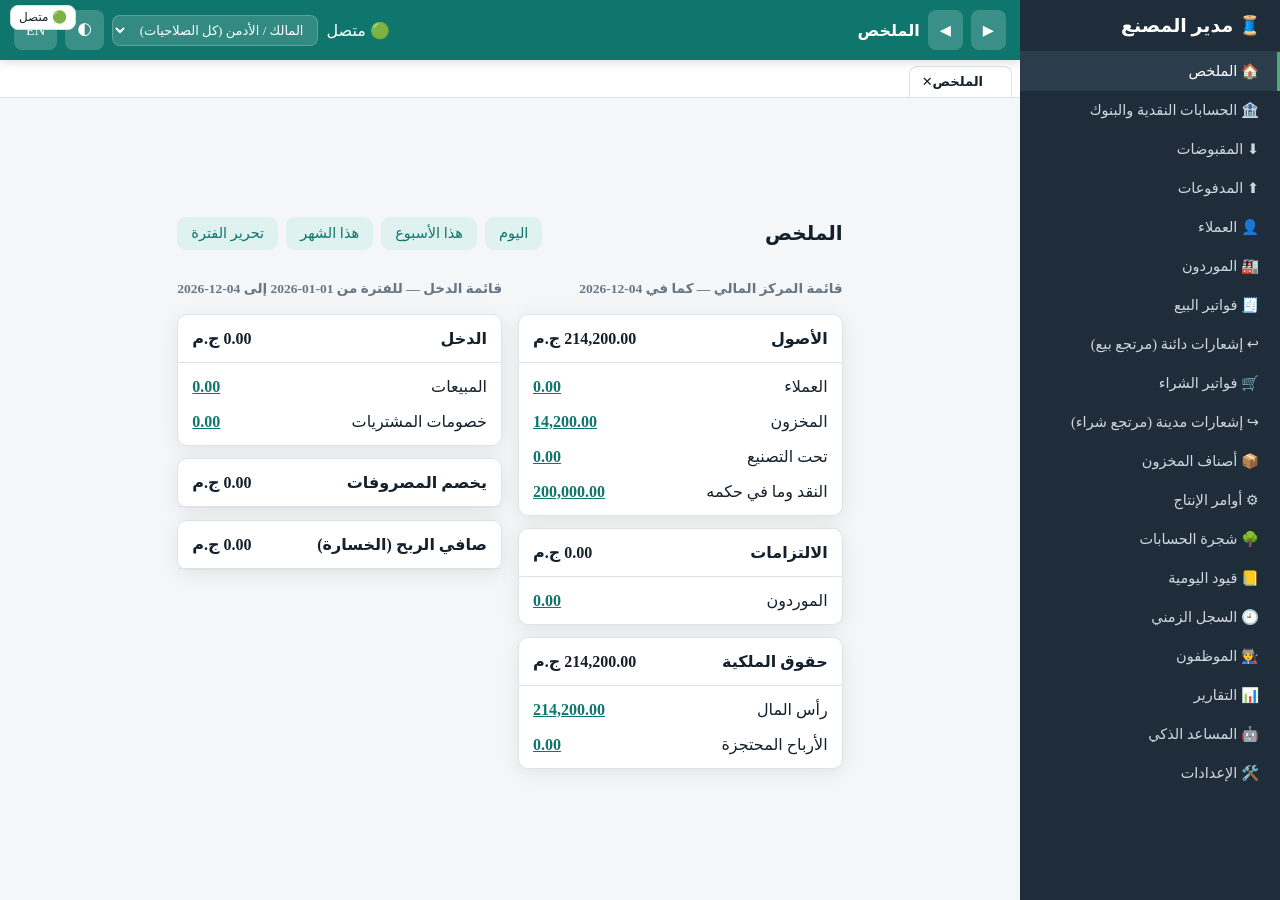
<file: index.html>
<!DOCTYPE html>
<html lang="ar" dir="rtl">
<head>
<meta charset="utf-8">
<meta name="viewport" content="width=device-width, initial-scale=1, viewport-fit=cover">
<meta name="theme-color" content="#0f766e">
<meta name="mobile-web-app-capable" content="yes">
<title>مدير المصنع</title>
<link rel="manifest" href="./manifest.json">
<link rel="icon" type="image/svg+xml" href="./assets/icon.svg">
<link rel="stylesheet" href="./css/style.css">
</head>
<body>
<div id="sync-indicator" style="position:fixed;top:5px;left:10px;z-index:9999;background:#fff;padding:4px 8px;border-radius:8px;font-size:12px;border:1px solid #ddd">🟢 متصل</div><div id="app">
  <div id="sb-overlay" onclick="closeSB()"></div>
  <aside id="sb"></aside>
  <div id="cn">
    <div id="top">
      <button id="bg" onclick="$g('#sb').classList.toggle('open'); document.getElementById('sb-overlay').style.display=$g('#sb').classList.contains('open')?'block':'none'">☰</button>
      <button onclick="bkw(-1)" title="رجوع">▶</button>
      <button onclick="bkw(1)" title="تقدم">◀</button>
      <h1 id="ttl"></h1>
      <span id="net" onclick="syncPage()"></span>
      <select id="who" onchange="swho(this.value)"></select>
      <button id="thb" onclick="togTheme()" title="الوضع الليلي / النهاري">🌓</button>
      <button id="lgb" onclick="togLang()">🌐</button>
    </div>
    <div id="tabs"></div>
    <main id="m"></main>
  </div>
</div>
<div id="toast"></div>
<div id="pr" style="display:none"></div>
<script src="./js/supabase.js"></script>
<script src="./js/app.js"></script>
<script>
// إصلاح إغلاق القائمة - لا يغير الشكل
(function(){
  const origClose = window.closeSB;
  window.closeSB = function(){
    try{
      const sb=document.getElementById('sb');
      const ov=document.getElementById('sb-overlay');
      if(sb) sb.classList.remove('open');
      if(ov) ov.style.display='none';
      document.body.style.overflow='';
    }catch(e){}
  };
  const origOpen = window.openSB || function(){ document.getElementById('sb').classList.add('open'); };
  window.openSB = function(){
    try{
      document.getElementById('sb').classList.add('open');
      document.getElementById('sb-overlay').style.display='block';
      document.body.style.overflow='hidden';
    }catch(e){}
  };
})();
if('serviceWorker' in navigator){
  window.addEventListener('load', ()=>{ navigator.serviceWorker.register('./sw.js').catch(()=>{}); });
}
</script>
</body>
</html>
</file>
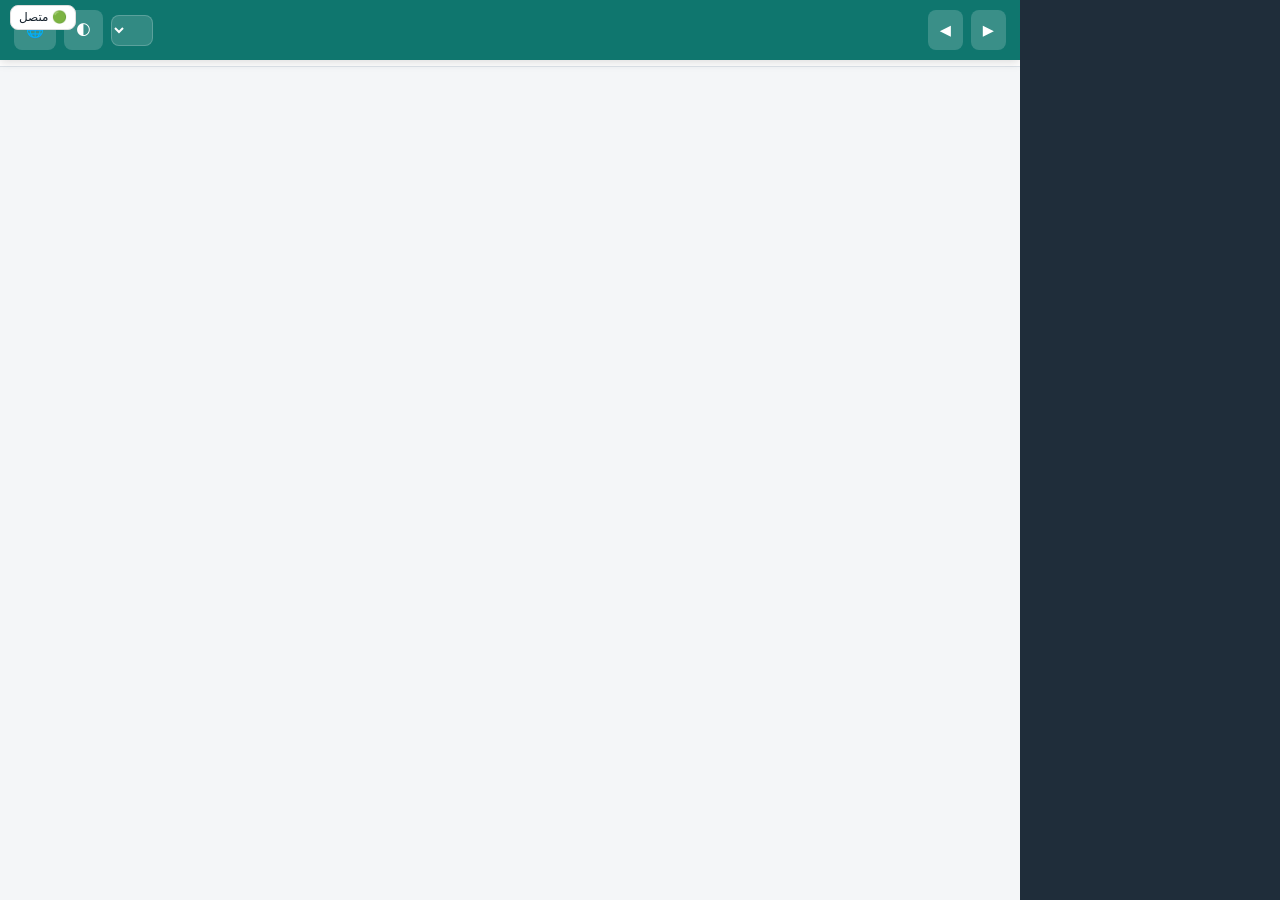
<file: Factory-Manager-V4-Clean-Final-SUPABASE.html>
<!DOCTYPE html>
<html lang="ar" dir="rtl">
<head>
<meta charset="utf-8">
<meta name="viewport" content="width=device-width, initial-scale=1">
<meta name="theme-color" content="#0f766e">
<title>مدير المصنع - نسخة نهائية بدون CDN</title>
<style>
:root{--bg:#f4f6f8;--card:#fff;--tx:#14202b;--mu:#667685;--pr:#0f766e;--pr2:#e0f2f0;--bd:#dde3e9;--rd:#c0392b;--sb:#1f2d3a;--sb2:#2b3d4d;--sb-text:#cfd8e0;--shadow:0 4px 20px rgba(0,0,0,.08);--radius:10px}
@media (prefers-color-scheme:dark){:root:not([data-theme="light"]){--bg:#10171d;--card:#18222b;--tx:#e8eef3;--mu:#8fa1af;--pr:#2dd4bf;--pr2:#16342f;--bd:#27343f;--rd:#f08a7e;--sb:#0f1a23;--sb2:#1a2a38}}
:root[data-theme="dark"]{--bg:#10171d;--card:#18222b;--tx:#e8eef3;--mu:#8fa1af;--pr:#2dd4bf;--pr2:#16342f;--bd:#27343f;--rd:#f08a7e;--sb:#0f1a23;--sb2:#1a2a38}
*{box-sizing:border-box;-webkit-tap-highlight-color:transparent}
html,body{margin:0;background:var(--bg);color:var(--tx);font-family:"Cairo","Times New Roman",system-ui,sans-serif;font-size:16px;min-height:100dvh}
button,input,select,table,textarea{font-family:inherit}
main{padding:14px;max-width:1280px;margin:auto}
#app{display:flex;min-height:100dvh}
#sb{width:260px;background:var(--sb);flex:none;position:sticky;top:0;height:100dvh;overflow:auto;padding:0;z-index:30}
#sb .br{display:block;color:#fff;padding:14px 18px;font-size:19px;font-weight:700;border-bottom:1px solid rgba(255,255,255,.08)}
#sb .br img{max-width:150px;display:block;margin-bottom:8px;background:#fff;border-radius:8px;padding:4px}
#sb a{display:flex;align-items:center;gap:10px;padding:11px 18px;cursor:pointer;color:var(--sb-text);font-size:14.5px;border-inline-start:3px solid transparent;transition:.18s}
#sb a:hover{background:rgba(255,255,255,.06);color:#fff}
#sb a.on{background:var(--sb2);color:#fff;border-inline-start-color:#4cae6a}
#cn{flex:1;min-width:0;display:flex;flex-direction:column}
#top{display:flex;align-items:center;gap:8px;background:var(--pr);color:#fff;padding:10px 14px;position:sticky;top:0;z-index:20;box-shadow:0 2px 10px rgba(0,0,0,.15)}
#top h1{flex:1;font-size:16px;margin:0;white-space:nowrap;overflow:hidden;text-overflow:ellipsis}
#top button{background:rgba(255,255,255,.18);border:0;color:#fff;padding:7px 12px;border-radius:8px;min-height:40px}
#top select{width:auto;margin:0;padding:6px 10px;font-size:13px;background:rgba(255,255,255,.15);color:#fff;border:1px solid rgba(255,255,255,.2);border-radius:8px}
#bg{display:none;font-size:20px}
.ph{display:flex;justify-content:space-between;align-items:center;margin-bottom:12px;gap:10px;flex-wrap:wrap}
.ph h2,.ph h3{margin:0;font-size:20px;font-weight:700}
.card{background:var(--card);border:1px solid var(--bd);border-radius:var(--radius);padding:14px;margin-bottom:12px;box-shadow:var(--shadow);overflow-x:auto}
.mu{color:var(--mu);font-size:13.5px}
.row{display:flex;gap:8px;align-items:center;flex-wrap:wrap}
.sp{justify-content:space-between}
button{font-size:14.5px;border:0;border-radius:9px;padding:8px 14px;background:var(--pr);color:#fff;cursor:pointer;touch-action:manipulation}
button.g{background:var(--pr2);color:var(--pr)}button.d{background:transparent;color:var(--rd)}button.new{background:#2e9e5b}button.rd{background:var(--rd)}
input,select,textarea{font-size:15px;width:100%;padding:9px 12px;border:1px solid var(--bd);border-radius:9px;background:var(--card);color:var(--tx);margin:4px 0 8px;outline:none}
input:focus,select:focus,textarea:focus{border-color:var(--pr);box-shadow:0 0 0 3px var(--pr2)}
input[type=checkbox]{width:auto;margin:0 6px}
.row>input,.row>select{flex:1;min-width:90px}
label{font-size:13.5px;color:var(--mu);display:block;margin-top:4px}
table{width:100%;border-collapse:collapse;font-size:14px}
td,th{padding:9px 10px;text-align:start;border-bottom:1px solid var(--bd);white-space:nowrap}
table.l{background:var(--card);border:1px solid var(--bd);margin-bottom:12px;border-radius:var(--radius);overflow:hidden;box-shadow:var(--shadow)}
table.l th{background:var(--pr2);color:var(--tx)}
.lk{color:var(--pr);cursor:pointer;text-decoration:underline;font-weight:700}
.fpage{background:var(--card);border:1px solid var(--bd);border-radius:var(--radius);padding:18px;box-shadow:var(--shadow)}
.tabs{display:flex;gap:6px;margin-bottom:12px;flex-wrap:wrap}
.tabs button{background:var(--pr2);color:var(--pr)}.tabs button.on{background:var(--pr);color:#fff}
.g2{display:grid;grid-template-columns:1fr 1fr;gap:16px}
.sc{background:var(--card);border:1px solid var(--bd);border-radius:var(--radius);margin-bottom:12px;box-shadow:var(--shadow)}.sc .sh{padding:14px;border-bottom:1px solid var(--bd);font-weight:600}.sc .lr{padding:8px 14px}
.tiles{display:grid;grid-template-columns:repeat(auto-fill,minmax(180px,1fr));gap:12px}.tile{background:var(--card);border:1px solid var(--bd);border-radius:var(--radius);padding:20px 12px;text-align:center;cursor:pointer;box-shadow:var(--shadow)}
.lbls{display:grid;grid-template-columns:repeat(auto-fill,minmax(170px,1fr));gap:8px}
.lb{background:#fff;color:#000;border:1px dashed #999;border-radius:6px;padding:6px;text-align:center;font-size:12px}.lb svg{width:100%;height:46px;display:block}
#toast{position:fixed;bottom:20px;inset-inline:0;margin:auto;width:max-content;max-width:90%;background:#222;color:#fff;padding:10px 18px;border-radius:12px;display:none;z-index:100}
#tabs{display:flex;gap:4px;background:var(--card);border-bottom:1px solid var(--bd);padding:6px 8px 0;overflow-x:auto;scrollbar-width:none}
#tabs .tb{position:relative;background:var(--bg);border:1px solid var(--bd);border-bottom:0;border-radius:8px 8px 0 0;padding:7px 28px 7px 12px;font-size:13px;white-space:nowrap;max-width:180px;overflow:hidden;text-overflow:ellipsis;cursor:pointer;flex-shrink:0}
#tabs .tb.on{background:var(--card);font-weight:600}
#tabs .tb .x{position:absolute;inset-inline-end:4px;top:50%;transform:translateY(-50%);background:transparent;color:var(--mu);padding:2px 6px}
#sb-overlay{display:none;position:fixed;inset:0;background:rgba(0,0,0,.45);z-index:25;backdrop-filter:blur(2px)}
@media(max-width:860px){
  #bg{display:flex;align-items:center;justify-content:center;min-width:44px;min-height:44px}
  #sb{position:fixed;inset-block:0;inset-inline-start:0;width:300px;max-width:85vw;transform:translateX(102%);transition:transform .32s cubic-bezier(.4,0,.2,1);z-index:40;box-shadow:-8px 0 32px rgba(0,0,0,.4)}
  #sb.open{transform:translateX(0)!important}
  #sb a{padding:16px 20px;font-size:15px;min-height:52px;border-bottom:1px solid rgba(255,255,255,.06)}
  #cn{width:100%}
  table.l{display:block;overflow-x:auto;white-space:nowrap;-webkit-overflow-scrolling:touch}
  .row>input,.row>select,.row>textarea{flex:1 1 100%;min-height:48px;font-size:16px!important}
  button{min-height:46px}
  .tiles{grid-template-columns:repeat(2,1fr)}
  .g2{grid-template-columns:1fr}
}
</style>
</head>
<body>
<div id="sync-indicator" style="position:fixed;top:5px;left:10px;z-index:9999;background:#fff;padding:4px 8px;border-radius:8px;font-size:12px;border:1px solid #ddd">🟢 متصل</div>
<div id="app"><div id="sb-overlay" onclick="closeSB()"></div><aside id="sb"></aside><div id="cn"><div id="top"><button id="bg" onclick="document.getElementById('sb').classList.toggle('open');document.getElementById('sb-overlay').style.display=document.getElementById('sb').classList.contains('open')?'block':'none'">☰</button><button onclick="bkw(-1)">▶</button><button onclick="bkw(1)">◀</button><h1 id="ttl"></h1><span id="net" onclick="syncPage()"></span><select id="who" onchange="swho(this.value)"></select><button onclick="togTheme()">🌓</button><button onclick="togLang()">🌐</button></div><div id="tabs"></div><main id="m"></main></div></div><div id="toast"></div><div id="pr" style="display:none"></div>
<script>
const SUPABASE_URL = 'https://kkigcqkjsdsbwkxlvdbb.supabase.co';
let SUPABASE_KEY = localStorage.getItem('sb_publishable_key') || 'sb_publishable_UoB-U4hKdZIo8Mjochzo4g_-pty5ySV';
if(!localStorage.getItem('sb_publishable_key')) localStorage.setItem('sb_publishable_key', SUPABASE_KEY);

function setSupabaseKey(k){ 
  SUPABASE_KEY = k; 
  localStorage.setItem('sb_publishable_key', k);
  initSupabase();
}

let sb = { ready: false };

async function sbFetch(table, method='GET', body=null, query=''){
  const url = `${SUPABASE_URL}/rest/v1/${table}${query}`;
  const headers = {
    'apikey': SUPABASE_KEY,
    'Authorization': `Bearer ${SUPABASE_KEY}`,
    'Content-Type': 'application/json',
    'Prefer': 'return=representation'
  };
  const opts = { method, headers };
  if(body) opts.body = JSON.stringify(body);
  try{
    const res = await fetch(url, opts);
    const data = await res.json().catch(()=>null);
    if(!res.ok) return { error: data, data: null };
    return { data, error: null };
  }catch(e){
    return { error: e.message, data: null };
  }
}

function initSupabase(){
  if(!SUPABASE_URL || !SUPABASE_KEY){ console.log('Supabase key not set'); return; }
  sb.ready = true;
  sb.from = (table) => ({
    select: (cols='*') => ({
      eq: (col, val) => ({
        single: async () => {
          return await sbFetch(table, 'GET', null, `?${col}=eq.${encodeURIComponent(val)}&limit=1`);
        }
      }),
      single: async () => {
        return await sbFetch(table, 'GET', null, '?limit=1');
      }
    }),
    insert: async (payload) => {
      return await sbFetch(table, 'POST', payload);
    },
    update: (payload) => ({
      eq: (col, val) => sbFetch(table, 'PATCH', payload, `?${col}=eq.${encodeURIComponent(val)}`)
    }),
    delete: () => ({
      eq: (col, val) => sbFetch(table, 'DELETE', null, `?${col}=eq.${encodeURIComponent(val)}`)
    })
  });
  console.log('✅ Supabase initialized (fetch mode) - no CDN needed');
  updateSyncStatus('online');
}

const IDB_NAME='factory_mgr_offline';
const IDB_VER=1;
function openDB(){
  return new Promise((res,rej)=>{
    const r=indexedDB.open(IDB_NAME, IDB_VER);
    r.onupgradeneeded=e=>{
      const db=e.target.result;
      if(!db.objectStoreNames.contains('queue')){
        const q=db.createObjectStore('queue', {keyPath:'id', autoIncrement:true});
        q.createIndex('status','status');
        q.createIndex('idempotency_key','idempotency_key',{unique:true});
      }
      if(!db.objectStoreNames.contains('local_data')){
        db.createObjectStore('local_data', {keyPath:'key'});
      }
    };
    r.onsuccess=()=>res(r.result);
    r.onerror=()=>rej(r.error);
  });
}

async function enqueue(table_name, op, payload){
  const idempotency_key = `${table_name}_${op}_${Date.now()}_${Math.random().toString(36).slice(2)}`;
  const entry = {
    client_id: payload.id || Date.now(),
    table_name, op, payload,
    status: 'pending',
    attempts: 0,
    idempotency_key,
    created_at: new Date().toISOString()
  };
  const db=await openDB();
  await new Promise((res,rej)=>{
    const tx=db.transaction('queue','readwrite');
    tx.objectStore('queue').add(entry);
    tx.oncomplete=res; tx.onerror=()=>rej(tx.error);
  });
  if(navigator.onLine) syncQueue();
  return idempotency_key;
}

async function syncQueue(){
  if(!sb.ready){ console.log('sb not ready'); return; }
  if(!navigator.onLine){ updateSyncStatus('offline'); return; }
  const db=await openDB();
  const pending = await new Promise((res)=>{
    const tx=db.transaction('queue','readonly');
    const req=tx.objectStore('queue').index('status').getAll('pending');
    req.onsuccess=()=>res(req.result);
    req.onerror=()=>res([]);
  });
  if(!pending.length){ updateSyncStatus('online'); return; }
  updateSyncStatus('syncing');
  for(const item of pending){
    try{
      const {data: existing} = await sb.from('idempotency_keys').select('key').eq('key', item.idempotency_key).single();
      if(existing && existing.data && existing.data.length){ 
        await markDone(item.id);
        continue;
      }
      let result;
      if(item.op==='insert'){
        result = await sb.from(item.table_name).insert(item.payload);
      } else if(item.op==='update'){
        result = await sb.from(item.table_name).update(item.payload).eq('id', item.payload.id);
      } else if(item.op==='delete'){
        result = await sb.from(item.table_name).delete().eq('id', item.payload.id);
      }
      if(result.error) throw result.error;
      await sb.from('idempotency_keys').insert({key: item.idempotency_key, response: {ok:true}});
      await markDone(item.id);
    }catch(e){
      console.error('sync failed', e);
      await markFailed(item.id, e.message||String(e));
    }
  }
  updateSyncStatus('online');
}

async function markDone(id){
  const db=await openDB();
  return new Promise((res)=>{
    const tx=db.transaction('queue','readwrite');
    const store=tx.objectStore('queue');
    const req=store.get(id);
    req.onsuccess=()=>{
      const val=req.result;
      if(val){ val.status='done'; store.put(val); }
    };
    tx.oncomplete=res;
  });
}

async function markFailed(id, err){
  const db=await openDB();
  return new Promise((res)=>{
    const tx=db.transaction('queue','readwrite');
    const store=tx.objectStore('queue');
    const req=store.get(id);
    req.onsuccess=()=>{
      const val=req.result;
      if(val){ val.status='failed'; val.attempts=(val.attempts||0)+1; val.error=err; store.put(val); }
    };
    tx.oncomplete=res;
  });
}

function updateSyncStatus(st){
  const el=document.getElementById('sync-indicator');
  if(el){
    const map={online:'🟢 متصل', offline:'🔴 غير متصل', syncing:'🟡 جاري المزامنة', pending:'🟠 في انتظار'};
    el.textContent=map[st]||st;
    el.className='sync-'+st;
  }
}

window.addEventListener('online', ()=>{ updateSyncStatus('online'); syncQueue(); });
window.addEventListener('offline', ()=>{ updateSyncStatus('offline'); });

window.FM_Supabase = { initSupabase, setSupabaseKey, enqueue, syncQueue, openDB, sbFetch };
document.addEventListener('DOMContentLoaded', initSupabase);
</script>
<script>
const $g=s=>document.querySelector(s),$=s=>(ACT||document).querySelector(s),p2=n=>String(n).padStart(2,"0"),f=n=>Number(n||0).toLocaleString('en-US',{minimumFractionDigits:2,maximumFractionDigits:2}),qf=n=>Number(n||0).toLocaleString('en-US',{maximumFractionDigits:3}),uid=()=>Date.now()+Math.floor(Math.random()*1e5),pad=n=>String(n).padStart(4,"0"),U=(a,fn)=>a.map(fn).join("");
const lday=d=>`${d.getFullYear()}-${p2(d.getMonth()+1)}-${p2(d.getDate())}`,td=()=>lday(new Date());
const fts=t=>{const d=new Date(t);let h=d.getHours();const ap=h>=12?"PM":"AM";h=h%12||12;return `${p2(d.getDate())}-${p2(d.getMonth()+1)}-${d.getFullYear()} ${p2(h)}:${p2(d.getMinutes())} ${ap}`},dfm=s=>/^\d{4}-\d{2}-\d{2}$/.test(s||"")?s.split("-").reverse().join("-"):(s||""),sd=x=>x.ts?fts(x.ts):dfm(x.date||x.d);
const rng=k=>{const t=td(),d=new Date();d.setDate(d.getDate()-((d.getDay()+1)%7));return k=="d"?[t,t]:k=="w"?[lday(d),t]:[t.slice(0,8)+"01",t]},prs=fn=>U([["d","اليوم"],["w","هذا الأسبوع"],["m","هذا الشهر"]],x=>`<button class="g" onclick="${fn}('${x[0]}')">${x[1]}</button>`);
const GEO0={"القاهرة":["القاهرة الجديدة","مدينة نصر","المعادي","شبرا","مصر الجديدة"],"الجيزة":["الدقي","6 أكتوبر","الشيخ زايد","الهرم","إمبابة"],"الإسكندرية":["المنتزه","سموحة","العجمي","برج العرب"],"الدقهلية":["المنصورة","ميت غمر","السنبلاوين","طلخا"],"الشرقية":["الزقازيق","العاشر من رمضان","بلبيس","فاقوس"],"القليوبية":["بنها","شبرا الخيمة","قليوب","العبور"],"الغربية":["طنطا","المحلة الكبرى","كفر الزيات"],"المنوفية":["شبين الكوم","السادات","منوف"],"البحيرة":["دمنهور","كفر الدوار","رشيد"],"كفر الشيخ":["كفر الشيخ","دسوق"],"دمياط":["دمياط","دمياط الجديدة","رأس البر"],"بورسعيد":["بورسعيد","بورفؤاد"],"الإسماعيلية":["الإسماعيلية","التل الكبير"],"السويس":["السويس"],"الفيوم":["الفيوم","سنورس"],"بني سويف":["بني سويف","الواسطي"],"المنيا":["المنيا","ملوي","مغاغة"],"أسيوط":["أسيوط","ديروط"],"سوهاج":["سوهاج","جرجا"],"قنا":["قنا","نجع حمادي"],"الأقصر":["الأقصر","إسنا"],"أسوان":["أسوان","كوم أمبو"],"البحر الأحمر":["الغردقة","سفاجا"],"الوادي الجديد":["الخارجة","الداخلة"],"مطروح":["مرسى مطروح","العلمين"],"شمال سيناء":["العريش"],"جنوب سيناء":["شرم الشيخ","الطور"]};
const mk=(id,code,name,t,k,cash)=>({id,code,name,t,k:k||"",cash:cash||0,cur:"EGP"});
function seed(){const d0=td(),n0=Date.now(),op=(a,dr,cr)=>({d:d0,ts:n0,ref:"JE-0001",desc:"رصيد افتتاحي",a,dr,cr,pid:0,src:"je"});
const s={name:"مدير المصنع",logo:"",pct:{w:20,r:40},geo:JSON.parse(JSON.stringify(GEO0)),per:{from:d0.slice(0,4)+"-01-01",to:d0},hide:[],
accts:[mk(1,"1001","الخزنة","A","",1),mk(2,"1002","بنك","A","",1),mk(3,"1003","فودافون كاش","A","",1),mk(4,"1100","العملاء","A","ar"),mk(5,"1200","المخزون","A","inv"),mk(6,"1250","تحت التصنيع","A","wip"),mk(7,"2100","الموردون","L","ap"),mk(8,"3001","رأس المال","Q","cap"),mk(9,"4100","المبيعات","I","sales"),mk(10,"5100","تكلفة المبيعات","X","cogs"),mk(11,"5200","مصروفات التصنيع لدى الغير","X"),mk(12,"5210","نثريات إنتاج","X"),mk(13,"5300","هالك مخزن","X","waste"),mk(14,"5400","مصروفات تحويل بنك","X"),mk(15,"5410","مصروفات فودافون كاش","X"),mk(16,"5500","مصروفات شحن","X"),mk(17,"5600","دعاية وإعلان","X"),mk(18,"5150","خصومات المبيعات","X","sdisc"),mk(19,"4200","خصومات المشتريات","I","pdisc")],
wh:[{id:1,name:"قماش"},{id:2,name:"مستلزمات"},{id:3,name:"منتج نهائي"}],
items:[{id:1,name:"قماش جيرسي",sku:"FB001",wh:1,unit:"متر",buy:90,retail:0,wholesale:0,img:"",st:{"أبيض":120},val:10800},{id:2,name:"زراير",sku:"AC001",wh:2,unit:"قطعة",buy:2,retail:0,wholesale:0,img:"",st:{"-":500},val:1000},{id:3,name:"تيشيرت",sku:"TS001",wh:3,unit:"قطعة",buy:120,retail:250,wholesale:190,img:"",st:{"أبيض / M":20},val:2400}],
partners:[{id:1,name:"عميل قطاعي (نقدي)",phone:"",c:1,s:0,type:"r",gov:"",city:"",adr:""},{id:2,name:"محلات الأمل",phone:"01000000000",c:1,s:1,type:"w",gov:"القاهرة",city:"شبرا",adr:"شارع الترعة"},{id:3,name:"شركة النسيج الحديثة",phone:"",c:0,s:1,type:"w",gov:"الغربية",city:"المحلة الكبرى",adr:""}],
docs:[],po:[],vch:[],wo:[],codes:[],je:[{no:"JE-0001",date:d0,ts:n0,desc:"رصيد افتتاحي"}],emp:[],mv:[],L:[op(1,50000,0),op(2,150000,0),op(5,14200,0),op(8,0,214200)]};
s.items.forEach(i=>Object.entries(i.st).forEach(([v,q])=>s.mv.push({d:d0,ts:n0,iid:i.id,v,q,val:q*i.buy,ref:"رصيد افتتاحي",pid:0})));return s}
let S;try{S=JSON.parse(localStorage.getItem("mgr6"))}catch(e){}if(!S)S=seed();
const sv=()=>{try{S.pend=(S.pend||0)+1;localStorage.setItem("mgr6",JSON.stringify(S))}catch(e){}};
const TN={sale:"فاتورة بيع",pur:"فاتورة شراء",sret:"إشعار دائن (مرتجع بيع)",pret:"إشعار مدين (مرتجع شراء)"},PF={sale:"SA",pur:"PU",sret:"SR",pret:"RP"},CT={mfg:"تصنيع",sup:"مشتريات"},TT={A:"الأصول",L:"الالتزامات",Q:"حقوق الملكية",I:"الإيرادات",X:"المصروفات"};
/* ===== ledger + stock core ===== */
const ak=k=>S.accts.find(a=>a.k==k).id,ac_=id=>S.accts.find(a=>a.id==id)||{},an=id=>ac_(id).name||"",nat=a=>"AX".includes(a.t)?1:-1;
const bal=(id,fr,to)=>S.L.filter(l=>l.a==id&&(!fr||l.d>=fr)&&(!to||l.d<=to)).reduce((s,l)=>s+l.dr-l.cr,0)*nat(ac_(id));
const it_=id=>S.items.find(i=>i.id==id),tq=i=>Object.values(i.st).reduce((a,b)=>a+b,0),av=i=>tq(i)>0?i.val/tq(i):i.buy,pn=id=>(S.partners.find(p=>p.id==id)||{}).name||"",whn=id=>(S.wh.find(w=>w.id==id)||{}).name||"";
function rev(rid){S.L=S.L.filter(l=>l.rid!=rid);S.mv=S.mv.filter(m=>{if(m.rid==rid){const i=it_(m.iid);if(i){i.st[m.v]-=m.q;i.val-=m.val}return false}return true})}
function ensureItem(name,wh,unit,buy){let i=S.items.find(x=>x.name==name&&x.wh==wh)||S.items.find(x=>x.name==name);if(!i){i={id:uid(),name,sku:"IT"+(S.items.length+1),wh,unit:unit||"قطعة",buy:buy||0,retail:0,wholesale:0,img:"",st:{},val:0};S.items.push(i)}return i}
const pbal=id=>S.L.filter(l=>l.pid==id).reduce((s,l)=>s+l.dr-l.cr,0),btxt=b=>pvh(-b);
const vk=(c,z)=>[c,z].filter(Boolean).join(" / ")||"-",lk=(t,fn)=>`<span class="lk" onclick="${fn}">${t}</span>`,img=s=>s?`<img src="${s}" width="38" style="border-radius:4px">`:"";
const colors=()=>[...new Set(S.items.flatMap(i=>Object.keys(i.st).map(k=>k.split(" / ")[0])))].filter(x=>x!="-"),bestV=i=>Object.keys(i.st).sort((a,b)=>i.st[b]-i.st[a])[0]||"-",nd=s=>(s||"").replace(/-/g,"");
const sug=(i,k)=>Math.round((av(i)||i.buy)*(1+(S.pct[k]||0)/100)*100)/100;
const FW=()=>(S.wh.find(w=>w.name.includes("منتج"))||S.wh[0]).id,pnm=o=>o.iname||(it_(o.iid)||{}).name||"";
const poCost=o=>(o.matCost||0)+(o.wc||0)+o.x.reduce((a,x)=>a+x.amt,0)+S.docs.filter(d=>d.t=="pur"&&d.dest==o.id).reduce((a,d)=>a+d.total,0),poQty=o=>o.subs.reduce((a,s)=>a+s.qty,0);
const can=p=>who=="0"||((S.emp.find(e=>e.id==who)||{}).perm||[]).includes(p);
/* ===== state + shell ===== */
let tab="home",who="0",D,PS,V,J,IM="",idImg="",pe=0,dc="all",hs=[],hi=-1,TL={from:"",to:"",k:""},SF={wh:"",nm:"",b1:"",b2:"",q1:"",q2:""},R={rep:"",from:"",to:"",cat:"all",item:0,acct:0,pt:0,ds:"sale",gb:"الصنف",gc:"",ms:"amt",pa:-1,pc:-1};
const T=[["home","🏠","الملخص"],["bank","🏦","الحسابات النقدية والبنوك"],["rc","⬇️","المقبوضات"],["py","⬆️","المدفوعات"],["cust","👤","العملاء"],["supp","🏭","الموردون"],["sale","🧾","فواتير البيع"],["sret","↩️","إشعارات دائنة (مرتجع بيع)"],["pur","🛒","فواتير الشراء"],["pret","↪️","إشعارات مدينة (مرتجع شراء)"],["stock","📦","أصناف المخزون"],["prod","⚙️","أوامر الإنتاج"],["coa","🌳","شجرة الحسابات"],["je","📒","قيود اليومية"],["tl","🕘","السجل الزمني"],["emp","🧑‍🏭","الموظفون"],["rep","📊","التقارير"],["ai","🤖","المساعد الذكي"],["set","🛠️","الإعدادات"]];
const N=Object.fromEntries(T.map(t=>[t[0],t[2]])),ph=(t,b)=>`<div class="ph"><h2>${t}</h2><div class="row">${b||""}</div></div>`;
function allowed(){const e=S.emp.find(x=>x.id==who);return T.filter(t=>(t[0]=="home"||t[0]=="set"||!S.hide.includes(t[0]))&&(!e||t[0]=="home"||e.perm.includes(t[0])))}
function swho(v){who=v;go(allowed()[0][0])}
function pick(inp,cb){const fl=inp.files[0];if(!fl)return;const r=new FileReader();r.onload=()=>{const im=new Image();im.onload=()=>{const c=document.createElement("canvas"),k=Math.min(1,420/im.width);c.width=im.width*k;c.height=im.height*k;c.getContext("2d").drawImage(im,0,0,c.width,c.height);const v=c.toDataURL("image/jpeg",.6);cb(v);const n=inp.nextElementSibling;if(n&&n.tagName=="IMG")n.remove();inp.insertAdjacentHTML("afterend",`<img src="${v}" width="60">`)};im.src=r.result};r.readAsDataURL(fl)}
/* ===== global table tools: search (contains) + sort every header + Excel export + date format ===== */
const key=c=>{const x=(c.dataset.v||c.textContent).trim(),m=x.match(/^(\d\d)-(\d\d)-(\d{4})(?: (\d\d):(\d\d) (AM|PM))?$/);if(m)return +`${m[3]}${m[2]}${m[1]}${p2((+(m[4]||0))%12+(m[6]=="PM"?12:0))}${m[5]||"00"}`;const n=parseFloat(x.replace(/,/g,""));return isNaN(n)?x:n};
function enh(){(ACT||document).querySelectorAll("td").forEach(c=>{if(/^\d{4}-\d{2}-\d{2}$/.test(c.textContent.trim())){c.dataset.v=c.textContent.trim();c.textContent=dfm(c.dataset.v)}});
 (ACT||document).querySelectorAll("table.l").forEach(t=>{if(t.dataset.e)return;t.dataset.e=1;const all=[...t.querySelectorAll("tr")],rows=all.filter(r=>r.querySelector("td")),hd=all[0];if(rows.length<2)return;
 const bar=document.createElement("div");bar.className="row";bar.style.margin="4px 0";bar.innerHTML=`<input placeholder="🔎 بحث (يحتوي على...)" style="max-width:260px;margin:0"><button class="g">⬇️ تصدير Excel</button>`;t.before(bar);
 const inp=bar.querySelector("input");inp.oninput=()=>{const q=inp.value.trim().toLowerCase();rows.forEach(r=>r.style.display=!q||r.textContent.toLowerCase().includes(q)?"":"none")};bar.querySelector("button").onclick=()=>xl(t,rows);
 [...hd.children].forEach((th,ci)=>{if(th.colSpan>1||!th.textContent.trim())return;th.style.cursor="pointer";th.title="اضغط للترتيب";th.onclick=()=>{const dir=th.dataset.d=="1"?-1:1;th.dataset.d=dir==1?"1":"-1";const body=rows[0].parentNode,foot=all.filter(r=>r!==hd&&!r.querySelector("td"));[...rows].sort((a,b)=>{const x=key(a.children[ci]||a),y=key(b.children[ci]||b);return(typeof x=="number"&&typeof y=="number"?x-y:String(x).localeCompare(String(y),"ar"))*dir}).forEach(r=>body.appendChild(r));foot.forEach(r=>body.appendChild(r))}})})}
async function xl(t,rows){const ce=c=>`"${c.textContent.trim().replace(/"/g,'""')}"`,csv=[[...t.querySelector("tr").children].map(ce).join(","),...rows.filter(r=>r.style.display!="none").map(r=>[...r.children].map(ce).join(","))].join("\n");try{const dl=window.claude&&await claude.use("downloads");if(!dl){toast("التصدير غير متاح في هذا العرض");return}await dl.save({filename:(N[tab]||"export")+".csv",data:"\uFEFF"+csv});toast("تم التصدير (يفتح في Excel)")}catch(e){toast("تم إلغاء التصدير")}}
/* ===== barcode ===== */
const PT="212222,222122,222221,121223,121322,131222,122213,122312,132212,221213,221312,231212,112232,122132,122231,113222,123122,123221,223211,221132,221231,213212,223112,312131,311222,321122,321221,312212,322112,322211,212123,212321,232121,111323,131123,131321,112313,132113,132311,211313,231113,231311,112133,112331,132131,113123,113321,133121,313121,211331,231131,213113,213311,213131,311123,311321,331121,312113,312311,332111,314111,221411,431111,111224,111422,121124,121421,141122,141221,112214,112412,122114,122411,142112,142211,241211,221114,413111,241112,134111,111242,121142,121241,114212,124112,124211,411212,421112,421211,212141,214121,412121,111143,111341,131141,114113,114311,411113,411311,113141,114131,311141,411131,211412,211214,211232,2331112".split(",");
function bc(t){const c=[104];for(let i=0;i<t.length;i++)c.push(t.charCodeAt(i)-32);let s=104;for(let i=1;i<c.length;i++)s+=c[i]*i;c.push(s%103,106);let x=10,r="";c.forEach(v=>{const p=PT[v];for(let i=0;i<p.length;i++){const w=+p[i];if(i%2==0)r+=`<rect x="${x}" y="0" width="${w}" height="50"/>`;x+=w}});x+=10;return `<svg viewBox="0 0 ${x} 50" preserveAspectRatio="none">${r}</svg>`}
let LB=[];function labels(l){LB=l;sh(`<h3>طباعة باركود</h3><div class="row"><div><label>عدد النسخ لكل ملصق</label><input id="cp" type="number" min="1" value="1" oninput="drawLb()"></div><div><label>مقاس الملصق (إعداد الطابعة)</label><select id="lsz" onchange="lsz()"><option value="50x30">50×30 مم</option><option value="40x25">40×25 مم</option><option value="60x40">60×40 مم</option><option value="80x50">80×50 مم</option></select></div></div><div id="pr"></div><div class="row"><button onclick="print()">🖨️ طباعة</button>${bk}</div>`);lsz();drawLb()}
function lsz(){const[w,h]=$("#lsz").value.split("x");$g("#pgst").textContent=`@media print{@page{size:${w}mm ${h}mm;margin:1mm}.lbls{display:block}.lb{width:${w-2}mm;height:${h-2}mm;page-break-after:always;border:0}}`}
function drawLb(){const n=Math.max(1,+$("#cp").value||1);let h="";LB.forEach(l=>{for(let i=0;i<n;i++)h+=`<div class="lb"><b>${l.t}</b><div>${l.s||""}</div>${bc(l.c)}<code>${l.c}</code></div>`});$("#pr").innerHTML=`<div class="lbls">${h}</div>`}

/* ===== Summary ===== */
const card=(t,tot,rows)=>`<div class="sc"><div class="row sp sh"><b>${t}</b><b>${f(tot)} ج.م</b></div>${rows?`<div style="padding:6px 0">${rows}</div>`:""}</div>`,lr=(n,v,fn)=>`<div class="row sp lr"><span>${n}</span>${fn?lk(f(v),fn):`<span>${f(v)}</span>`}</div>`;
function isHtml(fr,to){const B=a=>bal(a.id,fr,to),I_=S.accts.filter(a=>a.t=="I"),X_=S.accts.filter(a=>a.t=="X"),row=a=>lr(a.name,B(a),`drillAcct(${a.id},'${fr}','${to}')`),iT=I_.reduce((s,a)=>s+B(a),0),xT=X_.reduce((s,a)=>s+B(a),0);
 return `<h4 class="mu">قائمة الدخل — للفترة من ${fr?dfm(fr):"البداية"} إلى ${dfm(to)}</h4>`+card("الدخل",iT,U(I_,row))+card("يخصم المصروفات",xT,U(X_.filter(a=>B(a)),row))+card("صافي الربح (الخسارة)",iT-xT,"")}
function hpr(k){[S.per.from,S.per.to]=rng(k);sv();render()}
function vHome(){const p=S.per;return ph("الملخص",`${prs("hpr")}<button class="g" onclick="pe=!pe;render()">تحرير الفترة</button>`)+(pe?`<div class="card row"><div><label>من تاريخ</label><input type="date" value="${p.from}" onchange="S.per.from=this.value;sv();render()"></div><div><label>إلى تاريخ</label><input type="date" value="${p.to}" onchange="S.per.to=this.value;sv();render()"></div></div>`:"")+`<div class="g2"><div>${bsHtml(p.to)}</div><div>${isHtml(p.from,p.to)}</div></div>`}
/* ledger drill-down with view / edit per row */
const rb=l=>l.rid?`<button class="g" onclick="openRef('${l.src}',${l.rid})">عرض</button> ${can("edit")&&l.src!="wo"?`<button class="g" onclick="editRef('${l.src}',${l.rid})">تعديل</button>`:""}`:"";
const srt=a=>[...a].sort((x,y)=>x.d<y.d?-1:x.d>y.d?1:0);
/* ===== view / edit / delete of any record ===== */
function openRef(src,id){if(src=="doc")inv(id);else if(src=="po")poView(id);else refView(id)}
function editRef(src,id){if(!can("edit"))return;if(src=="doc")editDoc(id);else if(src=="vch")editV(id);else if(src=="po")editPO(id);else if(src=="je")editJ(id)}
function refView(id){sh(`<div class="ph"><h3>تفاصيل الحركة</h3>${bk}</div>${lgTbl(srt(S.L.filter(l=>l.rid==id)),1)}`)}
function delRef(src,id){if(!can("del"))return;sh(`<h3>تأكيد الحذف</h3><p>سيتم حذف الحركة وعكس أثرها على الحسابات والمخزون. لا يمكن التراجع.</p><div class="row"><button class="rd" onclick="delGo('${src}',${id})">نعم، احذف</button>${bk}</div>`)}
function delGo(src,id){rev(id);if(src=="doc")S.docs=S.docs.filter(x=>x.id!=id);else if(src=="vch")S.vch=S.vch.filter(x=>x.id!=id);else if(src=="po")S.po=S.po.filter(x=>x.id!=id);else if(src=="je")S.je=S.je.filter(x=>x.id!=id);else if(src=="wo"){const w=S.wo.find(x=>x.id==id);if(w&&w.po){const o=S.po.find(x=>x.id==w.po);if(o)o.wc-=w.c}S.wo=S.wo.filter(x=>x.id!=id)}sv();toast("تم الحذف");cl()}
function tpr(k){[TL.from,TL.to]=rng(k);render()}
function vTl(){const l=[];S.docs.forEach(d=>l.push({ts:d.ts,s:"doc",id:d.id,t:TN[d.t],ref:d.no,w:pn(d.pid),amt:d.total,desc:d.note}));S.vch.forEach(v=>l.push({ts:v.ts,s:"vch",id:v.id,t:v.title,ref:v.no,w:v.who,amt:v.total,desc:v.desc}));S.po.forEach(o=>l.push({ts:o.ts,s:"po",id:o.id,t:"أمر إنتاج",ref:o.no,w:"",amt:poCost(o),desc:o.desc}));S.je.filter(j=>j.id).forEach(j=>l.push({ts:j.ts,s:"je",id:j.id,t:"قيد يومية",ref:j.no,w:"",amt:S.L.filter(x=>x.rid==j.id).reduce((a,x)=>a+x.dr,0),desc:j.desc}));S.wo.forEach(w=>l.push({ts:w.ts,s:"wo",id:w.id,t:"هالك مخزون",ref:w.ref,w:"",amt:w.c,desc:w.desc}));
 const rows=l.filter(x=>x.ts&&(!TL.from||lday(new Date(x.ts))>=TL.from)&&(!TL.to||lday(new Date(x.ts))<=TL.to)&&(!TL.k||x.s==TL.k)).sort((a,b)=>b.ts-a.ts);
 return ph(N.tl,prs("tpr"))+`<div class="card row"><div><label>من تاريخ</label><input type="date" value="${TL.from}" onchange="TL.from=this.value;render()"></div><div><label>إلى تاريخ</label><input type="date" value="${TL.to}" onchange="TL.to=this.value;render()"></div><div><label>النوع</label><select onchange="TL.k=this.value;render()">${sel(TL.k,[["","الكل"],["doc","الفواتير والمرتجعات"],["vch","السندات"],["po","أوامر الإنتاج"],["je","القيود"],["wo","الهالك"]])}</select></div></div><table class="l"><tr><th>وقت التسجيل</th><th>النوع</th><th>المرجع</th><th>الطرف</th><th>البيان</th><th>المبلغ</th><th></th></tr>${U(rows,x=>`<tr><td>${fts(x.ts)}</td><td>${x.t}</td><td>${x.ref}</td><td>${x.w||""}</td><td>${x.desc||""}</td><td>${f(x.amt)}</td><td><button class="g" onclick="openRef('${x.s}',${x.id})">عرض</button> ${can("edit")&&x.s!="wo"?`<button class="g" onclick="editRef('${x.s}',${x.id})">تعديل</button> `:""}${can("del")?`<button class="d" onclick="delRef('${x.s}',${x.id})">🗑 حذف</button>`:""}</td></tr>`)}</table>`}
/* ===== cash accounts / chart of accounts / journal ===== */
function vJe(){return ph(N.je,`<button class="new" onclick="jForm()">+ قيد جديد</button>`)+`<table class="l"><tr><th>وقت التسجيل</th><th>الرقم</th><th>البيان</th><th>المبلغ</th><th></th></tr>${U([...S.je].reverse(),j=>`<tr><td>${sd(j)}</td><td>${j.no}</td><td>${j.desc}</td><td>${f(S.L.filter(l=>l.ref==j.no&&l.src=="je").reduce((a,l)=>a+l.dr,0))}</td><td>${j.id?`<button class="g" onclick="refView(${j.id})">عرض</button> ${can("edit")?`<button class="g" onclick="editJ(${j.id})">تعديل</button> `:""}${can("del")?`<button class="d" onclick="delRef('je',${j.id})">حذف</button>`:""}`:""}</td></tr>`)}</table>`}
function jForm(pre){pre=pre||{};J={lines:pre.lines||[],edit:pre.id||0};sh(`<h3>قيد يومية ${pre.id?"— تعديل":""}</h3><div class="row"><input id="jd" type="date" value="${pre.date||td()}"><input id="j0" placeholder="بيان القيد: تسوية مخزون" value="${pre.desc||""}"></div><div class="row"><select id="j1">${U(S.accts,a=>`<option value="${a.id}">${a.code} ${a.name}</option>`)}</select><input id="j4" placeholder="بيان السطر"><input id="j2" type="number" placeholder="مدين: 1000"><input id="j3" type="number" placeholder="دائن: 1000"><button onclick="jAdd()">+</button></div><div id="jl"></div><div class="row"><button onclick="saveJ()">حفظ</button>${bk}</div>`);jDraw()}
const jt=k=>J.lines.reduce((a,l)=>a+l[k],0);
function jAdd(){const dr=+$("#j2").value||0,cr=+$("#j3").value||0;if(!dr&&!cr)return;J.lines.push({a:+$("#j1").value,dr,cr,desc:$("#j4").value.trim()});$("#j2").value=$("#j3").value=$("#j4").value="";jDraw()}
function jDraw(){$("#jl").innerHTML=`<table>${U(J.lines,(l,i)=>`<tr><td>${an(l.a)}</td><td>${l.desc||""}</td><td>${f(l.dr)}</td><td>${f(l.cr)}</td><td><button class="d" onclick="J.lines.splice(${i},1);jDraw()">✕</button></td></tr>`)}</table><b>مدين ${f(jt("dr"))} | دائن ${f(jt("cr"))} ${jt("dr")==jt("cr")&&jt("dr")?"✅":"⚠️"}</b>`}
function saveJ(){if(!$("#j2").value&&!$("#j3").value||true){if(+$("#j2").value||+$("#j3").value)jAdd()}if(!J.lines.length||jt("dr")!=jt("cr"))return;const old=J.edit?S.je.find(x=>x.id==J.edit):null,d=$("#jd").value||td();if(old){rev(old.id);S.je=S.je.filter(x=>x!==old)}const id=old?old.id:uid(),no=old?old.no:"JE-"+pad(S.je.length+1),ts=old?old.ts:Date.now();post(d,no,$("#j0").value,J.lines,"je",id,ts);S.je.push({id,no,date:d,ts,desc:$("#j0").value});sv();cl()}
function editJ(id){const j=S.je.find(x=>x.id==id);if(j)jForm({id,date:j.date,desc:j.desc,lines:S.L.filter(l=>l.rid==id).map(l=>({a:l.a,dr:l.dr,cr:l.cr,desc:l.desc==j.desc?"":l.desc}))})}
/* ===== address (governorate -> city) ===== */
const addrF=(p)=>{p=p||{};return `<div class="row"><select id="gv" onchange="gvChg()"><option value="">المحافظة</option>${U(Object.keys(S.geo),g=>`<option ${p.gov==g?"selected":""}>${g}</option>`)}</select><select id="ct2"><option value="">المدينة</option></select></div><input id="adr" placeholder="العنوان بالتفصيل: شارع / عمارة / دور" value="${p.adr||""}"><div class="row"><input id="ngv" placeholder="إضافة محافظة جديدة"><input id="nct" placeholder="إضافة مدينة للمحافظة المختارة"><button class="g" onclick="geoAdd()">+ إضافة</button></div>`},gvChg=(c)=>{$("#ct2").innerHTML=`<option value="">المدينة</option>`+U(S.geo[$("#gv").value]||[],x=>`<option ${c==x?"selected":""}>${x}</option>`)};
function geoAdd(){const g=$("#ngv").value.trim(),c=$("#nct").value.trim();if(g&&!S.geo[g])S.geo[g]=[];const t=g||$("#gv").value;if(c&&t&&!S.geo[t].includes(c))S.geo[t].push(c);sv();const cur=$("#gv").value;$("#gv").innerHTML=`<option value="">المحافظة</option>`+U(Object.keys(S.geo),x=>`<option ${(g||cur)==x?"selected":""}>${x}</option>`);gvChg(c);$("#ngv").value=$("#nct").value=""}
const rdA=()=>({gov:$("#gv").value,city:$("#ct2").value,adr:$("#adr").value.trim()});
/* ===== customers / suppliers (merged balances) ===== */
function pForm(c){sh(`<h3>${c?"عميل جديد":"مورد جديد"}</h3><input id="b1" placeholder="الاسم: محلات الأمل"><input id="b2" type="tel" dir="ltr" placeholder="الموبايل: 01012345678">${addrF()}<div class="row"><label><input type="checkbox" id="b3" ${c?"checked":""}> عميل</label><label><input type="checkbox" id="b4" ${c?"":"checked"}> مورد</label></div><select id="b5"><option value="r">قطاعي</option><option value="w">جملة</option></select><div class="row"><button onclick="saveP()">حفظ</button>${bk}</div>`)}
/* ===== invoices / returns ===== */
const sel=(v,a)=>U(a,x=>`<option value="${x[0]}" ${v==x[0]?"selected":""}>${x[1]}</option>`);
function retFrom(id){const d=S.docs.find(x=>x.id==id);docForm(d.t=="sale"?"sret":"pret",{pid:d.pid,cat:d.cat,ref:d.no,who:pn(d.pid),idate:d.date,lines:d.lines.filter(l=>l.iid).map(l=>({...l,max:l.qty,qty:0}))})}
function editDoc(id){if(!can("edit"))return;const d=S.docs.find(x=>x.id==id);docForm(d.t,{edit:id,pid:d.pid,cat:d.cat,date:d.date,lines:d.lines.map(l=>({...l})),disc:d.disc,note:d.note,img:d.img,dest:d.dest})}
function docForm(t,p){p=p||{};D={t,lines:p.lines||[],img:p.img||"",edit:p.edit||0,disc:p.disc||0};const s=t=="sale"||t=="sret",rt=t=="sret"||t=="pret",pur=t=="pur";
 sh(`<h3>${TN[t]}${p.edit?" — تعديل":""}</h3>${rt&&p.ref?`<div class="card">مرتجع من الفاتورة <b>${p.ref}</b> — ${p.who||""} — ${dfm(p.idate)}<br><span class="mu">اكتب الكميات المرتجعة فقط، وسيب الباقي فاضي</span></div>`:""}
 <div class="row"><div><label>التاريخ</label><input id="dd" type="date" value="${p.date||td()}"></div><div><label>${s?"العميل":"المورد"}</label><select id="pt">${U(S.partners.filter(x=>s?x.c:x.s),x=>`<option value="${x.id}">${x.name}${x.type=="w"?" — جملة":""}</option>`)}</select></div></div>
 <label>التبويب</label><select id="ct"><option value="mfg">تصنيع</option><option value="sup">مشتريات</option></select>${pur?`<label>تُضاف إلى</label><select id="ds"><option value="wh">مخزن الصنف</option>${U(S.po,o=>`<option value="${o.id}">أمر إنتاج ${o.no}</option>`)}</select>`:""}
 <label>النوع (المخزن الفرعي)</label><select id="ty" onchange="fillIt()"><option value="0">الكل</option>${U(S.wh,w=>`<option value="${w.id}">${w.name}</option>`)}</select>
 <label>الصنف ${pur?"(اكتب اسم جديد لإضافته للمخزن تلقائيًا)":""}</label>${pur?`<input id="in" list="itl" placeholder="اسم الصنف: قماش جيرسي" onchange="unitSet()"><datalist id="itl"></datalist>`:`<select id="it" onchange="unitSet()"></select>`}
 <div class="row"><input id="un" list="units" placeholder="الوحدة: متر / كيلو / قطعة"><input id="bcd" placeholder="الباركود أو كود الصنف: TS001" onkeydown="if(event.key=='Enter')addBc()"><button class="g" onclick="addBc()">إضافة بالكود</button><button class="g" onclick="scanCam()">📷 مسح</button></div><div id="bcam"></div><p id="bmsg" class="mu"></p><div id="info"></div>
 <div class="row"><input id="cl" list="cols" placeholder="اللون: أحمر" onchange="unitSet()"><input id="sz" placeholder="المقاس: M" onchange="unitSet()"><input id="q" type="number" placeholder="الكمية: 10"><input id="pc" type="number" placeholder="السعر (تلقائي)"><input id="ln" placeholder="بيان البند"><button onclick="addL()">+</button></div>
 ${rt?"":`<label>بند حر (خدمة / مصروف) — بدون باركود</label><div class="row"><input id="nm" placeholder="اسم البند: شحن"><select id="fa">${U(S.accts.filter(a=>a.t==(s?"I":"X")),a=>`<option value="${a.id}">${a.name}</option>`)}</select><input id="fq" type="number" placeholder="الكمية: 1"><input id="fp" type="number" placeholder="السعر: 100"><input id="fn" placeholder="بيان"><button onclick="addF()">+</button></div>`}
 <datalist id="cols">${U(colors(),c=>`<option>${c}</option>`)}</datalist><datalist id="units"><option>متر</option><option>كيلو</option><option>توب</option><option>قطعة</option></datalist>
 <label>صورة الموديل</label><input type="file" accept="image/*" onchange="pick(this,v=>D.img=v)">${D.img?`<img src="${D.img}" width="60">`:""}<div id="ls"></div>
 ${rt?"":`<label>${s?"خصم مبيعات":"خصم مشتريات"} (في نهاية الفاتورة)</label><input id="dsc" type="number" placeholder="المبلغ: 100" value="${D.disc||""}" oninput="D.disc=+this.value||0;drawL()">`}
 <label>بيان الفاتورة</label><input id="dn" placeholder="ملاحظات على الفاتورة" value="${p.note||""}"><div class="row"><button onclick="saveDoc()">حفظ</button>${bk}</div>`);
 if(p.pid)$("#pt").value=p.pid;if(p.cat)$("#ct").value=p.cat;if(p.dest&&$("#ds"))$("#ds").value=p.dest;fillIt();drawL()}
function fillIt(){const ty=+$("#ty").value,l=S.items.filter(i=>!ty||i.wh==ty);if($("#it"))$("#it").innerHTML=U(l,i=>`<option value="${i.id}">${i.name}</option>`);if($("#itl"))$("#itl").innerHTML=U(l,i=>`<option value="${i.name}">`);unitSet()}
function curIt(){if($("#it"))return{i:it_(+$("#it").value)};const n=$("#in").value.trim(),ty=+$("#ty").value;return{i:S.items.find(x=>x.name==n&&(!ty||x.wh==ty)),n}}
function dp(i){const t=D.t,pid=+$("#pt").value,p=S.partners.find(x=>x.id==pid)||{},last=tt=>{const d=[...S.docs].reverse().find(d=>d.t==tt&&d.pid==pid&&d.lines.some(l=>l.iid==i.id));return d&&d.lines.find(l=>l.iid==i.id).price},k=p.type=="w"?"w":"r",tier=(k=="w"?i.wholesale:i.retail)||sug(i,k);return t=="sale"?tier:t=="sret"?(last("sale")??tier):t=="pret"?(last("pur")??i.buy):i.buy}
const clr=ks=>ks.forEach(k=>{if($("#"+k))$("#"+k).value=""});
function addL(){const{i,n}=curIt(),pur=D.t=="pur";if(!i&&!(pur&&n)){$("#bmsg").textContent="اختر الصنف أولًا";return}let v=vk($("#cl").value.trim(),$("#sz").value.trim());if(i&&v=="-"&&!pur)v=bestV(i);const l={iid:i?i.id:null,name:i?i.name:n,v,qty:+$("#q").value||1,price:+$("#pc").value||(i?dp(i):0),cost:0,note:$("#ln").value.trim(),unit:i?i.unit:($("#un").value||"قطعة")};if(!i)l.ni={wh:+$("#ty").value||S.wh[0].id,unit:l.unit};D.lines.push(l);clr(["cl","sz","pc","ln","q","bcd","in"]);$("#bmsg").textContent="";unitSet();drawL()}
function addF(){const n=$("#nm").value.trim();if(!n)return;D.lines.push({iid:null,name:n,v:"-",qty:+$("#fq").value||1,price:+$("#fp").value||0,cost:0,a:+$("#fa").value,note:$("#fn").value.trim(),unit:""});clr(["nm","fp","fq","fn"]);drawL()}
async function scanCam(){const m=$("#bmsg");if(!window.BarcodeDetector||!navigator.mediaDevices){m.textContent="المتصفح لا يدعم مسح الباركود بالكاميرا — اكتب الكود";return}try{const st=await navigator.mediaDevices.getUserMedia({video:{facingMode:"environment"}}),v=document.createElement("video");v.srcObject=st;v.setAttribute("playsinline","");v.style.width="100%";$("#bcam").appendChild(v);await v.play();const bd=new BarcodeDetector();const loop=async()=>{try{const r=await bd.detect(v);if(r.length){st.getTracks().forEach(t=>t.stop());v.remove();$("#bcd").value=r[0].rawValue;addBc();return}}catch(e){}if(v.isConnected)setTimeout(loop,300)};loop()}catch(e){m.textContent="تعذر فتح الكاميرا (الصلاحية غير متاحة)"}}
const gross=()=>D.lines.reduce((a,l)=>a+l.qty*l.price,0);
function drawL(){const rt=D.t=="sret"||D.t=="pret",g=gross(),dsc=rt?0:(D.disc||0);$("#ls").innerHTML=D.lines.length?`<table><tr><th>الصنف</th><th>الوحدة</th><th>الكمية</th><th>السعر</th><th>الإجمالي</th><th>البيان</th><th></th></tr>${U(D.lines,(l,i)=>`<tr><td>${l.name}${l.v!="-"?" ("+l.v+")":""}</td><td>${l.unit||""}</td><td><input type="number" value="${l.qty||""}" placeholder="0" ${l.max?`max="${l.max}"`:""} style="width:80px;margin:0" onchange="D.lines[${i}].qty=+this.value||0;drawL()"></td><td>${f(l.price)}</td><td>${f(l.qty*l.price)}</td><td>${l.note||""}</td><td><button class="d" onclick="D.lines.splice(${i},1);drawL()">✕</button></td></tr>`)}<tr><th colspan="4">الإجمالي (الأسعار مثبّتة)</th><th colspan="3">${f(g)}</th></tr>${dsc?`<tr><th colspan="4">${D.t=="sale"?"خصم مبيعات":"خصم مشتريات"}</th><th colspan="3">-${f(dsc)}</th></tr><tr><th colspan="4">الصافي</th><th colspan="3">${f(g-dsc)}</th></tr>`:""}</table>`:'<p class="mu">أضف أصنافًا أو بنودًا</p>'}
function pend(){if($("#bcd")&&$("#bcd").value.trim())addBc();else if(["cl","sz","pc","ln","q"].some(k=>$("#"+k)&&$("#"+k).value.trim())||($("#in")&&$("#in").value.trim()))addL();if($("#nm")&&$("#nm").value.trim())addF()}
function saveDoc(){if(!CUR||CUR.kind!="page")return;pend();const t=D.t,rt=t=="sret"||t=="pret",lines=D.lines.filter(l=>l.qty>0&&(!rt||l.iid||l.ni));if(!lines.length){toast("أضف أصنافًا أو بنودًا للفاتورة");return}if(!guard())return;const dd=$("#dd").value||td(),pid=+$("#pt").value,cat=$("#ct").value,dest=t=="pur"?$("#ds").value:"",wip=dest&&dest!="wh",old=D.edit?S.docs.find(x=>x.id==D.edit):null;
 if(old){rev(old.id);S.docs=S.docs.filter(x=>x!==old)}
 const id=old?old.id:uid(),no=old?old.no:PF[t]+"-"+pad(S.docs.filter(x=>x.t==t).length+1),ts=old?old.ts:Date.now(),gr=lines.reduce((a,l)=>a+l.qty*l.price,0),disc=rt?0:Math.min(+D.disc||0,gr),net=gr-disc,Ls=[];
 lines.forEach((l,idx)=>{if(l.ni){const i=ensureItem(l.name,l.ni.wh,l.ni.unit,l.price);l.iid=i.id;l.unit=i.unit;delete l.ni}const amt=l.qty*l.price,i=l.iid?it_(l.iid):null;
  if(t=="sale"){Ls.push({a:l.a||ak("sales"),cr:amt,desc:l.note});if(i){l.cost=av(i);const c=l.cost*l.qty;stk(dd,i,l.v,-l.qty,-c,no,pid,id,"doc");Ls.push({a:ak("cogs"),dr:c},{a:ak("inv"),cr:c})}}
  else if(t=="sret"){Ls.push({a:ak("sales"),dr:amt,desc:l.note});if(i){l.cost=l.cost||av(i);const c=l.cost*l.qty;stk(dd,i,l.v,l.qty,c,no,pid,id,"doc");Ls.push({a:ak("inv"),dr:c},{a:ak("cogs"),cr:c})}}
  else if(t=="pur"){if(i&&!wip)stk(dd,i,l.v,l.qty,amt,no,pid,id,"doc");Ls.push({a:wip?ak("wip"):i?ak("inv"):l.a,dr:amt,desc:l.note})}
  else{if(i)stk(dd,i,l.v,-l.qty,-amt,no,pid,id,"doc");Ls.push({a:ak("inv"),cr:amt,desc:l.note})}delete l.max});
 if(disc)Ls.push(t=="sale"?{a:ak("sdisc"),dr:disc}:{a:ak("pdisc"),cr:disc});
 Ls.push(t=="sale"?{a:ak("ar"),dr:net,pid}:t=="sret"?{a:ak("ar"),cr:net,pid}:t=="pur"?{a:ak("ap"),cr:net,pid}:{a:ak("ap"),dr:net,pid});
 post(dd,no,TN[t],Ls,"doc",id,ts);S.docs.push({id,t,no,date:dd,ts,pid,cat,dest:dest=="wh"||!dest?dest:+dest,lines,gross:gr,disc,total:net,note:$("#dn").value.trim(),img:D.img});sv();toast("تم حفظ "+TN[t]+" "+no);cl();if(t=="pur"&&!old)docLb(id)}
/* ===== vouchers ===== */
function editV(id){if(!can("edit"))return;const v=S.vch.find(x=>x.id==id);vForm(v.dir,{...v,ln:v.ln.map(l=>({...l})),ac:v.ac.map(a=>({...a}))})}
/* ===== inventory ===== */
function vStock(){const x=SF,l=S.items.filter(i=>(!x.wh||i.wh==x.wh)&&(!x.nm||i.name.toLowerCase().includes(x.nm.toLowerCase())||i.sku.toLowerCase().includes(x.nm.toLowerCase()))&&(x.b1===""||i.buy>=+x.b1)&&(x.b2===""||i.buy<=+x.b2)&&(x.q1===""||tq(i)>=+x.q1)&&(x.q2===""||tq(i)<=+x.q2));
 return ph(N.stock,`<button class="g" onclick="recalc()">إعادة احتساب</button><button class="g" onclick="woForm()">هالك مخزون</button><button class="g" onclick="wForm()">+ مخزن فرعي</button><button class="new" onclick="itemForm(0)">+ صنف مخزون جديد</button>`)+`<div class="card row"><select onchange="SF.wh=this.value;render()"><option value="">كل المخازن الفرعية</option>${U(S.wh,w=>`<option value="${w.id}" ${SF.wh==w.id?"selected":""}>${w.name}</option>`)}</select><input placeholder="اسم الصنف أو الكود (يحتوي على)" value="${x.nm}" onchange="SF.nm=this.value;render()"><input type="number" placeholder="سعر الشراء من" value="${x.b1}" onchange="SF.b1=this.value;render()"><input type="number" placeholder="سعر الشراء إلى" value="${x.b2}" onchange="SF.b2=this.value;render()"><input type="number" placeholder="الكمية من" value="${x.q1}" onchange="SF.q1=this.value;render()"><input type="number" placeholder="الكمية إلى" value="${x.q2}" onchange="SF.q2=this.value;render()"><button class="g" onclick="SF={wh:'',nm:'',b1:'',b2:'',q1:'',q2:''};render()">مسح الفلاتر</button></div>`+`<table class="l"><tr><th>صورة</th><th>النوع</th><th>الرمز</th><th>اسم الصنف</th><th>الموديل</th><th>الوحدة</th><th>سعر الشراء</th><th>الكمية المتوفرة</th><th>الكمية المملوكة</th><th>سعر القطاعي</th><th>سعر الجملة</th><th>مقترح قطاعي</th><th>مقترح جملة</th><th>متوسط التكلفة</th><th>إجمالي التكلفة</th><th></th></tr>${U(l,i=>`<tr><td>${img(i.img)}</td><td>${whn(i.wh)}</td><td>${i.sku}</td><td>${i.name}</td><td>${i.model||""}</td><td>${i.unit}</td><td>${f(i.buy)}</td><td>${qf(tq(i))}</td><td>${lk(qf(tq(i)),`drillItem(${i.id})`)}</td><td>${f(i.retail)}</td><td>${f(i.wholesale)}</td><td>${f(sug(i,"r"))}</td><td>${f(sug(i,"w"))}</td><td>${f(av(i))}</td><td><b>${f(i.val)}</b></td><td><button class="g" onclick="itemForm(${i.id})">تحرير</button> <button class="g" onclick="drillItem(${i.id})">عرض</button></td></tr>`)}<tr><th colspan="14">الإجمالي</th><th colspan="2">${f(l.reduce((a,i)=>a+i.val,0))}</th></tr></table>`}
function recalc(){S.items.forEach(i=>{i.st={};i.val=0});S.mv.forEach(m=>{const i=it_(m.iid);if(i){i.st[m.v]=(i.st[m.v]||0)+m.q;i.val+=m.val}});sv();toast("تمت إعادة احتساب الأصناف (لا تتأثر الفواتير المنتهية)");render()}
function itemForm(id){const i=id?it_(id):null;IM=i?i.img:"";sh(`<h3>${i?"تحرير صنف":"صنف مخزون جديد"}</h3><input id="a1" placeholder="اسم الصنف: قماش جيرسي" value="${i?i.name:""}"><input id="a8" placeholder="الموديل: Tommy 2026" value="${i?i.model||"":""}"><div class="row"><input id="a2" dir="ltr" placeholder="الرمز: FB001" value="${i?i.sku:""}"><input id="a9" list="units" placeholder="الوحدة: متر" value="${i?i.unit:"قطعة"}"></div><label>النوع (المخزن الفرعي)</label><select id="a0">${U(S.wh,w=>`<option value="${w.id}" ${i&&i.wh==w.id?"selected":""}>${w.name}</option>`)}</select><div class="row"><input id="a3" type="number" placeholder="سعر الشراء: 90" value="${i?i.buy:""}"><input id="a4" type="number" placeholder="سعر القطاعي: 250" value="${i?i.retail:""}"><input id="a5" type="number" placeholder="سعر الجملة: 190" value="${i?i.wholesale:""}"></div><div class="row"><button class="g" onclick="$('#a4').value=Math.round(+$('#a3').value*(1+S.pct.r/100)*100)/100;$('#a5').value=Math.round(+$('#a3').value*(1+S.pct.w/100)*100)/100">اقتراح السعر (قطاعي ${S.pct.r}% / جملة ${S.pct.w}%)</button></div>${i?"":`<input id="a6" type="number" placeholder="رصيد افتتاحي بالوحدة: 100">`}<label>صورة الموديل</label><input type="file" accept="image/*" onchange="pick(this,v=>IM=v)">${IM?`<img src="${IM}" width="60">`:""}<datalist id="units"><option>متر</option><option>كيلو</option><option>توب</option><option>قطعة</option></datalist><div class="row"><button onclick="saveItem(${id||0})">حفظ</button>${bk}</div>`)}
function saveItem(id){const n=$("#a1").value.trim();if(!n)return;const o={name:n,sku:($("#a2").value.trim()||"IT"+(S.items.length+1)).replace(/[^\x20-\x7e]/g,""),unit:$("#a9").value||"قطعة",model:$("#a8")?$("#a8").value.trim():"",wh:+$("#a0").value,buy:+$("#a3").value||0,retail:+$("#a4").value||0,wholesale:+$("#a5").value||0,img:IM};
 if(id)Object.assign(it_(id),o);else{const i={id:uid(),...o,st:{},val:0};S.items.push(i);const q=+$("#a6").value||0;if(q){const c=q*o.buy;stk(td(),i,"-",q,c,"رصيد افتتاحي",0,i.id,"je");post(td(),"OP-"+i.id,"رصيد افتتاحي صنف",[{a:ak("inv"),dr:c},{a:ak("cap"),cr:c}],"je",i.id)}}sv();cl()}
function wForm(){sh(`<h3>المخازن الفرعية داخل المخزن الرئيسي</h3>${U(S.wh,w=>`<div>📁 ${w.name}</div>`)}<input id="wn" placeholder="مخزن فرعي جديد: إكسسوارات"><div class="row"><button onclick="addWh()">إضافة</button>${bk}</div>`)}
function addWh(){const n=$("#wn").value.trim();if(!n)return;S.wh.push({id:uid(),name:n});sv();cl()}
function woForm(){sh(`<h3>هالك مخزون</h3><label>الصنف</label><select id="wi" onchange="wvr()">${U(S.items,i=>`<option value="${i.id}">${i.name}</option>`)}</select><select id="wv"></select><input id="wq" type="number" placeholder="الكمية الهالكة: 5"><input id="wd" placeholder="السبب: قص خاطئ"><input id="wdt" type="date" value="${td()}"><label>تحميل الهالك على</label><select id="wp"><option value="0">حساب هالك مخزن (مصروف)</option>${U(S.po.filter(o=>o.st<2),o=>`<option value="${o.id}">أمر إنتاج ${o.no} (يُضاف لتكلفته)</option>`)}</select><div class="row"><button onclick="saveWo()">حفظ</button>${bk}</div>`);wvr()}
const wvr=()=>$("#wv").innerHTML=U(Object.keys(it_(+$("#wi").value).st),k=>`<option>${k}</option>`);
function saveWo(){const i=it_(+$("#wi").value),q=+$("#wq").value,d=$("#wdt").value||td(),po=+$("#wp").value;if(!i||!q)return;const c=av(i)*q,id=uid(),ref="WO-"+pad(S.wo.length+1),o=po?S.po.find(x=>x.id==po):null;stk(d,i,$("#wv").value,-q,-c,"هالك "+ref+(o?" على "+o.no:"")+": "+$("#wd").value,0,id,"wo");post(d,ref,"هالك مخزن "+$("#wd").value,[{a:o?ak("wip"):ak("waste"),dr:c},{a:ak("inv"),cr:c}],"wo",id);if(o)o.wc=(o.wc||0)+c;S.wo.push({id,ts:Date.now(),ref,c,desc:$("#wd").value,po:po||0});sv();cl()}

/* ===== production orders ===== */
const subsOf=()=>Object.entries(PS.grid).filter(([k,q])=>q>0).map(([v,qty])=>({v,qty}));
function editPO(id){if(!can("edit"))return;const o=S.po.find(x=>x.id==id);poForm(o)}
function poForm(pre){pre=pre||{};const fw=FW();PS={mats:(pre.mats||[]).map(m=>({iid:m.iid,qty:m.qty})),x:(pre.x||[]).map(x=>({...x})),grid:{},cs:[],zs:[],edit:pre.id||0};(pre.subs||[]).forEach(s=>{PS.grid[s.v]=s.qty;const[c,z]=s.v=="-"?["",""]:s.v.split(" / ");if(c&&!PS.cs.includes(c))PS.cs.push(c);if(z&&!PS.zs.includes(z))PS.zs.push(z)});
 sh(`<h3>أمر إنتاج ${pre.id?"— تعديل "+pre.no:"جديد"}</h3>${pre.id&&pre.st>0?`<div class="card">⚠️ الأمر مبدوء/مسلّم: الحفظ هيعكس صرف الخامات والتسليم ويرجّع الأمر لحالة «جديد».</div>`:""}<div class="row"><select id="cm" onchange="$('#cd').style.display=this.value=='m'?'block':'none'"><option value="a">كود تلقائي</option><option value="m">كود يدوي</option></select><input id="cd" placeholder="الكود: PO-0010" style="display:none"></div><label>البيان</label><input id="pdsc" placeholder="مثال: جاكيت Tommy" value="${pre.desc||""}">
 <label>الصنف منتهي الصنع + المخزن الفرعي للاستلام</label><div class="row"><input id="pin" list="pil" placeholder="اسم الصنف (جديد أو موجود): جاكيت وتربروف" value="${pre.iname||""}"><select id="pwh">${U(S.wh,w=>`<option value="${w.id}" ${(pre.wh||fw)==w.id?"selected":""}>${w.name}</option>`)}</select></div><datalist id="pil">${U(S.items.filter(i=>i.wh==fw),i=>`<option value="${i.name}">`)}</datalist>
 <label>الألوان والمقاسات وعدد القطع (اضغط «تطبيق» ليتوزع العدد على كل لون ومقاس)</label><div class="row"><input id="pcs" placeholder="الألوان: أحمر، أسود، أبيض"><input id="pzs" placeholder="المقاسات: S, M, L, XL"><input id="pcn" type="number" placeholder="عدد القطع لكل خلية: 10"><button onclick="applyG()">تطبيق</button></div><div id="pg"></div>
 ${U(S.wh.filter(w=>w.id!=fw),w=>`<label>فاتورة مواد التصنيع — ${w.name}</label><div class="row"><select id="ms${w.id}">${U(S.items.filter(i=>i.wh==w.id),i=>`<option value="${i.id}">${i.name} (${i.unit})</option>`)}</select><input id="mq${w.id}" type="number" placeholder="الكمية بوحدة الصنف: 463"><button onclick="addM(${w.id})">+</button></div>`)}
 <label>إضافة تكلفة غير مخزونة (تطريز / شحن / مصروفات تصنيع ...)</label><div class="row"><select id="xa">${U(S.accts.filter(a=>a.t=="X"),a=>`<option value="${a.id}">${a.name}</option>`)}</select><input id="xn" placeholder="البيان: تطريز شعار"><input id="xm" type="number" placeholder="المبلغ: 5400"><button onclick="addX()">+</button></div><div id="pl"></div><div class="row"><button onclick="savePO()">حفظ</button>${bk}</div>`);drawP()}
const sp_=s=>s.split(/[,،\s]+/).map(x=>x.trim()).filter(Boolean);
function applyG(){const c=sp_($("#pcs").value),z=sp_($("#pzs").value),n=+$("#pcn").value||0;c.forEach(x=>{if(!PS.cs.includes(x))PS.cs.push(x)});z.forEach(x=>{if(!PS.zs.includes(x))PS.zs.push(x)});const cs=PS.cs.length?PS.cs:[""],zs=PS.zs.length?PS.zs:[""];cs.forEach(a=>zs.forEach(b=>{PS.grid[vk(a,b)]=n}));clr(["pcs","pzs","pcn"]);drawP()}
function setG(e){PS.grid[e.dataset.k]=+e.value||0;$("#gt").textContent=subsOf().reduce((a,s)=>a+s.qty,0)}
function addM(w){const q=+$("#mq"+w).value;if(!q)return;PS.mats.push({iid:+$("#ms"+w).value,qty:q});$("#mq"+w).value="";drawP()}
function addX(){const m=+$("#xm").value;if(!m)return;PS.x.push({a:+$("#xa").value,amt:m,note:$("#xn").value.trim()});clr(["xm","xn"]);drawP()}
function drawP(){const cs=PS.cs.length?PS.cs:[""],zs=PS.zs.length?PS.zs:[""];$("#pg").innerHTML=`<table><tr><th>اللون \\ المقاس</th>${U(zs,z=>`<th>${z||"الكمية"}</th>`)}</tr>${U(cs,c=>`<tr><th>${c||"—"}</th>${U(zs,z=>`<td><input type="number" data-k="${vk(c,z)}" value="${PS.grid[vk(c,z)]||""}" placeholder="0" style="margin:0;width:70px" onchange="setG(this)"></td>`)}</tr>`)}</table><b>إجمالي القطع: <span id="gt">${subsOf().reduce((a,s)=>a+s.qty,0)}</span></b>`;
 $("#pl").innerHTML=`<div class="card"><b>المواد</b>${U(PS.mats,(m,i)=>`<div class="row sp"><span>${it_(m.iid).name}: ${qf(m.qty)} ${it_(m.iid).unit} ≈ ${f(av(it_(m.iid))*m.qty)}</span><button class="d" onclick="PS.mats.splice(${i},1);drawP()">✕</button></div>`)}<br><b>تكاليف غير مخزونة</b>${U(PS.x,(x,i)=>`<div class="row sp"><span>${an(x.a)} — ${x.note||""}: ${f(x.amt)}</span><button class="d" onclick="PS.x.splice(${i},1);drawP()">✕</button></div>`)}<br><b>الإجمالي التقديري: ${f(PS.mats.reduce((a,m)=>a+av(it_(m.iid))*m.qty,0)+PS.x.reduce((a,x)=>a+x.amt,0))}</b></div>`}
function adv(id){const o=S.po.find(x=>x.id==id),d=td(),Ls=[];o.matCost=0;o.mats.forEach(m=>{const i=it_(m.iid),v=bestV(i),c=av(i)*m.qty;m.cost=c;o.matCost+=c;stk(d,i,v,-m.qty,-c,"صرف خامات "+o.no,0,o.id,"po");Ls.push({a:ak("inv"),cr:c})});o.x.forEach(x=>Ls.push({a:x.a,cr:x.amt,desc:x.note}));Ls.push({a:ak("wip"),dr:o.matCost+o.x.reduce((a,x)=>a+x.amt,0)});post(d,o.no,"بدء أمر إنتاج",Ls,"po",o.id,o.ts);o.st=1;sv();render()}
function xForm(id){sh(`<h3>إضافة تكلفة غير مخزونة</h3><select id="xa">${U(S.accts.filter(a=>a.t=="X"),a=>`<option value="${a.id}">${a.name}</option>`)}</select><input id="xn" placeholder="البيان: شحن للمصبغة"><input id="xm" type="number" placeholder="المبلغ: 700"><div class="row"><button onclick="saveX(${id})">حفظ</button>${bk}</div>`)}
function saveX(id){const o=S.po.find(x=>x.id==id),a=+$("#xa").value,m=+$("#xm").value;if(!m)return;o.x.push({a,amt:m,note:$("#xn").value.trim()});if(o.st>=1)post(td(),o.no,"تكلفة إضافية",[{a:ak("wip"),dr:m},{a,cr:m,desc:$("#xn").value.trim()}],"po",o.id);sv();cl()}
/* ===== employees ===== */
function vEmp(){return ph(N.emp,`<button class="new" onclick="eForm()">+ موظف جديد</button>`)+`<table class="l"><tr><th>البطاقة</th><th>الاسم</th><th>التليفون</th><th>المحافظة / المدينة</th><th>العنوان</th><th>الصلاحيات</th></tr>${U(S.emp,e=>`<tr><td>${img(e.img)}</td><td>${e.name}</td><td>${e.p1}<br>${e.p2}</td><td>${e.gov||""} ${e.city||""}</td><td>${e.adr||""}</td><td>${e.perm.map(p=>N[p]||(p=="edit"?"تعديل بعد الحفظ":"حذف الحركات")).join("، ")}</td></tr>`)||'<tr><td colspan="6" class="mu">لا يوجد موظفون</td></tr>'}</table>`}
function eForm(){idImg="";sh(`<h3>تعيين موظف</h3><input id="e1" placeholder="الاسم: أحمد محمد"><input id="e2" type="tel" dir="ltr" placeholder="رقم التليفون 1: 01012345678"><input id="e3" type="tel" dir="ltr" placeholder="رقم التليفون 2"><label>العنوان</label>${addrF()}<label>صورة البطاقة (إجباري)</label><input type="file" accept="image/*" onchange="pick(this,v=>idImg=v)"><div><b>الصلاحيات</b></div>${U(T,t=>`<label style="display:block"><input type="checkbox" class="pm" value="${t[0]}"> ${t[2]}</label>`)}<label style="display:block"><input type="checkbox" class="pm" value="edit"> ✏️ تعديل المستندات والحركات بعد الحفظ</label><label style="display:block"><input type="checkbox" class="pm" value="del"> 🗑 حذف الحركات من السجل الزمني</label><p id="er" class="mu"></p><div class="row"><button onclick="saveE()">حفظ</button>${bk}</div>`)}
function saveE(){const n=$("#e1").value.trim(),a=$("#e2").value.trim(),b=$("#e3").value.trim();if(!n||!a||!b||!idImg){$("#er").textContent="لازم الاسم + رقمين تليفون + صورة البطاقة";return}S.emp.push({id:uid(),name:n,p1:a,p2:b,img:idImg,...rdA(),perm:[...document.querySelectorAll(".pm:checked")].map(x=>x.value)});sv();nav();cl()}
/* ===== settings ===== */
/* ===== smart assistant ===== */
function vAi(){return ph(N.ai)+`<div class="card"><p class="mu">اسأل عن أي رقم أو حركة: «كام رصيد محلات الأمل؟» — «إيه أكتر صنف مبيعًا؟» — «تكلفة القطعة في أمر PO-0001؟»</p><textarea id="aq" rows="3" placeholder="اكتب سؤالك هنا..."></textarea><button onclick="ask()">اسأل</button><div id="aa" style="white-space:pre-wrap;margin-top:10px"></div></div>`}
function ctx(){const per=S.per;return JSON.stringify({الفترة:per,الحسابات:S.accts.map(a=>[a.code,a.name,TT[a.t],Math.round(bal(a.id,"IX".includes(a.t)?per.from:"",per.to))]),الأصناف:S.items.map(i=>({اسم:i.name,نوع:whn(i.wh),وحدة:i.unit,كمية:tq(i),تكلفة:Math.round(av(i)),قطاعي:i.retail,جملة:i.wholesale,ألوان:i.st})),الأطراف:S.partners.map(p=>[p.name,p.c?"عميل":"",p.s?"مورد":"",Math.round(pbal(p.id))]),الفواتير:S.docs.slice(-60).map(d=>[d.no,TN[d.t],d.date,pn(d.pid),CT[d.cat],d.total,d.lines.map(l=>[l.name,l.v,l.qty,l.price])]),السندات:S.vch.slice(-40).map(v=>[v.no,v.date,v.who,v.total]),الإنتاج:S.po.map(o=>[o.no,pnm(o),["جديد","جاري","تم"][o.st],Math.round(poCost(o)),poQty(o)])})}
async function ask(){const q=$("#aq").value.trim(),out=$("#aa");if(!q)return;out.textContent="جارٍ التفكير...";try{const sm=window.claude&&await claude.use("sample");if(!sm){out.textContent="المساعد غير متاح في هذا العرض.";return}const r=await sm([{role:"user",content:`أنت مساعد محاسبة لمصنع ملابس في مصر. أجب بالعربية المصرية باختصار ودقة اعتمادًا على البيانات فقط، واذكر الأرقام. لو المعلومة غير موجودة قل ذلك.\nالبيانات (JSON): ${ctx()}\nالسؤال: ${q}`}],{cache:false,onText:({text})=>{out.textContent=text}});out.textContent=r.text}catch(e){out.textContent="تعذر الحصول على إجابة: "+(e.message||e.code||"")}}

/* ===== reports ===== */
const RL=[["is","قائمة الدخل"],["bs","المركز المالي"],["tb","ميزان المراجعة"],["gl","دفتر الأستاذ (حساب)"],["jl","كل الحركات المحاسبية"],["sale","فواتير البيع"],["sret","مرتجعات البيع"],["pur","فواتير الشراء"],["pret","مرتجعات الشراء"],["rc","المقبوضات"],["py","المدفوعات"],["mv","سجل حركات المخزون (تفصيلي)"],["im","حركة الأصناف"],["wo","الهالك"],["po","تكلفة أوامر الإنتاج"],["st","كشف حساب عميل / مورد (مدمج)"],["bl","أرصدة العملاء والموردين"],["pf","الأرباح: تصنيع / مشتريات"],["pv","تقرير مخصص (Pivot)"]];
const inR=d=>(!R.from||d>=R.from)&&(!R.to||d<=R.to),fdoc=t=>S.docs.filter(d=>d.t==t&&inR(d.date)&&(R.cat=="all"||d.cat==R.cat)),tb2=(h,rows,foot)=>`<table class="l"><tr>${U(h,x=>`<th>${x}</th>`)}</tr>${U(rows,r=>`<tr>${U(r,c=>`<td>${c}</td>`)}</tr>`)||`<tr><td colspan="${h.length}" class="mu">لا توجد حركات</td></tr>`}${foot?`<tr>${U(foot,c=>`<th>${c}</th>`)}</tr>`:""}</table>`;
function rpr(k){[R.from,R.to]=rng(k);render()}
function vRep(){if(!R.rep)return ph(N.rep)+`<div class="tiles">${U(RL,r=>`<div class="tile" onclick="R.rep='${r[0]}';render()">${r[1]}</div>`)}</div>`;
 return ph((RL.find(r=>r[0]==R.rep)||[])[1],`<button class="g" onclick="repPrint()">🖨️ طباعة</button><button class="g" onclick="R.rep='';render()">كل التقارير</button>`)+`<div class="card"><div class="row">${prs("rpr")}</div><div class="row"><div><label>من تاريخ</label><input type="date" value="${R.from}" onchange="R.from=this.value;render()"></div><div><label>إلى تاريخ</label><input type="date" value="${R.to}" onchange="R.to=this.value;render()"></div><div><label>نوع المنتجات</label><select onchange="R.cat=this.value;render()">${sel(R.cat,[["all","الكل"],["mfg","تصنيع"],["sup","مشتريات (بضاعة من بره)"]])}</select></div></div></div>`+REP[R.rep]()}
const dlines=t=>fdoc(t).flatMap(d=>d.lines.map(l=>[sd(d),d.no,pn(d.pid),CT[d.cat],l.name,l.v,l.unit||"",qf(l.qty),f(l.price),f(l.qty*l.price),l.note||""])),to_=()=>R.to||td(),DH=["وقت التسجيل","الرقم","الطرف","التبويب","الصنف","لون / مقاس","الوحدة","الكمية","السعر","الإجمالي","البيان"];
let PVR={rows:[],cols:[]};
const PD={"الطرف":(d,l)=>pn(d.pid),"الصنف":(d,l)=>l.name,"التصنيف":d=>CT[d.cat],"النوع (المخزن)":(d,l)=>whn((it_(l.iid)||{}).wh)||"بند حر","الوحدة":(d,l)=>l.unit||"-","اللون":(d,l)=>l.v.split(" / ")[0],"المقاس":(d,l)=>l.v.split(" / ")[1]||"-","اليوم":d=>dfm(d.date),"الشهر":d=>d.date.slice(0,7),"رقم الفاتورة":d=>d.no};
const REP={
is:()=>isHtml(R.from,to_()),bs:()=>bsHtml(to_()),
tb:()=>{let a=0,b=0;const rows=S.accts.map(x=>{const n=S.L.filter(l=>l.a==x.id&&(!R.to||l.d<=R.to)).reduce((s,l)=>s+l.dr-l.cr,0);n>0?a+=n:b-=n;return [x.code,lk(x.name,`drillAcct(${x.id},'','${to_()}')`),cur_(x),n>0?f(n):"",n<0?f(-n):""]});return tb2(["الكود","الحساب","العملة","مدين (ج.م)","دائن (ج.م)"],rows,["","الإجمالي","",f(a),f(b)])},
gl:()=>{const id=R.acct||S.accts[0].id;return `<div class="card"><select onchange="R.acct=+this.value;render()">${sel(id,S.accts.map(a=>[a.id,a.code+" "+a.name]))}</select></div>`+lgTbl(srt(S.L.filter(l=>l.a==id&&inR(l.d))),nat(ac_(id)))},
jl:()=>tb2(["وقت التسجيل","المرجع","الحساب","البيان","الطرف","مدين","دائن"],srt(S.L.filter(l=>inR(l.d))).map(l=>[l.ts?fts(l.ts):dfm(l.d),l.ref,an(l.a),l.desc,l.pid?pn(l.pid):"",l.dr?f(l.dr):"",l.cr?f(l.cr):""])),
rc:()=>vchRep("in"),py:()=>vchRep("out"),
mv:()=>{const id=+R.item;return `<div class="card"><select onchange="R.item=+this.value;render()"><option value="0">كل الأصناف</option>${sel(id,S.items.map(i=>[i.id,i.name]))}</select></div>`+tb2(["وقت التسجيل","الصنف","لون / مقاس","العملية","الطرف","الكمية","القيمة"],srt(S.mv.filter(m=>inR(m.d)&&(!id||m.iid==id))).map(m=>[m.ts?fts(m.ts):dfm(m.d),it_(m.iid).name,m.v,m.ref,m.pid?pn(m.pid):"",qf(m.q),f(m.val)]))},
im:()=>repIm(),
wo:()=>tb2(["وقت التسجيل","الصنف","لون / مقاس","البيان","الكمية","القيمة"],srt(S.mv.filter(m=>m.ref.startsWith("هالك")&&inR(m.d))).map(m=>[m.ts?fts(m.ts):dfm(m.d),it_(m.iid).name,m.v,m.ref,qf(-m.q),f(-m.val)])),
po:()=>tb2(["الأمر","وقت التسجيل","الصنف","الكمية","التكلفة","للقطعة","الحالة"],S.po.filter(o=>inR(o.date)).map(o=>{const q=o.st==2?o.rec.reduce((a,r)=>a+r.qty,0):poQty(o);return [o.no,sd(o),pnm(o),qf(q),lk(f(poCost(o)),`poView(${o.id})`),f(q?poCost(o)/q:0),["جديد","جاري","تم"][o.st]]})),
st:()=>{const id=R.pt||S.partners[0].id;return `<div class="card"><select onchange="R.pt=+this.value;render()">${sel(id,S.partners.map(x=>[x.id,x.name]))}</select></div>`+lgTbl(srt(S.L.filter(l=>l.pid==id&&inR(l.d))),-1,1)+`<b>${btxt(pbal(+id))}</b>`},
bl:()=>tb2(["الطرف","الصفة","الرصيد المدمج"],S.partners.map(p=>[p.name,p.c&&p.s?"عميل ومورد":p.c?"عميل":"مورد",lk(btxt(pbal(p.id)),`drillPartner(${p.id})`)])),
pf:()=>tb2(["التصنيف","الإيراد","التكلفة","الربح"],["mfg","sup"].filter(c=>R.cat=="all"||R.cat==c).map(c=>{let rv=0,cg=0;[["sale",1],["sret",-1]].forEach(([t,k])=>S.docs.filter(d=>d.t==t&&d.cat==c&&inR(d.date)).forEach(d=>d.lines.forEach(l=>{rv+=k*l.qty*l.price;cg+=k*l.qty*l.cost})));return [CT[c],f(rv),f(cg),f(rv-cg)]})),
pv:()=>{const dims=Object.keys(PD),rows=[];fdoc(R.ds).forEach(d=>d.lines.forEach(l=>{const r={d,l,qty:l.qty,amt:l.qty*l.price,cost:l.qty*(l.cost||0),profit:l.qty*(l.price-(l.cost||0)),n:1};dims.forEach(k=>r[k]=PD[k](d,l));rows.push(r)}));const A={},C=new Set();rows.forEach(r=>{const a=r[R.gb],c=R.gc?r[R.gc]:"الإجمالي";C.add(c);A[a]=A[a]||{};A[a][c]=(A[a][c]||0)+r[R.ms]});const cs=[...C],ra=Object.keys(A);PVR={rows:ra,cols:cs};
 const hit=R.pa>=0&&ra[R.pa]!==undefined?rows.filter(r=>r[R.gb]==ra[R.pa]&&(!R.gc||r[R.gc]==cs[R.pc])):null;
 return `<div class="card"><p class="mu"><b>طريقة الاستخدام:</b> 1) اختر المصدر (بيع/شراء/مرتجع) 2) اختر القياس 3) اختر ما يظهر في الصفوف (وفي الأعمدة اختياريًا) 4) اضغط أي رقم لعرض الفواتير والبنود المكوّنة له. الفلاتر أعلاه (التاريخ / النوع) تنطبق على الجدول.</p><div class="row"><select onchange="R.ds=this.value;R.pa=-1;render()">${sel(R.ds,Object.entries(TN))}</select><select onchange="R.ms=this.value;render()">${sel(R.ms,[["qty","الكمية"],["amt","الإجمالي"],["cost","التكلفة"],["profit","الربح"],["n","عدد البنود"]])}</select></div><div class="row"><select onchange="R.gb=this.value;R.pa=-1;render()">${sel(R.gb,dims.map(x=>[x,"صفوف: "+x]))}</select><select onchange="R.gc=this.value;R.pa=-1;render()"><option value="">أعمدة: بدون</option>${sel(R.gc,dims.map(x=>[x,"أعمدة: "+x]))}</select></div></div>`+tb2(["",...cs,...(cs.length>1?["الكل"]:[])],ra.map((a,ai)=>[a,...cs.map((c,ci)=>lk(f(A[a][c]),`R.pa=${ai};R.pc=${ci};render()`)),...(cs.length>1?[f(cs.reduce((x,c)=>x+(A[a][c]||0),0))]:[])]))+(hit?`<h4>تفاصيل: ${ra[R.pa]}${R.gc?" — "+cs[R.pc]:""}</h4>`+tb2(DH,hit.map(r=>[sd(r.d),r.d.no,pn(r.d.pid),CT[r.d.cat],r.l.name,r.l.v,r.l.unit||"",qf(r.qty),f(r.l.price),f(r.amt),r.l.note||""])):"")},
sale:()=>tb2(DH,dlines("sale")),sret:()=>tb2(DH,dlines("sret")),pur:()=>tb2(DH,dlines("pur")),pret:()=>tb2(DH,dlines("pret"))};
function vchRep(dir){return tb2(["وقت التسجيل","المرجع","العنوان","الجهة","البيان","الحسابات","المبلغ"],S.vch.filter(v=>v.dir==dir&&inR(v.date)).map(v=>[sd(v),v.no,v.title,v.who||"—",v.desc||"",v.ac.map(x=>an(x.a)).join("، "),f(v.total)]))}
/* ================= V2 PATCH 1: infrastructure ================= */
let ACT=null,CUR=null,TB=[],SAVING=0,LANGEN=false,TRON=false,PRF={theme:"",lang:"ar"},FL={},WZ={};
try{PRF=Object.assign(PRF,JSON.parse(localStorage.getItem("mgr6pref")||"{}"))}catch(e){}
const guard=()=>{if(SAVING)return false;SAVING=1;setTimeout(()=>SAVING=0,700);return true};
const toast=m=>{const e=$g("#toast");e.textContent=m;e.style.display="block";if(LANGEN)e.textContent=trs(m);clearTimeout(toast.t);toast.t=setTimeout(()=>e.style.display="none",2800)};
const bk=`<button class="g" onclick="tryClose()">رجوع / إلغاء</button>`;
const SCR={home:()=>vHome(),bank:()=>vBank(),rc:()=>vVch("in"),py:()=>vVch("out"),cust:()=>vParty(1),supp:()=>vParty(0),sale:()=>vDocs("sale"),sret:()=>vDocs("sret"),pur:()=>vDocs("pur"),pret:()=>vDocs("pret"),stock:()=>vStock(),prod:()=>vProd(),coa:()=>vCoa(),je:()=>vJe(),tl:()=>vTl(),emp:()=>vEmp(),rep:()=>vRep(),ai:()=>vAi(),set:()=>vSet()};
/* ---- preferences: theme + language ---- */
function savePref(){try{localStorage.setItem("mgr6pref",JSON.stringify(PRF))}catch(e){}}
function applyPref(){const r=document.documentElement;if(PRF.theme)r.setAttribute("data-theme",PRF.theme);else r.removeAttribute("data-theme");LANGEN=PRF.lang=="en";r.lang=LANGEN?"en":"ar";r.dir=LANGEN?"ltr":"rtl";$g("#lgb").textContent=LANGEN?"ع":"EN";trTree(document.body)}
function togTheme(){const dark=PRF.theme?PRF.theme=="dark":matchMedia("(prefers-color-scheme:dark)").matches;PRF.theme=dark?"light":"dark";savePref();applyPref();toast(PRF.theme=="dark"?"الوضع الليلي":"الوضع النهاري")}
function togLang(){PRF.lang=LANGEN?"ar":"en";savePref();applyPref();nav();drawTabs()}
/* ---- language engine (display translation only; stored data never changes) ---- */
const AR=/[\u0600-\u06FF]/;let TRK=null;
function trs(s){if(!TRK)TRK=Object.keys(EN).sort((a,b)=>b.length-a.length);let o=s;for(const k of TRK){if(o.includes(k))o=o.split(k).join(EN[k])}return o.replace(/(^|\s)من(?=\s|$)/g,"$1From")}
function trNode(n){if(n.nodeType==3){const v=n.nodeValue;if(LANGEN){if(AR.test(v)){n.__ar=v;n.nodeValue=trs(v);n.__en=n.nodeValue;TRON=true}}else if(n.__ar!==undefined){if(n.nodeValue===n.__en)n.nodeValue=n.__ar;delete n.__ar}}
 else if(n.nodeType==1){["placeholder","title"].forEach(a=>{const v=n.getAttribute(a),k="data-ar-"+a,o=n.getAttribute(k);if(LANGEN){if(v&&(AR.test(v)||o!==null)){const src=AR.test(v)?v:o;n.setAttribute(k,src);n.setAttribute(a,trs(src));TRON=true}}else if(o!==null){n.setAttribute(a,o);n.removeAttribute(k)}})}}
function trTree(r){if(!r||(!LANGEN&&!TRON))return;const w=document.createTreeWalker(r,NodeFilter.SHOW_TEXT|NodeFilter.SHOW_ELEMENT);let n=w.currentNode;do{trNode(n)}while((n=w.nextNode()))}
new MutationObserver(ms=>{if(!LANGEN)return;ms.forEach(m=>m.addedNodes.forEach(n=>trTree(n)))}).observe(document.body,{childList:true,subtree:true});
/* ---- connection / sync indicator (UI only; real sync needs Supabase) ---- */
function netUp(){const e=$g("#net");e.textContent=navigator.onLine?"🟢 متصل":"🔴 غير متصل";e.title="حالة الاتصال والمزامنة"}
addEventListener("online",netUp);addEventListener("offline",netUp);
function syncPage(){const c=[["فواتير ومرتجعات",S.docs.length],["سندات قبض ودفع",S.vch.length],["أوامر إنتاج",S.po.length],["قيود يومية",S.je.length],["أصناف",S.items.length],["عملاء وموردون",S.partners.length],["هالك مخزون",S.wo.length]];sh(`<div class="ph"><h3>حالة الاتصال والمزامنة</h3>${bk}</div><div class="card"><p>الاتصال: <b>${navigator.onLine?"🟢 متصل":"🔴 غير متصل"}</b></p><p>وضع التخزين: <b>محلي على هذا الجهاز فقط (Demo)</b></p><p>المزامنة مع الخادم: <b>غير مفعّلة — تحتاج Backend فعلي (Supabase)</b></p><p>تغييرات محلية محفوظة منذ بداية الاستخدام: <b>${S.pend||0}</b></p></div><table class="l"><tr><th>العملية</th><th>العدد المحلي</th><th>تحتاج مزامنة</th></tr>${U(c,x=>`<tr><td>${x[0]}</td><td>${x[1]}</td><td>عند ربط Supabase</td></tr>`)}</table><p class="mu">عند الربط: العمل بدون إنترنت يحفظ العمليات في طابور محلي ثم يرفعها تلقائيًا عند عودة الاتصال مع حل التعارضات. هذه الصفحة تعرض المؤشرات وتجربة الاستخدام فقط ولا تنفذ مزامنة فعلية.</p>`)}
/* ---- tabbed workspace ---- */
function newTab(kind,sid,title){const el=document.createElement("div");el.style.display="none";$g("#m").appendChild(el);const t={id:uid(),kind,sid,title,el,dirty:0,form:0,st:null};const mark=()=>{if(t.form&&!t.dirty){t.dirty=1;drawTabs()}};el.addEventListener("input",mark);el.addEventListener("change",mark);TB.push(t);return t}
const gst=()=>({D,PS,V,J,IM,idImg,LB,WZ}),sst=o=>{({D,PS,V,J,IM,idImg,LB,WZ}=o)};
function actTab(t,np){if(CUR&&CUR!==t)CUR.st=gst();CUR=t;ACT=t.el;TB.forEach(x=>x.el.style.display=x===t?"":"none");if(t.st)sst(t.st);if(t.kind=="screen")tab=t.sid;if(!np){hs=hs.slice(0,hi+1);if(hs[hs.length-1]!==t.id)hs.push(t.id);hi=hs.length-1}$g("#ttl").textContent=t.kind=="screen"?N[t.sid]:t.title;nav();drawTabs();if(t.kind=="screen")render()}
function go(t,np,forceNew){
  // forceNew = true when middle-click
  if(!forceNew){
    // left click -> reuse same tab, don't create new tab
    if(CUR && CUR.kind=="screen"){
      if(CUR.sid===t){try{$g('#sb').classList.remove('open')}catch(e){} return;}
      CUR.sid=t;
      CUR.title=N[t];
      CUR.st=null;
      tab=t;
      if(!np){hs=hs.slice(0,hi+1); if(hs[hs.length-1]!==CUR.id) hs.push(CUR.id); hi=hs.length-1}
      $g("#ttl").textContent=N[t];
      nav();
      drawTabs();
      render();
      try{$g('#sb').classList.remove('open')}catch(e){}
      return;
    }
  }
  // middle-click or no current tab -> create/find tab (new tab mode)
  let x=null;
  if(!forceNew) x=TB.find(y=>y.kind=="screen"&&y.sid==t);
  if(!x) x=newTab("screen",t,N[t]);
  actTab(x,np);
  try{$g('#sb').classList.remove('open')}catch(e){}
}
function goNew(t){ go(t,0,true); }
function render(){if(!CUR||CUR.kind!="screen")return;ACT.innerHTML=SCR[CUR.sid]();enh()}
function sh(h,ti){const m=h.match(/<h3[^>]*>([\s\S]*?)<\/h3>/),t=newTab("page",0,ti||(m?m[1].replace(/<[^>]+>/g,"").trim():"صفحة"));t.form=/onclick="(save|conf|apply|addWh|importGo|tplSave|curAdd)/.test(h);t.el.innerHTML=`<div class="fpage">${h}</div>`;actTab(t);enh();scrollTo(0,0)}
function closeTab(t,force){if(!t)return;if(!force&&t.dirty){askClose(t);return}const wasCur=CUR===t;t.el.remove();TB.splice(TB.indexOf(t),1);hs=hs.filter(x=>x!==t.id);hi=Math.min(hi,hs.length-1);if(wasCur){CUR=null;ACT=null;const id=[...hs].reverse().find(x=>TB.some(y=>y.id===x)),n=TB.find(y=>y.id===id)||TB.find(y=>y.kind=="screen");if(n)actTab(n,1);else go("home")}else drawTabs()}
function tryClose(){closeTab(CUR)}
const cl=()=>{if(CUR&&CUR.kind=="page")closeTab(CUR,1);else render()};
function askClose(t){const d=document.createElement("div");d.id="cfm";d.innerHTML=`<div class="cb"><p>هذه الصفحة بها تغييرات غير محفوظة. هل تريد إغلاقها؟</p><div class="row"><button class="rd" id="cf1">إغلاق بدون حفظ</button><button class="g" id="cf2">متابعة التعديل</button></div></div>`;document.body.appendChild(d);d.querySelector("#cf1").onclick=()=>{d.remove();closeTab(t,1)};d.querySelector("#cf2").onclick=()=>{d.remove();actTab(t,1)}}
function drawTabs(){$g("#tabs").innerHTML=U(TB,t=>`<span class="tb ${t===CUR?"on":""}" onclick="actTab(TB.find(x=>x.id==${t.id}))">${t.dirty?"● ":""}${t.title}<b onclick="event.stopPropagation();closeTab(TB.find(x=>x.id==${t.id}))">✕</b></span>`)}
function bkw(d){let n=hi+d;while(n>=0&&n<hs.length&&!TB.some(x=>x.id===hs[n]))n+=d;if(n<0||n>=hs.length)return;hi=n;actTab(TB.find(x=>x.id===hs[n]),1)}
function nav(){document.title=S.name;$g("#who").innerHTML=`<option value="0">المالك / الأدمن (كل الصلاحيات)</option>`+U(S.emp,e=>`<option value="${e.id}" ${who==e.id?"selected":""}>${e.name}</option>`);const cs=CUR&&CUR.kind=="screen"?CUR.sid:tab;$g("#sb").innerHTML=`<span class="br">${S.logo?`<img src="${S.logo}">`:"🧵 "}${S.name}</span>`+U(allowed(),t=>`<a class="${t[0]==cs?"on":""}" 
  onclick="handleNavClick(event, '${t[0]}')" 
  ondblclick="event.preventDefault(); go('${t[0]}',0,true);"
  onauxclick="if(event.button==1){event.preventDefault(); go('${t[0]}',0,true);}" 
  onmousedown="if(event.button==1) event.preventDefault()"
>${t[1]} ${t[2]}</a>`)}
function migrate(){S.curs=S.curs||["EGP","USD","EUR"];S.codes=S.codes||[];S.accts.forEach(a=>{if(!a.cur)a.cur="EGP"});S.items.forEach(i=>{if(i.model===undefined)i.model="";Object.keys(i.st).forEach(v=>codeFor(i.id,v))});if(!S.tpl)S.tpl=TPL0();S.pend=S.pend||0}
/* ---- unified balance display: positive = له علينا (plain), negative = عليه لنا (red) ---- */
function pvh(v){const s=`${f(Math.abs(v))} ج.م`;return Math.abs(v)<.005?`${f(0)} ج.م`:v<0?`<span class="neg">-${s}</span>`:s}
function lgTbl(ls,sg,pm){let b=0;return `<table class="l"><tr><th>التاريخ / الوقت</th><th>المرجع</th><th>البيان</th><th>الطرف</th><th>مدين</th><th>دائن</th><th>الرصيد</th><th></th></tr>${U(ls,l=>{b+=(l.dr-l.cr)*sg;return `<tr><td>${l.ts?fts(l.ts):dfm(l.d)}</td><td>${l.ref}</td><td>${l.desc||""}</td><td>${l.pid?pn(l.pid):""}</td><td>${l.dr?f(l.dr):""}</td><td>${l.cr?f(l.cr):""}</td><td>${pm?pvh(b):f(b)}</td><td>${rb(l)}</td></tr>`})}</table>`}
function drillPartner(id){sh(`<div class="ph"><h3>كشف حساب ${pn(id)} (عميل / مورد مدمج)</h3><div class="row"><button class="g" onclick="stPrint(${id})">🖨️ طباعة</button>${bk}</div></div>${lgTbl(srt(S.L.filter(l=>l.pid==id)),-1,1)}<b>الرصيد: ${btxt(pbal(id))}</b><p class="mu">القاعدة الموحدة: الرصيد الموجب = له علينا (يظهر عاديًا)، والسالب بالأحمر = عليه لنا.</p>`)}
/* ---- currencies per account (no mixing of different currencies in one total) ---- */
const cur_=a=>(typeof a=="object"?a:ac_(a)).cur||"EGP",cf=(a,v)=>`${f(v)} ${cur_(a)=="EGP"?"ج.م":cur_(a)}`;
function balc(id,fr,to){const a=ac_(id);if(cur_(a)=="EGP")return bal(id,fr,to);return S.L.filter(l=>l.a==id&&(!fr||l.d>=fr)&&(!to||l.d<=to)).reduce((s,l)=>s+(l.fc||0),0)*nat(a)}
function post(d,ref,desc,ls,src,rid,ts){const dr=ls.reduce((a,l)=>a+(l.dr||0),0),cr=ls.reduce((a,l)=>a+(l.cr||0),0);if(Math.abs(dr-cr)>.005)return false;ls.forEach(l=>{if(l.dr||l.cr)S.L.push({d,ts:ts||Date.now(),ref,desc:l.desc||desc||"",a:l.a,dr:l.dr||0,cr:l.cr||0,pid:l.pid||0,src,rid,fc:l.fc||0})});return true}
const curSel=id=>`<div class="row"><select id="${id}">${U(S.curs,c=>`<option>${c}</option>`)}</select><input id="${id}n" placeholder="عملة أخرى: SAR"><button class="g" onclick="curAdd('${id}')">+ إضافة عملة</button></div>`;
function curAdd(id){const c=$("#"+id+"n").value.trim().toUpperCase();if(!c)return;if(!S.curs.includes(c))S.curs.push(c);sv();$("#"+id).innerHTML=U(S.curs,x=>`<option ${x==c?"selected":""}>${x}</option>`);$("#"+id+"n").value=""}
function bForm(){sh(`<h3>حساب نقدي / بنك جديد</h3><input id="bn" placeholder="مثال: بنك مصر / إنستاباي"><label>العملة</label>${curSel("bcu")}<div class="row"><button onclick="saveAcc(1)">حفظ</button>${bk}</div>`)}
function accForm(){sh(`<h3>حساب جديد في شجرة الحسابات</h3><input id="bn" placeholder="اسم الحساب: مصروفات صيانة"><input id="bc" dir="ltr" placeholder="الكود: 5700"><select id="bt">${U(Object.keys(TT),t=>`<option value="${t}">${TT[t]}</option>`)}</select><label>العملة</label>${curSel("bcu")}<label><input type="checkbox" id="bk"> حساب نقدية / بنك (يظهر في السندات)</label><div class="row"><button onclick="saveAcc(0)">حفظ</button>${bk}</div>`)}
function saveAcc(c){const n=$("#bn").value.trim();if(!n){toast("اكتب اسم الحساب");return}if(S.accts.some(a=>a.name==n)){toast("يوجد حساب بنفس الاسم");return}if(!guard())return;const a=mk(uid(),c?"1"+String(S.accts.length+100):($("#bc").value||"9"+S.accts.length),n,c?"A":$("#bt").value,"",c||$("#bk").checked?1:0);a.cur=$("#bcu").value||"EGP";S.accts.push(a);sv();toast("تم حفظ الحساب");cl()}
function vBank(){const k="bank",l=S.accts.filter(a=>a.cash&&ci(a.name,fv(k,"q"))&&(!fv(k,"cur")||cur_(a)==fv(k,"cur"))),tot={};l.forEach(a=>{tot[cur_(a)]=(tot[cur_(a)]||0)+balc(a.id,"",S.per.to)});
 return ph(N.bank,`<button class="new" onclick="bForm()">+ حساب نقدي / بنك جديد</button>`)+fbar(k,[["q","text","اسم الحساب"],["cur","sel","العملة",["",...S.curs]]])+`<table class="l"><tr><th>الحساب</th><th>العملة</th><th>الرصيد بعملة الحساب</th><th>المعادل بالجنيه (بسعر الصرف المسجّل)</th></tr>${U(l,a=>`<tr><td>${a.name}</td><td>${cur_(a)}</td><td>${lk(cf(a,balc(a.id,"",S.per.to)),`drillAcct(${a.id},'','${S.per.to}')`)}</td><td>${cur_(a)=="EGP"?"—":f(bal(a.id,"",S.per.to))+" ج.م"}</td></tr>`)}</table><div class="card"><b>إجمالي كل عملة (لا تُجمع العملات المختلفة معًا)</b>${U(Object.keys(tot),c=>`<div class="row sp"><span>${c}</span><b>${f(tot[c])} ${c=="EGP"?"ج.م":c}</b></div>`)}</div>`}
function vCoa(){const k="coa";return ph(N.coa,`<button class="new" onclick="accForm()">+ حساب جديد</button>`)+fbar(k,[["q","text","اسم أو كود الحساب"],["t","sel","النوع",[["","الكل"],...Object.keys(TT).map(x=>[x,TT[x]])]],["cur","sel","العملة",["",...S.curs]]])+U(Object.keys(TT).filter(t=>!fv(k,"t")||fv(k,"t")==t),t=>`<table class="l"><tr><th colspan="4">${TT[t]}</th></tr>${U(S.accts.filter(a=>a.t==t&&(ci(a.name,fv(k,"q"))||ci(a.code,fv(k,"q")))&&(!fv(k,"cur")||cur_(a)==fv(k,"cur"))),a=>`<tr><td>${a.code}</td><td>${a.name}${a.cash?" 💵":""}</td><td>${cur_(a)}</td><td>${lk(cf(a,balc(a.id,"IX".includes(t)?S.per.from:"",S.per.to)),`drillAcct(${a.id})`)}</td></tr>`)}</table>`)}
function drillAcct(id,fr,to){const a=ac_(id),pl="IX".includes(a.t);fr=fr??(pl?S.per.from:"");to=to||S.per.to;const ls=srt(S.L.filter(l=>l.a==id&&(!fr||l.d>=fr)&&l.d<=to));
 if(cur_(a)=="EGP"){sh(`<div class="ph"><h3>${a.code} — ${a.name}</h3>${bk}</div>${lgTbl(ls,nat(a))}<b>الرصيد: ${f(bal(id,fr,to))} ج.م</b>`);return}
 let b=0;sh(`<div class="ph"><h3>${a.code} — ${a.name} (${cur_(a)})</h3>${bk}</div><table class="l"><tr><th>التاريخ / الوقت</th><th>المرجع</th><th>البيان</th><th>الطرف</th><th>المبلغ (${cur_(a)})</th><th>سعر الصرف</th><th>المعادل (ج.م)</th><th>الرصيد (${cur_(a)})</th><th></th></tr>${U(ls,l=>{const s=l.fc||0;b+=s*nat(a);return `<tr><td>${l.ts?fts(l.ts):dfm(l.d)}</td><td>${l.ref}</td><td>${l.desc||""}</td><td>${l.pid?pn(l.pid):""}</td><td>${f(s)}</td><td>${s?f(Math.abs((l.dr-l.cr)/s)):""}</td><td>${f(l.dr-l.cr)}</td><td>${f(b)} ${cur_(a)}</td><td>${rb(l)}</td></tr>`})}</table><b>الرصيد: ${cf(a,balc(id,fr,to))}</b>`)}
function bsHtml(to){const B=a=>bal(a.id,"",to),A_=S.accts.filter(a=>a.t=="A"),Ls=S.accts.filter(a=>a.t=="L"),Qs=S.accts.filter(a=>a.t=="Q"),sm=t=>S.accts.filter(x=>x.t==t).reduce((s,x)=>s+B(x),0),re=sm("I")-sm("X"),cashT=A_.filter(a=>a.cash).reduce((s,a)=>s+B(a),0),fo=A_.filter(a=>a.cash&&cur_(a)!="EGP");
 return `<h4 class="mu">قائمة المركز المالي — كما في ${dfm(to)}</h4>`+card("الأصول",sm("A"),U(A_.filter(a=>!a.cash),a=>lr(a.name,B(a),`drillAcct(${a.id})`))+lr("النقد وما في حكمه",cashT,"go('bank')")+U(fo,a=>`<div class="mu" style="padding:2px 24px">${a.name}: ${cf(a,balc(a.id,"",to))} ≈ ${f(B(a))} ج.م (بسعر الصرف المسجّل)</div>`))+card("الالتزامات",sm("L"),U(Ls,a=>lr(a.name,B(a),`drillAcct(${a.id})`)))+card("حقوق الملكية",Qs.reduce((s,a)=>s+B(a),0)+re,U(Qs,a=>lr(a.name,B(a),`drillAcct(${a.id})`))+lr("الأرباح المحتجزة",re,`R.rep='is';R.from='';R.to='${to}';go('rep')`))}
/* ---- stable barcode per item + color/size (never regenerated on sale/purchase) ---- */
function codeFor(iid,v){let c=S.codes.find(x=>x.iid==iid&&x.v==v);if(c)return c.code;const i=it_(iid),base=nd(i.sku||"IT"+iid);let n=S.codes.filter(x=>x.iid==iid).length+1,code;do{code=base+p2(n++)}while(S.codes.some(x=>x.code==code));S.codes.push({code,iid,v});return code}
const codeLook=(iid,v)=>{const c=S.codes.find(x=>x.iid==iid&&x.v==v);return c?c.code:"(يُنشأ عند أول حركة)"},codeOf=l=>{const c=S.codes.find(x=>x.iid==l.iid&&x.v==l.v);return c?c.code:""};
function stk(d,i,v,q,val,ref,pid,rid,src){codeFor(i.id,v);i.st[v]=(i.st[v]||0)+q;i.val+=val;S.mv.push({d,ts:Date.now(),iid:i.id,v,q,val,ref,pid:pid||0,rid,src})}
function showInfo(i,v,price){const[c,z]=!v||v=="-"?["-","-"]:v.split(" / ");$("#info").innerHTML=`<div class="card"><b>${i.name}</b> — النوع: ${whn(i.wh)} | الموديل: ${i.model||"-"} | اللون: ${c} | المقاس: ${z||"-"} | الوحدة: ${i.unit} | الباركود: <code>${v&&v!="-"?codeLook(i.id,v):nd(i.sku)}</code> | السعر: ${f(price)} ج.م</div>`}
function unitSet(){const{i}=curIt(),u=$("#un");if(i){u.value=i.unit;u.disabled=true;showInfo(i,vk($("#cl").value.trim(),$("#sz").value.trim()),dp(i))}else{if(u.disabled)u.value="";u.disabled=D.t!="pur";$("#info").innerHTML=""}}
function addBc(){const c=nd($("#bcd").value.trim()).toLowerCase();if(!c)return;const h=S.codes.find(x=>x.code.toLowerCase()==c),i=h?it_(h.iid):S.items.find(x=>nd(x.sku).toLowerCase()==c);if(!i){$("#bmsg").textContent="الكود غير موجود: "+c;return}let v=h?h.v:vk($("#cl").value.trim(),$("#sz").value.trim());if(v=="-"&&D.t!="pur"&&!h)v=bestV(i);const pr=+$("#pc").value||dp(i);D.lines.push({iid:i.id,name:i.name,v,qty:+$("#q").value||1,price:pr,cost:0,note:$("#ln").value.trim(),unit:i.unit});$("#ty").value=i.wh;fillIt();if($("#it"))$("#it").value=i.id;else $("#in").value=i.name;showInfo(i,v,pr);clr(["cl","sz","pc","ln","q","bcd"]);$("#bmsg").textContent="تمت إضافة: "+i.name;drawL()}
function docLb(id){const d=S.docs.find(x=>x.id==id);labels(d.lines.filter(l=>l.iid).map(l=>{const it=it_(l.iid)||{};return {c:codeFor(l.iid,l.v),t:l.name,s:`${it.model?it.model+" · ":""}${l.v!="-"?l.v+" · ":""}${qf(l.qty)} ${l.unit||""}`}}))}

/* ================= V2 PATCH 2: filters, vouchers, production, item movement ================= */
const fv=(k,i)=>(FL[k]||{})[i]||"",ci=(s,q)=>!q||String(s||"").toLowerCase().includes(String(q).toLowerCase()),fin=(k,d)=>(!fv(k,"from")||d>=fv(k,"from"))&&(!fv(k,"to")||d<=fv(k,"to"));
function fpr(k,x){FL[k]=FL[k]||{};[FL[k].from,FL[k].to]=rng(x);render()}
function fbar(k,cfg){FL[k]=FL[k]||{};const hasD=cfg.some(c=>c[0]=="from");return `<div class="card"><div class="row">${U(cfg,c=>{const[id,ty,lb,op]=c,v=FL[k][id]||"";return ty=="sel"?`<div><label>${lb}</label><select onchange="FL['${k}'].${id}=this.value;render()">${U(op,o=>{const[ov,ol]=Array.isArray(o)?o:[o,o||"الكل"];return `<option value="${ov}" ${String(v)==String(ov)?"selected":""}>${ol}</option>`})}</select></div>`:`<div><label>${lb}</label><input type="${ty=="date"?"date":"text"}" value="${v}" placeholder="${ty=="text"?lb:""}" onchange="FL['${k}'].${id}=this.value;render()"></div>`})}</div><div class="row">${hasD?U([["d","اليوم"],["w","هذا الأسبوع"],["m","هذا الشهر"]],x=>`<button class="g" onclick="fpr('${k}','${x[0]}')">${x[1]}</button>`):""}<button class="g" onclick="FL['${k}']={};render()">مسح الفلاتر</button></div></div>`}
/* ---- invoices: payment status from linked vouchers ---- */
const paidOf=(d,ex)=>S.vch.filter(v=>v.id!=ex).reduce((a,v)=>a+((v.alloc||{})[d.id]||0),0),remOf=(d,ex)=>d.total-paidOf(d,ex),stOf=d=>{if(d.t!="sale"&&d.t!="pur")return "—";return remOf(d)<=.005?"مسددة":paidOf(d)>.005?"مسددة جزئيًا":"غير مسددة"};
function vDocs(t){const k="d"+t,s=t=="sale"||t=="sret",pay=t=="sale"||t=="pur",l=S.docs.filter(d=>d.t==t&&(dc=="all"||d.cat==dc)&&ci(d.no,fv(k,"no"))&&ci(pn(d.pid),fv(k,"pt"))&&(!fv(k,"it")||d.lines.some(x=>ci(x.name,fv(k,"it"))||ci(codeOf(x),fv(k,"it"))))&&fin(k,d.date)&&(!fv(k,"st")||stOf(d)==fv(k,"st"))).reverse();
 return ph(N[t],`<button class="new" onclick="docForm('${t}')">+ ${TN[t]} جديد</button>`)+`<div class="tabs">${U([["all","الكل"],["mfg","تصنيع"],["sup","مشتريات"]],x=>`<button class="${dc==x[0]?"on":""}" onclick="dc='${x[0]}';render()">${x[1]}</button>`)}</div>`+fbar(k,[["no","text","رقم المستند"],["pt","text",s?"اسم العميل":"اسم المورد"],["it","text","الصنف / الكود / الباركود"],["from","date","من تاريخ"],["to","date","إلى تاريخ"],...(pay?[["st","sel","حالة المستند",["","مسددة","مسددة جزئيًا","غير مسددة"]]]:[])])+`<table class="l"><tr><th>وقت التسجيل</th><th>الرقم</th><th>${s?"العميل":"المورد"}</th><th>التبويب</th><th>صورة</th><th>البيان</th><th>الإجمالي</th>${pay?"<th>المسدد</th><th>المتبقي</th><th>الحالة</th>":""}<th></th></tr>${U(l,d=>`<tr><td>${sd(d)}</td><td>${d.no}</td><td>${pn(d.pid)}</td><td>${CT[d.cat]}${d.dest&&d.dest!="wh"?" · "+((S.po.find(o=>o.id==d.dest)||{}).no||""):""}</td><td>${img(d.img)}</td><td>${d.note||""}</td><td>${lk(f(d.total),`inv(${d.id})`)}</td>${pay?`<td>${f(paidOf(d))}</td><td>${f(remOf(d))}</td><td>${stOf(d)}</td>`:""}<td>${t=="sale"||t=="pur"?`<button class="g" onclick="retFrom(${d.id})">↩️ مرتجع</button> `:""}<button class="g" onclick="inv(${d.id})">🖨️ PDF</button> <button class="g" onclick="docLb(${d.id})">🏷️</button>${can("edit")?` <button class="g" onclick="editDoc(${d.id})">تعديل</button>`:""}${can("del")?` <button class="d" onclick="delRef('doc',${d.id})">حذف</button>`:""}</td></tr>`)||`<tr><td colspan="${pay?11:8}" class="mu">لا توجد مستندات</td></tr>`}</table>`}
function vParty(c){const k=c?"cust":"supp",bf=fv(k,"b");return ph(c?"العملاء":"الموردون",`<button class="new" onclick="pForm(${c})">+ ${c?"عميل":"مورد"} جديد</button>`)+fbar(k,[["q","text","الاسم / الموبايل / المحافظة / المدينة"],["b","sel","الرصيد",[["","الكل"],["lo","له علينا"],["er","عليه لنا"],["z","متزن"]]]])+`<table class="l"><tr><th>الاسم</th><th>الموبايل</th><th>المحافظة</th><th>المدينة</th><th>العنوان</th><th>الصفة</th><th>التعامل</th><th>الرصيد (مدمج)</th></tr>${U(S.partners.filter(p=>(c?p.c:p.s)&&(ci(p.name,fv(k,"q"))||ci(p.phone,fv(k,"q"))||ci(p.gov,fv(k,"q"))||ci(p.city,fv(k,"q")))&&(!bf||(bf=="lo"?pbal(p.id)<-.005:bf=="er"?pbal(p.id)>.005:Math.abs(pbal(p.id))<=.005))),p=>`<tr><td>${p.name}</td><td>${p.phone||""}</td><td>${p.gov||""}</td><td>${p.city||""}</td><td>${p.adr||""}</td><td>${p.c&&p.s?"عميل ومورد":c?"عميل":"مورد"}</td><td>${p.type=="w"?"جملة":"قطاعي"}</td><td>${lk(btxt(pbal(p.id)),`drillPartner(${p.id})`)}</td></tr>`)}</table>`}
function saveP(){const n=$("#b1").value.trim(),ph_=$("#b2").value.trim();if(!n){toast("اكتب الاسم");return}if(S.partners.some(p=>p.name==n||(ph_&&p.phone==ph_))){toast("يوجد عميل / مورد بنفس الاسم أو الموبايل");return}if(!guard())return;S.partners.push({id:uid(),name:n,phone:ph_,c:$("#b3").checked?1:0,s:$("#b4").checked?1:0,type:$("#b5").value,...rdA()});sv();toast("تم حفظ البيانات");cl()}
/* ---- vouchers: image-4 layout + link to specific invoices + foreign-currency cash accounts ---- */
function vVch(dir){const k="v"+dir;return ph(N[dir=="in"?"rc":"py"],`<button class="new" onclick="vForm('${dir}')">+ ${dir=="in"?"سند قبض":"سند دفع"} جديد</button>`)+fbar(k,[["no","text","رقم السند"],["pt","text",dir=="in"?"اسم الدافع":"اسم المستفيد"],["ac","sel","الحساب",[["","الكل"],...S.accts.filter(a=>a.cash).map(a=>[a.id,a.name])]],["from","date","من تاريخ"],["to","date","إلى تاريخ"]])+`<table class="l"><tr><th>وقت التسجيل</th><th>المرجع</th><th>العنوان</th><th>${dir=="in"?"الدافع":"المستفيد"}</th><th>البيان</th><th>الحسابات</th><th>المبلغ</th><th>الفواتير المسددة</th><th>تابع لـ</th><th></th></tr>${U([...S.vch].reverse().filter(v=>v.dir==dir&&ci(v.no,fv(k,"no"))&&ci(v.who,fv(k,"pt"))&&(!fv(k,"ac")||v.ac.some(x=>x.a==fv(k,"ac")))&&fin(k,v.date)),v=>`<tr><td>${sd(v)}</td><td>${v.no}</td><td>${v.title}</td><td>${v.who||"—"}</td><td>${v.desc||""}</td><td>${v.ac.map(x=>an(x.a)+" ("+cur_(x.a)+")").join("، ")}</td><td>${lk(f(v.total)+" ج.م",`drillAcct(${v.ac[0].a},'','${td()}')`)}</td><td>${Object.keys(v.alloc||{}).map(id=>(S.docs.find(d=>d.id==id)||{}).no).join("، ")}</td><td>${v.link=="sales"?"مبيعات / عام":(S.po.find(o=>o.id==v.link)||{}).no||""}</td><td><button class="g" onclick="refView(${v.id})">عرض</button> <button class="g" onclick="vPrint(${v.id})">🖨️</button>${can("edit")?` <button class="g" onclick="editV(${v.id})">تعديل</button>`:""}${can("del")?` <button class="d" onclick="delRef('vch',${v.id})">حذف</button>`:""}</td></tr>`)||'<tr><td colspan="10" class="mu">لا توجد سندات</td></tr>'}</table>`}
function vForm(dir,p){p=p||{};const al=p.alloc||{};V={dir,ln:(p.ln||[]).map(l=>({...l})),ac:(p.ac||[]).map(a=>({...a})),img:p.img||"",edit:p.id||0,alloc:{...al},lk:Object.keys(al).length?1:0};
 sh(`<h3>${dir=="in"?"سند قبض":"سند دفع"} ${p.id?"— تعديل":""}</h3><div class="row"><div><label>التاريخ</label><input id="vd" type="date" value="${p.date||td()}"></div><div><label>المرجع</label><div class="row"><input id="vr" disabled placeholder="تلقائي" value="${p.id?p.no:""}"><label><input type="checkbox" id="v0" checked onchange="$('#vr').disabled=this.checked"> تلقائي</label></div></div></div>
 <label>${dir=="in"?"مقبوض في":"مدفوع من"} (الحساب — يمكن أكثر من حساب)</label><div class="row"><select id="va" onchange="vcur()">${U(S.accts.filter(a=>a.cash),a=>`<option value="${a.id}">${a.name} (${cur_(a)})</option>`)}</select><input id="vm" type="number" placeholder="المبلغ: 5000"><input id="vfx" type="number" placeholder="سعر الصرف: 50" style="display:none"><button onclick="vAc()">+</button></div>
 <label>${dir=="in"?"الدافع":"المستفيد"}</label><div class="row"><select id="vt" onchange="vpt()"><option value="c">عميل</option><option value="s">مورد</option><option value="o">آخر</option></select><select id="vp" onchange="vlab();lkDraw()"></select><input id="vo" placeholder="اسم الجهة" style="display:none"></div>
 <label><input type="checkbox" id="lkc" ${V.lk?"checked":""} onchange="lkTog()"> ربط السند بفاتورة محددة</label><div id="lkw"></div>
 <label>البيان</label><input id="vx" placeholder="بيان السند: دفعة تحت الحساب" value="${p.desc||""}"><label>البنود</label><div class="row"><select id="la"><option value="p">حساب</option>${U(S.accts,a=>`<option value="${a.id}">${a.name}</option>`)}</select><input id="ld" placeholder="بيان البند"><input id="lm" type="number" placeholder="المبلغ: 5000"><input id="lx" type="number" placeholder="الخصم: 0"><button onclick="vLn()">+</button></div>
 <div><label><input type="checkbox" checked onchange="$('#ld').style.display=this.checked?'':'none'"> عمود — البيان</label> <label><input type="checkbox" checked onchange="$('#lx').style.display=this.checked?'':'none'"> عمود — الخصم</label></div>
 <label>عنوان مخصص</label><input id="vtl" placeholder="إيصال صرف نقدية" value="${p.title||(dir=="in"?"إيصال استلام نقدية":"إيصال صرف نقدية")}"><label>تابع لـ</label><select id="vl"><option value="sales">المبيعات / عام</option>${U(S.po,o=>`<option value="${o.id}">أمر إنتاج ${o.no}</option>`)}</select><label>صورة</label><input type="file" accept="image/*" onchange="pick(this,v=>V.img=v)"><div id="vs"></div><p id="ve" class="mu"></p><div class="row"><button onclick="saveV()">حفظ</button>${bk}</div>`);
 if(p.id){const pp=S.partners.find(x=>x.id==p.pid)||{};$("#vt").value=p.pid?(pp.s&&!pp.c?"s":"c"):"o";vpt();if(p.pid)$("#vp").value=p.pid;else $("#vo").value=p.who||"";if(p.link)$("#vl").value=p.link;vlab();$("#la").value=V.ln.some(l=>l.a=="p")?$("#la").value:$("#la").value}else vpt();vcur();lkDraw();drawV()}
function vcur(){const a=ac_(+$("#va").value),fo=cur_(a)!="EGP";$("#vfx").style.display=fo?"":"none";$("#vm").placeholder=fo?"المبلغ بـ "+cur_(a):"المبلغ: 5000"}
function vpt(){const t=$("#vt").value;$("#vp").style.display=t=="o"?"none":"";$("#vo").style.display=t=="o"?"":"none";$("#vp").innerHTML=U(S.partners.filter(p=>t=="c"?p.c:p.s),p=>`<option value="${p.id}">${p.name}</option>`);vlab();lkDraw()}
function vlab(){const t=$("#vt").value,o=$("#la").options[0];if(t=="o"){o.text="— اختر حسابًا —";o.disabled=true;if($("#la").value=="p")$("#la").value=$("#la").options[1].value}else{o.disabled=false;o.text="حساب "+(t=="c"?"العميل":"المورد")+": "+pn(+$("#vp").value);$("#la").value="p"}}
function lkTog(){V.lk=$("#lkc").checked?1:0;lkDraw()}
function lkDraw(){const w=$("#lkw");if(!w)return;if(!V.lk){w.innerHTML="";return}const t=$("#vt").value;if(t=="o"){w.innerHTML='<p class="mu">اختر عميلًا أو موردًا لربط السند بفواتيره</p>';return}const pid=+$("#vp").value,dt=V.dir=="in"?"sale":"pur",l=S.docs.filter(d=>d.t==dt&&d.pid==pid&&remOf(d,V.edit)>.005);
 w.innerHTML=l.length?`<table><tr><th>الفاتورة</th><th>التاريخ</th><th>الإجمالي</th><th>المسدد سابقًا</th><th>المتبقي</th><th>${V.dir=="in"?"المبلغ المحصّل":"المبلغ المدفوع"}</th></tr>${U(l,d=>`<tr><td>${d.no}</td><td>${dfm(d.date)}</td><td>${f(d.total)}</td><td>${f(paidOf(d,V.edit))}</td><td>${f(remOf(d,V.edit))}</td><td><input type="number" data-d="${d.id}" data-r="${remOf(d,V.edit)}" value="${V.alloc[d.id]||""}" placeholder="0" style="margin:0;width:110px" onchange="lkSet(this)"></td></tr>`)}</table><div class="row"><input id="lkamt" type="number" placeholder="مبلغ يُوزَّع تلقائيًا على الأقدم"><button class="g" onclick="lkAuto()">توزيع تلقائي</button></div><b id="lkt"></b>`:'<p class="mu">لا توجد فواتير مستحقة لهذا الطرف</p>';lkTot()}
function lkSet(e){let v=+e.value||0;const r=+e.dataset.r;if(v>r+.005){v=r;e.value=r;toast("المبلغ لا يزيد عن المتبقي")}if(v>0)V.alloc[e.dataset.d]=v;else delete V.alloc[e.dataset.d];lkTot()}
function lkAuto(){let m=+$("#lkamt").value||0;V.alloc={};$("#lkw").querySelectorAll("input[data-d]").forEach(e=>{const r=+e.dataset.r,v=Math.min(m,r);e.value=v||"";if(v>0)V.alloc[e.dataset.d]=v;m-=v});lkTot()}
function lkTot(){const s=Object.values(V.alloc).reduce((a,b)=>a+b,0);if($("#lkt"))$("#lkt").textContent="إجمالي ما سيُسدَّد من الفواتير: "+f(s)+" ج.م"}
function vAc(){const m=+$("#vm").value,a=ac_(+$("#va").value);if(!m)return;let e={a:a.id,m,cur:cur_(a)};if(cur_(a)!="EGP"){const r=+$("#vfx").value;if(!r){toast("اكتب سعر الصرف للعملة "+cur_(a));return}e={a:a.id,m:Math.round(m*r*100)/100,fc:m,rate:r,cur:cur_(a)}}V.ac.push(e);clr(["vm","vfx"]);drawV()}
function vLn(){const m=+$("#lm").value;if(!m)return;const p=$("#la").value=="p";V.ln.push({a:$("#la").value,d:$("#ld").value.trim(),m,x:+$("#lx").value||0,lbl:p?$("#la").options[0].text:""});clr(["ld","lm","lx"]);drawV()}
const vsum=()=>[V.ac.reduce((a,x)=>a+x.m,0),V.ln.reduce((a,l)=>a+l.m-l.x,0)];
function drawV(){const[a,b]=vsum();$("#vs").innerHTML=`<table>${U(V.ac,(x,i)=>`<tr><td>حساب: ${an(x.a)}</td><td>${x.fc?`${f(x.fc)} ${x.cur} × ${x.rate} = ${f(x.m)} ج.م`:f(x.m)+" ج.م"}</td><td><button class="d" onclick="V.ac.splice(${i},1);drawV()">✕</button></td></tr>`)}${U(V.ln,(l,i)=>`<tr><td>${l.a=="p"?l.lbl:an(+l.a)} ${l.d||""}</td><td>${f(l.m-l.x)} ج.م</td><td><button class="d" onclick="V.ln.splice(${i},1);drawV()">✕</button></td></tr>`)}</table><b>الحسابات ${f(a)} | البنود ${f(b)} ${a&&Math.abs(a-b)<.005?"✅":"⚠️ لازم يتساووا"}</b>`}
function saveV(){if(!CUR||CUR.kind!="page")return;if(+$("#vm").value)vAc();if(+$("#lm").value)vLn();
 if(V.lk){const s=Object.entries(V.alloc);if(!s.length){toast("حدد المبالغ على الفواتير المراد سدادها");return}for(const[id,m]of s){const d=S.docs.find(x=>x.id==id);if(!d||m>remOf(d,V.edit)+.005){toast("مبلغ السداد أكبر من المتبقي في إحدى الفواتير");return}}const tot=s.reduce((a,[,m])=>a+m,0),nos=s.map(([id])=>S.docs.find(x=>x.id==id).no).join("، ");V.ln=V.ln.filter(l=>l.a!="p");V.ln.push({a:"p",d:"سداد فواتير: "+nos,m:tot,x:0,lbl:"حساب الطرف"})}
 const[a,b]=vsum();if(!a||Math.abs(a-b)>.005){$("#ve").textContent="مجموع الحسابات لازم يساوي مجموع البنود";return}if(!guard())return;
 const dir=V.dir,t=$("#vt").value,pid=t=="o"?0:+$("#vp").value,d=$("#vd").value||td(),old=V.edit?S.vch.find(x=>x.id==V.edit):null;if(old){rev(old.id);S.vch=S.vch.filter(x=>x!==old)}
 const id=old?old.id:uid(),no=old?old.no:$("#v0").checked?(dir=="in"?"RC-":"PY-")+pad(S.vch.filter(x=>x.dir==dir).length+1):$("#vr").value.trim()||"—",ts=old?old.ts:Date.now(),Ls=[];
 V.ac.forEach(x=>Ls.push(dir=="in"?{a:x.a,dr:x.m,fc:x.fc||0}:{a:x.a,cr:x.m,fc:x.fc?-x.fc:0}));V.ln.forEach(l=>{const n=l.m-l.x,p=l.a=="p",a2=p?(t=="s"?ak("ap"):ak("ar")):+l.a;Ls.push(dir=="in"?{a:a2,cr:n,pid:p?pid:0,desc:l.d}:{a:a2,dr:n,pid:p?pid:0,desc:l.d})});
 post(d,no,$("#vx").value||$("#vtl").value,Ls,"vch",id,ts);const l=$("#vl").value;S.vch.push({id,no,date:d,ts,dir,title:$("#vtl").value,pid,who:t=="o"?$("#vo").value:pn(pid),desc:$("#vx").value,ac:V.ac,ln:V.ln,link:l=="sales"?l:+l,img:V.img,total:a,alloc:V.lk?{...V.alloc}:{}});sv();toast("تم حفظ السند "+no);cl()}
/* ---- production orders: planned vs received table, barcode preview anytime ---- */
function poRows(o){const it=S.items.find(x=>x.name==pnm(o)),rec={};(o.rec||[]).forEach(r=>rec[r.v]=r.qty);return o.subs.map(s=>{const[c,z]=s.v=="-"?["-","-"]:s.v.split(" / "),r=o.st==2?(rec[s.v]||0):0;return {name:pnm(o),type:whn(o.wh),model:it?it.model||"":"",c:c||"-",z:z||"-",v:s.v,p:s.qty,r,diff:r-s.qty,pct:s.qty?Math.round(r/s.qty*100):0}})}
const poHead=["الصنف","النوع / الموديل","اللون","المقاس","الكمية المخططة","الكمية المستلمة","الفرق","نسبة التنفيذ"];
function poTbl(o){const rs=poRows(o),tp=rs.reduce((a,r)=>a+r.p,0),tr=rs.reduce((a,r)=>a+r.r,0);return `<table class="l"><tr>${U(poHead,h=>`<th>${h}</th>`)}</tr>${U(rs,r=>`<tr><td>${r.name}</td><td>${r.type}${r.model?" / "+r.model:""}</td><td>${r.c}</td><td>${r.z}</td><td>${qf(r.p)}</td><td>${qf(r.r)}</td><td>${qf(r.diff)}</td><td>${r.pct}%</td></tr>`)}<tr><th colspan="4">الإجمالي</th><th>${qf(tp)}</th><th>${qf(tr)}</th><th>${qf(tr-tp)}</th><th>${tp?Math.round(tr/tp*100):0}%</th></tr></table>`}
function vProd(){const k="prod";return ph(N.prod,`<button class="new" onclick="poForm()">+ أمر إنتاج جديد</button>`)+fbar(k,[["no","text","كود الأمر"],["it","text","الصنف"],["st","sel","الحالة",[["","الكل"],["0","جديد"],["1","جاري"],["2","تم التسليم"]]],["from","date","من تاريخ"],["to","date","إلى تاريخ"]])+`<table class="l"><tr><th>وقت التسجيل</th><th>الكود</th><th>الصنف</th><th>البيان</th><th>الكمية</th><th>التكلفة</th><th>تكلفة القطعة</th><th>الحالة</th><th></th></tr>${U([...S.po].reverse().filter(o=>ci(o.no,fv(k,"no"))&&ci(pnm(o),fv(k,"it"))&&(!fv(k,"st")||o.st==fv(k,"st"))&&fin(k,o.date)),o=>{const c=poCost(o),q=o.st==2?o.rec.reduce((a,r)=>a+r.qty,0):poQty(o);return `<tr><td>${sd(o)}</td><td>${o.no}</td><td>${pnm(o)}</td><td>${o.desc||""}</td><td>${qf(q)}</td><td>${lk(f(c),`poView(${o.id})`)}</td><td>${f(q?c/q:0)}</td><td>${["جديد","جاري","تم التسليم"][o.st]}</td><td><button class="g" onclick="poLb(${o.id})" title="طباعة الباركود">🏷️ باركود</button> <button class="g" onclick="poPrint(${o.id})">🖨️</button> ${o.st==0?`<button onclick="adv(${o.id})">بدء التنفيذ</button> `:o.st==1?`<button onclick="rcvForm(${o.id})">تسليم للمخزن</button> `:""}<button class="g" onclick="xForm(${o.id})">+ تكلفة</button>${can("edit")?` <button class="g" onclick="editPO(${o.id})">تعديل</button>`:""}${can("del")?` <button class="d" onclick="delRef('po',${o.id})">حذف</button>`:""}</td></tr>`})||'<tr><td colspan="9" class="mu">لا توجد أوامر</td></tr>'}</table>`}
function poLb(id){const o=S.po.find(x=>x.id==id),it=ensureItem(pnm(o),o.wh||FW(),"قطعة");labels(o.subs.map(s=>{const q=o.st==2?((o.rec.find(r=>r.v==s.v)||{}).qty||0):s.qty;return {c:codeFor(it.id,s.v),t:it.name,s:`${it.model?it.model+" · ":""}${s.v!="-"?s.v+" · ":""}${qf(q)} قطعة ${o.st==2?"مستلمة":"مخططة"}`}}))}
function savePO(){if(!CUR||CUR.kind!="page")return;if(+$("#xm").value)addX();const m=$("#cm").value=="m",c=$("#cd").value.trim(),nm=$("#pin").value.trim(),subs=subsOf();if(!nm||!subs.length||(m&&!c)){toast("اكتب الصنف وحدد كميات الألوان والمقاسات"+(m?" والكود":""));return}if(!guard())return;const old=PS.edit?S.po.find(x=>x.id==PS.edit):null;if(old)rev(old.id);ensureItem(nm,+$("#pwh").value,"قطعة");
 const o={id:old?old.id:uid(),no:old?old.no:m?c:"PO-"+pad(S.po.length+1),date:old?old.date:td(),ts:old?old.ts:Date.now(),desc:$("#pdsc").value,iname:nm,wh:+$("#pwh").value,subs,mats:PS.mats,x:PS.x,st:0,matCost:0,rec:[],wc:old?old.wc||0:0};if(old)S.po[S.po.indexOf(old)]=o;else S.po.push(o);sv();toast("تم حفظ أمر الإنتاج "+o.no);cl()}
function rcvForm(id){const o=S.po.find(x=>x.id==id),rows=poRows(o);sh(`<h3>تأكيد تسليم أمر ${o.no} للمخزن ومطابقة الكميات</h3><div class="row"><input id="rn" value="${pnm(o)}" placeholder="اسم الصنف"><select id="rw">${U(S.wh,w=>`<option value="${w.id}" ${o.wh==w.id?"selected":""}>${w.name}</option>`)}</select></div><p class="mu">لو الصنف غير موجود في المخزن الفرعي المختار هيتضاف تلقائيًا بالكميات المستلمة.</p><table><tr>${U(poHead,h=>`<th>${h.replace("المستلمة","المستلمة فعليًا")}</th>`)}</tr>${U(rows,(r,i)=>`<tr><td>${r.name}</td><td>${r.type}${r.model?" / "+r.model:""}</td><td>${r.c}</td><td>${r.z}</td><td>${qf(r.p)}</td><td><input type="number" id="rc${i}" value="${r.p}" style="margin:0;width:90px" oninput="rcvUp(${i},${r.p})"></td><td id="df${i}">0</td><td id="pc${i}">100%</td></tr>`)}</table><p>التكلفة الحالية للأمر: <b>${f(poCost(o))} ج.م</b> (تتوزع على الكمية المستلمة)</p><div class="row"><button onclick="confRcv(${id})">تأكيد الاستلام وطباعة الباركود</button>${bk}</div>`)}
function rcvUp(i,p){const v=+$("#rc"+i).value||0;$("#df"+i).textContent=qf(v-p);$("#pc"+i).textContent=(p?Math.round(v/p*100):0)+"%"}
function confRcv(id){if(!CUR||CUR.kind!="page")return;const o=S.po.find(x=>x.id==id),rec=o.subs.map((s,i)=>({v:s.v,qty:+$("#rc"+i).value||0})),rq=rec.reduce((a,r)=>a+r.qty,0);if(!rq){toast("اكتب الكميات المستلمة");return}if(!guard())return;const it=ensureItem($("#rn").value.trim()||pnm(o),+$("#rw").value,"قطعة"),c=poCost(o),d=td();rec.forEach(r=>{if(r.qty)stk(d,it,r.v,r.qty,c/rq*r.qty,"تسليم "+o.no,0,o.id,"po")});post(d,o.no,"تسليم أمر إنتاج للمخزن",[{a:ak("inv"),dr:c},{a:ak("wip"),cr:c}],"po",o.id,o.ts);o.st=2;o.done=d;o.rec=rec;o.iname=it.name;o.wh=it.wh;sv();toast("تم تسليم الأمر "+o.no+" للمخزن");cl();labels(rec.filter(r=>r.qty).map(r=>({c:codeFor(it.id,r.v),t:it.name,s:`${it.model?it.model+" · ":""}${r.v!="-"?r.v+" · ":""}${qf(r.qty)} قطعة مستلمة`})))}
function poView(id){const o=S.po.find(x=>x.id==id),ps=S.docs.filter(d=>d.t=="pur"&&d.dest==o.id),q=o.st==2?o.rec.reduce((a,r)=>a+r.qty,0):poQty(o);sh(`<div class="ph"><h3>${o.no} — ${pnm(o)}</h3><div class="row"><button class="g" onclick="poLb(${id})">🏷️ باركود</button><button class="g" onclick="poPrint(${id})">🖨️ طباعة</button>${bk}</div></div><p>${o.desc||""}</p><h4>المخطط والمستلم</h4>${poTbl(o)}<h4>التكلفة</h4><table class="l"><tr><th>البند</th><th>البيان</th><th>الكمية</th><th>التكلفة</th></tr>${U(o.mats,m=>`<tr><td>${it_(m.iid).name}</td><td></td><td>${qf(m.qty)} ${it_(m.iid).unit}</td><td>${f(m.cost||av(it_(m.iid))*m.qty)}</td></tr>`)}${U(o.x,x=>`<tr><td>${an(x.a)}</td><td>${x.note||""}</td><td></td><td>${f(x.amt)}</td></tr>`)}${U(ps,d=>`<tr><td>فاتورة شراء ${d.no}</td><td>${d.note||""}</td><td></td><td>${f(d.total)}</td></tr>`)}${o.wc?`<tr><td>هالك محمّل على الأمر</td><td></td><td></td><td>${f(o.wc)}</td></tr>`:""}<tr><th colspan="3">الإجمالي — تكلفة القطعة ${f(q?poCost(o)/q:0)}</th><th>${f(poCost(o))} ج.م</th></tr></table>`)}
/* ---- item movement report: grouped by item, details per color/size/barcode ---- */
function repIm(){const k="im",q=fv(k,"q"),w=fv(k,"wh");const rows=S.items.filter(i=>(!w||i.wh==w)&&(!q||ci(i.name,q)||ci(i.sku,q)||S.codes.some(c=>c.iid==i.id&&ci(c.code,q)))).map(i=>{const m=S.mv.filter(x=>x.iid==i.id),op=m.filter(x=>R.from&&x.d<R.from).reduce((a,x)=>a+x.q,0),r=m.filter(x=>inR(x.d)),ins=r.filter(x=>x.q>0).reduce((a,x)=>a+x.q,0),outs=r.filter(x=>x.q<0).reduce((a,x)=>a-x.q,0);return [lk(i.name,`itemDet(${i.id})`),whn(i.wh),i.model||"",i.unit,qf(op),qf(ins),qf(outs),qf(op+ins-outs)]});
 return fbar(k,[["q","text","الصنف / الكود / الباركود"],["wh","sel","النوع",[["","الكل"],...S.wh.map(w=>[w.id,w.name])]]])+`<p class="mu">اضغط على اسم الصنف لعرض ألوانه ومقاساته وباركوداته وحركة كل منها.</p>`+tb2(["الصنف","النوع","الموديل","الوحدة","أول الفترة","وارد","صادر","آخر الفترة"],rows)}
let ITV=[];
function itemDet(id){const i=it_(id),m=S.mv.filter(x=>x.iid==id);ITV=[...new Set([...Object.keys(i.st),...m.map(x=>x.v)])];sh(`<div class="ph"><h3>${i.name} — تفاصيل الحركة</h3><div class="row"><button class="g" onclick="drillItem(${id})">كل الحركات</button>${bk}</div></div><div class="card">النوع: ${whn(i.wh)} | الموديل: ${i.model||"-"} | الوحدة: ${i.unit} | سعر الشراء: ${f(i.buy)} | متوسط التكلفة: ${f(av(i))} | الرصيد الحالي: ${qf(tq(i))}</div><table class="l"><tr><th>اللون</th><th>المقاس</th><th>الباركود</th><th>أول الفترة</th><th>وارد</th><th>صادر</th><th>آخر الفترة</th><th>الرصيد الحالي</th></tr>${U(ITV,(v,k)=>{const x=m.filter(y=>y.v==v),op=x.filter(y=>R.from&&y.d<R.from).reduce((a,y)=>a+y.q,0),r=x.filter(y=>inR(y.d)),ins=r.filter(y=>y.q>0).reduce((a,y)=>a+y.q,0),outs=r.filter(y=>y.q<0).reduce((a,y)=>a-y.q,0),[c,z]=v=="-"?["-","-"]:v.split(" / ");return `<tr><td>${lk(c,`drillItem(${id},ITV[${k}])`)}</td><td>${lk(z||"-",`drillItem(${id},ITV[${k}])`)}</td><td><code>${codeLook(id,v)}</code></td><td>${qf(op)}</td><td>${qf(ins)}</td><td>${qf(outs)}</td><td>${qf(op+ins-outs)}</td><td>${qf(i.st[v]||0)}</td></tr>`})}<tr><th colspan="7">الإجمالي</th><th>${qf(tq(i))}</th></tr></table><p class="mu">اضغط على اللون أو المقاس لعرض حركاته منفصلة.</p>`)}
function drillItem(id,v){const i=it_(id);let b=0;sh(`<div class="ph"><h3>${i.name}${v?" — "+(v=="-"?"بدون لون/مقاس":v)+" ("+codeLook(id,v)+")":""} — الحركات</h3>${bk}</div><table class="l"><tr><th>التاريخ / الوقت</th><th>العملية</th><th>الطرف</th><th>لون / مقاس</th><th>الكمية</th><th>الرصيد</th><th></th></tr>${U(srt(S.mv.filter(m=>m.iid==id&&(!v||m.v==v))),m=>{b+=m.q;return `<tr><td>${m.ts?fts(m.ts):dfm(m.d)}</td><td>${m.ref}</td><td>${m.pid?pn(m.pid):""}</td><td>${m.v}</td><td><b>${qf(m.q)}</b></td><td>${qf(b)}</td><td>${m.rid?`<button class="g" onclick="openRef('${m.src}',${m.rid})">عرض</button> ${can("edit")&&m.src!="wo"?`<button class="g" onclick="editRef('${m.src}',${m.rid})">تعديل</button>`:""}`:""}</td></tr>`})}<tr><th colspan="4">الإجمالي (${i.unit})</th><th colspan="3">${qf(b)}</th></tr></table>`)}

/* ================= V2 PATCH 3: templates, print/PDF, import, settings ================= */
const TK={sale:"فاتورة البيع",pur:"فاتورة الشراء",receipt:"سند القبض",payment:"سند الدفع",po:"أمر الإنتاج",rep:"التقارير",stmt:"كشوف الحسابات"};
const TCOL={sale:[["unit","الوحدة"],["note","بيان البند"],["img","صورة الموديل"],["party","بيانات العميل (هاتف وعنوان)"],["ts","وقت التسجيل"]],pur:[["unit","الوحدة"],["note","بيان البند"],["img","صورة الموديل"],["party","بيانات المورد (هاتف وعنوان)"],["ts","وقت التسجيل"]],receipt:[["desc","البيان"],["acct","الحسابات"],["disc","الخصم"],["ts","وقت التسجيل"]],payment:[["desc","البيان"],["acct","الحسابات"],["disc","الخصم"],["ts","وقت التسجيل"]],po:[["model","الموديل"],["cost","التكلفة"],["mats","الخامات"],["ts","وقت التسجيل"]],rep:[],stmt:[["ts","وقت التسجيل"]]};
const TPL0=()=>Object.fromEntries(Object.keys(TK).map(k=>[k,{org:"",logo:1,title:"",head:"",foot:"",fs:14,mg:10,al:"c",bar:1,hide:[]}]));
let TPO=null;
const tsh=(k,x)=>!(((TPO||S.tpl[k])||{}).hide||[]).includes(x);
function pw(k,title,no,body){const t=TPO||S.tpl[k]||TPL0()[k];$g("#pgst").textContent="@media print{@page{size:A4;margin:0}}";return `<div id="pr" style="background:#fff;color:#000;padding:${t.mg}mm;font-size:${t.fs}px"><div style="text-align:${t.al=="c"?"center":"start"};${t.bar?"border-bottom:2px solid #000;":""}padding-bottom:6px;margin-bottom:8px">${t.logo&&S.logo?`<img src="${S.logo}" height="60"><br>`:""}<b style="font-size:1.4em">${t.org||S.name}</b><div style="font-size:1.1em">${t.title||title} ${no||""}</div>${t.head?`<div>${t.head}</div>`:""}</div>${body}${t.foot?`<hr><div>${t.foot}</div>`:""}</div>`}
function docPrintHtml(d){const k=d.t=="sale"||d.t=="sret"?"sale":"pur",p=S.partners.find(x=>x.id==d.pid)||{},sw=x=>tsh(k,x);return pw(k,TN[d.t],d.no,`<div>${sw("ts")&&d.ts?fts(d.ts):dfm(d.date)}</div><div><b>${p.name||""}</b>${sw("party")?` ${p.phone||""} — ${[p.gov,p.city,p.adr].filter(Boolean).join(" - ")}`:""}</div>${sw("img")&&d.img?`<img src="${d.img}" width="120">`:""}<table><tr><th>الصنف</th><th>لون / مقاس</th>${sw("unit")?"<th>الوحدة</th>":""}<th>الكمية</th><th>السعر</th><th>الإجمالي</th>${sw("note")?"<th>بيان</th>":""}</tr>${U(d.lines,l=>`<tr><td>${l.name}</td><td>${l.v!="-"?l.v:""}</td>${sw("unit")?`<td>${l.unit||""}</td>`:""}<td>${qf(l.qty)}</td><td>${f(l.price)}</td><td>${f(l.qty*l.price)}</td>${sw("note")?`<td>${l.note||""}</td>`:""}</tr>`)}</table>${d.disc?`<div>الخصم: ${f(d.disc)} ج.م</div>`:""}<h3>الإجمالي: ${f(d.total)} ج.م</h3><div>${d.note||""}</div>`)}
function vchPrintHtml(v){const k=v.dir=="in"?"receipt":"payment",sw=x=>tsh(k,x);return pw(k,v.title,v.no,`<div>${sw("ts")&&v.ts?fts(v.ts):dfm(v.date)}</div><div>${v.dir=="in"?"استلمنا من":"صُرف إلى"}: <b>${v.who||""}</b></div>${sw("acct")?`<div>الحسابات: ${v.ac.map(x=>an(x.a)+" "+(x.fc?f(x.fc)+" "+x.cur:f(x.m)+" ج.م")).join("، ")}</div>`:""}<table><tr><th>البند</th>${sw("desc")?"<th>البيان</th>":""}<th>المبلغ</th>${sw("disc")?"<th>الخصم</th>":""}<th>الصافي</th></tr>${U(v.ln,l=>`<tr><td>${l.a=="p"?"حساب "+(l.lbl||""):an(+l.a)}</td>${sw("desc")?`<td>${l.d||""}</td>`:""}<td>${f(l.m)}</td>${sw("disc")?`<td>${f(l.x)}</td>`:""}<td>${f(l.m-l.x)}</td></tr>`)}</table><h3>الإجمالي: ${f(v.total)} ج.م</h3><div>${v.desc||""}</div>`)}
function poPrintHtml(o){const sw=x=>tsh("po",x);return pw("po","أمر إنتاج",o.no,`<div>${sw("ts")&&o.ts?fts(o.ts):dfm(o.date)} — ${pnm(o)} — ${o.desc||""}</div>${poTbl(o).replace('class="l"',"")}${sw("mats")?`<h4>الخامات</h4><table>${U(o.mats,m=>`<tr><td>${it_(m.iid).name}</td><td>${qf(m.qty)} ${it_(m.iid).unit}</td>${sw("cost")?`<td>${f(m.cost||0)}</td>`:""}</tr>`)}</table>`:""}${sw("cost")?`<h3>إجمالي التكلفة: ${f(poCost(o))} ج.م</h3>`:""}`)}
function stmtHtml(pid){const sw=x=>tsh("stmt",x);let b=0;return pw("stmt","كشف حساب",pn(pid),`<table><tr><th>التاريخ</th><th>المرجع</th><th>البيان</th><th>مدين</th><th>دائن</th><th>الرصيد</th></tr>${U(srt(S.L.filter(l=>l.pid==pid)),l=>{b+=l.cr-l.dr;return `<tr><td>${sw("ts")&&l.ts?fts(l.ts):dfm(l.d)}</td><td>${l.ref}</td><td>${l.desc||""}</td><td>${l.dr?f(l.dr):""}</td><td>${l.cr?f(l.cr):""}</td><td style="${b<0?"color:#c0392b;":""}">${f(b)}</td></tr>`})}</table><h3>الرصيد: ${f(b)} ج.م ${b<0?"(عليه لنا)":b>0?"(له علينا)":""}</h3>`)}
function sampleHtml(k){if(k=="sale"||k=="pur"){const d=[...S.docs].reverse().find(x=>k=="sale"?(x.t=="sale"||x.t=="sret"):(x.t=="pur"||x.t=="pret"))||{t:k,no:(k=="sale"?"SA":"PU")+"-0001",date:td(),ts:Date.now(),pid:(S.partners[1]||S.partners[0]).id,lines:[{name:"تيشيرت قطن",v:"أبيض / M",unit:"قطعة",qty:2,price:250,note:"مثال"}],disc:0,total:500,note:"ملاحظات",img:""};return docPrintHtml(d)}
 if(k=="receipt"||k=="payment"){const v=[...S.vch].reverse().find(x=>x.dir==(k=="receipt"?"in":"out"))||{no:"RC-0001",date:td(),ts:Date.now(),dir:k=="receipt"?"in":"out",title:TK[k],who:"محلات الأمل",desc:"دفعة تحت الحساب",ac:[{a:1,m:1000}],ln:[{a:"p",d:"سداد",m:1000,x:0,lbl:"حساب الطرف"}],total:1000};return vchPrintHtml(v)}
 if(k=="po"){const o=S.po[S.po.length-1]||{no:"PO-0001",date:td(),ts:Date.now(),desc:"جاكيت",iname:"جاكيت",wh:FW(),subs:[{v:"أحمر / M",qty:10}],mats:[],x:[],st:0,rec:[],matCost:0,wc:0};return poPrintHtml(o)}
 if(k=="stmt")return stmtHtml((S.partners[1]||S.partners[0]).id);return pw("rep","تقرير تجريبي","",`<table><tr><th>البند</th><th>القيمة</th></tr><tr><td>مثال</td><td>${f(1000)}</td></tr></table>`)}
function tplForm(){sh(`<h3>قوالب الطباعة</h3><label>المستند</label><select id="tk" onchange="tplFill()">${U(Object.keys(TK),k=>`<option value="${k}">${TK[k]}</option>`)}</select><div id="tf"></div><h4>معاينة قبل الطباعة</h4><div id="tpv"></div>`);tplFill()}
function tplFill(){const k=$("#tk").value,t=S.tpl[k];$("#tf").innerHTML=`<div class="row"><div><label>اسم المنشأة</label><input id="t_org" placeholder="${S.name}" value="${t.org}" oninput="tplPrev()"></div><div><label>عنوان المستند</label><input id="t_title" placeholder="${TK[k]}" value="${t.title}" oninput="tplPrev()"></div></div><div class="row"><div><label>الترويسة (سطر إضافي)</label><input id="t_head" placeholder="العنوان - التليفون - الرقم الضريبي" value="${t.head}" oninput="tplPrev()"></div><div><label>التذييل</label><input id="t_foot" placeholder="شكرًا لتعاملكم معنا" value="${t.foot}" oninput="tplPrev()"></div></div><div class="row"><div><label>حجم الخط (px)</label><input id="t_fs" type="number" value="${t.fs}" oninput="tplPrev()"></div><div><label>الهوامش (مم)</label><input id="t_mg" type="number" value="${t.mg}" oninput="tplPrev()"></div><div><label>محاذاة الترويسة</label><select id="t_al" onchange="tplPrev()"><option value="c" ${t.al=="c"?"selected":""}>وسط</option><option value="s" ${t.al=="s"?"selected":""}>بداية السطر</option></select></div></div><label><input type="checkbox" id="t_logo" ${t.logo?"checked":""} onchange="tplPrev()"> إظهار الشعار</label> <label><input type="checkbox" id="t_bar" ${t.bar?"checked":""} onchange="tplPrev()"> خط أسفل الترويسة</label><div><b>الحقول المعروضة</b></div>${U(TCOL[k],c=>`<label style="display:block"><input type="checkbox" class="t_c" value="${c[0]}" ${t.hide.includes(c[0])?"":"checked"} onchange="tplPrev()"> ${c[1]}</label>`)||'<p class="mu">لا توجد حقول اختيارية لهذا المستند</p>'}<div class="row"><button onclick="tplSave()">حفظ القالب</button><button class="g" onclick="tplReset()">استعادة الافتراضي</button>${bk}</div>`;tplPrev()}
const tplRead=()=>({org:$("#t_org").value.trim(),title:$("#t_title").value.trim(),head:$("#t_head").value.trim(),foot:$("#t_foot").value.trim(),fs:+$("#t_fs").value||14,mg:+$("#t_mg").value||0,al:$("#t_al").value,logo:$("#t_logo").checked?1:0,bar:$("#t_bar").checked?1:0,hide:[...ACT.querySelectorAll(".t_c:not(:checked)")].map(x=>x.value)});
function tplPrev(){const k=$("#tk").value;TPO=tplRead();try{$("#tpv").innerHTML=sampleHtml(k)}finally{TPO=null}}
function tplSave(){const k=$("#tk").value;S.tpl[k]=tplRead();sv();CUR.dirty=0;drawTabs();toast("تم حفظ قالب "+TK[k])}
function tplReset(){const k=$("#tk").value;S.tpl[k]=TPL0()[k];sv();tplFill();toast("تمت استعادة القالب الافتراضي")}
/* ---- print preview pages + real PDF ---- */
const WAI=`<div class="card"><b>إرسال الفاتورة إلى واتساب العميل</b><p>1) <b>مشاركة الملف</b> (يعمل فعليًا على الموبايل): يُنشئ ملف PDF حقيقي ويفتح قائمة مشاركة الجهاز لتختار واتساب والعميل، فيُرسل الملف نفسه.</p><p>2) <b>الإرسال المباشر من البرنامج إلى رقم العميل دون خطوات يدوية</b> غير متاح في الـ Demo ويحتاج: حساب WhatsApp Business Platform (Cloud API) موثّق، ورقم هاتف مفعّل، ورمز وصول، وقوالب رسائل معتمدة من Meta، ودالة خادم (Supabase Edge Function) ترفع ملف الـ PDF وترسله كرسالة مستند. سيُنفَّذ في مرحلة Supabase.</p></div>`;
function ppage(title,html,extra){sh(`<div class="ph"><h3>${title}</h3><div class="row"><button onclick="print()">🖨️ طباعة</button><button class="g" onclick="savePdf()">💾 حفظ PDF</button><button class="g" onclick="sharePdf()">📤 مشاركة ملف PDF</button>${extra||""}${bk}</div></div>${html}${WAI}`)}
function inv(id){const d=S.docs.find(x=>x.id==id);ppage(`${TN[d.t]} ${d.no}`,docPrintHtml(d))}
function vPrint(id){const v=S.vch.find(x=>x.id==id);ppage(`${v.title} ${v.no}`,vchPrintHtml(v))}
function poPrint(id){const o=S.po.find(x=>x.id==id);ppage(`أمر إنتاج ${o.no}`,poPrintHtml(o))}
function stPrint(id){ppage(`كشف حساب ${pn(id)}`,stmtHtml(id))}
function repPrint(){const t=(RL.find(r=>r[0]==R.rep)||[])[1]||"تقرير",tb=[...ACT.querySelectorAll("table.l")].map(x=>x.outerHTML.replace('class="l"',"")).join("<br>");ppage(t,pw("rep",t,"",`<div>من ${R.from?dfm(R.from):"البداية"} إلى ${R.to?dfm(R.to):dfm(td())}</div>${tb}`))}
const ld=src=>new Promise((ok,no)=>{if(document.querySelector(`script[src="${src}"]`))return ok();const s=document.createElement("script");s.src=src;s.onload=ok;s.onerror=()=>no(new Error("load"));document.head.appendChild(s)});
async function mkPdf(){const el=$("#pr");if(!el)throw new Error("no doc");await ld("https://cdnjs.cloudflare.com/ajax/libs/html2canvas/1.4.1/html2canvas.min.js");await ld("https://cdnjs.cloudflare.com/ajax/libs/jspdf/2.5.1/jspdf.umd.min.js");const c=await html2canvas(el,{scale:2,backgroundColor:"#fff"}),{jsPDF}=window.jspdf,pdf=new jsPDF("p","mm","a4"),W=210,pageH=Math.floor(c.width*297/210);let y=0,first=1;while(y<c.height){const pc=document.createElement("canvas");pc.width=c.width;pc.height=Math.min(pageH,c.height-y);pc.getContext("2d").drawImage(c,0,y,c.width,pc.height,0,0,c.width,pc.height);if(!first)pdf.addPage();pdf.addImage(pc.toDataURL("image/jpeg",.92),"JPEG",0,0,W,pc.height*W/c.width);first=0;y+=pageH}return pdf}
const pdfName=()=>(CUR.title||"document").replace(/[^\w\u0600-\u06FF-]+/g,"_")+".pdf";
async function savePdf(){try{toast("جارٍ إنشاء PDF...");const pdf=await mkPdf(),dl=window.claude&&await claude.use("downloads");if(!dl){toast("حفظ الملفات غير متاح في هذا العرض");return}await dl.save({filename:pdfName(),data:pdf.output("blob")});toast("تم حفظ ملف PDF")}catch(e){toast(e&&e.code=="declined"?"تم إلغاء الحفظ":"تعذر إنشاء PDF (يحتاج اتصالًا بالإنترنت لتحميل مكتبة الرسم)")}}
async function sharePdf(){try{toast("جارٍ إنشاء PDF...");const pdf=await mkPdf(),file=new File([pdf.output("blob")],pdfName(),{type:"application/pdf"});if(navigator.canShare&&navigator.canShare({files:[file]})){await navigator.share({files:[file],title:pdfName()});toast("تمت المشاركة")}else toast("هذا المتصفح لا يدعم مشاركة الملفات — احفظ PDF ثم أرسله من واتساب")}catch(e){toast(e&&e.name=="AbortError"?"تم إلغاء المشاركة":"تعذرت المشاركة في هذا المتصفح")}}
/* ---- Excel / CSV import wizard ---- */
const IMPF={items:[["name","اسم الصنف",1,["اسم","صنف","name","item","description","بيان"]],["sku","الكود / الباركود",0,["كود","رمز","باركود","code","sku","barcode"]],["type","النوع (المخزن الفرعي)",0,["نوع","مخزن","type","category"]],["unit","الوحدة",0,["وحدة","unit","uom"]],["model","الموديل",0,["موديل","model"]],["buy","سعر الشراء",0,["شراء","تكلفة","cost","buy","purchase"],1],["retail","سعر القطاعي",0,["قطاعي","بيع","retail","price","sell"],1],["wholesale","سعر الجملة",0,["جملة","wholesale"],1],["qty","الكمية الافتتاحية",0,["كمية","رصيد","qty","quantity","stock"],1],["color","اللون",0,["لون","color"]],["size","المقاس",0,["مقاس","size"]]],partners:[["name","الاسم",1,["اسم","name","عميل","مورد"]],["phone","الموبايل",0,["موبايل","تليفون","هاتف","phone","mobile"]],["role","الصفة (عميل / مورد / كلاهما)",0,["صفة","نوع","role"]],["kind","التعامل (جملة / قطاعي)",0,["تعامل","جملة","kind"]],["gov","المحافظة",0,["محافظة","gov"]],["city","المدينة",0,["مدينة","city"]],["adr","العنوان",0,["عنوان","address","adr"]]]};
function parseCsv(t){t=t.replace(/^\uFEFF/,"");const first=t.split(/\r?\n/)[0]||"",d=first.split("\t").length>first.split(",").length?"\t":first.split(";").length>first.split(",").length?";":",",rows=[];let r=[],c="",q=0;for(let i=0;i<t.length;i++){const ch=t[i];if(q){if(ch=='"'){if(t[i+1]=='"'){c+='"';i++}else q=0}else c+=ch}else if(ch=='"')q=1;else if(ch==d){r.push(c);c=""}else if(ch=="\n"||ch=="\r"){if(ch=="\r"&&t[i+1]=="\n")i++;r.push(c);c="";rows.push(r);r=[]}else c+=ch}if(c!==""||r.length){r.push(c);rows.push(r)}return rows.filter(x=>x.some(y=>String(y).trim()!==""))}
function impForm(){WZ={t:"items",hd:[],rows:[],map:{},out:[]};sh(`<h3>استيراد بيانات من Excel / CSV</h3><label>نوع البيانات</label><select id="imt" onchange="WZ.t=this.value;if(WZ.hd.length)impMap()"><option value="items">أصناف</option><option value="partners">عملاء وموردون</option></select><label>الملف (xlsx / xls / csv) — الصف الأول عناوين الأعمدة</label><input type="file" id="impf" accept=".xlsx,.xls,.csv" onchange="impFile(this)"><div id="impw"></div>`)}
async function impFile(inp){const fl=inp.files[0];if(!fl)return;try{let rows;if(/\.csv$/i.test(fl.name))rows=parseCsv(await fl.text());else{await ld("https://cdnjs.cloudflare.com/ajax/libs/xlsx/0.18.5/xlsx.full.min.js");const wb=XLSX.read(await fl.arrayBuffer(),{type:"array"});rows=XLSX.utils.sheet_to_json(wb.Sheets[wb.SheetNames[0]],{header:1,blankrows:false,defval:""})}if(rows.length<2){toast("الملف فارغ أو بدون صفوف بيانات");return}WZ.hd=rows[0].map(x=>String(x).trim());WZ.rows=rows.slice(1);WZ.t=$("#imt").value;impMap()}catch(e){toast("تعذر قراءة الملف (ملفات xlsx تحتاج اتصالًا بالإنترنت لتحميل مكتبة القراءة)")}}
function impMap(){const F=IMPF[WZ.t];$("#impw").innerHTML=`<div class="card"><b>1) تحديد الأعمدة</b> — الملف: ${WZ.rows.length} صف<br>${U(F,f_=>{const g=WZ.hd.findIndex(h=>f_[3].some(a=>h.toLowerCase().includes(a)));return `<div class="row"><label style="min-width:170px">${f_[1]}${f_[2]?" *":""}</label><select id="mp_${f_[0]}"><option value="-1">— تجاهل —</option>${U(WZ.hd,(h,i)=>`<option value="${i}" ${i==g?"selected":""}>${h}</option>`)}</select></div>`})}<button onclick="impCheck()">2) معاينة والتحقق</button></div><div id="impv"></div>`}
function impCheck(){const F=IMPF[WZ.t];F.forEach(f_=>{WZ.map[f_[0]]=+$("#mp_"+f_[0]).value});const seen=new Set(),out=[];WZ.rows.forEach((r,n)=>{const o={},er=[];F.forEach(f_=>{const ix=WZ.map[f_[0]];let v=ix>=0?String(r[ix]??"").trim():"";if(f_[4]){if(v==="")v=0;else{const x=parseFloat(v.replace(/,/g,""));if(isNaN(x)){er.push(f_[1]+" ليست رقمًا");v=0}else v=x}}o[f_[0]]=v;if(f_[2]&&v==="")er.push(f_[1]+" مطلوب")});let dup="";const kn=String(o.name).toLowerCase(),ks=WZ.t=="items"?(o.sku?nd(String(o.sku)).toLowerCase():""):(o.phone?String(o.phone):"");if(WZ.t=="items"){if(S.items.some(i=>(ks&&nd(i.sku).toLowerCase()==ks)||i.name.toLowerCase()==kn))dup="موجود بالفعل"}else{if(S.partners.some(p=>(ks&&p.phone==ks)||p.name.toLowerCase()==kn))dup="موجود بالفعل"}if(!dup&&(seen.has("n:"+kn)||(ks&&seen.has("k:"+ks))))dup="مكرر داخل الملف";seen.add("n:"+kn);if(ks)seen.add("k:"+ks);out.push({n:n+2,o,er,dup,st:er.length?"خطأ":dup?"مكرر (سيُتخطى)":"جديد"})});WZ.out=out;const ok=out.filter(x=>x.st=="جديد").length,du=out.filter(x=>x.dup&&!x.er.length).length,er=out.filter(x=>x.er.length).length;
 $("#impv").innerHTML=`<div class="card"><b>3) نتيجة التحقق:</b> جديد <b>${ok}</b> | مكرر <b>${du}</b> | أخطاء <b>${er}</b></div><table class="l"><tr><th>الصف</th><th>الاسم</th><th>الحالة</th><th>الأخطاء</th></tr>${U(out.slice(0,200),x=>`<tr><td>${x.n}</td><td>${x.o.name}</td><td>${x.st}</td><td>${x.er.join("، ")}${x.dup?x.dup:""}</td></tr>`)}</table><div class="row"><button onclick="importGo()">4) تأكيد الاستيراد (${ok} صف)</button></div>`;enh()}
function importGo(){const ok=WZ.out.filter(x=>x.st=="جديد");if(!ok.length){toast("لا توجد صفوف صالحة للاستيراد");return}if(!guard())return;let n=0;
 if(WZ.t=="items")ok.forEach(x=>{const o=x.o;let wh=S.wh.find(w=>w.name==o.type);if(!wh){if(o.type){wh={id:uid(),name:String(o.type)};S.wh.push(wh)}else wh=S.wh[0]}const i=ensureItem(String(o.name),wh.id,o.unit||"قطعة",o.buy);if(o.sku)i.sku=String(o.sku).replace(/[^\x20-\x7e]/g,"")||i.sku;Object.assign(i,{model:String(o.model||""),buy:o.buy,retail:o.retail,wholesale:o.wholesale});if(o.qty>0){const c=o.qty*o.buy;stk(td(),i,vk(String(o.color||""),String(o.size||"")),o.qty,c,"رصيد افتتاحي (استيراد)",0,i.id,"je");post(td(),"IM-"+i.id,"رصيد افتتاحي - استيراد",[{a:ak("inv"),dr:c},{a:ak("cap"),cr:c}],"je",i.id)}n++});
 else ok.forEach(x=>{const o=x.o,r=String(o.role||""),both=r.includes("كلاهما"),c=both||r.includes("عميل")||!r,s=both||r.includes("مورد");S.partners.push({id:uid(),name:String(o.name),phone:String(o.phone||""),c:c?1:0,s:s?1:0,type:String(o.kind).includes("جملة")?"w":"r",gov:String(o.gov||""),city:String(o.city||""),adr:String(o.adr||"")});n++});
 sv();toast("تم استيراد "+n+" صف");cl()}
/* ---- settings ---- */
function vSet(){return ph(N.set)+`<div class="tiles">${U([["🌳 شجرة الحسابات","go('coa')"],["ℹ️ بيانات العمل التجاري (الاسم + اللوجو)","bizForm()"],["🖨️ قوالب الطباعة","tplForm()"],["📥 استيراد من Excel","impForm()"],["💹 هامش الربح المقترح","pctForm()"],["🏬 مخازن فرعية","wForm()"],["🧩 تخصيص التبويبات","cust()"],["👥 الموظفون والصلاحيات","go('emp')"],["🔄 حالة الاتصال والمزامنة","syncPage()"],["🌓 الوضع الليلي / النهاري","togTheme()"],["🌐 اللغة: عربي / English","togLang()"],["♻️ إعادة ضبط الديمو","resetAsk()"]],t=>`<div class="tile" onclick="${t[1]}">${t[0]}</div>`)}</div>`}
function resetAsk(){sh(`<h3>تأكيد إعادة الضبط</h3><p>سيتم حذف كل البيانات المسجلة في هذا الـ Demo والعودة للبيانات الافتراضية.</p><div class="row"><button class="rd" onclick="resetAll()">نعم، أعد الضبط</button>${bk}</div>`)}
function resetAll(){try{localStorage.removeItem("mgr6")}catch(e){}S=seed();migrate();TB.filter(t=>t.kind=="page").forEach(t=>closeTab(t,1));go("home")}
function bizForm(){IM="";sh(`<h3>بيانات العمل التجاري</h3><label>اسم البرنامج / النشاط</label><input id="bz" placeholder="اسم المصنع" value="${S.name}"><label>اللوجو (يظهر على كل المستندات الرسمية)</label><input type="file" accept="image/*" onchange="pick(this,v=>IM=v)">${S.logo?`<img src="${S.logo}" width="80">`:""}<div class="row"><button onclick="saveBiz()">حفظ</button>${bk}</div>`)}
function saveBiz(){S.name=$("#bz").value.trim()||S.name;if(IM)S.logo=IM;sv();nav();toast("تم حفظ بيانات العمل التجاري");cl()}
function pctForm(){sh(`<h3>هامش الربح المقترح</h3><p class="mu">على أساس متوسط التكلفة، ويُستخدم لاقتراح سعر البيع.</p><label>نسبة الجملة %</label><input id="pw" type="number" value="${S.pct.w}" placeholder="20"><label>نسبة القطاعي %</label><input id="pr_" type="number" value="${S.pct.r}" placeholder="40"><div class="row"><button onclick="savePct()">حفظ</button>${bk}</div>`)}
function savePct(){S.pct={w:+$("#pw").value||0,r:+$("#pr_").value||0};sv();toast("تم حفظ نسب الربح");cl()}
function cust(){sh(`<h3>تخصيص التبويبات</h3>${U(T.filter(t=>t[0]!="home"&&t[0]!="set"),t=>`<label style="display:block"><input type="checkbox" class="cz" value="${t[0]}" ${S.hide.includes(t[0])?"":"checked"}> ${t[1]} ${t[2]}</label>`)}<div class="row"><button onclick="saveCust()">حفظ</button>${bk}</div>`)}
function saveCust(){S.hide=[...ACT.querySelectorAll(".cz:not(:checked)")].map(x=>x.value);sv();nav();cl()}

const EN={"مدير المصنع": "Factory Manager", "الملخص": "Summary", "الحسابات النقدية والبنوك": "Cash & Bank Accounts", "المقبوضات": "Receipts", "المدفوعات": "Payments", "العملاء": "Customers", "الموردون": "Suppliers", "الموردين": "Suppliers", "فواتير البيع": "Sales Invoices", "فواتير الشراء": "Purchase Invoices", "فاتورة البيع": "Sales Invoice", "فاتورة الشراء": "Purchase Invoice", "فاتورة بيع": "Sales Invoice", "فاتورة شراء": "Purchase Invoice", "فاتورة": "Invoice", "الفواتير": "Invoices", "إشعارات دائنة (مرتجع بيع)": "Credit Notes (Sales Returns)", "إشعار دائن (مرتجع بيع)": "Credit Note (Sales Return)", "إشعارات مدينة (مرتجع شراء)": "Debit Notes (Purchase Returns)", "إشعار مدين (مرتجع شراء)": "Debit Note (Purchase Return)", "أصناف المخزون": "Inventory Items", "أوامر الإنتاج": "Production Orders", "أمر الإنتاج": "Production Order", "أوامر إنتاج": "Production Orders", "أمر إنتاج": "Production Order", "الأمر": "Order", "شجرة الحسابات": "Chart of Accounts", "قيود اليومية": "Journal Entries", "قيد يومية": "Journal Entry", "قيود يومية": "Journal Entries", "القيود": "Entries", "قيد": "Entry", "السجل الزمني": "Timeline", "الموظفون": "Employees", "الموظفين": "Employees", "موظف": "Employee", "التقارير": "Reports", "المساعد الذكي": "Smart Assistant", "الإعدادات": "Settings", "المالك / الأدمن (كل الصلاحيات)": "Owner / Admin (all permissions)", "رجوع / إلغاء": "Back / Cancel", "رجوع": "Back", "تقدم": "Forward", "حفظ القالب": "Save template", "حفظ PDF": "Save PDF", "حفظ": "Save", "تعديل المستندات والحركات بعد الحفظ": "Edit documents and entries after saving", "بعد الحفظ": "after saving", "تعديل": "Edit", "تحرير الفترة": "Edit period", "تحرير صنف": "Edit item", "تحرير": "Edit", "حذف الحركات من السجل الزمني": "Delete entries from the timeline", "حذف الحركات": "Delete entries", "نعم، احذف": "Yes, delete", "حذف": "Delete", "عرض": "View", "طباعة الباركود": "Print barcode", "طباعة": "Print", "باركود": "Barcode", "الباركود": "Barcode", "إضافة بالكود": "Add by code", "إضافة محافظة جديدة": "Add new governorate", "إضافة مدينة للمحافظة المختارة": "Add city to selected governorate", "إضافة عملة": "Add currency", "إضافة تكلفة غير مخزونة": "Add non-inventory cost", "إضافة": "Add", "جديد": "New", "جاري": "In progress", "متزن": "Balanced", "بحث (يحتوي على...)": "Search (contains...)", "اضغط للترتيب": "Click to sort", "تصدير Excel": "Export Excel", "مسح الفلاتر": "Clear filters", "اسأل": "Ask", "تطبيق": "Apply", "مسح": "Scan", "تلقائي": "Auto", "— تجاهل —": "— Ignore —", "— اختر حسابًا —": "— Choose an account —", "الكل": "All", "كل الأصناف": "All items", "كل المخازن الفرعية": "All sub-warehouses", "كل الحركات المحاسبية": "All accounting entries", "كل الحركات": "All movements", "كل التقارير": "All reports", "اليوم": "Today", "هذا الأسبوع": "This week", "هذا الشهر": "This month", "من تاريخ": "From date", "إلى تاريخ": "To date", "التاريخ / الوقت": "Date / Time", "وقت التسجيل": "Recorded at", "التاريخ": "Date", "الرقم": "No.", "رقم المستند": "Document no.", "رقم السند": "Voucher no.", "رقم الفاتورة": "Invoice no.", "كود الأمر": "Order code", "المرجع": "Reference", "البيان": "Description", "بيان البند": "Line description", "بيان السطر": "Line description", "بيان القيد": "Entry description", "بيان السند": "Voucher description", "بيان الفاتورة": "Invoice description", "بيان": "Description", "الطرف": "Party", "الجهة": "Entity", "المبلغ": "Amount", "الإجمالي": "Total", "الرصيد": "Balance", "مدين": "Debit", "دائن": "Credit", "الكمية": "Quantity", "السعر": "Price", "الوحدة": "Unit", "الصنف": "Item", "الأصناف": "Items", "أصناف": "Items", "اللون": "Color", "المقاس": "Size", "الحالة": "Status", "الحساب": "Account", "الحسابات": "Accounts", "حساب": "Account", "العميل": "Customer", "عميل": "Customer", "المورد": "Supplier", "مورد": "Supplier", "الدافع": "Payer", "المستفيد": "Beneficiary", "الصفة": "Role", "النوع": "Type", "التبويب": "Category", "التصنيف": "Classification", "التعامل": "Dealing", "جملة": "Wholesale", "قطاعي": "Retail", "تصنيع": "Manufacturing", "مشتريات": "Purchases", "المبيعات": "Sales", "مبيعات / عام": "Sales / General", "تابع لـ": "Linked to", "تُضاف إلى": "Added to", "مخزن الصنف": "Item warehouse", "الفرق": "Difference", "الربح": "Profit", "التكلفة": "Cost", "الإيراد": "Revenue", "الإيرادات": "Revenue", "المصروفات": "Expenses", "الخصم": "Discount", "الصافي": "Net", "البنود": "Lines", "البند": "Line", "المواد": "Materials", "الخامات": "Raw materials", "الهالك": "Waste", "القيمة": "Value", "للقطعة": "Per piece", "تكلفة القطعة": "Cost per piece", "صورة": "Image", "صورة الموديل": "Model image", "الموديل": "Model", "الرمز": "Code", "الكود": "Code", "كود": "Code", "اسم": "Name", "الاسم": "Name", "الموبايل": "Mobile", "المحافظة": "Governorate", "المدينة": "City", "العنوان": "Address", "التليفون": "Phone", "البطاقة": "ID card", "الصلاحيات": "Permissions", "السندات": "Vouchers", "العملية": "Operation", "العملة": "Currency", "وارد": "Inbound", "صادر": "Outbound", "أول الفترة": "Period start", "آخر الفترة": "Period end", "عدد البنود": "Line count", "الصف": "Row", "الأخطاء": "Errors", "آخر": "Other", "مثال": "Example", "سداد": "Settlement", "وسط": "Center", "بداية السطر": "Start of line", "نعم": "Yes", "مسددة جزئيًا": "Partially paid", "غير مسددة": "Unpaid", "مسددة": "Paid", "المسدد": "Paid", "المتبقي": "Remaining", "حالة المستند": "Document status", "المستند": "Document", "تم التسليم": "Delivered", "بدء التنفيذ": "Start execution", "تسليم للمخزن": "Deliver to warehouse", "له علينا": "We owe him", "عليه لنا": "He owes us", "عميل ومورد": "Customer & supplier", "الرصيد (مدمج)": "Balance (merged)", "الرصيد المدمج": "Merged balance", "الرصيد الحالي": "Current balance", "الرصيد بعملة الحساب": "Balance in account currency", "الرصيد افتتاحي": "Opening balance", "رصيد افتتاحي بالوحدة": "Opening balance (units)", "رصيد افتتاحي": "Opening balance", "الأصول": "Assets", "الالتزامات": "Liabilities", "حقوق الملكية": "Equity", "الدخل": "Income", "يخصم المصروفات": "Less: Expenses", "صافي الربح (الخسارة)": "Net profit (loss)", "الأرباح المحتجزة": "Retained earnings", "النقد وما في حكمه": "Cash and cash equivalents", "قائمة المركز المالي — كما في": "Statement of Financial Position — as of", "قائمة الدخل — للفترة من": "Income Statement — for the period from", "إلى": "to", "البداية": "the beginning", "قائمة الدخل": "Income Statement", "المركز المالي": "Financial Position", "ميزان المراجعة": "Trial Balance", "دفتر الأستاذ (حساب)": "General Ledger (account)", "تكلفة أوامر الإنتاج": "Production Orders Cost", "كشف حساب عميل / مورد (مدمج)": "Customer / Supplier Statement (merged)", "كشف حساب": "Account Statement", "كشوف الحسابات": "Account Statements", "أرصدة العملاء والموردين": "Customer & Supplier Balances", "الأرباح: تصنيع / مشتريات": "Profit: Manufacturing / Purchases", "تقرير مخصص (Pivot)": "Custom Report (Pivot)", "تقرير تجريبي": "Sample Report", "تقرير": "Report", "مرتجعات البيع": "Sales Returns", "مرتجعات الشراء": "Purchase Returns", "مرتجع": "Return", "سجل حركات المخزون (تفصيلي)": "Stock Movements Log (detailed)", "حركة الأصناف": "Item Movement", "حركات": "Movements", "حركة": "Movement", "تفاصيل الحركة": "Movement details", "الحركات": "Movements", "الحركة": "Movement", "الخزنة": "Cash Box", "بنك": "Bank", "فودافون كاش": "Vodafone Cash", "المخزون": "Inventory", "تحت التصنيع": "Work in Progress", "رأس المال": "Capital", "تكلفة المبيعات": "Cost of Sales", "مصروفات التصنيع لدى الغير": "Outsourced Manufacturing Expenses", "نثريات إنتاج": "Production Sundries", "هالك مخزن": "Inventory Waste", "مصروفات تحويل بنك": "Bank Transfer Fees", "مصروفات فودافون كاش": "Vodafone Cash Fees", "مصروفات شحن": "Shipping Expenses", "دعاية وإعلان": "Advertising", "خصومات المبيعات": "Sales Discounts", "خصومات المشتريات": "Purchase Discounts", "خصم مبيعات (في نهاية الفاتورة)": "Sales discount (at end of invoice)", "خصم مشتريات (في نهاية الفاتورة)": "Purchase discount (at end of invoice)", "خصم مبيعات": "Sales discount", "خصم مشتريات": "Purchase discount", "إيصال صرف نقدية": "Cash payment receipt", "إيصال استلام نقدية": "Cash receipt", "سند قبض": "Receipt Voucher", "سند دفع": "Payment Voucher", "سند القبض": "Receipt Voucher", "سند الدفع": "Payment Voucher", "سندات قبض ودفع": "Receipt & Payment Vouchers", "عنوان مخصص": "Custom title", "دفعة تحت الحساب": "Payment on account", "حساب الطرف": "Party account", "استلمنا من": "Received from", "صُرف إلى": "Paid to", "مقبوض في": "Received in", "مدفوع من": "Paid from", "يمكن أكثر من حساب": "more than one account allowed", "ربط السند بفاتورة محددة": "Link voucher to specific invoices", "سعر الصرف": "Exchange rate", "المعادل بالجنيه (بسعر الصرف المسجّل)": "EGP equivalent (at recorded rate)", "المعادل (ج.م)": "Equivalent (EGP)", "بسعر الصرف المسجّل": "at recorded rate", "عمود — البيان": "Column — Description", "عمود — الخصم": "Column — Discount", "اسم الجهة": "Entity name", "منتج نهائي": "Finished goods", "قماش": "Fabric", "مستلزمات": "Supplies", "متر": "Meter", "كيلو": "Kg", "توب": "Roll", "قطعة": "Piece", "أحمر": "Red", "أبيض": "White", "أسود": "Black", "أزرق": "Blue", "كحلي": "Navy", "جاكيت": "Jacket", "تيشيرت": "T-shirt", "زراير": "Buttons", "تطريز": "Embroidery", "شحن": "Shipping", "قماش جيرسي": "Jersey fabric", "عميل قطاعي (نقدي)": "Retail Customer (Cash)", "محلات الأمل": "Al-Amal Stores", "شركة النسيج الحديثة": "Modern Textile Co.", "قماش اختبار": "Test fabric", "شارع الترعة": "Al-Tora Street", "معروضة": "displayed", "الحقول المعروضة": "Displayed fields", "المخزن الفرعي": "Sub-warehouse", "مخزن فرعي": "Sub-warehouse", "مخازن فرعية": "Sub-warehouses", "المخازن الفرعية داخل المخزن الرئيسي": "Sub-warehouses inside the main warehouse", "النوع (المخزن الفرعي)": "Type (sub-warehouse)", "النوع (المخزن)": "Type (warehouse)", "النوع / الموديل": "Type / Model", "لون / مقاس": "Color / Size", "الكمية المتوفرة": "Available quantity", "الكمية المملوكة": "Owned quantity", "الكمية المخططة": "Planned quantity", "الكمية المستلمة فعليًا": "Actual received quantity", "الكمية المستلمة": "Received quantity", "الكمية الهالكة": "Wasted quantity", "الكمية الافتتاحية": "Opening quantity", "الكمية بوحدة الصنف": "Quantity in item unit", "الكمية من": "Quantity from", "الكمية إلى": "Quantity to", "نسبة التنفيذ": "Execution %", "سعر الشراء من": "Purchase price from", "سعر الشراء إلى": "Purchase price to", "سعر الشراء": "Purchase price", "سعر الجملة": "Wholesale price", "سعر القطاعي": "Retail price", "مقترح جملة": "Suggested wholesale", "مقترح قطاعي": "Suggested retail", "متوسط التكلفة": "Average cost", "إجمالي التكلفة": "Total cost", "إجمالي القطع": "Total pieces", "الإجمالي التقديري": "Estimated total", "الإجمالي (الأسعار مثبّتة)": "Total (prices locked)", "اسم الصنف أو الكود (يحتوي على)": "Item name or code (contains)", "اسم الصنف *": "Item name *", "اسم الصنف": "Item name", "اسم المنشأة": "Establishment name", "اسم المصنع": "Factory name", "اسم المستفيد": "Beneficiary name", "اسم الدافع": "Payer name", "اسم العميل": "Customer name", "اسم المورد": "Supplier name", "اسم الحساب": "Account name", "اسم أو كود الحساب": "Account name or code", "اسم البند": "Line name", "اسم البرنامج / النشاط": "Program / business name", "السبب": "Reason", "الصنف / الكود / الباركود": "Item / Code / Barcode", "الاسم / الموبايل / المحافظة / المدينة": "Name / Mobile / Governorate / City", "الباركود أو كود الصنف": "Barcode or item code", "السعر (تلقائي)": "Price (auto)", "قص خاطئ": "Wrong cut", "المبلغ بـ": "Amount in", "إعادة احتساب": "Recalculate", "هالك مخزون": "Inventory waste", "صنف مخزون جديد": "New inventory item", "تفاصيل:": "Details:", "تفاصيل": "Details", "+ مخزن فرعي": "+ Sub-warehouse", "+ إضافة": "+ Add", "+ حساب جديد": "+ New account", "+ عميل جديد": "+ New customer", "+ مورد جديد": "+ New supplier", "+ موظف جديد": "+ New employee", "+ قيد جديد": "+ New entry", "+ سند قبض جديد": "+ New receipt voucher", "+ سند دفع جديد": "+ New payment voucher", "+ أمر إنتاج جديد": "+ New production order", "+ صنف مخزون جديد": "+ New inventory item", "+ حساب نقدي / بنك جديد": "+ New cash / bank account", "+ تكلفة": "+ Cost", "+ فاتورة بيع جديد": "+ New sales invoice", "+ فاتورة شراء جديد": "+ New purchase invoice", "+ إشعار دائن (مرتجع بيع) جديد": "+ New credit note (sales return)", "+ إشعار مدين (مرتجع شراء) جديد": "+ New debit note (purchase return)", "+ إضافة عملة": "+ Add currency", "أمر إنتاج جديد": "New production order", "عميل جديد": "New customer", "مورد جديد": "New supplier", "حساب جديد في شجرة الحسابات": "New account in the chart of accounts", "حساب نقدي / بنك جديد": "New cash / bank account", "مخزن فرعي جديد": "New sub-warehouse", "تعيين موظف": "Hire employee", "رقم التليفون": "Phone number", "العنوان بالتفصيل": "Detailed address", "صورة البطاقة (إجباري)": "ID card photo (required)", "لازم الاسم + رقمين تليفون + صورة البطاقة": "Name + two phone numbers + ID card photo are required", "الكود (إنجليزي/أرقام)": "Code", "الاتصال:": "Connection:", "متصل": "Online", "غير متصل": "Offline", "حالة الاتصال والمزامنة": "Connection and sync status", "وضع التخزين:": "Storage mode:", "محلي على هذا الجهاز فقط (Demo)": "Local on this device only (Demo)", "المزامنة مع الخادم:": "Server sync:", "غير مفعّلة — تحتاج Backend فعلي (Supabase)": "Not enabled — needs a real backend (Supabase)", "تغييرات محلية محفوظة منذ بداية الاستخدام:": "Local changes saved since first use:", "العدد المحلي": "Local count", "تحتاج مزامنة": "Needs sync", "عند ربط Supabase": "When Supabase is connected", "فواتير ومرتجعات": "Invoices & returns", "عملاء وموردون": "Customers & suppliers", "عند الربط: العمل بدون إنترنت يحفظ العمليات في طابور محلي ثم يرفعها تلقائيًا عند عودة الاتصال مع حل التعارضات. هذه الصفحة تعرض المؤشرات وتجربة الاستخدام فقط ولا تنفذ مزامنة فعلية.": "When connected: offline work saves operations in a local queue and uploads them automatically when the connection returns, resolving conflicts. This page shows indicators and the user experience only and does not perform real sync.", "هذه الصفحة بها تغييرات غير محفوظة. هل تريد إغلاقها؟": "This page has unsaved changes. Do you want to close it?", "إغلاق بدون حفظ": "Close without saving", "متابعة التعديل": "Continue editing", "تأكيد الحذف": "Confirm deletion", "سيتم حذف الحركة وعكس أثرها على الحسابات والمخزون. لا يمكن التراجع.": "The entry will be deleted and its effect on accounts and inventory reversed. This cannot be undone.", "تأكيد إعادة الضبط": "Confirm reset", "سيتم حذف كل البيانات المسجلة في هذا الـ Demo والعودة للبيانات الافتراضية.": "All data recorded in this demo will be deleted and default data restored.", "نعم، أعد الضبط": "Yes, reset", "إعادة ضبط الديمو": "Reset demo", "التذييل": "Footer", "الترويسة (سطر إضافي)": "Header (extra line)", "العنوان - التليفون - الرقم الضريبي": "Address - Phone - Tax number", "شكرًا لتعاملكم معنا": "Thank you for dealing with us", "حجم الخط (px)": "Font size (px)", "الهوامش (مم)": "Margins (mm)", "محاذاة الترويسة": "Header alignment", "إظهار الشعار": "Show logo", "خط أسفل الترويسة": "Line under header", "لا توجد حقول اختيارية لهذا المستند": "No optional fields for this document", "استعادة الافتراضي": "Restore default", "معاينة قبل الطباعة": "Print preview", "عنوان المستند": "Document title", "قوالب الطباعة": "Print Templates", "بيانات العميل (هاتف وعنوان)": "Customer details (phone & address)", "بيانات المورد (هاتف وعنوان)": "Supplier details (phone & address)", "بيانات العمل التجاري (الاسم + اللوجو)": "Business details (name + logo)", "بيانات العمل التجاري": "Business details", "اللوجو (يظهر على كل المستندات الرسمية)": "Logo (appears on all official documents)", "هامش الربح المقترح": "Suggested profit margin", "على أساس متوسط التكلفة، ويُستخدم لاقتراح سعر البيع.": "Based on average cost; used to suggest the selling price.", "نسبة الجملة %": "Wholesale %", "نسبة القطاعي %": "Retail %", "اقتراح السعر": "Suggest price", "تخصيص التبويبات": "Customize tabs", "الموظفون والصلاحيات": "Employees & permissions", "استيراد من Excel": "Import from Excel", "الوضع الليلي / النهاري": "Dark / Light mode", "اللغة: عربي / English": "Language: Arabic / English", "الوضع الليلي": "Dark Mode", "الوضع النهاري": "Light Mode", "طباعة باركود": "Print Barcode", "عدد النسخ لكل ملصق": "Copies per label", "مقاس الملصق (إعداد الطابعة)": "Label size (printer setup)", "مم": "mm", "مشاركة ملف PDF": "Share PDF file", "مشاركة الملف": "Share file", "إرسال الفاتورة إلى واتساب العميل": "Send the invoice to the customer's WhatsApp", "(يعمل فعليًا على الموبايل): يُنشئ ملف PDF حقيقي ويفتح قائمة مشاركة الجهاز لتختار واتساب والعميل، فيُرسل الملف نفسه.": "(works on mobile): creates a real PDF file and opens the device share sheet so you choose WhatsApp and the customer; the file itself is sent.", "الإرسال المباشر من البرنامج إلى رقم العميل دون خطوات يدوية": "Direct sending from the program to the customer's number without manual steps", "غير متاح في الـ Demo ويحتاج: حساب WhatsApp Business Platform (Cloud API) موثّق، ورقم هاتف مفعّل، ورمز وصول، وقوالب رسائل معتمدة من Meta، ودالة خادم (Supabase Edge Function) ترفع ملف الـ PDF وترسله كرسالة مستند. سيُنفَّذ في مرحلة Supabase.": "is not available in the Demo and needs: a verified WhatsApp Business Platform (Cloud API) account, an active phone number, an access token, Meta-approved message templates, and a server function (Supabase Edge Function) that uploads the PDF and sends it as a document message. It will be implemented in the Supabase phase.", "استيراد بيانات من Excel / CSV": "Import data from Excel / CSV", "نوع البيانات": "Data type", "الملف (xlsx / xls / csv) — الصف الأول عناوين الأعمدة": "File (xlsx / xls / csv) — first row is column headers", "1) تحديد الأعمدة": "1) Map columns", "— الملف:": "— File:", "2) معاينة والتحقق": "2) Preview and validate", "3) نتيجة التحقق:": "3) Validation result:", "4) تأكيد الاستيراد": "4) Confirm import", "مكرر (سيُتخطى)": "Duplicate (will be skipped)", "موجود بالفعل": "Already exists", "مكرر داخل الملف": "Duplicate in file", "خطأ": "Error", "مكرر": "Duplicate", "أخطاء": "Errors", "صف": "rows", "الكود / الباركود": "Code / Barcode", "الصفة (عميل / مورد / كلاهما)": "Role (customer / supplier / both)", "التعامل (جملة / قطاعي)": "Dealing (wholesale / retail)", "طريقة الاستخدام:": "How to use:", "1) اختر المصدر (بيع/شراء/مرتجع) 2) اختر القياس 3) اختر ما يظهر في الصفوف (وفي الأعمدة اختياريًا) 4) اضغط أي رقم لعرض الفواتير والبنود المكوّنة له. الفلاتر أعلاه (التاريخ / النوع) تنطبق على الجدول.": "1) Choose the source (sale/purchase/return) 2) Choose the measure 3) Choose what appears in rows (and optionally columns) 4) Click any number to see the invoices and lines behind it. The filters above (date / type) apply to the table.", "صفوف:": "Rows:", "أعمدة:": "Columns:", "بدون": "None", "نوع المنتجات": "Product type", "مشتريات (بضاعة من بره)": "Purchases (bought-in goods)", "اضغط على اسم الصنف لعرض ألوانه ومقاساته وباركوداته وحركة كل منها.": "Click an item name to see its colors, sizes, barcodes and the movement of each.", "اضغط على اللون أو المقاس لعرض حركاته منفصلة.": "Click a color or size to see its movements separately.", "الإجمالي (متر)": "Total (Meter)", "بدون لون/مقاس": "No color/size", "(يُنشأ عند أول حركة)": "(created on first movement)", "لا توجد حركات": "No movements", "لا توجد سندات": "No vouchers", "لا توجد مستندات": "No documents", "لا توجد أوامر": "No orders", "لا يوجد موظفون": "No employees", "لا توجد فواتير مستحقة لهذا الطرف": "No outstanding invoices for this party", "أضف أصنافًا أو بنودًا": "Add items or lines", "المخطط والمستلم": "Planned & received", "التكلفة الحالية للأمر:": "Current order cost:", "(تتوزع على الكمية المستلمة)": "(distributed over the received quantity)", "تأكيد الاستلام وطباعة الباركود": "Confirm receipt and print barcode", "تأكيد تسليم أمر": "Confirm delivery of order", "للمخزن ومطابقة الكميات": "to the warehouse and reconcile quantities", "لو الصنف غير موجود في المخزن الفرعي المختار هيتضاف تلقائيًا بالكميات المستلمة.": "If the item does not exist in the selected sub-warehouse it will be added automatically with the received quantities.", "الإجمالي — تكلفة القطعة": "Total — cost per piece", "تكاليف غير مخزونة": "Non-inventory costs", "هالك محمّل على الأمر": "Waste charged to the order", "تحميل الهالك على": "Charge waste to", "حساب هالك مخزن (مصروف)": "Inventory waste account (expense)", "(يُضاف لتكلفته)": "(added to its cost)", "مخططة": "planned", "مستلمة": "received", "اللون \\ المقاس": "Color \\ Size", "فاتورة مواد التصنيع": "Manufacturing materials bill", "الصنف منتهي الصنع + المخزن الفرعي للاستلام": "Finished item + receiving sub-warehouse", "الألوان والمقاسات وعدد القطع": "Colors, sizes and piece counts", "اضغط «تطبيق» ليتوزع العدد على كل لون ومقاس": "press «Apply» to distribute the count over every color and size", "كود تلقائي": "Auto code", "كود يدوي": "Manual code", "⚠️ الأمر مبدوء/مسلّم: الحفظ هيعكس صرف الخامات والتسليم ويرجّع الأمر لحالة «جديد».": "⚠️ The order is started/delivered: saving will reverse the material issue and delivery and return the order to «New».", "إضافة تكلفة غير مخزونة (تطريز / شحن / مصروفات تصنيع ...)": "Add non-inventory cost (embroidery / shipping / manufacturing expenses ...)", "عدد القطع لكل خلية": "Pieces per cell", "الصنف (اكتب اسم جديد لإضافته للمخزن تلقائيًا)": "Item (type a new name to add it to the warehouse automatically)", "بند حر (خدمة / مصروف) — بدون باركود": "Free line (service / expense) — no barcode", "(اكتب اسم جديد لإضافته للمخزن تلقائيًا)": "(type a new name to add it to the warehouse automatically)", "مرتجع من الفاتورة": "Return from invoice", "اكتب الكميات المرتجعة فقط، وسيب الباقي فاضي": "Enter returned quantities only and leave the rest blank", "اسم الصنف (جديد أو موجود)": "Item name (new or existing)", "— تعديل": "— Edit", "المستلمة فعليًا": "actually received", "اقتراح السعر (قطاعي": "Suggest price (retail", "/ جملة": "/ wholesale", "حفظ التسجيل": "Save", "الوحدة: متر / كيلو / قطعة": "Unit: Meter / Kg / Piece", "الألوان: أحمر، أسود، أبيض": "Colors: Red, Black, White", "المقاسات: S, M, L, XL": "Sizes: S, M, L, XL", "مثال: بنك مصر / إنستاباي": "Example: Banque Misr / InstaPay", "عملة أخرى": "Other currency", "مثال: جاكيت Tommy": "Example: Tommy jacket", "اكتب سؤالك هنا...": "Type your question here...", "اسأل عن أي رقم أو حركة: «كام رصيد محلات الأمل؟» — «إيه أكتر صنف مبيعًا؟» — «تكلفة القطعة في أمر PO-0001؟»": "Ask about any number or movement: «What is Al-Amal Stores' balance?» — «What is the best-selling item?» — «What is the cost per piece in order PO-0001?»", "القاعدة الموحدة: الرصيد الموجب = له علينا (يظهر عاديًا)، والسالب بالأحمر = عليه لنا.": "Unified rule: a positive balance = we owe him (shown normally); a negative balance in red = he owes us.", "(عميل / مورد مدمج)": "(merged customer / supplier)", "(عميل / مورد)": "(customer / supplier)", "الرصيد:": "Balance:", "الحسابات:": "Accounts:", "الحسابات ": "Accounts ", "⚠️ لازم يتساووا": "⚠️ must be equal", "إجمالي ما سيُسدَّد من الفواتير:": "Total to be settled from invoices:", "إجمالي كل عملة (لا تُجمع العملات المختلفة معًا)": "Total per currency (different currencies are never added together)", "مبلغ يُوزَّع تلقائيًا على الأقدم": "Amount to auto-distribute over the oldest", "توزيع تلقائي": "Auto distribute", "المبلغ المحصّل": "Amount collected", "المبلغ المدفوع": "Amount paid", "المسدد سابقًا": "Previously paid", "الفواتير المسددة": "Settled invoices", "الفاتورة": "Invoice", "اختر عميلًا أو موردًا لربط السند بفواتيره": "Choose a customer or supplier to link the voucher to their invoices", "تفاصيل ": "Details ", "النوع:": "Type:", "الموديل:": "Model:", "اللون:": "Color:", "المقاس:": "Size:", "الوحدة:": "Unit:", "الباركود:": "Barcode:", "السعر:": "Price:", "سعر الشراء:": "Purchase price:", "متوسط التكلفة:": "Average cost:", "الرصيد الحالي:": "Current balance:", "الخصم:": "Discount:", "الإجمالي:": "Total:", "الحقول": "Fields", "الصنف:": "Item:", "الاسم:": "Name:", "البيان:": "Description:", "الكمية:": "Quantity:", "المبلغ:": "Amount:", "الكود:": "Code:", "الرمز:": "Code:", "اللون: أحمر": "Color: Red", "المقاس: M": "Size: M", "سعر الشراء: 90": "Purchase price: 90", "سعر القطاعي: 250": "Retail price: 250", "سعر الجملة: 190": "Wholesale price: 190", "رصيد افتتاحي بالوحدة: 100": "Opening balance (units): 100", "مخزن فرعي جديد: إكسسوارات": "New sub-warehouse: Accessories", "اسم الحساب: مصروفات صيانة": "Account name: Maintenance expenses", "الموبايل: 01012345678": "Mobile: 01012345678", "رقم التليفون 1: 01012345678": "Phone 1: 01012345678", "رقم التليفون 2": "Phone 2", "الاسم: أحمد محمد": "Name: Ahmed Mohamed", "الاسم: محلات الأمل": "Name: Al-Amal Stores", "الباركود أو كود الصنف: TS001": "Barcode or item code: TS001", "اسم الصنف (جديد أو موجود): جاكيت وتربروف": "Item name (new or existing): Waterproof jacket", "اسم الصنف: قماش جيرسي": "Item name: Jersey fabric", "اسم البند: شحن": "Line name: Shipping", "البيان: تطريز شعار": "Description: Logo embroidery", "البيان: شحن للمصبغة": "Description: Shipping to dye house", "السبب: قص خاطئ": "Reason: Wrong cut", "الكمية الهالكة: 5": "Wasted quantity: 5", "الكمية: 10": "Quantity: 10", "الكمية: 1": "Quantity: 1", "الكمية بوحدة الصنف: 463": "Quantity in item unit: 463", "عدد القطع لكل خلية: 10": "Pieces per cell: 10", "الموديل: Tommy 2026": "Model: Tommy 2026", "الرمز: FB001": "Code: FB001", "الكود: PO-0010": "Code: PO-0010", "الكود: 5700": "Code: 5700", "بيان القيد: تسوية مخزون": "Entry description: Inventory adjustment", "بيان السند: دفعة تحت الحساب": "Voucher description: Payment on account", "ملاحظات على الفاتورة": "Invoice notes", "إكسسوارات": "Accessories", "تسوية مخزون": "Inventory adjustment", "الألوان": "Colors", "القاهرة": "Cairo", "الجيزة": "Giza", "الإسكندرية": "Alexandria", "الدقهلية": "Dakahlia", "الشرقية": "Sharqia", "القليوبية": "Qalyubia", "الغربية": "Gharbia", "المنوفية": "Monufia", "البحيرة": "Beheira", "كفر الشيخ": "Kafr El Sheikh", "دمياط": "Damietta", "بورسعيد": "Port Said", "الإسماعيلية": "Ismailia", "السويس": "Suez", "الفيوم": "Faiyum", "بني سويف": "Beni Suef", "المنيا": "Minya", "أسيوط": "Asyut", "سوهاج": "Sohag", "قنا": "Qena", "الأقصر": "Luxor", "أسوان": "Aswan", "البحر الأحمر": "Red Sea", "الوادي الجديد": "New Valley", "مطروح": "Matrouh", "شمال سيناء": "North Sinai", "جنوب سيناء": "South Sinai", "شبرا": "Shubra", "المحلة الكبرى": "El Mahalla El Kubra", "صفوف: الطرف": "Rows: Party", "الشهر": "Month", "ج.م": "EGP", "،": ",", "المبيعات / عام": "Sales / General", "الفواتير والمرتجعات": "Invoices & returns", "شارع / عمارة / دور": "Street / Building / Floor", "حساب نقدية / بنك (يظهر في السندات)": "Cash / bank account (appears in vouchers)", "التصدير غير متاح في هذا العرض": "Export is not available in this view", "تم التصدير (يفتح في Excel)": "Exported (opens in Excel)", "تم إلغاء التصدير": "Export cancelled", "تم الحذف": "Deleted", "أضف أصنافًا أو بنودًا للفاتورة": "Add items or lines to the invoice", "تم حفظ": "Saved", "تمت إعادة احتساب الأصناف (لا تتأثر الفواتير المنتهية)": "Items recalculated (closed invoices are not affected)", "اكتب اسم الحساب": "Enter the account name", "يوجد حساب بنفس الاسم": "An account with the same name exists", "تم حفظ الحساب": "Account saved", "اكتب الاسم": "Enter the name", "يوجد عميل / مورد بنفس الاسم أو الموبايل": "A customer / supplier with the same name or mobile exists", "تم حفظ البيانات": "Data saved", "المبلغ لا يزيد عن المتبقي": "Amount cannot exceed the remaining balance", "اكتب سعر الصرف للعملة": "Enter the exchange rate for currency", "حدد المبالغ على الفواتير المراد سدادها": "Enter the amounts for the invoices to be settled", "مبلغ السداد أكبر من المتبقي في إحدى الفواتير": "Settlement amount exceeds the remaining balance of an invoice", "تم حفظ السند": "Voucher saved", "اكتب الصنف وحدد كميات الألوان والمقاسات": "Enter the item and set the color and size quantities", "والكود": "and the code", "تم حفظ أمر الإنتاج": "Production order saved", "اكتب الكميات المستلمة": "Enter the received quantities", "تم تسليم الأمر": "Order delivered", "للمخزن": "to the warehouse", "تم حفظ قالب": "Template saved", "تمت استعادة القالب الافتراضي": "Default template restored", "جارٍ إنشاء": "Creating", "حفظ الملفات غير متاح في هذا العرض": "Saving files is not available in this view", "تم حفظ ملف": "File saved", "تم إلغاء الحفظ": "Save cancelled", "تعذر إنشاء": "Could not create", "يحتاج اتصالًا بالإنترنت لتحميل مكتبة الرسم)": "requires an internet connection to load the rendering library)", "تمت المشاركة": "Shared", "هذا المتصفح لا يدعم مشاركة الملفات — احفظ": "This browser does not support file sharing — save", "ثم أرسله من واتساب": "then send it from WhatsApp", "تم إلغاء المشاركة": "Sharing cancelled", "تعذرت المشاركة في هذا المتصفح": "Sharing failed in this browser", "الملف فارغ أو بدون صفوف بيانات": "The file is empty or has no data rows", "تعذر قراءة الملف (ملفات": "Could not read the file (", "تحتاج اتصالًا بالإنترنت لتحميل مكتبة القراءة)": "files need an internet connection to load the reader library)", "لا توجد صفوف صالحة للاستيراد": "No valid rows to import", "تم استيراد": "Imported", "تم حفظ بيانات العمل التجاري": "Business details saved", "تم حفظ نسب الربح": "Profit margins saved", "اختر الصنف أولًا": "Choose the item first", "الكود غير موجود": "Code not found", "تمت إضافة": "Added", "المتصفح لا يدعم مسح الباركود بالكاميرا — اكتب الكود": "This browser does not support camera barcode scanning — type the code", "تعذر فتح الكاميرا (الصلاحية غير متاحة)": "Could not open the camera (permission unavailable)", "مجموع الحسابات لازم يساوي مجموع البنود": "The accounts total must equal the lines total", "جارٍ التفكير...": "Thinking...", "المساعد غير متاح في هذا العرض.": "The assistant is not available in this view.", "تعذر الحصول على إجابة": "Could not get an answer", "تم حفظ التسليم": "Delivery saved", "جارٍ إنشاء PDF...": "Creating PDF...", "حفظ الملفات": "Saving files", "تم التصدير": "Exported", "غير متاح": "Not available", "هذا العرض": "this view", "اكتب سؤالك": "Type your question", "من البداية إلى": "From the beginning to", "فاتورة مواد التصنيع — قماش": "Manufacturing materials bill — Fabric", "فاتورة مواد التصنيع — مستلزمات": "Manufacturing materials bill — Supplies", "مدين (ج.م)": "Debit (EGP)", "دائن (ج.م)": "Credit (EGP)", "صفوف: اليوم": "Rows: Day", "أعمدة: اليوم": "Columns: Day"};

// ===== Mobile UX - Final Version =====
let lastNavClick = {time:0, target:''};
function handleNavClick(e, sid){
  const now = Date.now();
  // Double click detection (300ms)
  if(lastNavClick.target === sid && (now - lastNavClick.time) < 350){
    e.preventDefault();
    go(sid,0,true); // new tab
    lastNavClick.time=0;
    lastNavClick.target='';
    return;
  }
  lastNavClick.time=now;
  lastNavClick.target=sid;
  go(sid); // same tab
}
function isMobile(){ return window.innerWidth <= 860; }
function closeSB(){ try{ const sb=$g('#sb'); if(sb){ sb.classList.remove('open'); } const ov=$g('#sb-overlay'); if(ov) ov.style.display='none'; document.body.style.overflow=''; }catch(e){} }
function openSB(){ try{ const sb=$g('#sb'); sb.classList.add('open'); const ov=$g('#sb-overlay'); if(ov) ov.style.display='block'; if(isMobile()) document.body.style.overflow='hidden'; }catch(e){} }

document.addEventListener('DOMContentLoaded', function(){
  // Create overlay
  let overlay = document.getElementById('sb-overlay');
  if(!overlay){
    overlay = document.createElement('div');
    overlay.id='sb-overlay';
    overlay.style.cssText='display:none;position:fixed;inset:0;background:rgba(0,0,0,0.45);z-index:29;backdrop-filter:blur(2px);-webkit-backdrop-filter:blur(2px);';
    overlay.onclick=closeSB;
    document.body.appendChild(overlay);
  }
  // Override menu button
  const bgBtn = $g('#bg');
  if(bgBtn){
    bgBtn.onclick = function(e){
      e.stopPropagation();
      const sb=$g('#sb');
      if(sb.classList.contains('open')) closeSB(); else openSB();
    };
  }
  // Close sidebar when clicking main content
  const cn = $g('#cn');
  const main = $g('#m');
  const topBar = $g('#top');
  function closeIfOpen(e){
    if(!isMobile()) return;
    const sb=$g('#sb');
    if(!sb || !sb.classList.contains('open')) return;
    // Don't close if clicking inside sidebar or menu button
    if(e.target.closest('#sb') || e.target.closest('#bg')) return;
    closeSB();
  }
  if(cn) cn.addEventListener('click', closeIfOpen, true);
  if(main) main.addEventListener('click', closeIfOpen, true);
  if(topBar) topBar.addEventListener('click', function(e){
    if(e.target.closest('#bg') || e.target.closest('#who') || e.target.closest('#thb') || e.target.closest('#lgb')) return;
    closeIfOpen(e);
  }, true);
  // Fix selects and dropdowns for mobile - ensure they are clickable
  document.addEventListener('touchstart', function(e){
    if(e.target.tagName === 'SELECT' || e.target.closest('select')){
      e.stopPropagation();
    }
  }, {passive:false});
});


let deferredPrompt=null;
window.addEventListener('beforeinstallprompt', e=>{ e.preventDefault(); deferredPrompt=e; });
function canInstall(){ return !!deferredPrompt; }
async function promptInstall(){ if(!deferredPrompt) return; deferredPrompt.prompt(); await deferredPrompt.userChoice; deferredPrompt=null; }
function isStandalone(){ return window.matchMedia('(display-mode: standalone)').matches || window.navigator.standalone; }

migrate();applyPref();netUp();go("home");

</script>
</body>
</html>
</file>
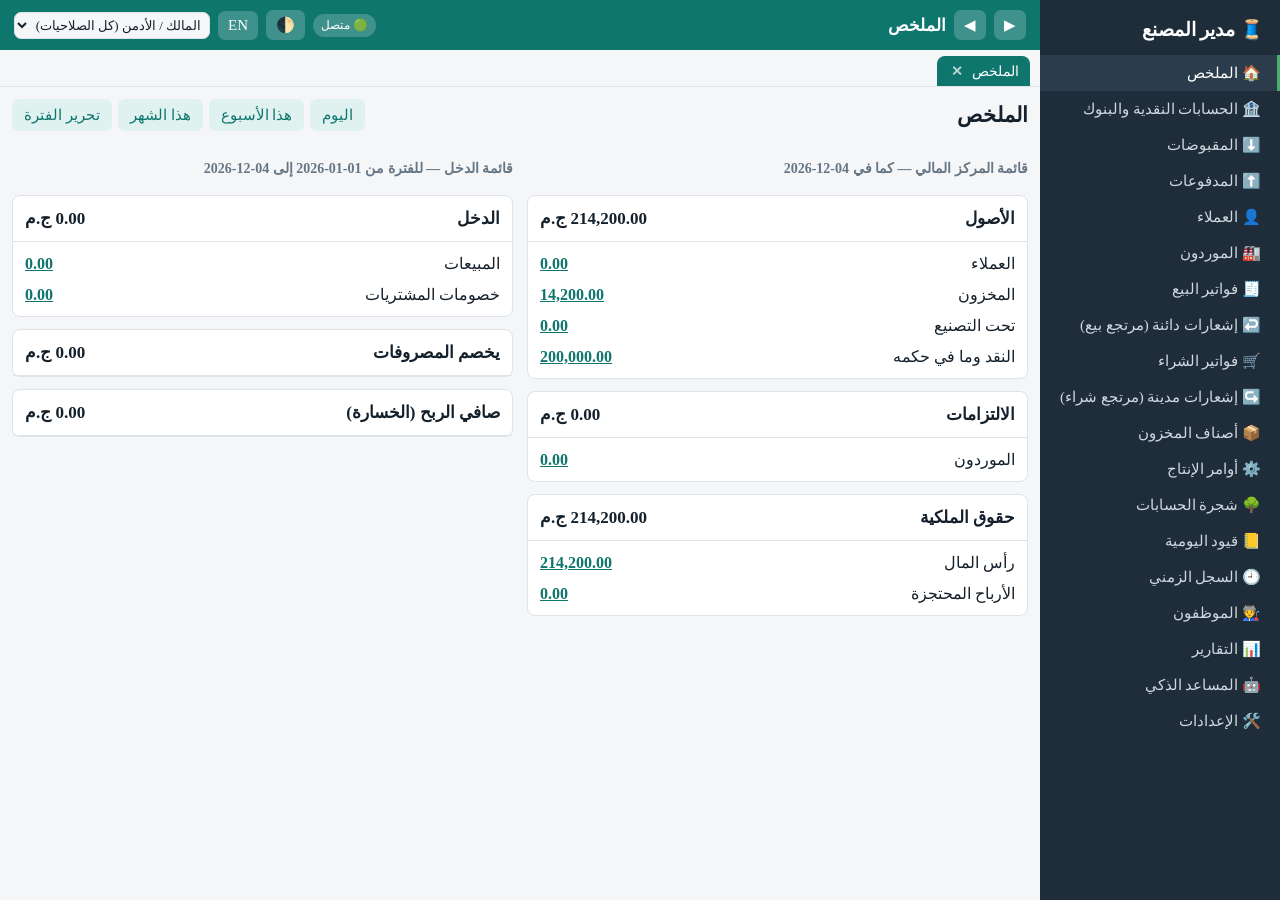
<file: Factory-Manager-V4-Clean-Final.html>
<!DOCTYPE html>
<html lang="ar" dir="rtl">
<head>
<meta charset="utf-8">
<meta name="viewport" content="width=device-width, initial-scale=1, viewport-fit=cover">
<meta name="theme-color" content="#0f766e">
<title>مدير المصنع</title>
<style>
:root{--bg:#f4f6f8;--card:#fff;--tx:#14202b;--mu:#667685;--pr:#0f766e;--pr2:#e0f2f0;--bd:#dde3e9;--rd:#c0392b;box-sizing:border-box;padding-top:env(safe-area-inset-top,0px);padding-bottom:env(safe-area-inset-bottom,0px)}
@media (prefers-color-scheme:dark){:root:not([data-theme="light"]){--bg:#10171d;--card:#18222b;--tx:#e8eef3;--mu:#8fa1af;--pr:#2dd4bf;--pr2:#16342f;--bd:#27343f;--rd:#f08a7e}}
:root[data-theme="dark"]{--bg:#10171d;--card:#18222b;--tx:#e8eef3;--mu:#8fa1af;--pr:#2dd4bf;--pr2:#16342f;--bd:#27343f;--rd:#f08a7e}
*{box-sizing:border-box}
html,body{margin:0;background:var(--bg);color:var(--tx);font-family:"Times New Roman",Times,serif;font-size:16px}
button,input,select,table,textarea{font-family:"Times New Roman",Times,serif}
main{padding:12px;max-width:1150px;margin:auto}
#app{display:flex;min-height:100vh}
#sb{width:240px;background:#1f2d3a;flex:none;position:sticky;top:0;height:100vh;overflow:auto;padding:10px 0}
#sb .br{display:block;color:#fff;padding:8px 16px 14px;font-size:19px;font-weight:bold}#sb .br img{max-width:150px;display:block;margin-bottom:6px;background:#fff;border-radius:6px;padding:2px}
#sb a{display:block;padding:9px 16px;cursor:pointer;color:#cfd8e0;font-size:15px;border-inline-start:3px solid transparent}
#sb a.on{background:#2b3d4d;color:#fff;border-inline-start-color:#4cae6a}
#cn{flex:1;min-width:0}
#top{display:flex;align-items:center;gap:8px;background:var(--pr);color:#fff;padding:10px 14px;position:sticky;top:env(safe-area-inset-top,0px);z-index:5}
#top h1{flex:1;font-size:17px;margin:0}#top button{background:rgba(255,255,255,.2);padding:6px 10px}#top select{width:auto;margin:0;padding:4px;font-size:13px}#bg{display:none}
.ph{display:flex;justify-content:space-between;align-items:center;margin-bottom:10px;gap:8px;flex-wrap:wrap}.ph h2,.ph h3{margin:0;font-size:21px;font-weight:600}
.card{background:var(--card);border:1px solid var(--bd);border-radius:8px;padding:12px;margin-bottom:10px;overflow-x:auto}
.mu{color:var(--mu);font-size:14px}.row{display:flex;gap:6px;align-items:center;flex-wrap:wrap}.sp{justify-content:space-between}
button{font-size:15px;border:0;border-radius:7px;padding:7px 12px;background:var(--pr);color:#fff;cursor:pointer}
button.g{background:var(--pr2);color:var(--pr)}button.d{background:transparent;color:var(--rd);padding:4px 8px}button.new{background:#2e9e5b}button.rd{background:var(--rd)}
input,select,textarea{font-size:15px;width:100%;padding:7px;border:1px solid var(--bd);border-radius:7px;background:var(--bg);color:var(--tx);margin:3px 0 7px}
input[type=checkbox]{width:auto;margin:0 4px}.row>input,.row>select{flex:1;min-width:80px}
label{font-size:14px;color:var(--mu)}
table{width:100%;border-collapse:collapse;font-size:14px}td,th{padding:7px 8px;text-align:start;border-bottom:1px solid var(--bd)}
table.l{background:var(--card);border:1px solid var(--bd);margin-bottom:12px}table.l th{background:var(--pr2);color:var(--tx)}
.lk{color:var(--pr);cursor:pointer;text-decoration:underline;font-weight:bold}
.fpage{background:var(--card);border:1px solid var(--bd);border-radius:8px;padding:16px}
.tabs{display:flex;gap:6px;margin-bottom:10px;flex-wrap:wrap}.tabs button{background:var(--pr2);color:var(--pr)}.tabs button.on{background:var(--pr);color:#fff}
.g2{display:grid;grid-template-columns:1fr 1fr;gap:14px}
.sc{background:var(--card);border:1px solid var(--bd);border-radius:8px;margin-bottom:12px}.sc .sh{padding:12px;border-bottom:1px solid var(--bd);font-size:17px}.sc .lr{padding:6px 12px}
.tiles{display:grid;grid-template-columns:repeat(auto-fill,minmax(170px,1fr));gap:10px}.tile{background:var(--card);border:1px solid var(--bd);border-radius:8px;padding:18px 10px;text-align:center;cursor:pointer;font-size:16px}
.lbls{display:grid;grid-template-columns:repeat(auto-fill,minmax(170px,1fr));gap:8px}
.lb{background:#fff;color:#000;border:1px dashed #999;border-radius:6px;padding:6px;text-align:center;font-size:12px}.lb svg{width:100%;height:46px;display:block;fill:#000}
#toast{position:fixed;bottom:20px;inset-inline:0;margin:auto;width:max-content;max-width:90%;background:#222;color:#fff;padding:8px 16px;border-radius:8px;display:none;z-index:50}
#pr td,#pr th,#pr h3,#pr div{color:#000;border-color:#ddd}
@media(max-width:860px){
#bg{display:block;min-width:44px;min-height:44px}
#sb{position:fixed;inset-block:0;inset-inline-start:0;width:300px;max-width:85vw;transform:translateX(100%);transition:transform .28s cubic-bezier(0.4,0,0.2,1);z-index:30;box-shadow:-4px 0 24px rgba(0,0,0,0.35);overflow-y:auto;-webkit-overflow-scrolling:touch;background:#1f2d3a}
#sb.open{transform:none}
#sb a{padding:16px 20px;font-size:16px;border-bottom:1px solid rgba(255,255,255,0.06);min-height:52px;display:flex;align-items:center;gap:10px;-webkit-tap-highlight-color:rgba(255,255,255,0.1)}
#sb a:active{background:rgba(255,255,255,0.1)}
#sb .br{padding:16px 20px;font-size:20px;position:sticky;top:0;background:#1f2d3a;z-index:2;border-bottom:1px solid rgba(255,255,255,0.1)}
#cn{width:100%;min-width:0}
#top{padding:10px 12px;gap:8px;flex-wrap:wrap}
#top h1{font-size:14px;flex:1;min-width:80px}
#top button, #top select{min-height:40px;min-width:40px}
main{padding:10px;max-width:100%}
.card{padding:12px;border-radius:10px;margin-bottom:12px}
.ph{flex-direction:column;align-items:stretch;gap:10px}
.ph h2{font-size:18px}
table.l{font-size:13px;display:block;overflow-x:auto;white-space:nowrap;-webkit-overflow-scrolling:touch;border-radius:8px}
table.l th, table.l td{padding:10px 12px;min-width:70px}
.fpage{padding:12px}
.row{flex-wrap:wrap;gap:10px}
.row>input, .row>select, .row>textarea{flex:1 1 100%;min-height:48px;font-size:16px !important;padding:10px 12px;border-radius:10px;-webkit-appearance:none;appearance:none}
select{ background-image:url("data:image/svg+xml,%3Csvg xmlns='http://www.w3.org/2000/svg' width='12' height='12' viewBox='0 0 12 12'%3E%3Cpath fill='%23666' d='M6 8L1 3h10z'/%3E%3C/svg%3E"); background-repeat:no-repeat; background-position:left 12px center; padding-left:36px !important; background-color:var(--bg); cursor:pointer }
button{min-height:48px;padding:10px 16px;font-size:15px;border-radius:10px;-webkit-tap-highlight-color:transparent;touch-action:manipulation}
input[type="file"]{min-height:48px;padding:10px}
#tabs{overflow-x:auto;-webkit-overflow-scrolling:touch;padding:8px 10px 0;gap:6px}
#tabs .tb{max-width:140px;min-height:44px;padding:8px 12px;font-size:13px;flex-shrink:0}
.tiles{grid-template-columns:repeat(2,1fr);gap:10px}
.tile{padding:16px 10px;font-size:14px;min-height:90px;display:flex;flex-direction:column;justify-content:center}
.g2{grid-template-columns:1fr;gap:12px}
.sc .sh{font-size:16px;padding:14px 12px}
#toast{bottom:80px;z-index:100}
#cfm .cb{margin:16px;max-width:calc(100% - 32px)}
}
@media(max-width:480px){
#sb{width:100vw;max-width:100vw}
.tiles{grid-template-columns:1fr}
.ph h2{font-size:16px}
}

@media print{body *{visibility:hidden}#pr,#pr *{visibility:visible}#pr{position:absolute;top:0;inset-inline:0}.lb{break-inside:avoid}}
.neg{color:#c0392b;font-weight:bold}
#tabs{display:flex;gap:4px;overflow-x:auto;padding:6px 10px 0;background:var(--bg);border-bottom:1px solid var(--bd)}
#tabs .tb{max-width:240px;overflow:hidden;text-overflow:ellipsis;display:flex;align-items:center;gap:6px;white-space:nowrap;padding:6px 10px;border:1px solid var(--bd);border-bottom:0;border-radius:8px 8px 0 0;background:var(--card);cursor:pointer;font-size:14px}
#tabs .tb.on{background:var(--pr);color:#fff;border-color:var(--pr)}#tabs .tb b{opacity:.7;padding:0 3px}
#net{cursor:pointer;font-size:12px;background:rgba(255,255,255,.2);padding:4px 8px;border-radius:12px;white-space:nowrap}
#cfm{position:fixed;inset:0;background:rgba(0,0,0,.5);display:flex;align-items:center;justify-content:center;z-index:60}#cfm .cb{background:var(--card);color:var(--tx);padding:18px;border-radius:10px;max-width:90%}
#pr img{max-width:100%}
@media(max-width:860px){html[dir=ltr] #sb{transform:translateX(-100%)}html[dir=ltr] #sb.open{transform:none}}

/* === PATCH ضروري فقط للموبايل - لا يغير شكل الديسكتوب === */
#sb-overlay{display:none;position:fixed;inset:0;background:rgba(0,0,0,.4);z-index:25}
#sb.open + #cn #sb-overlay, #sb.open ~ #sb-overlay{display:block}
@media(max-width:860px){
  /* إصلاح الـ transform ليشتغل صح في RTL */
  #sb{will-change:transform}
  #sb.open{transform:none!important}
  /* منع زوم iOS فقط - يحافظ على الشكل */
  .row>input,.row>select,.row>textarea{font-size:16px!important}
  /* سكرول جداول ناعم فقط */
  table.l{-webkit-overflow-scrolling:touch}
}
</style>
<style id="pgst"></style>
</head>
<body>
<div id="app"><div id="sb-overlay" onclick="closeSB()" style="display:none;position:fixed;inset:0;background:rgba(0,0,0,.4);z-index:25"></div><aside id="sb"></aside><div id="cn"><div id="top"><button id="bg" onclick="const sb=$g('#sb'); sb.classList.toggle('open'); document.getElementById('sb-overlay').style.display=sb.classList.contains('open')?'block':'none'">☰</button><button onclick="bkw(-1)" title="رجوع">▶</button><button onclick="bkw(1)" title="تقدم">◀</button><h1 id="ttl"></h1><span id="net" onclick="syncPage()"></span><button id="thb" onclick="togTheme()" title="Light / Dark">🌓</button><button id="lgb" onclick="togLang()">EN</button><select id="who" onchange="swho(this.value)"></select></div><div id="tabs"></div><main id="m"></main></div></div>
<div id="toast"></div>
<script>
const $g=s=>document.querySelector(s),$=s=>(ACT||document).querySelector(s),p2=n=>String(n).padStart(2,"0"),f=n=>Number(n||0).toLocaleString('en-US',{minimumFractionDigits:2,maximumFractionDigits:2}),qf=n=>Number(n||0).toLocaleString('en-US',{maximumFractionDigits:3}),uid=()=>Date.now()+Math.floor(Math.random()*1e5),pad=n=>String(n).padStart(4,"0"),U=(a,fn)=>a.map(fn).join("");
const lday=d=>`${d.getFullYear()}-${p2(d.getMonth()+1)}-${p2(d.getDate())}`,td=()=>lday(new Date());
const fts=t=>{const d=new Date(t);let h=d.getHours();const ap=h>=12?"PM":"AM";h=h%12||12;return `${p2(d.getDate())}-${p2(d.getMonth()+1)}-${d.getFullYear()} ${p2(h)}:${p2(d.getMinutes())} ${ap}`},dfm=s=>/^\d{4}-\d{2}-\d{2}$/.test(s||"")?s.split("-").reverse().join("-"):(s||""),sd=x=>x.ts?fts(x.ts):dfm(x.date||x.d);
const rng=k=>{const t=td(),d=new Date();d.setDate(d.getDate()-((d.getDay()+1)%7));return k=="d"?[t,t]:k=="w"?[lday(d),t]:[t.slice(0,8)+"01",t]},prs=fn=>U([["d","اليوم"],["w","هذا الأسبوع"],["m","هذا الشهر"]],x=>`<button class="g" onclick="${fn}('${x[0]}')">${x[1]}</button>`);
const GEO0={"القاهرة":["القاهرة الجديدة","مدينة نصر","المعادي","شبرا","مصر الجديدة"],"الجيزة":["الدقي","6 أكتوبر","الشيخ زايد","الهرم","إمبابة"],"الإسكندرية":["المنتزه","سموحة","العجمي","برج العرب"],"الدقهلية":["المنصورة","ميت غمر","السنبلاوين","طلخا"],"الشرقية":["الزقازيق","العاشر من رمضان","بلبيس","فاقوس"],"القليوبية":["بنها","شبرا الخيمة","قليوب","العبور"],"الغربية":["طنطا","المحلة الكبرى","كفر الزيات"],"المنوفية":["شبين الكوم","السادات","منوف"],"البحيرة":["دمنهور","كفر الدوار","رشيد"],"كفر الشيخ":["كفر الشيخ","دسوق"],"دمياط":["دمياط","دمياط الجديدة","رأس البر"],"بورسعيد":["بورسعيد","بورفؤاد"],"الإسماعيلية":["الإسماعيلية","التل الكبير"],"السويس":["السويس"],"الفيوم":["الفيوم","سنورس"],"بني سويف":["بني سويف","الواسطي"],"المنيا":["المنيا","ملوي","مغاغة"],"أسيوط":["أسيوط","ديروط"],"سوهاج":["سوهاج","جرجا"],"قنا":["قنا","نجع حمادي"],"الأقصر":["الأقصر","إسنا"],"أسوان":["أسوان","كوم أمبو"],"البحر الأحمر":["الغردقة","سفاجا"],"الوادي الجديد":["الخارجة","الداخلة"],"مطروح":["مرسى مطروح","العلمين"],"شمال سيناء":["العريش"],"جنوب سيناء":["شرم الشيخ","الطور"]};
const mk=(id,code,name,t,k,cash)=>({id,code,name,t,k:k||"",cash:cash||0,cur:"EGP"});
function seed(){const d0=td(),n0=Date.now(),op=(a,dr,cr)=>({d:d0,ts:n0,ref:"JE-0001",desc:"رصيد افتتاحي",a,dr,cr,pid:0,src:"je"});
const s={name:"مدير المصنع",logo:"",pct:{w:20,r:40},geo:JSON.parse(JSON.stringify(GEO0)),per:{from:d0.slice(0,4)+"-01-01",to:d0},hide:[],
accts:[mk(1,"1001","الخزنة","A","",1),mk(2,"1002","بنك","A","",1),mk(3,"1003","فودافون كاش","A","",1),mk(4,"1100","العملاء","A","ar"),mk(5,"1200","المخزون","A","inv"),mk(6,"1250","تحت التصنيع","A","wip"),mk(7,"2100","الموردون","L","ap"),mk(8,"3001","رأس المال","Q","cap"),mk(9,"4100","المبيعات","I","sales"),mk(10,"5100","تكلفة المبيعات","X","cogs"),mk(11,"5200","مصروفات التصنيع لدى الغير","X"),mk(12,"5210","نثريات إنتاج","X"),mk(13,"5300","هالك مخزن","X","waste"),mk(14,"5400","مصروفات تحويل بنك","X"),mk(15,"5410","مصروفات فودافون كاش","X"),mk(16,"5500","مصروفات شحن","X"),mk(17,"5600","دعاية وإعلان","X"),mk(18,"5150","خصومات المبيعات","X","sdisc"),mk(19,"4200","خصومات المشتريات","I","pdisc")],
wh:[{id:1,name:"قماش"},{id:2,name:"مستلزمات"},{id:3,name:"منتج نهائي"}],
items:[{id:1,name:"قماش جيرسي",sku:"FB001",wh:1,unit:"متر",buy:90,retail:0,wholesale:0,img:"",st:{"أبيض":120},val:10800},{id:2,name:"زراير",sku:"AC001",wh:2,unit:"قطعة",buy:2,retail:0,wholesale:0,img:"",st:{"-":500},val:1000},{id:3,name:"تيشيرت",sku:"TS001",wh:3,unit:"قطعة",buy:120,retail:250,wholesale:190,img:"",st:{"أبيض / M":20},val:2400}],
partners:[{id:1,name:"عميل قطاعي (نقدي)",phone:"",c:1,s:0,type:"r",gov:"",city:"",adr:""},{id:2,name:"محلات الأمل",phone:"01000000000",c:1,s:1,type:"w",gov:"القاهرة",city:"شبرا",adr:"شارع الترعة"},{id:3,name:"شركة النسيج الحديثة",phone:"",c:0,s:1,type:"w",gov:"الغربية",city:"المحلة الكبرى",adr:""}],
docs:[],po:[],vch:[],wo:[],codes:[],je:[{no:"JE-0001",date:d0,ts:n0,desc:"رصيد افتتاحي"}],emp:[],mv:[],L:[op(1,50000,0),op(2,150000,0),op(5,14200,0),op(8,0,214200)]};
s.items.forEach(i=>Object.entries(i.st).forEach(([v,q])=>s.mv.push({d:d0,ts:n0,iid:i.id,v,q,val:q*i.buy,ref:"رصيد افتتاحي",pid:0})));return s}
let S;try{S=JSON.parse(localStorage.getItem("mgr6"))}catch(e){}if(!S)S=seed();
const sv=()=>{try{S.pend=(S.pend||0)+1;localStorage.setItem("mgr6",JSON.stringify(S))}catch(e){}};
const TN={sale:"فاتورة بيع",pur:"فاتورة شراء",sret:"إشعار دائن (مرتجع بيع)",pret:"إشعار مدين (مرتجع شراء)"},PF={sale:"SA",pur:"PU",sret:"SR",pret:"RP"},CT={mfg:"تصنيع",sup:"مشتريات"},TT={A:"الأصول",L:"الالتزامات",Q:"حقوق الملكية",I:"الإيرادات",X:"المصروفات"};
/* ===== ledger + stock core ===== */
const ak=k=>S.accts.find(a=>a.k==k).id,ac_=id=>S.accts.find(a=>a.id==id)||{},an=id=>ac_(id).name||"",nat=a=>"AX".includes(a.t)?1:-1;
const bal=(id,fr,to)=>S.L.filter(l=>l.a==id&&(!fr||l.d>=fr)&&(!to||l.d<=to)).reduce((s,l)=>s+l.dr-l.cr,0)*nat(ac_(id));
const it_=id=>S.items.find(i=>i.id==id),tq=i=>Object.values(i.st).reduce((a,b)=>a+b,0),av=i=>tq(i)>0?i.val/tq(i):i.buy,pn=id=>(S.partners.find(p=>p.id==id)||{}).name||"",whn=id=>(S.wh.find(w=>w.id==id)||{}).name||"";
function rev(rid){S.L=S.L.filter(l=>l.rid!=rid);S.mv=S.mv.filter(m=>{if(m.rid==rid){const i=it_(m.iid);if(i){i.st[m.v]-=m.q;i.val-=m.val}return false}return true})}
function ensureItem(name,wh,unit,buy){let i=S.items.find(x=>x.name==name&&x.wh==wh)||S.items.find(x=>x.name==name);if(!i){i={id:uid(),name,sku:"IT"+(S.items.length+1),wh,unit:unit||"قطعة",buy:buy||0,retail:0,wholesale:0,img:"",st:{},val:0};S.items.push(i)}return i}
const pbal=id=>S.L.filter(l=>l.pid==id).reduce((s,l)=>s+l.dr-l.cr,0),btxt=b=>pvh(-b);
const vk=(c,z)=>[c,z].filter(Boolean).join(" / ")||"-",lk=(t,fn)=>`<span class="lk" onclick="${fn}">${t}</span>`,img=s=>s?`<img src="${s}" width="38" style="border-radius:4px">`:"";
const colors=()=>[...new Set(S.items.flatMap(i=>Object.keys(i.st).map(k=>k.split(" / ")[0])))].filter(x=>x!="-"),bestV=i=>Object.keys(i.st).sort((a,b)=>i.st[b]-i.st[a])[0]||"-",nd=s=>(s||"").replace(/-/g,"");
const sug=(i,k)=>Math.round((av(i)||i.buy)*(1+(S.pct[k]||0)/100)*100)/100;
const FW=()=>(S.wh.find(w=>w.name.includes("منتج"))||S.wh[0]).id,pnm=o=>o.iname||(it_(o.iid)||{}).name||"";
const poCost=o=>(o.matCost||0)+(o.wc||0)+o.x.reduce((a,x)=>a+x.amt,0)+S.docs.filter(d=>d.t=="pur"&&d.dest==o.id).reduce((a,d)=>a+d.total,0),poQty=o=>o.subs.reduce((a,s)=>a+s.qty,0);
const can=p=>who=="0"||((S.emp.find(e=>e.id==who)||{}).perm||[]).includes(p);
/* ===== state + shell ===== */
let tab="home",who="0",D,PS,V,J,IM="",idImg="",pe=0,dc="all",hs=[],hi=-1,TL={from:"",to:"",k:""},SF={wh:"",nm:"",b1:"",b2:"",q1:"",q2:""},R={rep:"",from:"",to:"",cat:"all",item:0,acct:0,pt:0,ds:"sale",gb:"الصنف",gc:"",ms:"amt",pa:-1,pc:-1};
const T=[["home","🏠","الملخص"],["bank","🏦","الحسابات النقدية والبنوك"],["rc","⬇️","المقبوضات"],["py","⬆️","المدفوعات"],["cust","👤","العملاء"],["supp","🏭","الموردون"],["sale","🧾","فواتير البيع"],["sret","↩️","إشعارات دائنة (مرتجع بيع)"],["pur","🛒","فواتير الشراء"],["pret","↪️","إشعارات مدينة (مرتجع شراء)"],["stock","📦","أصناف المخزون"],["prod","⚙️","أوامر الإنتاج"],["coa","🌳","شجرة الحسابات"],["je","📒","قيود اليومية"],["tl","🕘","السجل الزمني"],["emp","🧑‍🏭","الموظفون"],["rep","📊","التقارير"],["ai","🤖","المساعد الذكي"],["set","🛠️","الإعدادات"]];
const N=Object.fromEntries(T.map(t=>[t[0],t[2]])),ph=(t,b)=>`<div class="ph"><h2>${t}</h2><div class="row">${b||""}</div></div>`;
function allowed(){const e=S.emp.find(x=>x.id==who);return T.filter(t=>(t[0]=="home"||t[0]=="set"||!S.hide.includes(t[0]))&&(!e||t[0]=="home"||e.perm.includes(t[0])))}
function swho(v){who=v;go(allowed()[0][0])}
function pick(inp,cb){const fl=inp.files[0];if(!fl)return;const r=new FileReader();r.onload=()=>{const im=new Image();im.onload=()=>{const c=document.createElement("canvas"),k=Math.min(1,420/im.width);c.width=im.width*k;c.height=im.height*k;c.getContext("2d").drawImage(im,0,0,c.width,c.height);const v=c.toDataURL("image/jpeg",.6);cb(v);const n=inp.nextElementSibling;if(n&&n.tagName=="IMG")n.remove();inp.insertAdjacentHTML("afterend",`<img src="${v}" width="60">`)};im.src=r.result};r.readAsDataURL(fl)}
/* ===== global table tools: search (contains) + sort every header + Excel export + date format ===== */
const key=c=>{const x=(c.dataset.v||c.textContent).trim(),m=x.match(/^(\d\d)-(\d\d)-(\d{4})(?: (\d\d):(\d\d) (AM|PM))?$/);if(m)return +`${m[3]}${m[2]}${m[1]}${p2((+(m[4]||0))%12+(m[6]=="PM"?12:0))}${m[5]||"00"}`;const n=parseFloat(x.replace(/,/g,""));return isNaN(n)?x:n};
function enh(){(ACT||document).querySelectorAll("td").forEach(c=>{if(/^\d{4}-\d{2}-\d{2}$/.test(c.textContent.trim())){c.dataset.v=c.textContent.trim();c.textContent=dfm(c.dataset.v)}});
 (ACT||document).querySelectorAll("table.l").forEach(t=>{if(t.dataset.e)return;t.dataset.e=1;const all=[...t.querySelectorAll("tr")],rows=all.filter(r=>r.querySelector("td")),hd=all[0];if(rows.length<2)return;
 const bar=document.createElement("div");bar.className="row";bar.style.margin="4px 0";bar.innerHTML=`<input placeholder="🔎 بحث (يحتوي على...)" style="max-width:260px;margin:0"><button class="g">⬇️ تصدير Excel</button>`;t.before(bar);
 const inp=bar.querySelector("input");inp.oninput=()=>{const q=inp.value.trim().toLowerCase();rows.forEach(r=>r.style.display=!q||r.textContent.toLowerCase().includes(q)?"":"none")};bar.querySelector("button").onclick=()=>xl(t,rows);
 [...hd.children].forEach((th,ci)=>{if(th.colSpan>1||!th.textContent.trim())return;th.style.cursor="pointer";th.title="اضغط للترتيب";th.onclick=()=>{const dir=th.dataset.d=="1"?-1:1;th.dataset.d=dir==1?"1":"-1";const body=rows[0].parentNode,foot=all.filter(r=>r!==hd&&!r.querySelector("td"));[...rows].sort((a,b)=>{const x=key(a.children[ci]||a),y=key(b.children[ci]||b);return(typeof x=="number"&&typeof y=="number"?x-y:String(x).localeCompare(String(y),"ar"))*dir}).forEach(r=>body.appendChild(r));foot.forEach(r=>body.appendChild(r))}})})}
async function xl(t,rows){const ce=c=>`"${c.textContent.trim().replace(/"/g,'""')}"`,csv=[[...t.querySelector("tr").children].map(ce).join(","),...rows.filter(r=>r.style.display!="none").map(r=>[...r.children].map(ce).join(","))].join("\n");try{const dl=window.claude&&await claude.use("downloads");if(!dl){toast("التصدير غير متاح في هذا العرض");return}await dl.save({filename:(N[tab]||"export")+".csv",data:"\uFEFF"+csv});toast("تم التصدير (يفتح في Excel)")}catch(e){toast("تم إلغاء التصدير")}}
/* ===== barcode ===== */
const PT="212222,222122,222221,121223,121322,131222,122213,122312,132212,221213,221312,231212,112232,122132,122231,113222,123122,123221,223211,221132,221231,213212,223112,312131,311222,321122,321221,312212,322112,322211,212123,212321,232121,111323,131123,131321,112313,132113,132311,211313,231113,231311,112133,112331,132131,113123,113321,133121,313121,211331,231131,213113,213311,213131,311123,311321,331121,312113,312311,332111,314111,221411,431111,111224,111422,121124,121421,141122,141221,112214,112412,122114,122411,142112,142211,241211,221114,413111,241112,134111,111242,121142,121241,114212,124112,124211,411212,421112,421211,212141,214121,412121,111143,111341,131141,114113,114311,411113,411311,113141,114131,311141,411131,211412,211214,211232,2331112".split(",");
function bc(t){const c=[104];for(let i=0;i<t.length;i++)c.push(t.charCodeAt(i)-32);let s=104;for(let i=1;i<c.length;i++)s+=c[i]*i;c.push(s%103,106);let x=10,r="";c.forEach(v=>{const p=PT[v];for(let i=0;i<p.length;i++){const w=+p[i];if(i%2==0)r+=`<rect x="${x}" y="0" width="${w}" height="50"/>`;x+=w}});x+=10;return `<svg viewBox="0 0 ${x} 50" preserveAspectRatio="none">${r}</svg>`}
let LB=[];function labels(l){LB=l;sh(`<h3>طباعة باركود</h3><div class="row"><div><label>عدد النسخ لكل ملصق</label><input id="cp" type="number" min="1" value="1" oninput="drawLb()"></div><div><label>مقاس الملصق (إعداد الطابعة)</label><select id="lsz" onchange="lsz()"><option value="50x30">50×30 مم</option><option value="40x25">40×25 مم</option><option value="60x40">60×40 مم</option><option value="80x50">80×50 مم</option></select></div></div><div id="pr"></div><div class="row"><button onclick="print()">🖨️ طباعة</button>${bk}</div>`);lsz();drawLb()}
function lsz(){const[w,h]=$("#lsz").value.split("x");$g("#pgst").textContent=`@media print{@page{size:${w}mm ${h}mm;margin:1mm}.lbls{display:block}.lb{width:${w-2}mm;height:${h-2}mm;page-break-after:always;border:0}}`}
function drawLb(){const n=Math.max(1,+$("#cp").value||1);let h="";LB.forEach(l=>{for(let i=0;i<n;i++)h+=`<div class="lb"><b>${l.t}</b><div>${l.s||""}</div>${bc(l.c)}<code>${l.c}</code></div>`});$("#pr").innerHTML=`<div class="lbls">${h}</div>`}

/* ===== Summary ===== */
const card=(t,tot,rows)=>`<div class="sc"><div class="row sp sh"><b>${t}</b><b>${f(tot)} ج.م</b></div>${rows?`<div style="padding:6px 0">${rows}</div>`:""}</div>`,lr=(n,v,fn)=>`<div class="row sp lr"><span>${n}</span>${fn?lk(f(v),fn):`<span>${f(v)}</span>`}</div>`;
function isHtml(fr,to){const B=a=>bal(a.id,fr,to),I_=S.accts.filter(a=>a.t=="I"),X_=S.accts.filter(a=>a.t=="X"),row=a=>lr(a.name,B(a),`drillAcct(${a.id},'${fr}','${to}')`),iT=I_.reduce((s,a)=>s+B(a),0),xT=X_.reduce((s,a)=>s+B(a),0);
 return `<h4 class="mu">قائمة الدخل — للفترة من ${fr?dfm(fr):"البداية"} إلى ${dfm(to)}</h4>`+card("الدخل",iT,U(I_,row))+card("يخصم المصروفات",xT,U(X_.filter(a=>B(a)),row))+card("صافي الربح (الخسارة)",iT-xT,"")}
function hpr(k){[S.per.from,S.per.to]=rng(k);sv();render()}
function vHome(){const p=S.per;return ph("الملخص",`${prs("hpr")}<button class="g" onclick="pe=!pe;render()">تحرير الفترة</button>`)+(pe?`<div class="card row"><div><label>من تاريخ</label><input type="date" value="${p.from}" onchange="S.per.from=this.value;sv();render()"></div><div><label>إلى تاريخ</label><input type="date" value="${p.to}" onchange="S.per.to=this.value;sv();render()"></div></div>`:"")+`<div class="g2"><div>${bsHtml(p.to)}</div><div>${isHtml(p.from,p.to)}</div></div>`}
/* ledger drill-down with view / edit per row */
const rb=l=>l.rid?`<button class="g" onclick="openRef('${l.src}',${l.rid})">عرض</button> ${can("edit")&&l.src!="wo"?`<button class="g" onclick="editRef('${l.src}',${l.rid})">تعديل</button>`:""}`:"";
const srt=a=>[...a].sort((x,y)=>x.d<y.d?-1:x.d>y.d?1:0);
/* ===== view / edit / delete of any record ===== */
function openRef(src,id){if(src=="doc")inv(id);else if(src=="po")poView(id);else refView(id)}
function editRef(src,id){if(!can("edit"))return;if(src=="doc")editDoc(id);else if(src=="vch")editV(id);else if(src=="po")editPO(id);else if(src=="je")editJ(id)}
function refView(id){sh(`<div class="ph"><h3>تفاصيل الحركة</h3>${bk}</div>${lgTbl(srt(S.L.filter(l=>l.rid==id)),1)}`)}
function delRef(src,id){if(!can("del"))return;sh(`<h3>تأكيد الحذف</h3><p>سيتم حذف الحركة وعكس أثرها على الحسابات والمخزون. لا يمكن التراجع.</p><div class="row"><button class="rd" onclick="delGo('${src}',${id})">نعم، احذف</button>${bk}</div>`)}
function delGo(src,id){rev(id);if(src=="doc")S.docs=S.docs.filter(x=>x.id!=id);else if(src=="vch")S.vch=S.vch.filter(x=>x.id!=id);else if(src=="po")S.po=S.po.filter(x=>x.id!=id);else if(src=="je")S.je=S.je.filter(x=>x.id!=id);else if(src=="wo"){const w=S.wo.find(x=>x.id==id);if(w&&w.po){const o=S.po.find(x=>x.id==w.po);if(o)o.wc-=w.c}S.wo=S.wo.filter(x=>x.id!=id)}sv();toast("تم الحذف");cl()}
function tpr(k){[TL.from,TL.to]=rng(k);render()}
function vTl(){const l=[];S.docs.forEach(d=>l.push({ts:d.ts,s:"doc",id:d.id,t:TN[d.t],ref:d.no,w:pn(d.pid),amt:d.total,desc:d.note}));S.vch.forEach(v=>l.push({ts:v.ts,s:"vch",id:v.id,t:v.title,ref:v.no,w:v.who,amt:v.total,desc:v.desc}));S.po.forEach(o=>l.push({ts:o.ts,s:"po",id:o.id,t:"أمر إنتاج",ref:o.no,w:"",amt:poCost(o),desc:o.desc}));S.je.filter(j=>j.id).forEach(j=>l.push({ts:j.ts,s:"je",id:j.id,t:"قيد يومية",ref:j.no,w:"",amt:S.L.filter(x=>x.rid==j.id).reduce((a,x)=>a+x.dr,0),desc:j.desc}));S.wo.forEach(w=>l.push({ts:w.ts,s:"wo",id:w.id,t:"هالك مخزون",ref:w.ref,w:"",amt:w.c,desc:w.desc}));
 const rows=l.filter(x=>x.ts&&(!TL.from||lday(new Date(x.ts))>=TL.from)&&(!TL.to||lday(new Date(x.ts))<=TL.to)&&(!TL.k||x.s==TL.k)).sort((a,b)=>b.ts-a.ts);
 return ph(N.tl,prs("tpr"))+`<div class="card row"><div><label>من تاريخ</label><input type="date" value="${TL.from}" onchange="TL.from=this.value;render()"></div><div><label>إلى تاريخ</label><input type="date" value="${TL.to}" onchange="TL.to=this.value;render()"></div><div><label>النوع</label><select onchange="TL.k=this.value;render()">${sel(TL.k,[["","الكل"],["doc","الفواتير والمرتجعات"],["vch","السندات"],["po","أوامر الإنتاج"],["je","القيود"],["wo","الهالك"]])}</select></div></div><table class="l"><tr><th>وقت التسجيل</th><th>النوع</th><th>المرجع</th><th>الطرف</th><th>البيان</th><th>المبلغ</th><th></th></tr>${U(rows,x=>`<tr><td>${fts(x.ts)}</td><td>${x.t}</td><td>${x.ref}</td><td>${x.w||""}</td><td>${x.desc||""}</td><td>${f(x.amt)}</td><td><button class="g" onclick="openRef('${x.s}',${x.id})">عرض</button> ${can("edit")&&x.s!="wo"?`<button class="g" onclick="editRef('${x.s}',${x.id})">تعديل</button> `:""}${can("del")?`<button class="d" onclick="delRef('${x.s}',${x.id})">🗑 حذف</button>`:""}</td></tr>`)}</table>`}
/* ===== cash accounts / chart of accounts / journal ===== */
function vJe(){return ph(N.je,`<button class="new" onclick="jForm()">+ قيد جديد</button>`)+`<table class="l"><tr><th>وقت التسجيل</th><th>الرقم</th><th>البيان</th><th>المبلغ</th><th></th></tr>${U([...S.je].reverse(),j=>`<tr><td>${sd(j)}</td><td>${j.no}</td><td>${j.desc}</td><td>${f(S.L.filter(l=>l.ref==j.no&&l.src=="je").reduce((a,l)=>a+l.dr,0))}</td><td>${j.id?`<button class="g" onclick="refView(${j.id})">عرض</button> ${can("edit")?`<button class="g" onclick="editJ(${j.id})">تعديل</button> `:""}${can("del")?`<button class="d" onclick="delRef('je',${j.id})">حذف</button>`:""}`:""}</td></tr>`)}</table>`}
function jForm(pre){pre=pre||{};J={lines:pre.lines||[],edit:pre.id||0};sh(`<h3>قيد يومية ${pre.id?"— تعديل":""}</h3><div class="row"><input id="jd" type="date" value="${pre.date||td()}"><input id="j0" placeholder="بيان القيد: تسوية مخزون" value="${pre.desc||""}"></div><div class="row"><select id="j1">${U(S.accts,a=>`<option value="${a.id}">${a.code} ${a.name}</option>`)}</select><input id="j4" placeholder="بيان السطر"><input id="j2" type="number" placeholder="مدين: 1000"><input id="j3" type="number" placeholder="دائن: 1000"><button onclick="jAdd()">+</button></div><div id="jl"></div><div class="row"><button onclick="saveJ()">حفظ</button>${bk}</div>`);jDraw()}
const jt=k=>J.lines.reduce((a,l)=>a+l[k],0);
function jAdd(){const dr=+$("#j2").value||0,cr=+$("#j3").value||0;if(!dr&&!cr)return;J.lines.push({a:+$("#j1").value,dr,cr,desc:$("#j4").value.trim()});$("#j2").value=$("#j3").value=$("#j4").value="";jDraw()}
function jDraw(){$("#jl").innerHTML=`<table>${U(J.lines,(l,i)=>`<tr><td>${an(l.a)}</td><td>${l.desc||""}</td><td>${f(l.dr)}</td><td>${f(l.cr)}</td><td><button class="d" onclick="J.lines.splice(${i},1);jDraw()">✕</button></td></tr>`)}</table><b>مدين ${f(jt("dr"))} | دائن ${f(jt("cr"))} ${jt("dr")==jt("cr")&&jt("dr")?"✅":"⚠️"}</b>`}
function saveJ(){if(!$("#j2").value&&!$("#j3").value||true){if(+$("#j2").value||+$("#j3").value)jAdd()}if(!J.lines.length||jt("dr")!=jt("cr"))return;const old=J.edit?S.je.find(x=>x.id==J.edit):null,d=$("#jd").value||td();if(old){rev(old.id);S.je=S.je.filter(x=>x!==old)}const id=old?old.id:uid(),no=old?old.no:"JE-"+pad(S.je.length+1),ts=old?old.ts:Date.now();post(d,no,$("#j0").value,J.lines,"je",id,ts);S.je.push({id,no,date:d,ts,desc:$("#j0").value});sv();cl()}
function editJ(id){const j=S.je.find(x=>x.id==id);if(j)jForm({id,date:j.date,desc:j.desc,lines:S.L.filter(l=>l.rid==id).map(l=>({a:l.a,dr:l.dr,cr:l.cr,desc:l.desc==j.desc?"":l.desc}))})}
/* ===== address (governorate -> city) ===== */
const addrF=(p)=>{p=p||{};return `<div class="row"><select id="gv" onchange="gvChg()"><option value="">المحافظة</option>${U(Object.keys(S.geo),g=>`<option ${p.gov==g?"selected":""}>${g}</option>`)}</select><select id="ct2"><option value="">المدينة</option></select></div><input id="adr" placeholder="العنوان بالتفصيل: شارع / عمارة / دور" value="${p.adr||""}"><div class="row"><input id="ngv" placeholder="إضافة محافظة جديدة"><input id="nct" placeholder="إضافة مدينة للمحافظة المختارة"><button class="g" onclick="geoAdd()">+ إضافة</button></div>`},gvChg=(c)=>{$("#ct2").innerHTML=`<option value="">المدينة</option>`+U(S.geo[$("#gv").value]||[],x=>`<option ${c==x?"selected":""}>${x}</option>`)};
function geoAdd(){const g=$("#ngv").value.trim(),c=$("#nct").value.trim();if(g&&!S.geo[g])S.geo[g]=[];const t=g||$("#gv").value;if(c&&t&&!S.geo[t].includes(c))S.geo[t].push(c);sv();const cur=$("#gv").value;$("#gv").innerHTML=`<option value="">المحافظة</option>`+U(Object.keys(S.geo),x=>`<option ${(g||cur)==x?"selected":""}>${x}</option>`);gvChg(c);$("#ngv").value=$("#nct").value=""}
const rdA=()=>({gov:$("#gv").value,city:$("#ct2").value,adr:$("#adr").value.trim()});
/* ===== customers / suppliers (merged balances) ===== */
function pForm(c){sh(`<h3>${c?"عميل جديد":"مورد جديد"}</h3><input id="b1" placeholder="الاسم: محلات الأمل"><input id="b2" type="tel" dir="ltr" placeholder="الموبايل: 01012345678">${addrF()}<div class="row"><label><input type="checkbox" id="b3" ${c?"checked":""}> عميل</label><label><input type="checkbox" id="b4" ${c?"":"checked"}> مورد</label></div><select id="b5"><option value="r">قطاعي</option><option value="w">جملة</option></select><div class="row"><button onclick="saveP()">حفظ</button>${bk}</div>`)}
/* ===== invoices / returns ===== */
const sel=(v,a)=>U(a,x=>`<option value="${x[0]}" ${v==x[0]?"selected":""}>${x[1]}</option>`);
function retFrom(id){const d=S.docs.find(x=>x.id==id);docForm(d.t=="sale"?"sret":"pret",{pid:d.pid,cat:d.cat,ref:d.no,who:pn(d.pid),idate:d.date,lines:d.lines.filter(l=>l.iid).map(l=>({...l,max:l.qty,qty:0}))})}
function editDoc(id){if(!can("edit"))return;const d=S.docs.find(x=>x.id==id);docForm(d.t,{edit:id,pid:d.pid,cat:d.cat,date:d.date,lines:d.lines.map(l=>({...l})),disc:d.disc,note:d.note,img:d.img,dest:d.dest})}
function docForm(t,p){p=p||{};D={t,lines:p.lines||[],img:p.img||"",edit:p.edit||0,disc:p.disc||0};const s=t=="sale"||t=="sret",rt=t=="sret"||t=="pret",pur=t=="pur";
 sh(`<h3>${TN[t]}${p.edit?" — تعديل":""}</h3>${rt&&p.ref?`<div class="card">مرتجع من الفاتورة <b>${p.ref}</b> — ${p.who||""} — ${dfm(p.idate)}<br><span class="mu">اكتب الكميات المرتجعة فقط، وسيب الباقي فاضي</span></div>`:""}
 <div class="row"><div><label>التاريخ</label><input id="dd" type="date" value="${p.date||td()}"></div><div><label>${s?"العميل":"المورد"}</label><select id="pt">${U(S.partners.filter(x=>s?x.c:x.s),x=>`<option value="${x.id}">${x.name}${x.type=="w"?" — جملة":""}</option>`)}</select></div></div>
 <label>التبويب</label><select id="ct"><option value="mfg">تصنيع</option><option value="sup">مشتريات</option></select>${pur?`<label>تُضاف إلى</label><select id="ds"><option value="wh">مخزن الصنف</option>${U(S.po,o=>`<option value="${o.id}">أمر إنتاج ${o.no}</option>`)}</select>`:""}
 <label>النوع (المخزن الفرعي)</label><select id="ty" onchange="fillIt()"><option value="0">الكل</option>${U(S.wh,w=>`<option value="${w.id}">${w.name}</option>`)}</select>
 <label>الصنف ${pur?"(اكتب اسم جديد لإضافته للمخزن تلقائيًا)":""}</label>${pur?`<input id="in" list="itl" placeholder="اسم الصنف: قماش جيرسي" onchange="unitSet()"><datalist id="itl"></datalist>`:`<select id="it" onchange="unitSet()"></select>`}
 <div class="row"><input id="un" list="units" placeholder="الوحدة: متر / كيلو / قطعة"><input id="bcd" placeholder="الباركود أو كود الصنف: TS001" onkeydown="if(event.key=='Enter')addBc()"><button class="g" onclick="addBc()">إضافة بالكود</button><button class="g" onclick="scanCam()">📷 مسح</button></div><div id="bcam"></div><p id="bmsg" class="mu"></p><div id="info"></div>
 <div class="row"><input id="cl" list="cols" placeholder="اللون: أحمر" onchange="unitSet()"><input id="sz" placeholder="المقاس: M" onchange="unitSet()"><input id="q" type="number" placeholder="الكمية: 10"><input id="pc" type="number" placeholder="السعر (تلقائي)"><input id="ln" placeholder="بيان البند"><button onclick="addL()">+</button></div>
 ${rt?"":`<label>بند حر (خدمة / مصروف) — بدون باركود</label><div class="row"><input id="nm" placeholder="اسم البند: شحن"><select id="fa">${U(S.accts.filter(a=>a.t==(s?"I":"X")),a=>`<option value="${a.id}">${a.name}</option>`)}</select><input id="fq" type="number" placeholder="الكمية: 1"><input id="fp" type="number" placeholder="السعر: 100"><input id="fn" placeholder="بيان"><button onclick="addF()">+</button></div>`}
 <datalist id="cols">${U(colors(),c=>`<option>${c}</option>`)}</datalist><datalist id="units"><option>متر</option><option>كيلو</option><option>توب</option><option>قطعة</option></datalist>
 <label>صورة الموديل</label><input type="file" accept="image/*" onchange="pick(this,v=>D.img=v)">${D.img?`<img src="${D.img}" width="60">`:""}<div id="ls"></div>
 ${rt?"":`<label>${s?"خصم مبيعات":"خصم مشتريات"} (في نهاية الفاتورة)</label><input id="dsc" type="number" placeholder="المبلغ: 100" value="${D.disc||""}" oninput="D.disc=+this.value||0;drawL()">`}
 <label>بيان الفاتورة</label><input id="dn" placeholder="ملاحظات على الفاتورة" value="${p.note||""}"><div class="row"><button onclick="saveDoc()">حفظ</button>${bk}</div>`);
 if(p.pid)$("#pt").value=p.pid;if(p.cat)$("#ct").value=p.cat;if(p.dest&&$("#ds"))$("#ds").value=p.dest;fillIt();drawL()}
function fillIt(){const ty=+$("#ty").value,l=S.items.filter(i=>!ty||i.wh==ty);if($("#it"))$("#it").innerHTML=U(l,i=>`<option value="${i.id}">${i.name}</option>`);if($("#itl"))$("#itl").innerHTML=U(l,i=>`<option value="${i.name}">`);unitSet()}
function curIt(){if($("#it"))return{i:it_(+$("#it").value)};const n=$("#in").value.trim(),ty=+$("#ty").value;return{i:S.items.find(x=>x.name==n&&(!ty||x.wh==ty)),n}}
function dp(i){const t=D.t,pid=+$("#pt").value,p=S.partners.find(x=>x.id==pid)||{},last=tt=>{const d=[...S.docs].reverse().find(d=>d.t==tt&&d.pid==pid&&d.lines.some(l=>l.iid==i.id));return d&&d.lines.find(l=>l.iid==i.id).price},k=p.type=="w"?"w":"r",tier=(k=="w"?i.wholesale:i.retail)||sug(i,k);return t=="sale"?tier:t=="sret"?(last("sale")??tier):t=="pret"?(last("pur")??i.buy):i.buy}
const clr=ks=>ks.forEach(k=>{if($("#"+k))$("#"+k).value=""});
function addL(){const{i,n}=curIt(),pur=D.t=="pur";if(!i&&!(pur&&n)){$("#bmsg").textContent="اختر الصنف أولًا";return}let v=vk($("#cl").value.trim(),$("#sz").value.trim());if(i&&v=="-"&&!pur)v=bestV(i);const l={iid:i?i.id:null,name:i?i.name:n,v,qty:+$("#q").value||1,price:+$("#pc").value||(i?dp(i):0),cost:0,note:$("#ln").value.trim(),unit:i?i.unit:($("#un").value||"قطعة")};if(!i)l.ni={wh:+$("#ty").value||S.wh[0].id,unit:l.unit};D.lines.push(l);clr(["cl","sz","pc","ln","q","bcd","in"]);$("#bmsg").textContent="";unitSet();drawL()}
function addF(){const n=$("#nm").value.trim();if(!n)return;D.lines.push({iid:null,name:n,v:"-",qty:+$("#fq").value||1,price:+$("#fp").value||0,cost:0,a:+$("#fa").value,note:$("#fn").value.trim(),unit:""});clr(["nm","fp","fq","fn"]);drawL()}
async function scanCam(){const m=$("#bmsg");if(!window.BarcodeDetector||!navigator.mediaDevices){m.textContent="المتصفح لا يدعم مسح الباركود بالكاميرا — اكتب الكود";return}try{const st=await navigator.mediaDevices.getUserMedia({video:{facingMode:"environment"}}),v=document.createElement("video");v.srcObject=st;v.setAttribute("playsinline","");v.style.width="100%";$("#bcam").appendChild(v);await v.play();const bd=new BarcodeDetector();const loop=async()=>{try{const r=await bd.detect(v);if(r.length){st.getTracks().forEach(t=>t.stop());v.remove();$("#bcd").value=r[0].rawValue;addBc();return}}catch(e){}if(v.isConnected)setTimeout(loop,300)};loop()}catch(e){m.textContent="تعذر فتح الكاميرا (الصلاحية غير متاحة)"}}
const gross=()=>D.lines.reduce((a,l)=>a+l.qty*l.price,0);
function drawL(){const rt=D.t=="sret"||D.t=="pret",g=gross(),dsc=rt?0:(D.disc||0);$("#ls").innerHTML=D.lines.length?`<table><tr><th>الصنف</th><th>الوحدة</th><th>الكمية</th><th>السعر</th><th>الإجمالي</th><th>البيان</th><th></th></tr>${U(D.lines,(l,i)=>`<tr><td>${l.name}${l.v!="-"?" ("+l.v+")":""}</td><td>${l.unit||""}</td><td><input type="number" value="${l.qty||""}" placeholder="0" ${l.max?`max="${l.max}"`:""} style="width:80px;margin:0" onchange="D.lines[${i}].qty=+this.value||0;drawL()"></td><td>${f(l.price)}</td><td>${f(l.qty*l.price)}</td><td>${l.note||""}</td><td><button class="d" onclick="D.lines.splice(${i},1);drawL()">✕</button></td></tr>`)}<tr><th colspan="4">الإجمالي (الأسعار مثبّتة)</th><th colspan="3">${f(g)}</th></tr>${dsc?`<tr><th colspan="4">${D.t=="sale"?"خصم مبيعات":"خصم مشتريات"}</th><th colspan="3">-${f(dsc)}</th></tr><tr><th colspan="4">الصافي</th><th colspan="3">${f(g-dsc)}</th></tr>`:""}</table>`:'<p class="mu">أضف أصنافًا أو بنودًا</p>'}
function pend(){if($("#bcd")&&$("#bcd").value.trim())addBc();else if(["cl","sz","pc","ln","q"].some(k=>$("#"+k)&&$("#"+k).value.trim())||($("#in")&&$("#in").value.trim()))addL();if($("#nm")&&$("#nm").value.trim())addF()}
function saveDoc(){if(!CUR||CUR.kind!="page")return;pend();const t=D.t,rt=t=="sret"||t=="pret",lines=D.lines.filter(l=>l.qty>0&&(!rt||l.iid||l.ni));if(!lines.length){toast("أضف أصنافًا أو بنودًا للفاتورة");return}if(!guard())return;const dd=$("#dd").value||td(),pid=+$("#pt").value,cat=$("#ct").value,dest=t=="pur"?$("#ds").value:"",wip=dest&&dest!="wh",old=D.edit?S.docs.find(x=>x.id==D.edit):null;
 if(old){rev(old.id);S.docs=S.docs.filter(x=>x!==old)}
 const id=old?old.id:uid(),no=old?old.no:PF[t]+"-"+pad(S.docs.filter(x=>x.t==t).length+1),ts=old?old.ts:Date.now(),gr=lines.reduce((a,l)=>a+l.qty*l.price,0),disc=rt?0:Math.min(+D.disc||0,gr),net=gr-disc,Ls=[];
 lines.forEach((l,idx)=>{if(l.ni){const i=ensureItem(l.name,l.ni.wh,l.ni.unit,l.price);l.iid=i.id;l.unit=i.unit;delete l.ni}const amt=l.qty*l.price,i=l.iid?it_(l.iid):null;
  if(t=="sale"){Ls.push({a:l.a||ak("sales"),cr:amt,desc:l.note});if(i){l.cost=av(i);const c=l.cost*l.qty;stk(dd,i,l.v,-l.qty,-c,no,pid,id,"doc");Ls.push({a:ak("cogs"),dr:c},{a:ak("inv"),cr:c})}}
  else if(t=="sret"){Ls.push({a:ak("sales"),dr:amt,desc:l.note});if(i){l.cost=l.cost||av(i);const c=l.cost*l.qty;stk(dd,i,l.v,l.qty,c,no,pid,id,"doc");Ls.push({a:ak("inv"),dr:c},{a:ak("cogs"),cr:c})}}
  else if(t=="pur"){if(i&&!wip)stk(dd,i,l.v,l.qty,amt,no,pid,id,"doc");Ls.push({a:wip?ak("wip"):i?ak("inv"):l.a,dr:amt,desc:l.note})}
  else{if(i)stk(dd,i,l.v,-l.qty,-amt,no,pid,id,"doc");Ls.push({a:ak("inv"),cr:amt,desc:l.note})}delete l.max});
 if(disc)Ls.push(t=="sale"?{a:ak("sdisc"),dr:disc}:{a:ak("pdisc"),cr:disc});
 Ls.push(t=="sale"?{a:ak("ar"),dr:net,pid}:t=="sret"?{a:ak("ar"),cr:net,pid}:t=="pur"?{a:ak("ap"),cr:net,pid}:{a:ak("ap"),dr:net,pid});
 post(dd,no,TN[t],Ls,"doc",id,ts);S.docs.push({id,t,no,date:dd,ts,pid,cat,dest:dest=="wh"||!dest?dest:+dest,lines,gross:gr,disc,total:net,note:$("#dn").value.trim(),img:D.img});sv();toast("تم حفظ "+TN[t]+" "+no);cl();if(t=="pur"&&!old)docLb(id)}
/* ===== vouchers ===== */
function editV(id){if(!can("edit"))return;const v=S.vch.find(x=>x.id==id);vForm(v.dir,{...v,ln:v.ln.map(l=>({...l})),ac:v.ac.map(a=>({...a}))})}
/* ===== inventory ===== */
function vStock(){const x=SF,l=S.items.filter(i=>(!x.wh||i.wh==x.wh)&&(!x.nm||i.name.toLowerCase().includes(x.nm.toLowerCase())||i.sku.toLowerCase().includes(x.nm.toLowerCase()))&&(x.b1===""||i.buy>=+x.b1)&&(x.b2===""||i.buy<=+x.b2)&&(x.q1===""||tq(i)>=+x.q1)&&(x.q2===""||tq(i)<=+x.q2));
 return ph(N.stock,`<button class="g" onclick="recalc()">إعادة احتساب</button><button class="g" onclick="woForm()">هالك مخزون</button><button class="g" onclick="wForm()">+ مخزن فرعي</button><button class="new" onclick="itemForm(0)">+ صنف مخزون جديد</button>`)+`<div class="card row"><select onchange="SF.wh=this.value;render()"><option value="">كل المخازن الفرعية</option>${U(S.wh,w=>`<option value="${w.id}" ${SF.wh==w.id?"selected":""}>${w.name}</option>`)}</select><input placeholder="اسم الصنف أو الكود (يحتوي على)" value="${x.nm}" onchange="SF.nm=this.value;render()"><input type="number" placeholder="سعر الشراء من" value="${x.b1}" onchange="SF.b1=this.value;render()"><input type="number" placeholder="سعر الشراء إلى" value="${x.b2}" onchange="SF.b2=this.value;render()"><input type="number" placeholder="الكمية من" value="${x.q1}" onchange="SF.q1=this.value;render()"><input type="number" placeholder="الكمية إلى" value="${x.q2}" onchange="SF.q2=this.value;render()"><button class="g" onclick="SF={wh:'',nm:'',b1:'',b2:'',q1:'',q2:''};render()">مسح الفلاتر</button></div>`+`<table class="l"><tr><th>صورة</th><th>النوع</th><th>الرمز</th><th>اسم الصنف</th><th>الموديل</th><th>الوحدة</th><th>سعر الشراء</th><th>الكمية المتوفرة</th><th>الكمية المملوكة</th><th>سعر القطاعي</th><th>سعر الجملة</th><th>مقترح قطاعي</th><th>مقترح جملة</th><th>متوسط التكلفة</th><th>إجمالي التكلفة</th><th></th></tr>${U(l,i=>`<tr><td>${img(i.img)}</td><td>${whn(i.wh)}</td><td>${i.sku}</td><td>${i.name}</td><td>${i.model||""}</td><td>${i.unit}</td><td>${f(i.buy)}</td><td>${qf(tq(i))}</td><td>${lk(qf(tq(i)),`drillItem(${i.id})`)}</td><td>${f(i.retail)}</td><td>${f(i.wholesale)}</td><td>${f(sug(i,"r"))}</td><td>${f(sug(i,"w"))}</td><td>${f(av(i))}</td><td><b>${f(i.val)}</b></td><td><button class="g" onclick="itemForm(${i.id})">تحرير</button> <button class="g" onclick="drillItem(${i.id})">عرض</button></td></tr>`)}<tr><th colspan="14">الإجمالي</th><th colspan="2">${f(l.reduce((a,i)=>a+i.val,0))}</th></tr></table>`}
function recalc(){S.items.forEach(i=>{i.st={};i.val=0});S.mv.forEach(m=>{const i=it_(m.iid);if(i){i.st[m.v]=(i.st[m.v]||0)+m.q;i.val+=m.val}});sv();toast("تمت إعادة احتساب الأصناف (لا تتأثر الفواتير المنتهية)");render()}
function itemForm(id){const i=id?it_(id):null;IM=i?i.img:"";sh(`<h3>${i?"تحرير صنف":"صنف مخزون جديد"}</h3><input id="a1" placeholder="اسم الصنف: قماش جيرسي" value="${i?i.name:""}"><input id="a8" placeholder="الموديل: Tommy 2026" value="${i?i.model||"":""}"><div class="row"><input id="a2" dir="ltr" placeholder="الرمز: FB001" value="${i?i.sku:""}"><input id="a9" list="units" placeholder="الوحدة: متر" value="${i?i.unit:"قطعة"}"></div><label>النوع (المخزن الفرعي)</label><select id="a0">${U(S.wh,w=>`<option value="${w.id}" ${i&&i.wh==w.id?"selected":""}>${w.name}</option>`)}</select><div class="row"><input id="a3" type="number" placeholder="سعر الشراء: 90" value="${i?i.buy:""}"><input id="a4" type="number" placeholder="سعر القطاعي: 250" value="${i?i.retail:""}"><input id="a5" type="number" placeholder="سعر الجملة: 190" value="${i?i.wholesale:""}"></div><div class="row"><button class="g" onclick="$('#a4').value=Math.round(+$('#a3').value*(1+S.pct.r/100)*100)/100;$('#a5').value=Math.round(+$('#a3').value*(1+S.pct.w/100)*100)/100">اقتراح السعر (قطاعي ${S.pct.r}% / جملة ${S.pct.w}%)</button></div>${i?"":`<input id="a6" type="number" placeholder="رصيد افتتاحي بالوحدة: 100">`}<label>صورة الموديل</label><input type="file" accept="image/*" onchange="pick(this,v=>IM=v)">${IM?`<img src="${IM}" width="60">`:""}<datalist id="units"><option>متر</option><option>كيلو</option><option>توب</option><option>قطعة</option></datalist><div class="row"><button onclick="saveItem(${id||0})">حفظ</button>${bk}</div>`)}
function saveItem(id){const n=$("#a1").value.trim();if(!n)return;const o={name:n,sku:($("#a2").value.trim()||"IT"+(S.items.length+1)).replace(/[^\x20-\x7e]/g,""),unit:$("#a9").value||"قطعة",model:$("#a8")?$("#a8").value.trim():"",wh:+$("#a0").value,buy:+$("#a3").value||0,retail:+$("#a4").value||0,wholesale:+$("#a5").value||0,img:IM};
 if(id)Object.assign(it_(id),o);else{const i={id:uid(),...o,st:{},val:0};S.items.push(i);const q=+$("#a6").value||0;if(q){const c=q*o.buy;stk(td(),i,"-",q,c,"رصيد افتتاحي",0,i.id,"je");post(td(),"OP-"+i.id,"رصيد افتتاحي صنف",[{a:ak("inv"),dr:c},{a:ak("cap"),cr:c}],"je",i.id)}}sv();cl()}
function wForm(){sh(`<h3>المخازن الفرعية داخل المخزن الرئيسي</h3>${U(S.wh,w=>`<div>📁 ${w.name}</div>`)}<input id="wn" placeholder="مخزن فرعي جديد: إكسسوارات"><div class="row"><button onclick="addWh()">إضافة</button>${bk}</div>`)}
function addWh(){const n=$("#wn").value.trim();if(!n)return;S.wh.push({id:uid(),name:n});sv();cl()}
function woForm(){sh(`<h3>هالك مخزون</h3><label>الصنف</label><select id="wi" onchange="wvr()">${U(S.items,i=>`<option value="${i.id}">${i.name}</option>`)}</select><select id="wv"></select><input id="wq" type="number" placeholder="الكمية الهالكة: 5"><input id="wd" placeholder="السبب: قص خاطئ"><input id="wdt" type="date" value="${td()}"><label>تحميل الهالك على</label><select id="wp"><option value="0">حساب هالك مخزن (مصروف)</option>${U(S.po.filter(o=>o.st<2),o=>`<option value="${o.id}">أمر إنتاج ${o.no} (يُضاف لتكلفته)</option>`)}</select><div class="row"><button onclick="saveWo()">حفظ</button>${bk}</div>`);wvr()}
const wvr=()=>$("#wv").innerHTML=U(Object.keys(it_(+$("#wi").value).st),k=>`<option>${k}</option>`);
function saveWo(){const i=it_(+$("#wi").value),q=+$("#wq").value,d=$("#wdt").value||td(),po=+$("#wp").value;if(!i||!q)return;const c=av(i)*q,id=uid(),ref="WO-"+pad(S.wo.length+1),o=po?S.po.find(x=>x.id==po):null;stk(d,i,$("#wv").value,-q,-c,"هالك "+ref+(o?" على "+o.no:"")+": "+$("#wd").value,0,id,"wo");post(d,ref,"هالك مخزن "+$("#wd").value,[{a:o?ak("wip"):ak("waste"),dr:c},{a:ak("inv"),cr:c}],"wo",id);if(o)o.wc=(o.wc||0)+c;S.wo.push({id,ts:Date.now(),ref,c,desc:$("#wd").value,po:po||0});sv();cl()}

/* ===== production orders ===== */
const subsOf=()=>Object.entries(PS.grid).filter(([k,q])=>q>0).map(([v,qty])=>({v,qty}));
function editPO(id){if(!can("edit"))return;const o=S.po.find(x=>x.id==id);poForm(o)}
function poForm(pre){pre=pre||{};const fw=FW();PS={mats:(pre.mats||[]).map(m=>({iid:m.iid,qty:m.qty})),x:(pre.x||[]).map(x=>({...x})),grid:{},cs:[],zs:[],edit:pre.id||0};(pre.subs||[]).forEach(s=>{PS.grid[s.v]=s.qty;const[c,z]=s.v=="-"?["",""]:s.v.split(" / ");if(c&&!PS.cs.includes(c))PS.cs.push(c);if(z&&!PS.zs.includes(z))PS.zs.push(z)});
 sh(`<h3>أمر إنتاج ${pre.id?"— تعديل "+pre.no:"جديد"}</h3>${pre.id&&pre.st>0?`<div class="card">⚠️ الأمر مبدوء/مسلّم: الحفظ هيعكس صرف الخامات والتسليم ويرجّع الأمر لحالة «جديد».</div>`:""}<div class="row"><select id="cm" onchange="$('#cd').style.display=this.value=='m'?'block':'none'"><option value="a">كود تلقائي</option><option value="m">كود يدوي</option></select><input id="cd" placeholder="الكود: PO-0010" style="display:none"></div><label>البيان</label><input id="pdsc" placeholder="مثال: جاكيت Tommy" value="${pre.desc||""}">
 <label>الصنف منتهي الصنع + المخزن الفرعي للاستلام</label><div class="row"><input id="pin" list="pil" placeholder="اسم الصنف (جديد أو موجود): جاكيت وتربروف" value="${pre.iname||""}"><select id="pwh">${U(S.wh,w=>`<option value="${w.id}" ${(pre.wh||fw)==w.id?"selected":""}>${w.name}</option>`)}</select></div><datalist id="pil">${U(S.items.filter(i=>i.wh==fw),i=>`<option value="${i.name}">`)}</datalist>
 <label>الألوان والمقاسات وعدد القطع (اضغط «تطبيق» ليتوزع العدد على كل لون ومقاس)</label><div class="row"><input id="pcs" placeholder="الألوان: أحمر، أسود، أبيض"><input id="pzs" placeholder="المقاسات: S, M, L, XL"><input id="pcn" type="number" placeholder="عدد القطع لكل خلية: 10"><button onclick="applyG()">تطبيق</button></div><div id="pg"></div>
 ${U(S.wh.filter(w=>w.id!=fw),w=>`<label>فاتورة مواد التصنيع — ${w.name}</label><div class="row"><select id="ms${w.id}">${U(S.items.filter(i=>i.wh==w.id),i=>`<option value="${i.id}">${i.name} (${i.unit})</option>`)}</select><input id="mq${w.id}" type="number" placeholder="الكمية بوحدة الصنف: 463"><button onclick="addM(${w.id})">+</button></div>`)}
 <label>إضافة تكلفة غير مخزونة (تطريز / شحن / مصروفات تصنيع ...)</label><div class="row"><select id="xa">${U(S.accts.filter(a=>a.t=="X"),a=>`<option value="${a.id}">${a.name}</option>`)}</select><input id="xn" placeholder="البيان: تطريز شعار"><input id="xm" type="number" placeholder="المبلغ: 5400"><button onclick="addX()">+</button></div><div id="pl"></div><div class="row"><button onclick="savePO()">حفظ</button>${bk}</div>`);drawP()}
const sp_=s=>s.split(/[,،\s]+/).map(x=>x.trim()).filter(Boolean);
function applyG(){const c=sp_($("#pcs").value),z=sp_($("#pzs").value),n=+$("#pcn").value||0;c.forEach(x=>{if(!PS.cs.includes(x))PS.cs.push(x)});z.forEach(x=>{if(!PS.zs.includes(x))PS.zs.push(x)});const cs=PS.cs.length?PS.cs:[""],zs=PS.zs.length?PS.zs:[""];cs.forEach(a=>zs.forEach(b=>{PS.grid[vk(a,b)]=n}));clr(["pcs","pzs","pcn"]);drawP()}
function setG(e){PS.grid[e.dataset.k]=+e.value||0;$("#gt").textContent=subsOf().reduce((a,s)=>a+s.qty,0)}
function addM(w){const q=+$("#mq"+w).value;if(!q)return;PS.mats.push({iid:+$("#ms"+w).value,qty:q});$("#mq"+w).value="";drawP()}
function addX(){const m=+$("#xm").value;if(!m)return;PS.x.push({a:+$("#xa").value,amt:m,note:$("#xn").value.trim()});clr(["xm","xn"]);drawP()}
function drawP(){const cs=PS.cs.length?PS.cs:[""],zs=PS.zs.length?PS.zs:[""];$("#pg").innerHTML=`<table><tr><th>اللون \\ المقاس</th>${U(zs,z=>`<th>${z||"الكمية"}</th>`)}</tr>${U(cs,c=>`<tr><th>${c||"—"}</th>${U(zs,z=>`<td><input type="number" data-k="${vk(c,z)}" value="${PS.grid[vk(c,z)]||""}" placeholder="0" style="margin:0;width:70px" onchange="setG(this)"></td>`)}</tr>`)}</table><b>إجمالي القطع: <span id="gt">${subsOf().reduce((a,s)=>a+s.qty,0)}</span></b>`;
 $("#pl").innerHTML=`<div class="card"><b>المواد</b>${U(PS.mats,(m,i)=>`<div class="row sp"><span>${it_(m.iid).name}: ${qf(m.qty)} ${it_(m.iid).unit} ≈ ${f(av(it_(m.iid))*m.qty)}</span><button class="d" onclick="PS.mats.splice(${i},1);drawP()">✕</button></div>`)}<br><b>تكاليف غير مخزونة</b>${U(PS.x,(x,i)=>`<div class="row sp"><span>${an(x.a)} — ${x.note||""}: ${f(x.amt)}</span><button class="d" onclick="PS.x.splice(${i},1);drawP()">✕</button></div>`)}<br><b>الإجمالي التقديري: ${f(PS.mats.reduce((a,m)=>a+av(it_(m.iid))*m.qty,0)+PS.x.reduce((a,x)=>a+x.amt,0))}</b></div>`}
function adv(id){const o=S.po.find(x=>x.id==id),d=td(),Ls=[];o.matCost=0;o.mats.forEach(m=>{const i=it_(m.iid),v=bestV(i),c=av(i)*m.qty;m.cost=c;o.matCost+=c;stk(d,i,v,-m.qty,-c,"صرف خامات "+o.no,0,o.id,"po");Ls.push({a:ak("inv"),cr:c})});o.x.forEach(x=>Ls.push({a:x.a,cr:x.amt,desc:x.note}));Ls.push({a:ak("wip"),dr:o.matCost+o.x.reduce((a,x)=>a+x.amt,0)});post(d,o.no,"بدء أمر إنتاج",Ls,"po",o.id,o.ts);o.st=1;sv();render()}
function xForm(id){sh(`<h3>إضافة تكلفة غير مخزونة</h3><select id="xa">${U(S.accts.filter(a=>a.t=="X"),a=>`<option value="${a.id}">${a.name}</option>`)}</select><input id="xn" placeholder="البيان: شحن للمصبغة"><input id="xm" type="number" placeholder="المبلغ: 700"><div class="row"><button onclick="saveX(${id})">حفظ</button>${bk}</div>`)}
function saveX(id){const o=S.po.find(x=>x.id==id),a=+$("#xa").value,m=+$("#xm").value;if(!m)return;o.x.push({a,amt:m,note:$("#xn").value.trim()});if(o.st>=1)post(td(),o.no,"تكلفة إضافية",[{a:ak("wip"),dr:m},{a,cr:m,desc:$("#xn").value.trim()}],"po",o.id);sv();cl()}
/* ===== employees ===== */
function vEmp(){return ph(N.emp,`<button class="new" onclick="eForm()">+ موظف جديد</button>`)+`<table class="l"><tr><th>البطاقة</th><th>الاسم</th><th>التليفون</th><th>المحافظة / المدينة</th><th>العنوان</th><th>الصلاحيات</th></tr>${U(S.emp,e=>`<tr><td>${img(e.img)}</td><td>${e.name}</td><td>${e.p1}<br>${e.p2}</td><td>${e.gov||""} ${e.city||""}</td><td>${e.adr||""}</td><td>${e.perm.map(p=>N[p]||(p=="edit"?"تعديل بعد الحفظ":"حذف الحركات")).join("، ")}</td></tr>`)||'<tr><td colspan="6" class="mu">لا يوجد موظفون</td></tr>'}</table>`}
function eForm(){idImg="";sh(`<h3>تعيين موظف</h3><input id="e1" placeholder="الاسم: أحمد محمد"><input id="e2" type="tel" dir="ltr" placeholder="رقم التليفون 1: 01012345678"><input id="e3" type="tel" dir="ltr" placeholder="رقم التليفون 2"><label>العنوان</label>${addrF()}<label>صورة البطاقة (إجباري)</label><input type="file" accept="image/*" onchange="pick(this,v=>idImg=v)"><div><b>الصلاحيات</b></div>${U(T,t=>`<label style="display:block"><input type="checkbox" class="pm" value="${t[0]}"> ${t[2]}</label>`)}<label style="display:block"><input type="checkbox" class="pm" value="edit"> ✏️ تعديل المستندات والحركات بعد الحفظ</label><label style="display:block"><input type="checkbox" class="pm" value="del"> 🗑 حذف الحركات من السجل الزمني</label><p id="er" class="mu"></p><div class="row"><button onclick="saveE()">حفظ</button>${bk}</div>`)}
function saveE(){const n=$("#e1").value.trim(),a=$("#e2").value.trim(),b=$("#e3").value.trim();if(!n||!a||!b||!idImg){$("#er").textContent="لازم الاسم + رقمين تليفون + صورة البطاقة";return}S.emp.push({id:uid(),name:n,p1:a,p2:b,img:idImg,...rdA(),perm:[...document.querySelectorAll(".pm:checked")].map(x=>x.value)});sv();nav();cl()}
/* ===== settings ===== */
/* ===== smart assistant ===== */
function vAi(){return ph(N.ai)+`<div class="card"><p class="mu">اسأل عن أي رقم أو حركة: «كام رصيد محلات الأمل؟» — «إيه أكتر صنف مبيعًا؟» — «تكلفة القطعة في أمر PO-0001؟»</p><textarea id="aq" rows="3" placeholder="اكتب سؤالك هنا..."></textarea><button onclick="ask()">اسأل</button><div id="aa" style="white-space:pre-wrap;margin-top:10px"></div></div>`}
function ctx(){const per=S.per;return JSON.stringify({الفترة:per,الحسابات:S.accts.map(a=>[a.code,a.name,TT[a.t],Math.round(bal(a.id,"IX".includes(a.t)?per.from:"",per.to))]),الأصناف:S.items.map(i=>({اسم:i.name,نوع:whn(i.wh),وحدة:i.unit,كمية:tq(i),تكلفة:Math.round(av(i)),قطاعي:i.retail,جملة:i.wholesale,ألوان:i.st})),الأطراف:S.partners.map(p=>[p.name,p.c?"عميل":"",p.s?"مورد":"",Math.round(pbal(p.id))]),الفواتير:S.docs.slice(-60).map(d=>[d.no,TN[d.t],d.date,pn(d.pid),CT[d.cat],d.total,d.lines.map(l=>[l.name,l.v,l.qty,l.price])]),السندات:S.vch.slice(-40).map(v=>[v.no,v.date,v.who,v.total]),الإنتاج:S.po.map(o=>[o.no,pnm(o),["جديد","جاري","تم"][o.st],Math.round(poCost(o)),poQty(o)])})}
async function ask(){const q=$("#aq").value.trim(),out=$("#aa");if(!q)return;out.textContent="جارٍ التفكير...";try{const sm=window.claude&&await claude.use("sample");if(!sm){out.textContent="المساعد غير متاح في هذا العرض.";return}const r=await sm([{role:"user",content:`أنت مساعد محاسبة لمصنع ملابس في مصر. أجب بالعربية المصرية باختصار ودقة اعتمادًا على البيانات فقط، واذكر الأرقام. لو المعلومة غير موجودة قل ذلك.\nالبيانات (JSON): ${ctx()}\nالسؤال: ${q}`}],{cache:false,onText:({text})=>{out.textContent=text}});out.textContent=r.text}catch(e){out.textContent="تعذر الحصول على إجابة: "+(e.message||e.code||"")}}

/* ===== reports ===== */
const RL=[["is","قائمة الدخل"],["bs","المركز المالي"],["tb","ميزان المراجعة"],["gl","دفتر الأستاذ (حساب)"],["jl","كل الحركات المحاسبية"],["sale","فواتير البيع"],["sret","مرتجعات البيع"],["pur","فواتير الشراء"],["pret","مرتجعات الشراء"],["rc","المقبوضات"],["py","المدفوعات"],["mv","سجل حركات المخزون (تفصيلي)"],["im","حركة الأصناف"],["wo","الهالك"],["po","تكلفة أوامر الإنتاج"],["st","كشف حساب عميل / مورد (مدمج)"],["bl","أرصدة العملاء والموردين"],["pf","الأرباح: تصنيع / مشتريات"],["pv","تقرير مخصص (Pivot)"]];
const inR=d=>(!R.from||d>=R.from)&&(!R.to||d<=R.to),fdoc=t=>S.docs.filter(d=>d.t==t&&inR(d.date)&&(R.cat=="all"||d.cat==R.cat)),tb2=(h,rows,foot)=>`<table class="l"><tr>${U(h,x=>`<th>${x}</th>`)}</tr>${U(rows,r=>`<tr>${U(r,c=>`<td>${c}</td>`)}</tr>`)||`<tr><td colspan="${h.length}" class="mu">لا توجد حركات</td></tr>`}${foot?`<tr>${U(foot,c=>`<th>${c}</th>`)}</tr>`:""}</table>`;
function rpr(k){[R.from,R.to]=rng(k);render()}
function vRep(){if(!R.rep)return ph(N.rep)+`<div class="tiles">${U(RL,r=>`<div class="tile" onclick="R.rep='${r[0]}';render()">${r[1]}</div>`)}</div>`;
 return ph((RL.find(r=>r[0]==R.rep)||[])[1],`<button class="g" onclick="repPrint()">🖨️ طباعة</button><button class="g" onclick="R.rep='';render()">كل التقارير</button>`)+`<div class="card"><div class="row">${prs("rpr")}</div><div class="row"><div><label>من تاريخ</label><input type="date" value="${R.from}" onchange="R.from=this.value;render()"></div><div><label>إلى تاريخ</label><input type="date" value="${R.to}" onchange="R.to=this.value;render()"></div><div><label>نوع المنتجات</label><select onchange="R.cat=this.value;render()">${sel(R.cat,[["all","الكل"],["mfg","تصنيع"],["sup","مشتريات (بضاعة من بره)"]])}</select></div></div></div>`+REP[R.rep]()}
const dlines=t=>fdoc(t).flatMap(d=>d.lines.map(l=>[sd(d),d.no,pn(d.pid),CT[d.cat],l.name,l.v,l.unit||"",qf(l.qty),f(l.price),f(l.qty*l.price),l.note||""])),to_=()=>R.to||td(),DH=["وقت التسجيل","الرقم","الطرف","التبويب","الصنف","لون / مقاس","الوحدة","الكمية","السعر","الإجمالي","البيان"];
let PVR={rows:[],cols:[]};
const PD={"الطرف":(d,l)=>pn(d.pid),"الصنف":(d,l)=>l.name,"التصنيف":d=>CT[d.cat],"النوع (المخزن)":(d,l)=>whn((it_(l.iid)||{}).wh)||"بند حر","الوحدة":(d,l)=>l.unit||"-","اللون":(d,l)=>l.v.split(" / ")[0],"المقاس":(d,l)=>l.v.split(" / ")[1]||"-","اليوم":d=>dfm(d.date),"الشهر":d=>d.date.slice(0,7),"رقم الفاتورة":d=>d.no};
const REP={
is:()=>isHtml(R.from,to_()),bs:()=>bsHtml(to_()),
tb:()=>{let a=0,b=0;const rows=S.accts.map(x=>{const n=S.L.filter(l=>l.a==x.id&&(!R.to||l.d<=R.to)).reduce((s,l)=>s+l.dr-l.cr,0);n>0?a+=n:b-=n;return [x.code,lk(x.name,`drillAcct(${x.id},'','${to_()}')`),cur_(x),n>0?f(n):"",n<0?f(-n):""]});return tb2(["الكود","الحساب","العملة","مدين (ج.م)","دائن (ج.م)"],rows,["","الإجمالي","",f(a),f(b)])},
gl:()=>{const id=R.acct||S.accts[0].id;return `<div class="card"><select onchange="R.acct=+this.value;render()">${sel(id,S.accts.map(a=>[a.id,a.code+" "+a.name]))}</select></div>`+lgTbl(srt(S.L.filter(l=>l.a==id&&inR(l.d))),nat(ac_(id)))},
jl:()=>tb2(["وقت التسجيل","المرجع","الحساب","البيان","الطرف","مدين","دائن"],srt(S.L.filter(l=>inR(l.d))).map(l=>[l.ts?fts(l.ts):dfm(l.d),l.ref,an(l.a),l.desc,l.pid?pn(l.pid):"",l.dr?f(l.dr):"",l.cr?f(l.cr):""])),
rc:()=>vchRep("in"),py:()=>vchRep("out"),
mv:()=>{const id=+R.item;return `<div class="card"><select onchange="R.item=+this.value;render()"><option value="0">كل الأصناف</option>${sel(id,S.items.map(i=>[i.id,i.name]))}</select></div>`+tb2(["وقت التسجيل","الصنف","لون / مقاس","العملية","الطرف","الكمية","القيمة"],srt(S.mv.filter(m=>inR(m.d)&&(!id||m.iid==id))).map(m=>[m.ts?fts(m.ts):dfm(m.d),it_(m.iid).name,m.v,m.ref,m.pid?pn(m.pid):"",qf(m.q),f(m.val)]))},
im:()=>repIm(),
wo:()=>tb2(["وقت التسجيل","الصنف","لون / مقاس","البيان","الكمية","القيمة"],srt(S.mv.filter(m=>m.ref.startsWith("هالك")&&inR(m.d))).map(m=>[m.ts?fts(m.ts):dfm(m.d),it_(m.iid).name,m.v,m.ref,qf(-m.q),f(-m.val)])),
po:()=>tb2(["الأمر","وقت التسجيل","الصنف","الكمية","التكلفة","للقطعة","الحالة"],S.po.filter(o=>inR(o.date)).map(o=>{const q=o.st==2?o.rec.reduce((a,r)=>a+r.qty,0):poQty(o);return [o.no,sd(o),pnm(o),qf(q),lk(f(poCost(o)),`poView(${o.id})`),f(q?poCost(o)/q:0),["جديد","جاري","تم"][o.st]]})),
st:()=>{const id=R.pt||S.partners[0].id;return `<div class="card"><select onchange="R.pt=+this.value;render()">${sel(id,S.partners.map(x=>[x.id,x.name]))}</select></div>`+lgTbl(srt(S.L.filter(l=>l.pid==id&&inR(l.d))),-1,1)+`<b>${btxt(pbal(+id))}</b>`},
bl:()=>tb2(["الطرف","الصفة","الرصيد المدمج"],S.partners.map(p=>[p.name,p.c&&p.s?"عميل ومورد":p.c?"عميل":"مورد",lk(btxt(pbal(p.id)),`drillPartner(${p.id})`)])),
pf:()=>tb2(["التصنيف","الإيراد","التكلفة","الربح"],["mfg","sup"].filter(c=>R.cat=="all"||R.cat==c).map(c=>{let rv=0,cg=0;[["sale",1],["sret",-1]].forEach(([t,k])=>S.docs.filter(d=>d.t==t&&d.cat==c&&inR(d.date)).forEach(d=>d.lines.forEach(l=>{rv+=k*l.qty*l.price;cg+=k*l.qty*l.cost})));return [CT[c],f(rv),f(cg),f(rv-cg)]})),
pv:()=>{const dims=Object.keys(PD),rows=[];fdoc(R.ds).forEach(d=>d.lines.forEach(l=>{const r={d,l,qty:l.qty,amt:l.qty*l.price,cost:l.qty*(l.cost||0),profit:l.qty*(l.price-(l.cost||0)),n:1};dims.forEach(k=>r[k]=PD[k](d,l));rows.push(r)}));const A={},C=new Set();rows.forEach(r=>{const a=r[R.gb],c=R.gc?r[R.gc]:"الإجمالي";C.add(c);A[a]=A[a]||{};A[a][c]=(A[a][c]||0)+r[R.ms]});const cs=[...C],ra=Object.keys(A);PVR={rows:ra,cols:cs};
 const hit=R.pa>=0&&ra[R.pa]!==undefined?rows.filter(r=>r[R.gb]==ra[R.pa]&&(!R.gc||r[R.gc]==cs[R.pc])):null;
 return `<div class="card"><p class="mu"><b>طريقة الاستخدام:</b> 1) اختر المصدر (بيع/شراء/مرتجع) 2) اختر القياس 3) اختر ما يظهر في الصفوف (وفي الأعمدة اختياريًا) 4) اضغط أي رقم لعرض الفواتير والبنود المكوّنة له. الفلاتر أعلاه (التاريخ / النوع) تنطبق على الجدول.</p><div class="row"><select onchange="R.ds=this.value;R.pa=-1;render()">${sel(R.ds,Object.entries(TN))}</select><select onchange="R.ms=this.value;render()">${sel(R.ms,[["qty","الكمية"],["amt","الإجمالي"],["cost","التكلفة"],["profit","الربح"],["n","عدد البنود"]])}</select></div><div class="row"><select onchange="R.gb=this.value;R.pa=-1;render()">${sel(R.gb,dims.map(x=>[x,"صفوف: "+x]))}</select><select onchange="R.gc=this.value;R.pa=-1;render()"><option value="">أعمدة: بدون</option>${sel(R.gc,dims.map(x=>[x,"أعمدة: "+x]))}</select></div></div>`+tb2(["",...cs,...(cs.length>1?["الكل"]:[])],ra.map((a,ai)=>[a,...cs.map((c,ci)=>lk(f(A[a][c]),`R.pa=${ai};R.pc=${ci};render()`)),...(cs.length>1?[f(cs.reduce((x,c)=>x+(A[a][c]||0),0))]:[])]))+(hit?`<h4>تفاصيل: ${ra[R.pa]}${R.gc?" — "+cs[R.pc]:""}</h4>`+tb2(DH,hit.map(r=>[sd(r.d),r.d.no,pn(r.d.pid),CT[r.d.cat],r.l.name,r.l.v,r.l.unit||"",qf(r.qty),f(r.l.price),f(r.amt),r.l.note||""])):"")},
sale:()=>tb2(DH,dlines("sale")),sret:()=>tb2(DH,dlines("sret")),pur:()=>tb2(DH,dlines("pur")),pret:()=>tb2(DH,dlines("pret"))};
function vchRep(dir){return tb2(["وقت التسجيل","المرجع","العنوان","الجهة","البيان","الحسابات","المبلغ"],S.vch.filter(v=>v.dir==dir&&inR(v.date)).map(v=>[sd(v),v.no,v.title,v.who||"—",v.desc||"",v.ac.map(x=>an(x.a)).join("، "),f(v.total)]))}
/* ================= V2 PATCH 1: infrastructure ================= */
let ACT=null,CUR=null,TB=[],SAVING=0,LANGEN=false,TRON=false,PRF={theme:"",lang:"ar"},FL={},WZ={};
try{PRF=Object.assign(PRF,JSON.parse(localStorage.getItem("mgr6pref")||"{}"))}catch(e){}
const guard=()=>{if(SAVING)return false;SAVING=1;setTimeout(()=>SAVING=0,700);return true};
const toast=m=>{const e=$g("#toast");e.textContent=m;e.style.display="block";if(LANGEN)e.textContent=trs(m);clearTimeout(toast.t);toast.t=setTimeout(()=>e.style.display="none",2800)};
const bk=`<button class="g" onclick="tryClose()">رجوع / إلغاء</button>`;
const SCR={home:()=>vHome(),bank:()=>vBank(),rc:()=>vVch("in"),py:()=>vVch("out"),cust:()=>vParty(1),supp:()=>vParty(0),sale:()=>vDocs("sale"),sret:()=>vDocs("sret"),pur:()=>vDocs("pur"),pret:()=>vDocs("pret"),stock:()=>vStock(),prod:()=>vProd(),coa:()=>vCoa(),je:()=>vJe(),tl:()=>vTl(),emp:()=>vEmp(),rep:()=>vRep(),ai:()=>vAi(),set:()=>vSet()};
/* ---- preferences: theme + language ---- */
function savePref(){try{localStorage.setItem("mgr6pref",JSON.stringify(PRF))}catch(e){}}
function applyPref(){const r=document.documentElement;if(PRF.theme)r.setAttribute("data-theme",PRF.theme);else r.removeAttribute("data-theme");LANGEN=PRF.lang=="en";r.lang=LANGEN?"en":"ar";r.dir=LANGEN?"ltr":"rtl";$g("#lgb").textContent=LANGEN?"ع":"EN";trTree(document.body)}
function togTheme(){const dark=PRF.theme?PRF.theme=="dark":matchMedia("(prefers-color-scheme:dark)").matches;PRF.theme=dark?"light":"dark";savePref();applyPref();toast(PRF.theme=="dark"?"الوضع الليلي":"الوضع النهاري")}
function togLang(){PRF.lang=LANGEN?"ar":"en";savePref();applyPref();nav();drawTabs()}
/* ---- language engine (display translation only; stored data never changes) ---- */
const AR=/[\u0600-\u06FF]/;let TRK=null;
function trs(s){if(!TRK)TRK=Object.keys(EN).sort((a,b)=>b.length-a.length);let o=s;for(const k of TRK){if(o.includes(k))o=o.split(k).join(EN[k])}return o.replace(/(^|\s)من(?=\s|$)/g,"$1From")}
function trNode(n){if(n.nodeType==3){const v=n.nodeValue;if(LANGEN){if(AR.test(v)){n.__ar=v;n.nodeValue=trs(v);n.__en=n.nodeValue;TRON=true}}else if(n.__ar!==undefined){if(n.nodeValue===n.__en)n.nodeValue=n.__ar;delete n.__ar}}
 else if(n.nodeType==1){["placeholder","title"].forEach(a=>{const v=n.getAttribute(a),k="data-ar-"+a,o=n.getAttribute(k);if(LANGEN){if(v&&(AR.test(v)||o!==null)){const src=AR.test(v)?v:o;n.setAttribute(k,src);n.setAttribute(a,trs(src));TRON=true}}else if(o!==null){n.setAttribute(a,o);n.removeAttribute(k)}})}}
function trTree(r){if(!r||(!LANGEN&&!TRON))return;const w=document.createTreeWalker(r,NodeFilter.SHOW_TEXT|NodeFilter.SHOW_ELEMENT);let n=w.currentNode;do{trNode(n)}while((n=w.nextNode()))}
new MutationObserver(ms=>{if(!LANGEN)return;ms.forEach(m=>m.addedNodes.forEach(n=>trTree(n)))}).observe(document.body,{childList:true,subtree:true});
/* ---- connection / sync indicator (UI only; real sync needs Supabase) ---- */
function netUp(){const e=$g("#net");e.textContent=navigator.onLine?"🟢 متصل":"🔴 غير متصل";e.title="حالة الاتصال والمزامنة"}
addEventListener("online",netUp);addEventListener("offline",netUp);
function syncPage(){const c=[["فواتير ومرتجعات",S.docs.length],["سندات قبض ودفع",S.vch.length],["أوامر إنتاج",S.po.length],["قيود يومية",S.je.length],["أصناف",S.items.length],["عملاء وموردون",S.partners.length],["هالك مخزون",S.wo.length]];sh(`<div class="ph"><h3>حالة الاتصال والمزامنة</h3>${bk}</div><div class="card"><p>الاتصال: <b>${navigator.onLine?"🟢 متصل":"🔴 غير متصل"}</b></p><p>وضع التخزين: <b>محلي على هذا الجهاز فقط (Demo)</b></p><p>المزامنة مع الخادم: <b>غير مفعّلة — تحتاج Backend فعلي (Supabase)</b></p><p>تغييرات محلية محفوظة منذ بداية الاستخدام: <b>${S.pend||0}</b></p></div><table class="l"><tr><th>العملية</th><th>العدد المحلي</th><th>تحتاج مزامنة</th></tr>${U(c,x=>`<tr><td>${x[0]}</td><td>${x[1]}</td><td>عند ربط Supabase</td></tr>`)}</table><p class="mu">عند الربط: العمل بدون إنترنت يحفظ العمليات في طابور محلي ثم يرفعها تلقائيًا عند عودة الاتصال مع حل التعارضات. هذه الصفحة تعرض المؤشرات وتجربة الاستخدام فقط ولا تنفذ مزامنة فعلية.</p>`)}
/* ---- tabbed workspace ---- */
function newTab(kind,sid,title){const el=document.createElement("div");el.style.display="none";$g("#m").appendChild(el);const t={id:uid(),kind,sid,title,el,dirty:0,form:0,st:null};const mark=()=>{if(t.form&&!t.dirty){t.dirty=1;drawTabs()}};el.addEventListener("input",mark);el.addEventListener("change",mark);TB.push(t);return t}
const gst=()=>({D,PS,V,J,IM,idImg,LB,WZ}),sst=o=>{({D,PS,V,J,IM,idImg,LB,WZ}=o)};
function actTab(t,np){if(CUR&&CUR!==t)CUR.st=gst();CUR=t;ACT=t.el;TB.forEach(x=>x.el.style.display=x===t?"":"none");if(t.st)sst(t.st);if(t.kind=="screen")tab=t.sid;if(!np){hs=hs.slice(0,hi+1);if(hs[hs.length-1]!==t.id)hs.push(t.id);hi=hs.length-1}$g("#ttl").textContent=t.kind=="screen"?N[t.sid]:t.title;nav();drawTabs();if(t.kind=="screen")render()}
function go(t,np,forceNew){
  // forceNew = true when middle-click
  if(!forceNew){
    // left click -> reuse same tab, don't create new tab
    if(CUR && CUR.kind=="screen"){
      if(CUR.sid===t){try{$g('#sb').classList.remove('open')}catch(e){} return;}
      CUR.sid=t;
      CUR.title=N[t];
      CUR.st=null;
      tab=t;
      if(!np){hs=hs.slice(0,hi+1); if(hs[hs.length-1]!==CUR.id) hs.push(CUR.id); hi=hs.length-1}
      $g("#ttl").textContent=N[t];
      nav();
      drawTabs();
      render();
      try{$g('#sb').classList.remove('open')}catch(e){}
      return;
    }
  }
  // middle-click or no current tab -> create/find tab (new tab mode)
  let x=null;
  if(!forceNew) x=TB.find(y=>y.kind=="screen"&&y.sid==t);
  if(!x) x=newTab("screen",t,N[t]);
  actTab(x,np);
  try{$g('#sb').classList.remove('open')}catch(e){}
}
function goNew(t){ go(t,0,true); }
function render(){if(!CUR||CUR.kind!="screen")return;ACT.innerHTML=SCR[CUR.sid]();enh()}
function sh(h,ti){const m=h.match(/<h3[^>]*>([\s\S]*?)<\/h3>/),t=newTab("page",0,ti||(m?m[1].replace(/<[^>]+>/g,"").trim():"صفحة"));t.form=/onclick="(save|conf|apply|addWh|importGo|tplSave|curAdd)/.test(h);t.el.innerHTML=`<div class="fpage">${h}</div>`;actTab(t);enh();scrollTo(0,0)}
function closeTab(t,force){if(!t)return;if(!force&&t.dirty){askClose(t);return}const wasCur=CUR===t;t.el.remove();TB.splice(TB.indexOf(t),1);hs=hs.filter(x=>x!==t.id);hi=Math.min(hi,hs.length-1);if(wasCur){CUR=null;ACT=null;const id=[...hs].reverse().find(x=>TB.some(y=>y.id===x)),n=TB.find(y=>y.id===id)||TB.find(y=>y.kind=="screen");if(n)actTab(n,1);else go("home")}else drawTabs()}
function tryClose(){closeTab(CUR)}
const cl=()=>{if(CUR&&CUR.kind=="page")closeTab(CUR,1);else render()};
function askClose(t){const d=document.createElement("div");d.id="cfm";d.innerHTML=`<div class="cb"><p>هذه الصفحة بها تغييرات غير محفوظة. هل تريد إغلاقها؟</p><div class="row"><button class="rd" id="cf1">إغلاق بدون حفظ</button><button class="g" id="cf2">متابعة التعديل</button></div></div>`;document.body.appendChild(d);d.querySelector("#cf1").onclick=()=>{d.remove();closeTab(t,1)};d.querySelector("#cf2").onclick=()=>{d.remove();actTab(t,1)}}
function drawTabs(){$g("#tabs").innerHTML=U(TB,t=>`<span class="tb ${t===CUR?"on":""}" onclick="actTab(TB.find(x=>x.id==${t.id}))">${t.dirty?"● ":""}${t.title}<b onclick="event.stopPropagation();closeTab(TB.find(x=>x.id==${t.id}))">✕</b></span>`)}
function bkw(d){let n=hi+d;while(n>=0&&n<hs.length&&!TB.some(x=>x.id===hs[n]))n+=d;if(n<0||n>=hs.length)return;hi=n;actTab(TB.find(x=>x.id===hs[n]),1)}
function nav(){document.title=S.name;$g("#who").innerHTML=`<option value="0">المالك / الأدمن (كل الصلاحيات)</option>`+U(S.emp,e=>`<option value="${e.id}" ${who==e.id?"selected":""}>${e.name}</option>`);const cs=CUR&&CUR.kind=="screen"?CUR.sid:tab;$g("#sb").innerHTML=`<span class="br">${S.logo?`<img src="${S.logo}">`:"🧵 "}${S.name}</span>`+U(allowed(),t=>`<a class="${t[0]==cs?"on":""}" 
  onclick="handleNavClick(event, '${t[0]}')" 
  ondblclick="event.preventDefault(); go('${t[0]}',0,true);"
  onauxclick="if(event.button==1){event.preventDefault(); go('${t[0]}',0,true);}" 
  onmousedown="if(event.button==1) event.preventDefault()"
>${t[1]} ${t[2]}</a>`)}
function migrate(){S.curs=S.curs||["EGP","USD","EUR"];S.codes=S.codes||[];S.accts.forEach(a=>{if(!a.cur)a.cur="EGP"});S.items.forEach(i=>{if(i.model===undefined)i.model="";Object.keys(i.st).forEach(v=>codeFor(i.id,v))});if(!S.tpl)S.tpl=TPL0();S.pend=S.pend||0}
/* ---- unified balance display: positive = له علينا (plain), negative = عليه لنا (red) ---- */
function pvh(v){const s=`${f(Math.abs(v))} ج.م`;return Math.abs(v)<.005?`${f(0)} ج.م`:v<0?`<span class="neg">-${s}</span>`:s}
function lgTbl(ls,sg,pm){let b=0;return `<table class="l"><tr><th>التاريخ / الوقت</th><th>المرجع</th><th>البيان</th><th>الطرف</th><th>مدين</th><th>دائن</th><th>الرصيد</th><th></th></tr>${U(ls,l=>{b+=(l.dr-l.cr)*sg;return `<tr><td>${l.ts?fts(l.ts):dfm(l.d)}</td><td>${l.ref}</td><td>${l.desc||""}</td><td>${l.pid?pn(l.pid):""}</td><td>${l.dr?f(l.dr):""}</td><td>${l.cr?f(l.cr):""}</td><td>${pm?pvh(b):f(b)}</td><td>${rb(l)}</td></tr>`})}</table>`}
function drillPartner(id){sh(`<div class="ph"><h3>كشف حساب ${pn(id)} (عميل / مورد مدمج)</h3><div class="row"><button class="g" onclick="stPrint(${id})">🖨️ طباعة</button>${bk}</div></div>${lgTbl(srt(S.L.filter(l=>l.pid==id)),-1,1)}<b>الرصيد: ${btxt(pbal(id))}</b><p class="mu">القاعدة الموحدة: الرصيد الموجب = له علينا (يظهر عاديًا)، والسالب بالأحمر = عليه لنا.</p>`)}
/* ---- currencies per account (no mixing of different currencies in one total) ---- */
const cur_=a=>(typeof a=="object"?a:ac_(a)).cur||"EGP",cf=(a,v)=>`${f(v)} ${cur_(a)=="EGP"?"ج.م":cur_(a)}`;
function balc(id,fr,to){const a=ac_(id);if(cur_(a)=="EGP")return bal(id,fr,to);return S.L.filter(l=>l.a==id&&(!fr||l.d>=fr)&&(!to||l.d<=to)).reduce((s,l)=>s+(l.fc||0),0)*nat(a)}
function post(d,ref,desc,ls,src,rid,ts){const dr=ls.reduce((a,l)=>a+(l.dr||0),0),cr=ls.reduce((a,l)=>a+(l.cr||0),0);if(Math.abs(dr-cr)>.005)return false;ls.forEach(l=>{if(l.dr||l.cr)S.L.push({d,ts:ts||Date.now(),ref,desc:l.desc||desc||"",a:l.a,dr:l.dr||0,cr:l.cr||0,pid:l.pid||0,src,rid,fc:l.fc||0})});return true}
const curSel=id=>`<div class="row"><select id="${id}">${U(S.curs,c=>`<option>${c}</option>`)}</select><input id="${id}n" placeholder="عملة أخرى: SAR"><button class="g" onclick="curAdd('${id}')">+ إضافة عملة</button></div>`;
function curAdd(id){const c=$("#"+id+"n").value.trim().toUpperCase();if(!c)return;if(!S.curs.includes(c))S.curs.push(c);sv();$("#"+id).innerHTML=U(S.curs,x=>`<option ${x==c?"selected":""}>${x}</option>`);$("#"+id+"n").value=""}
function bForm(){sh(`<h3>حساب نقدي / بنك جديد</h3><input id="bn" placeholder="مثال: بنك مصر / إنستاباي"><label>العملة</label>${curSel("bcu")}<div class="row"><button onclick="saveAcc(1)">حفظ</button>${bk}</div>`)}
function accForm(){sh(`<h3>حساب جديد في شجرة الحسابات</h3><input id="bn" placeholder="اسم الحساب: مصروفات صيانة"><input id="bc" dir="ltr" placeholder="الكود: 5700"><select id="bt">${U(Object.keys(TT),t=>`<option value="${t}">${TT[t]}</option>`)}</select><label>العملة</label>${curSel("bcu")}<label><input type="checkbox" id="bk"> حساب نقدية / بنك (يظهر في السندات)</label><div class="row"><button onclick="saveAcc(0)">حفظ</button>${bk}</div>`)}
function saveAcc(c){const n=$("#bn").value.trim();if(!n){toast("اكتب اسم الحساب");return}if(S.accts.some(a=>a.name==n)){toast("يوجد حساب بنفس الاسم");return}if(!guard())return;const a=mk(uid(),c?"1"+String(S.accts.length+100):($("#bc").value||"9"+S.accts.length),n,c?"A":$("#bt").value,"",c||$("#bk").checked?1:0);a.cur=$("#bcu").value||"EGP";S.accts.push(a);sv();toast("تم حفظ الحساب");cl()}
function vBank(){const k="bank",l=S.accts.filter(a=>a.cash&&ci(a.name,fv(k,"q"))&&(!fv(k,"cur")||cur_(a)==fv(k,"cur"))),tot={};l.forEach(a=>{tot[cur_(a)]=(tot[cur_(a)]||0)+balc(a.id,"",S.per.to)});
 return ph(N.bank,`<button class="new" onclick="bForm()">+ حساب نقدي / بنك جديد</button>`)+fbar(k,[["q","text","اسم الحساب"],["cur","sel","العملة",["",...S.curs]]])+`<table class="l"><tr><th>الحساب</th><th>العملة</th><th>الرصيد بعملة الحساب</th><th>المعادل بالجنيه (بسعر الصرف المسجّل)</th></tr>${U(l,a=>`<tr><td>${a.name}</td><td>${cur_(a)}</td><td>${lk(cf(a,balc(a.id,"",S.per.to)),`drillAcct(${a.id},'','${S.per.to}')`)}</td><td>${cur_(a)=="EGP"?"—":f(bal(a.id,"",S.per.to))+" ج.م"}</td></tr>`)}</table><div class="card"><b>إجمالي كل عملة (لا تُجمع العملات المختلفة معًا)</b>${U(Object.keys(tot),c=>`<div class="row sp"><span>${c}</span><b>${f(tot[c])} ${c=="EGP"?"ج.م":c}</b></div>`)}</div>`}
function vCoa(){const k="coa";return ph(N.coa,`<button class="new" onclick="accForm()">+ حساب جديد</button>`)+fbar(k,[["q","text","اسم أو كود الحساب"],["t","sel","النوع",[["","الكل"],...Object.keys(TT).map(x=>[x,TT[x]])]],["cur","sel","العملة",["",...S.curs]]])+U(Object.keys(TT).filter(t=>!fv(k,"t")||fv(k,"t")==t),t=>`<table class="l"><tr><th colspan="4">${TT[t]}</th></tr>${U(S.accts.filter(a=>a.t==t&&(ci(a.name,fv(k,"q"))||ci(a.code,fv(k,"q")))&&(!fv(k,"cur")||cur_(a)==fv(k,"cur"))),a=>`<tr><td>${a.code}</td><td>${a.name}${a.cash?" 💵":""}</td><td>${cur_(a)}</td><td>${lk(cf(a,balc(a.id,"IX".includes(t)?S.per.from:"",S.per.to)),`drillAcct(${a.id})`)}</td></tr>`)}</table>`)}
function drillAcct(id,fr,to){const a=ac_(id),pl="IX".includes(a.t);fr=fr??(pl?S.per.from:"");to=to||S.per.to;const ls=srt(S.L.filter(l=>l.a==id&&(!fr||l.d>=fr)&&l.d<=to));
 if(cur_(a)=="EGP"){sh(`<div class="ph"><h3>${a.code} — ${a.name}</h3>${bk}</div>${lgTbl(ls,nat(a))}<b>الرصيد: ${f(bal(id,fr,to))} ج.م</b>`);return}
 let b=0;sh(`<div class="ph"><h3>${a.code} — ${a.name} (${cur_(a)})</h3>${bk}</div><table class="l"><tr><th>التاريخ / الوقت</th><th>المرجع</th><th>البيان</th><th>الطرف</th><th>المبلغ (${cur_(a)})</th><th>سعر الصرف</th><th>المعادل (ج.م)</th><th>الرصيد (${cur_(a)})</th><th></th></tr>${U(ls,l=>{const s=l.fc||0;b+=s*nat(a);return `<tr><td>${l.ts?fts(l.ts):dfm(l.d)}</td><td>${l.ref}</td><td>${l.desc||""}</td><td>${l.pid?pn(l.pid):""}</td><td>${f(s)}</td><td>${s?f(Math.abs((l.dr-l.cr)/s)):""}</td><td>${f(l.dr-l.cr)}</td><td>${f(b)} ${cur_(a)}</td><td>${rb(l)}</td></tr>`})}</table><b>الرصيد: ${cf(a,balc(id,fr,to))}</b>`)}
function bsHtml(to){const B=a=>bal(a.id,"",to),A_=S.accts.filter(a=>a.t=="A"),Ls=S.accts.filter(a=>a.t=="L"),Qs=S.accts.filter(a=>a.t=="Q"),sm=t=>S.accts.filter(x=>x.t==t).reduce((s,x)=>s+B(x),0),re=sm("I")-sm("X"),cashT=A_.filter(a=>a.cash).reduce((s,a)=>s+B(a),0),fo=A_.filter(a=>a.cash&&cur_(a)!="EGP");
 return `<h4 class="mu">قائمة المركز المالي — كما في ${dfm(to)}</h4>`+card("الأصول",sm("A"),U(A_.filter(a=>!a.cash),a=>lr(a.name,B(a),`drillAcct(${a.id})`))+lr("النقد وما في حكمه",cashT,"go('bank')")+U(fo,a=>`<div class="mu" style="padding:2px 24px">${a.name}: ${cf(a,balc(a.id,"",to))} ≈ ${f(B(a))} ج.م (بسعر الصرف المسجّل)</div>`))+card("الالتزامات",sm("L"),U(Ls,a=>lr(a.name,B(a),`drillAcct(${a.id})`)))+card("حقوق الملكية",Qs.reduce((s,a)=>s+B(a),0)+re,U(Qs,a=>lr(a.name,B(a),`drillAcct(${a.id})`))+lr("الأرباح المحتجزة",re,`R.rep='is';R.from='';R.to='${to}';go('rep')`))}
/* ---- stable barcode per item + color/size (never regenerated on sale/purchase) ---- */
function codeFor(iid,v){let c=S.codes.find(x=>x.iid==iid&&x.v==v);if(c)return c.code;const i=it_(iid),base=nd(i.sku||"IT"+iid);let n=S.codes.filter(x=>x.iid==iid).length+1,code;do{code=base+p2(n++)}while(S.codes.some(x=>x.code==code));S.codes.push({code,iid,v});return code}
const codeLook=(iid,v)=>{const c=S.codes.find(x=>x.iid==iid&&x.v==v);return c?c.code:"(يُنشأ عند أول حركة)"},codeOf=l=>{const c=S.codes.find(x=>x.iid==l.iid&&x.v==l.v);return c?c.code:""};
function stk(d,i,v,q,val,ref,pid,rid,src){codeFor(i.id,v);i.st[v]=(i.st[v]||0)+q;i.val+=val;S.mv.push({d,ts:Date.now(),iid:i.id,v,q,val,ref,pid:pid||0,rid,src})}
function showInfo(i,v,price){const[c,z]=!v||v=="-"?["-","-"]:v.split(" / ");$("#info").innerHTML=`<div class="card"><b>${i.name}</b> — النوع: ${whn(i.wh)} | الموديل: ${i.model||"-"} | اللون: ${c} | المقاس: ${z||"-"} | الوحدة: ${i.unit} | الباركود: <code>${v&&v!="-"?codeLook(i.id,v):nd(i.sku)}</code> | السعر: ${f(price)} ج.م</div>`}
function unitSet(){const{i}=curIt(),u=$("#un");if(i){u.value=i.unit;u.disabled=true;showInfo(i,vk($("#cl").value.trim(),$("#sz").value.trim()),dp(i))}else{if(u.disabled)u.value="";u.disabled=D.t!="pur";$("#info").innerHTML=""}}
function addBc(){const c=nd($("#bcd").value.trim()).toLowerCase();if(!c)return;const h=S.codes.find(x=>x.code.toLowerCase()==c),i=h?it_(h.iid):S.items.find(x=>nd(x.sku).toLowerCase()==c);if(!i){$("#bmsg").textContent="الكود غير موجود: "+c;return}let v=h?h.v:vk($("#cl").value.trim(),$("#sz").value.trim());if(v=="-"&&D.t!="pur"&&!h)v=bestV(i);const pr=+$("#pc").value||dp(i);D.lines.push({iid:i.id,name:i.name,v,qty:+$("#q").value||1,price:pr,cost:0,note:$("#ln").value.trim(),unit:i.unit});$("#ty").value=i.wh;fillIt();if($("#it"))$("#it").value=i.id;else $("#in").value=i.name;showInfo(i,v,pr);clr(["cl","sz","pc","ln","q","bcd"]);$("#bmsg").textContent="تمت إضافة: "+i.name;drawL()}
function docLb(id){const d=S.docs.find(x=>x.id==id);labels(d.lines.filter(l=>l.iid).map(l=>{const it=it_(l.iid)||{};return {c:codeFor(l.iid,l.v),t:l.name,s:`${it.model?it.model+" · ":""}${l.v!="-"?l.v+" · ":""}${qf(l.qty)} ${l.unit||""}`}}))}

/* ================= V2 PATCH 2: filters, vouchers, production, item movement ================= */
const fv=(k,i)=>(FL[k]||{})[i]||"",ci=(s,q)=>!q||String(s||"").toLowerCase().includes(String(q).toLowerCase()),fin=(k,d)=>(!fv(k,"from")||d>=fv(k,"from"))&&(!fv(k,"to")||d<=fv(k,"to"));
function fpr(k,x){FL[k]=FL[k]||{};[FL[k].from,FL[k].to]=rng(x);render()}
function fbar(k,cfg){FL[k]=FL[k]||{};const hasD=cfg.some(c=>c[0]=="from");return `<div class="card"><div class="row">${U(cfg,c=>{const[id,ty,lb,op]=c,v=FL[k][id]||"";return ty=="sel"?`<div><label>${lb}</label><select onchange="FL['${k}'].${id}=this.value;render()">${U(op,o=>{const[ov,ol]=Array.isArray(o)?o:[o,o||"الكل"];return `<option value="${ov}" ${String(v)==String(ov)?"selected":""}>${ol}</option>`})}</select></div>`:`<div><label>${lb}</label><input type="${ty=="date"?"date":"text"}" value="${v}" placeholder="${ty=="text"?lb:""}" onchange="FL['${k}'].${id}=this.value;render()"></div>`})}</div><div class="row">${hasD?U([["d","اليوم"],["w","هذا الأسبوع"],["m","هذا الشهر"]],x=>`<button class="g" onclick="fpr('${k}','${x[0]}')">${x[1]}</button>`):""}<button class="g" onclick="FL['${k}']={};render()">مسح الفلاتر</button></div></div>`}
/* ---- invoices: payment status from linked vouchers ---- */
const paidOf=(d,ex)=>S.vch.filter(v=>v.id!=ex).reduce((a,v)=>a+((v.alloc||{})[d.id]||0),0),remOf=(d,ex)=>d.total-paidOf(d,ex),stOf=d=>{if(d.t!="sale"&&d.t!="pur")return "—";return remOf(d)<=.005?"مسددة":paidOf(d)>.005?"مسددة جزئيًا":"غير مسددة"};
function vDocs(t){const k="d"+t,s=t=="sale"||t=="sret",pay=t=="sale"||t=="pur",l=S.docs.filter(d=>d.t==t&&(dc=="all"||d.cat==dc)&&ci(d.no,fv(k,"no"))&&ci(pn(d.pid),fv(k,"pt"))&&(!fv(k,"it")||d.lines.some(x=>ci(x.name,fv(k,"it"))||ci(codeOf(x),fv(k,"it"))))&&fin(k,d.date)&&(!fv(k,"st")||stOf(d)==fv(k,"st"))).reverse();
 return ph(N[t],`<button class="new" onclick="docForm('${t}')">+ ${TN[t]} جديد</button>`)+`<div class="tabs">${U([["all","الكل"],["mfg","تصنيع"],["sup","مشتريات"]],x=>`<button class="${dc==x[0]?"on":""}" onclick="dc='${x[0]}';render()">${x[1]}</button>`)}</div>`+fbar(k,[["no","text","رقم المستند"],["pt","text",s?"اسم العميل":"اسم المورد"],["it","text","الصنف / الكود / الباركود"],["from","date","من تاريخ"],["to","date","إلى تاريخ"],...(pay?[["st","sel","حالة المستند",["","مسددة","مسددة جزئيًا","غير مسددة"]]]:[])])+`<table class="l"><tr><th>وقت التسجيل</th><th>الرقم</th><th>${s?"العميل":"المورد"}</th><th>التبويب</th><th>صورة</th><th>البيان</th><th>الإجمالي</th>${pay?"<th>المسدد</th><th>المتبقي</th><th>الحالة</th>":""}<th></th></tr>${U(l,d=>`<tr><td>${sd(d)}</td><td>${d.no}</td><td>${pn(d.pid)}</td><td>${CT[d.cat]}${d.dest&&d.dest!="wh"?" · "+((S.po.find(o=>o.id==d.dest)||{}).no||""):""}</td><td>${img(d.img)}</td><td>${d.note||""}</td><td>${lk(f(d.total),`inv(${d.id})`)}</td>${pay?`<td>${f(paidOf(d))}</td><td>${f(remOf(d))}</td><td>${stOf(d)}</td>`:""}<td>${t=="sale"||t=="pur"?`<button class="g" onclick="retFrom(${d.id})">↩️ مرتجع</button> `:""}<button class="g" onclick="inv(${d.id})">🖨️ PDF</button> <button class="g" onclick="docLb(${d.id})">🏷️</button>${can("edit")?` <button class="g" onclick="editDoc(${d.id})">تعديل</button>`:""}${can("del")?` <button class="d" onclick="delRef('doc',${d.id})">حذف</button>`:""}</td></tr>`)||`<tr><td colspan="${pay?11:8}" class="mu">لا توجد مستندات</td></tr>`}</table>`}
function vParty(c){const k=c?"cust":"supp",bf=fv(k,"b");return ph(c?"العملاء":"الموردون",`<button class="new" onclick="pForm(${c})">+ ${c?"عميل":"مورد"} جديد</button>`)+fbar(k,[["q","text","الاسم / الموبايل / المحافظة / المدينة"],["b","sel","الرصيد",[["","الكل"],["lo","له علينا"],["er","عليه لنا"],["z","متزن"]]]])+`<table class="l"><tr><th>الاسم</th><th>الموبايل</th><th>المحافظة</th><th>المدينة</th><th>العنوان</th><th>الصفة</th><th>التعامل</th><th>الرصيد (مدمج)</th></tr>${U(S.partners.filter(p=>(c?p.c:p.s)&&(ci(p.name,fv(k,"q"))||ci(p.phone,fv(k,"q"))||ci(p.gov,fv(k,"q"))||ci(p.city,fv(k,"q")))&&(!bf||(bf=="lo"?pbal(p.id)<-.005:bf=="er"?pbal(p.id)>.005:Math.abs(pbal(p.id))<=.005))),p=>`<tr><td>${p.name}</td><td>${p.phone||""}</td><td>${p.gov||""}</td><td>${p.city||""}</td><td>${p.adr||""}</td><td>${p.c&&p.s?"عميل ومورد":c?"عميل":"مورد"}</td><td>${p.type=="w"?"جملة":"قطاعي"}</td><td>${lk(btxt(pbal(p.id)),`drillPartner(${p.id})`)}</td></tr>`)}</table>`}
function saveP(){const n=$("#b1").value.trim(),ph_=$("#b2").value.trim();if(!n){toast("اكتب الاسم");return}if(S.partners.some(p=>p.name==n||(ph_&&p.phone==ph_))){toast("يوجد عميل / مورد بنفس الاسم أو الموبايل");return}if(!guard())return;S.partners.push({id:uid(),name:n,phone:ph_,c:$("#b3").checked?1:0,s:$("#b4").checked?1:0,type:$("#b5").value,...rdA()});sv();toast("تم حفظ البيانات");cl()}
/* ---- vouchers: image-4 layout + link to specific invoices + foreign-currency cash accounts ---- */
function vVch(dir){const k="v"+dir;return ph(N[dir=="in"?"rc":"py"],`<button class="new" onclick="vForm('${dir}')">+ ${dir=="in"?"سند قبض":"سند دفع"} جديد</button>`)+fbar(k,[["no","text","رقم السند"],["pt","text",dir=="in"?"اسم الدافع":"اسم المستفيد"],["ac","sel","الحساب",[["","الكل"],...S.accts.filter(a=>a.cash).map(a=>[a.id,a.name])]],["from","date","من تاريخ"],["to","date","إلى تاريخ"]])+`<table class="l"><tr><th>وقت التسجيل</th><th>المرجع</th><th>العنوان</th><th>${dir=="in"?"الدافع":"المستفيد"}</th><th>البيان</th><th>الحسابات</th><th>المبلغ</th><th>الفواتير المسددة</th><th>تابع لـ</th><th></th></tr>${U([...S.vch].reverse().filter(v=>v.dir==dir&&ci(v.no,fv(k,"no"))&&ci(v.who,fv(k,"pt"))&&(!fv(k,"ac")||v.ac.some(x=>x.a==fv(k,"ac")))&&fin(k,v.date)),v=>`<tr><td>${sd(v)}</td><td>${v.no}</td><td>${v.title}</td><td>${v.who||"—"}</td><td>${v.desc||""}</td><td>${v.ac.map(x=>an(x.a)+" ("+cur_(x.a)+")").join("، ")}</td><td>${lk(f(v.total)+" ج.م",`drillAcct(${v.ac[0].a},'','${td()}')`)}</td><td>${Object.keys(v.alloc||{}).map(id=>(S.docs.find(d=>d.id==id)||{}).no).join("، ")}</td><td>${v.link=="sales"?"مبيعات / عام":(S.po.find(o=>o.id==v.link)||{}).no||""}</td><td><button class="g" onclick="refView(${v.id})">عرض</button> <button class="g" onclick="vPrint(${v.id})">🖨️</button>${can("edit")?` <button class="g" onclick="editV(${v.id})">تعديل</button>`:""}${can("del")?` <button class="d" onclick="delRef('vch',${v.id})">حذف</button>`:""}</td></tr>`)||'<tr><td colspan="10" class="mu">لا توجد سندات</td></tr>'}</table>`}
function vForm(dir,p){p=p||{};const al=p.alloc||{};V={dir,ln:(p.ln||[]).map(l=>({...l})),ac:(p.ac||[]).map(a=>({...a})),img:p.img||"",edit:p.id||0,alloc:{...al},lk:Object.keys(al).length?1:0};
 sh(`<h3>${dir=="in"?"سند قبض":"سند دفع"} ${p.id?"— تعديل":""}</h3><div class="row"><div><label>التاريخ</label><input id="vd" type="date" value="${p.date||td()}"></div><div><label>المرجع</label><div class="row"><input id="vr" disabled placeholder="تلقائي" value="${p.id?p.no:""}"><label><input type="checkbox" id="v0" checked onchange="$('#vr').disabled=this.checked"> تلقائي</label></div></div></div>
 <label>${dir=="in"?"مقبوض في":"مدفوع من"} (الحساب — يمكن أكثر من حساب)</label><div class="row"><select id="va" onchange="vcur()">${U(S.accts.filter(a=>a.cash),a=>`<option value="${a.id}">${a.name} (${cur_(a)})</option>`)}</select><input id="vm" type="number" placeholder="المبلغ: 5000"><input id="vfx" type="number" placeholder="سعر الصرف: 50" style="display:none"><button onclick="vAc()">+</button></div>
 <label>${dir=="in"?"الدافع":"المستفيد"}</label><div class="row"><select id="vt" onchange="vpt()"><option value="c">عميل</option><option value="s">مورد</option><option value="o">آخر</option></select><select id="vp" onchange="vlab();lkDraw()"></select><input id="vo" placeholder="اسم الجهة" style="display:none"></div>
 <label><input type="checkbox" id="lkc" ${V.lk?"checked":""} onchange="lkTog()"> ربط السند بفاتورة محددة</label><div id="lkw"></div>
 <label>البيان</label><input id="vx" placeholder="بيان السند: دفعة تحت الحساب" value="${p.desc||""}"><label>البنود</label><div class="row"><select id="la"><option value="p">حساب</option>${U(S.accts,a=>`<option value="${a.id}">${a.name}</option>`)}</select><input id="ld" placeholder="بيان البند"><input id="lm" type="number" placeholder="المبلغ: 5000"><input id="lx" type="number" placeholder="الخصم: 0"><button onclick="vLn()">+</button></div>
 <div><label><input type="checkbox" checked onchange="$('#ld').style.display=this.checked?'':'none'"> عمود — البيان</label> <label><input type="checkbox" checked onchange="$('#lx').style.display=this.checked?'':'none'"> عمود — الخصم</label></div>
 <label>عنوان مخصص</label><input id="vtl" placeholder="إيصال صرف نقدية" value="${p.title||(dir=="in"?"إيصال استلام نقدية":"إيصال صرف نقدية")}"><label>تابع لـ</label><select id="vl"><option value="sales">المبيعات / عام</option>${U(S.po,o=>`<option value="${o.id}">أمر إنتاج ${o.no}</option>`)}</select><label>صورة</label><input type="file" accept="image/*" onchange="pick(this,v=>V.img=v)"><div id="vs"></div><p id="ve" class="mu"></p><div class="row"><button onclick="saveV()">حفظ</button>${bk}</div>`);
 if(p.id){const pp=S.partners.find(x=>x.id==p.pid)||{};$("#vt").value=p.pid?(pp.s&&!pp.c?"s":"c"):"o";vpt();if(p.pid)$("#vp").value=p.pid;else $("#vo").value=p.who||"";if(p.link)$("#vl").value=p.link;vlab();$("#la").value=V.ln.some(l=>l.a=="p")?$("#la").value:$("#la").value}else vpt();vcur();lkDraw();drawV()}
function vcur(){const a=ac_(+$("#va").value),fo=cur_(a)!="EGP";$("#vfx").style.display=fo?"":"none";$("#vm").placeholder=fo?"المبلغ بـ "+cur_(a):"المبلغ: 5000"}
function vpt(){const t=$("#vt").value;$("#vp").style.display=t=="o"?"none":"";$("#vo").style.display=t=="o"?"":"none";$("#vp").innerHTML=U(S.partners.filter(p=>t=="c"?p.c:p.s),p=>`<option value="${p.id}">${p.name}</option>`);vlab();lkDraw()}
function vlab(){const t=$("#vt").value,o=$("#la").options[0];if(t=="o"){o.text="— اختر حسابًا —";o.disabled=true;if($("#la").value=="p")$("#la").value=$("#la").options[1].value}else{o.disabled=false;o.text="حساب "+(t=="c"?"العميل":"المورد")+": "+pn(+$("#vp").value);$("#la").value="p"}}
function lkTog(){V.lk=$("#lkc").checked?1:0;lkDraw()}
function lkDraw(){const w=$("#lkw");if(!w)return;if(!V.lk){w.innerHTML="";return}const t=$("#vt").value;if(t=="o"){w.innerHTML='<p class="mu">اختر عميلًا أو موردًا لربط السند بفواتيره</p>';return}const pid=+$("#vp").value,dt=V.dir=="in"?"sale":"pur",l=S.docs.filter(d=>d.t==dt&&d.pid==pid&&remOf(d,V.edit)>.005);
 w.innerHTML=l.length?`<table><tr><th>الفاتورة</th><th>التاريخ</th><th>الإجمالي</th><th>المسدد سابقًا</th><th>المتبقي</th><th>${V.dir=="in"?"المبلغ المحصّل":"المبلغ المدفوع"}</th></tr>${U(l,d=>`<tr><td>${d.no}</td><td>${dfm(d.date)}</td><td>${f(d.total)}</td><td>${f(paidOf(d,V.edit))}</td><td>${f(remOf(d,V.edit))}</td><td><input type="number" data-d="${d.id}" data-r="${remOf(d,V.edit)}" value="${V.alloc[d.id]||""}" placeholder="0" style="margin:0;width:110px" onchange="lkSet(this)"></td></tr>`)}</table><div class="row"><input id="lkamt" type="number" placeholder="مبلغ يُوزَّع تلقائيًا على الأقدم"><button class="g" onclick="lkAuto()">توزيع تلقائي</button></div><b id="lkt"></b>`:'<p class="mu">لا توجد فواتير مستحقة لهذا الطرف</p>';lkTot()}
function lkSet(e){let v=+e.value||0;const r=+e.dataset.r;if(v>r+.005){v=r;e.value=r;toast("المبلغ لا يزيد عن المتبقي")}if(v>0)V.alloc[e.dataset.d]=v;else delete V.alloc[e.dataset.d];lkTot()}
function lkAuto(){let m=+$("#lkamt").value||0;V.alloc={};$("#lkw").querySelectorAll("input[data-d]").forEach(e=>{const r=+e.dataset.r,v=Math.min(m,r);e.value=v||"";if(v>0)V.alloc[e.dataset.d]=v;m-=v});lkTot()}
function lkTot(){const s=Object.values(V.alloc).reduce((a,b)=>a+b,0);if($("#lkt"))$("#lkt").textContent="إجمالي ما سيُسدَّد من الفواتير: "+f(s)+" ج.م"}
function vAc(){const m=+$("#vm").value,a=ac_(+$("#va").value);if(!m)return;let e={a:a.id,m,cur:cur_(a)};if(cur_(a)!="EGP"){const r=+$("#vfx").value;if(!r){toast("اكتب سعر الصرف للعملة "+cur_(a));return}e={a:a.id,m:Math.round(m*r*100)/100,fc:m,rate:r,cur:cur_(a)}}V.ac.push(e);clr(["vm","vfx"]);drawV()}
function vLn(){const m=+$("#lm").value;if(!m)return;const p=$("#la").value=="p";V.ln.push({a:$("#la").value,d:$("#ld").value.trim(),m,x:+$("#lx").value||0,lbl:p?$("#la").options[0].text:""});clr(["ld","lm","lx"]);drawV()}
const vsum=()=>[V.ac.reduce((a,x)=>a+x.m,0),V.ln.reduce((a,l)=>a+l.m-l.x,0)];
function drawV(){const[a,b]=vsum();$("#vs").innerHTML=`<table>${U(V.ac,(x,i)=>`<tr><td>حساب: ${an(x.a)}</td><td>${x.fc?`${f(x.fc)} ${x.cur} × ${x.rate} = ${f(x.m)} ج.م`:f(x.m)+" ج.م"}</td><td><button class="d" onclick="V.ac.splice(${i},1);drawV()">✕</button></td></tr>`)}${U(V.ln,(l,i)=>`<tr><td>${l.a=="p"?l.lbl:an(+l.a)} ${l.d||""}</td><td>${f(l.m-l.x)} ج.م</td><td><button class="d" onclick="V.ln.splice(${i},1);drawV()">✕</button></td></tr>`)}</table><b>الحسابات ${f(a)} | البنود ${f(b)} ${a&&Math.abs(a-b)<.005?"✅":"⚠️ لازم يتساووا"}</b>`}
function saveV(){if(!CUR||CUR.kind!="page")return;if(+$("#vm").value)vAc();if(+$("#lm").value)vLn();
 if(V.lk){const s=Object.entries(V.alloc);if(!s.length){toast("حدد المبالغ على الفواتير المراد سدادها");return}for(const[id,m]of s){const d=S.docs.find(x=>x.id==id);if(!d||m>remOf(d,V.edit)+.005){toast("مبلغ السداد أكبر من المتبقي في إحدى الفواتير");return}}const tot=s.reduce((a,[,m])=>a+m,0),nos=s.map(([id])=>S.docs.find(x=>x.id==id).no).join("، ");V.ln=V.ln.filter(l=>l.a!="p");V.ln.push({a:"p",d:"سداد فواتير: "+nos,m:tot,x:0,lbl:"حساب الطرف"})}
 const[a,b]=vsum();if(!a||Math.abs(a-b)>.005){$("#ve").textContent="مجموع الحسابات لازم يساوي مجموع البنود";return}if(!guard())return;
 const dir=V.dir,t=$("#vt").value,pid=t=="o"?0:+$("#vp").value,d=$("#vd").value||td(),old=V.edit?S.vch.find(x=>x.id==V.edit):null;if(old){rev(old.id);S.vch=S.vch.filter(x=>x!==old)}
 const id=old?old.id:uid(),no=old?old.no:$("#v0").checked?(dir=="in"?"RC-":"PY-")+pad(S.vch.filter(x=>x.dir==dir).length+1):$("#vr").value.trim()||"—",ts=old?old.ts:Date.now(),Ls=[];
 V.ac.forEach(x=>Ls.push(dir=="in"?{a:x.a,dr:x.m,fc:x.fc||0}:{a:x.a,cr:x.m,fc:x.fc?-x.fc:0}));V.ln.forEach(l=>{const n=l.m-l.x,p=l.a=="p",a2=p?(t=="s"?ak("ap"):ak("ar")):+l.a;Ls.push(dir=="in"?{a:a2,cr:n,pid:p?pid:0,desc:l.d}:{a:a2,dr:n,pid:p?pid:0,desc:l.d})});
 post(d,no,$("#vx").value||$("#vtl").value,Ls,"vch",id,ts);const l=$("#vl").value;S.vch.push({id,no,date:d,ts,dir,title:$("#vtl").value,pid,who:t=="o"?$("#vo").value:pn(pid),desc:$("#vx").value,ac:V.ac,ln:V.ln,link:l=="sales"?l:+l,img:V.img,total:a,alloc:V.lk?{...V.alloc}:{}});sv();toast("تم حفظ السند "+no);cl()}
/* ---- production orders: planned vs received table, barcode preview anytime ---- */
function poRows(o){const it=S.items.find(x=>x.name==pnm(o)),rec={};(o.rec||[]).forEach(r=>rec[r.v]=r.qty);return o.subs.map(s=>{const[c,z]=s.v=="-"?["-","-"]:s.v.split(" / "),r=o.st==2?(rec[s.v]||0):0;return {name:pnm(o),type:whn(o.wh),model:it?it.model||"":"",c:c||"-",z:z||"-",v:s.v,p:s.qty,r,diff:r-s.qty,pct:s.qty?Math.round(r/s.qty*100):0}})}
const poHead=["الصنف","النوع / الموديل","اللون","المقاس","الكمية المخططة","الكمية المستلمة","الفرق","نسبة التنفيذ"];
function poTbl(o){const rs=poRows(o),tp=rs.reduce((a,r)=>a+r.p,0),tr=rs.reduce((a,r)=>a+r.r,0);return `<table class="l"><tr>${U(poHead,h=>`<th>${h}</th>`)}</tr>${U(rs,r=>`<tr><td>${r.name}</td><td>${r.type}${r.model?" / "+r.model:""}</td><td>${r.c}</td><td>${r.z}</td><td>${qf(r.p)}</td><td>${qf(r.r)}</td><td>${qf(r.diff)}</td><td>${r.pct}%</td></tr>`)}<tr><th colspan="4">الإجمالي</th><th>${qf(tp)}</th><th>${qf(tr)}</th><th>${qf(tr-tp)}</th><th>${tp?Math.round(tr/tp*100):0}%</th></tr></table>`}
function vProd(){const k="prod";return ph(N.prod,`<button class="new" onclick="poForm()">+ أمر إنتاج جديد</button>`)+fbar(k,[["no","text","كود الأمر"],["it","text","الصنف"],["st","sel","الحالة",[["","الكل"],["0","جديد"],["1","جاري"],["2","تم التسليم"]]],["from","date","من تاريخ"],["to","date","إلى تاريخ"]])+`<table class="l"><tr><th>وقت التسجيل</th><th>الكود</th><th>الصنف</th><th>البيان</th><th>الكمية</th><th>التكلفة</th><th>تكلفة القطعة</th><th>الحالة</th><th></th></tr>${U([...S.po].reverse().filter(o=>ci(o.no,fv(k,"no"))&&ci(pnm(o),fv(k,"it"))&&(!fv(k,"st")||o.st==fv(k,"st"))&&fin(k,o.date)),o=>{const c=poCost(o),q=o.st==2?o.rec.reduce((a,r)=>a+r.qty,0):poQty(o);return `<tr><td>${sd(o)}</td><td>${o.no}</td><td>${pnm(o)}</td><td>${o.desc||""}</td><td>${qf(q)}</td><td>${lk(f(c),`poView(${o.id})`)}</td><td>${f(q?c/q:0)}</td><td>${["جديد","جاري","تم التسليم"][o.st]}</td><td><button class="g" onclick="poLb(${o.id})" title="طباعة الباركود">🏷️ باركود</button> <button class="g" onclick="poPrint(${o.id})">🖨️</button> ${o.st==0?`<button onclick="adv(${o.id})">بدء التنفيذ</button> `:o.st==1?`<button onclick="rcvForm(${o.id})">تسليم للمخزن</button> `:""}<button class="g" onclick="xForm(${o.id})">+ تكلفة</button>${can("edit")?` <button class="g" onclick="editPO(${o.id})">تعديل</button>`:""}${can("del")?` <button class="d" onclick="delRef('po',${o.id})">حذف</button>`:""}</td></tr>`})||'<tr><td colspan="9" class="mu">لا توجد أوامر</td></tr>'}</table>`}
function poLb(id){const o=S.po.find(x=>x.id==id),it=ensureItem(pnm(o),o.wh||FW(),"قطعة");labels(o.subs.map(s=>{const q=o.st==2?((o.rec.find(r=>r.v==s.v)||{}).qty||0):s.qty;return {c:codeFor(it.id,s.v),t:it.name,s:`${it.model?it.model+" · ":""}${s.v!="-"?s.v+" · ":""}${qf(q)} قطعة ${o.st==2?"مستلمة":"مخططة"}`}}))}
function savePO(){if(!CUR||CUR.kind!="page")return;if(+$("#xm").value)addX();const m=$("#cm").value=="m",c=$("#cd").value.trim(),nm=$("#pin").value.trim(),subs=subsOf();if(!nm||!subs.length||(m&&!c)){toast("اكتب الصنف وحدد كميات الألوان والمقاسات"+(m?" والكود":""));return}if(!guard())return;const old=PS.edit?S.po.find(x=>x.id==PS.edit):null;if(old)rev(old.id);ensureItem(nm,+$("#pwh").value,"قطعة");
 const o={id:old?old.id:uid(),no:old?old.no:m?c:"PO-"+pad(S.po.length+1),date:old?old.date:td(),ts:old?old.ts:Date.now(),desc:$("#pdsc").value,iname:nm,wh:+$("#pwh").value,subs,mats:PS.mats,x:PS.x,st:0,matCost:0,rec:[],wc:old?old.wc||0:0};if(old)S.po[S.po.indexOf(old)]=o;else S.po.push(o);sv();toast("تم حفظ أمر الإنتاج "+o.no);cl()}
function rcvForm(id){const o=S.po.find(x=>x.id==id),rows=poRows(o);sh(`<h3>تأكيد تسليم أمر ${o.no} للمخزن ومطابقة الكميات</h3><div class="row"><input id="rn" value="${pnm(o)}" placeholder="اسم الصنف"><select id="rw">${U(S.wh,w=>`<option value="${w.id}" ${o.wh==w.id?"selected":""}>${w.name}</option>`)}</select></div><p class="mu">لو الصنف غير موجود في المخزن الفرعي المختار هيتضاف تلقائيًا بالكميات المستلمة.</p><table><tr>${U(poHead,h=>`<th>${h.replace("المستلمة","المستلمة فعليًا")}</th>`)}</tr>${U(rows,(r,i)=>`<tr><td>${r.name}</td><td>${r.type}${r.model?" / "+r.model:""}</td><td>${r.c}</td><td>${r.z}</td><td>${qf(r.p)}</td><td><input type="number" id="rc${i}" value="${r.p}" style="margin:0;width:90px" oninput="rcvUp(${i},${r.p})"></td><td id="df${i}">0</td><td id="pc${i}">100%</td></tr>`)}</table><p>التكلفة الحالية للأمر: <b>${f(poCost(o))} ج.م</b> (تتوزع على الكمية المستلمة)</p><div class="row"><button onclick="confRcv(${id})">تأكيد الاستلام وطباعة الباركود</button>${bk}</div>`)}
function rcvUp(i,p){const v=+$("#rc"+i).value||0;$("#df"+i).textContent=qf(v-p);$("#pc"+i).textContent=(p?Math.round(v/p*100):0)+"%"}
function confRcv(id){if(!CUR||CUR.kind!="page")return;const o=S.po.find(x=>x.id==id),rec=o.subs.map((s,i)=>({v:s.v,qty:+$("#rc"+i).value||0})),rq=rec.reduce((a,r)=>a+r.qty,0);if(!rq){toast("اكتب الكميات المستلمة");return}if(!guard())return;const it=ensureItem($("#rn").value.trim()||pnm(o),+$("#rw").value,"قطعة"),c=poCost(o),d=td();rec.forEach(r=>{if(r.qty)stk(d,it,r.v,r.qty,c/rq*r.qty,"تسليم "+o.no,0,o.id,"po")});post(d,o.no,"تسليم أمر إنتاج للمخزن",[{a:ak("inv"),dr:c},{a:ak("wip"),cr:c}],"po",o.id,o.ts);o.st=2;o.done=d;o.rec=rec;o.iname=it.name;o.wh=it.wh;sv();toast("تم تسليم الأمر "+o.no+" للمخزن");cl();labels(rec.filter(r=>r.qty).map(r=>({c:codeFor(it.id,r.v),t:it.name,s:`${it.model?it.model+" · ":""}${r.v!="-"?r.v+" · ":""}${qf(r.qty)} قطعة مستلمة`})))}
function poView(id){const o=S.po.find(x=>x.id==id),ps=S.docs.filter(d=>d.t=="pur"&&d.dest==o.id),q=o.st==2?o.rec.reduce((a,r)=>a+r.qty,0):poQty(o);sh(`<div class="ph"><h3>${o.no} — ${pnm(o)}</h3><div class="row"><button class="g" onclick="poLb(${id})">🏷️ باركود</button><button class="g" onclick="poPrint(${id})">🖨️ طباعة</button>${bk}</div></div><p>${o.desc||""}</p><h4>المخطط والمستلم</h4>${poTbl(o)}<h4>التكلفة</h4><table class="l"><tr><th>البند</th><th>البيان</th><th>الكمية</th><th>التكلفة</th></tr>${U(o.mats,m=>`<tr><td>${it_(m.iid).name}</td><td></td><td>${qf(m.qty)} ${it_(m.iid).unit}</td><td>${f(m.cost||av(it_(m.iid))*m.qty)}</td></tr>`)}${U(o.x,x=>`<tr><td>${an(x.a)}</td><td>${x.note||""}</td><td></td><td>${f(x.amt)}</td></tr>`)}${U(ps,d=>`<tr><td>فاتورة شراء ${d.no}</td><td>${d.note||""}</td><td></td><td>${f(d.total)}</td></tr>`)}${o.wc?`<tr><td>هالك محمّل على الأمر</td><td></td><td></td><td>${f(o.wc)}</td></tr>`:""}<tr><th colspan="3">الإجمالي — تكلفة القطعة ${f(q?poCost(o)/q:0)}</th><th>${f(poCost(o))} ج.م</th></tr></table>`)}
/* ---- item movement report: grouped by item, details per color/size/barcode ---- */
function repIm(){const k="im",q=fv(k,"q"),w=fv(k,"wh");const rows=S.items.filter(i=>(!w||i.wh==w)&&(!q||ci(i.name,q)||ci(i.sku,q)||S.codes.some(c=>c.iid==i.id&&ci(c.code,q)))).map(i=>{const m=S.mv.filter(x=>x.iid==i.id),op=m.filter(x=>R.from&&x.d<R.from).reduce((a,x)=>a+x.q,0),r=m.filter(x=>inR(x.d)),ins=r.filter(x=>x.q>0).reduce((a,x)=>a+x.q,0),outs=r.filter(x=>x.q<0).reduce((a,x)=>a-x.q,0);return [lk(i.name,`itemDet(${i.id})`),whn(i.wh),i.model||"",i.unit,qf(op),qf(ins),qf(outs),qf(op+ins-outs)]});
 return fbar(k,[["q","text","الصنف / الكود / الباركود"],["wh","sel","النوع",[["","الكل"],...S.wh.map(w=>[w.id,w.name])]]])+`<p class="mu">اضغط على اسم الصنف لعرض ألوانه ومقاساته وباركوداته وحركة كل منها.</p>`+tb2(["الصنف","النوع","الموديل","الوحدة","أول الفترة","وارد","صادر","آخر الفترة"],rows)}
let ITV=[];
function itemDet(id){const i=it_(id),m=S.mv.filter(x=>x.iid==id);ITV=[...new Set([...Object.keys(i.st),...m.map(x=>x.v)])];sh(`<div class="ph"><h3>${i.name} — تفاصيل الحركة</h3><div class="row"><button class="g" onclick="drillItem(${id})">كل الحركات</button>${bk}</div></div><div class="card">النوع: ${whn(i.wh)} | الموديل: ${i.model||"-"} | الوحدة: ${i.unit} | سعر الشراء: ${f(i.buy)} | متوسط التكلفة: ${f(av(i))} | الرصيد الحالي: ${qf(tq(i))}</div><table class="l"><tr><th>اللون</th><th>المقاس</th><th>الباركود</th><th>أول الفترة</th><th>وارد</th><th>صادر</th><th>آخر الفترة</th><th>الرصيد الحالي</th></tr>${U(ITV,(v,k)=>{const x=m.filter(y=>y.v==v),op=x.filter(y=>R.from&&y.d<R.from).reduce((a,y)=>a+y.q,0),r=x.filter(y=>inR(y.d)),ins=r.filter(y=>y.q>0).reduce((a,y)=>a+y.q,0),outs=r.filter(y=>y.q<0).reduce((a,y)=>a-y.q,0),[c,z]=v=="-"?["-","-"]:v.split(" / ");return `<tr><td>${lk(c,`drillItem(${id},ITV[${k}])`)}</td><td>${lk(z||"-",`drillItem(${id},ITV[${k}])`)}</td><td><code>${codeLook(id,v)}</code></td><td>${qf(op)}</td><td>${qf(ins)}</td><td>${qf(outs)}</td><td>${qf(op+ins-outs)}</td><td>${qf(i.st[v]||0)}</td></tr>`})}<tr><th colspan="7">الإجمالي</th><th>${qf(tq(i))}</th></tr></table><p class="mu">اضغط على اللون أو المقاس لعرض حركاته منفصلة.</p>`)}
function drillItem(id,v){const i=it_(id);let b=0;sh(`<div class="ph"><h3>${i.name}${v?" — "+(v=="-"?"بدون لون/مقاس":v)+" ("+codeLook(id,v)+")":""} — الحركات</h3>${bk}</div><table class="l"><tr><th>التاريخ / الوقت</th><th>العملية</th><th>الطرف</th><th>لون / مقاس</th><th>الكمية</th><th>الرصيد</th><th></th></tr>${U(srt(S.mv.filter(m=>m.iid==id&&(!v||m.v==v))),m=>{b+=m.q;return `<tr><td>${m.ts?fts(m.ts):dfm(m.d)}</td><td>${m.ref}</td><td>${m.pid?pn(m.pid):""}</td><td>${m.v}</td><td><b>${qf(m.q)}</b></td><td>${qf(b)}</td><td>${m.rid?`<button class="g" onclick="openRef('${m.src}',${m.rid})">عرض</button> ${can("edit")&&m.src!="wo"?`<button class="g" onclick="editRef('${m.src}',${m.rid})">تعديل</button>`:""}`:""}</td></tr>`})}<tr><th colspan="4">الإجمالي (${i.unit})</th><th colspan="3">${qf(b)}</th></tr></table>`)}

/* ================= V2 PATCH 3: templates, print/PDF, import, settings ================= */
const TK={sale:"فاتورة البيع",pur:"فاتورة الشراء",receipt:"سند القبض",payment:"سند الدفع",po:"أمر الإنتاج",rep:"التقارير",stmt:"كشوف الحسابات"};
const TCOL={sale:[["unit","الوحدة"],["note","بيان البند"],["img","صورة الموديل"],["party","بيانات العميل (هاتف وعنوان)"],["ts","وقت التسجيل"]],pur:[["unit","الوحدة"],["note","بيان البند"],["img","صورة الموديل"],["party","بيانات المورد (هاتف وعنوان)"],["ts","وقت التسجيل"]],receipt:[["desc","البيان"],["acct","الحسابات"],["disc","الخصم"],["ts","وقت التسجيل"]],payment:[["desc","البيان"],["acct","الحسابات"],["disc","الخصم"],["ts","وقت التسجيل"]],po:[["model","الموديل"],["cost","التكلفة"],["mats","الخامات"],["ts","وقت التسجيل"]],rep:[],stmt:[["ts","وقت التسجيل"]]};
const TPL0=()=>Object.fromEntries(Object.keys(TK).map(k=>[k,{org:"",logo:1,title:"",head:"",foot:"",fs:14,mg:10,al:"c",bar:1,hide:[]}]));
let TPO=null;
const tsh=(k,x)=>!(((TPO||S.tpl[k])||{}).hide||[]).includes(x);
function pw(k,title,no,body){const t=TPO||S.tpl[k]||TPL0()[k];$g("#pgst").textContent="@media print{@page{size:A4;margin:0}}";return `<div id="pr" style="background:#fff;color:#000;padding:${t.mg}mm;font-size:${t.fs}px"><div style="text-align:${t.al=="c"?"center":"start"};${t.bar?"border-bottom:2px solid #000;":""}padding-bottom:6px;margin-bottom:8px">${t.logo&&S.logo?`<img src="${S.logo}" height="60"><br>`:""}<b style="font-size:1.4em">${t.org||S.name}</b><div style="font-size:1.1em">${t.title||title} ${no||""}</div>${t.head?`<div>${t.head}</div>`:""}</div>${body}${t.foot?`<hr><div>${t.foot}</div>`:""}</div>`}
function docPrintHtml(d){const k=d.t=="sale"||d.t=="sret"?"sale":"pur",p=S.partners.find(x=>x.id==d.pid)||{},sw=x=>tsh(k,x);return pw(k,TN[d.t],d.no,`<div>${sw("ts")&&d.ts?fts(d.ts):dfm(d.date)}</div><div><b>${p.name||""}</b>${sw("party")?` ${p.phone||""} — ${[p.gov,p.city,p.adr].filter(Boolean).join(" - ")}`:""}</div>${sw("img")&&d.img?`<img src="${d.img}" width="120">`:""}<table><tr><th>الصنف</th><th>لون / مقاس</th>${sw("unit")?"<th>الوحدة</th>":""}<th>الكمية</th><th>السعر</th><th>الإجمالي</th>${sw("note")?"<th>بيان</th>":""}</tr>${U(d.lines,l=>`<tr><td>${l.name}</td><td>${l.v!="-"?l.v:""}</td>${sw("unit")?`<td>${l.unit||""}</td>`:""}<td>${qf(l.qty)}</td><td>${f(l.price)}</td><td>${f(l.qty*l.price)}</td>${sw("note")?`<td>${l.note||""}</td>`:""}</tr>`)}</table>${d.disc?`<div>الخصم: ${f(d.disc)} ج.م</div>`:""}<h3>الإجمالي: ${f(d.total)} ج.م</h3><div>${d.note||""}</div>`)}
function vchPrintHtml(v){const k=v.dir=="in"?"receipt":"payment",sw=x=>tsh(k,x);return pw(k,v.title,v.no,`<div>${sw("ts")&&v.ts?fts(v.ts):dfm(v.date)}</div><div>${v.dir=="in"?"استلمنا من":"صُرف إلى"}: <b>${v.who||""}</b></div>${sw("acct")?`<div>الحسابات: ${v.ac.map(x=>an(x.a)+" "+(x.fc?f(x.fc)+" "+x.cur:f(x.m)+" ج.م")).join("، ")}</div>`:""}<table><tr><th>البند</th>${sw("desc")?"<th>البيان</th>":""}<th>المبلغ</th>${sw("disc")?"<th>الخصم</th>":""}<th>الصافي</th></tr>${U(v.ln,l=>`<tr><td>${l.a=="p"?"حساب "+(l.lbl||""):an(+l.a)}</td>${sw("desc")?`<td>${l.d||""}</td>`:""}<td>${f(l.m)}</td>${sw("disc")?`<td>${f(l.x)}</td>`:""}<td>${f(l.m-l.x)}</td></tr>`)}</table><h3>الإجمالي: ${f(v.total)} ج.م</h3><div>${v.desc||""}</div>`)}
function poPrintHtml(o){const sw=x=>tsh("po",x);return pw("po","أمر إنتاج",o.no,`<div>${sw("ts")&&o.ts?fts(o.ts):dfm(o.date)} — ${pnm(o)} — ${o.desc||""}</div>${poTbl(o).replace('class="l"',"")}${sw("mats")?`<h4>الخامات</h4><table>${U(o.mats,m=>`<tr><td>${it_(m.iid).name}</td><td>${qf(m.qty)} ${it_(m.iid).unit}</td>${sw("cost")?`<td>${f(m.cost||0)}</td>`:""}</tr>`)}</table>`:""}${sw("cost")?`<h3>إجمالي التكلفة: ${f(poCost(o))} ج.م</h3>`:""}`)}
function stmtHtml(pid){const sw=x=>tsh("stmt",x);let b=0;return pw("stmt","كشف حساب",pn(pid),`<table><tr><th>التاريخ</th><th>المرجع</th><th>البيان</th><th>مدين</th><th>دائن</th><th>الرصيد</th></tr>${U(srt(S.L.filter(l=>l.pid==pid)),l=>{b+=l.cr-l.dr;return `<tr><td>${sw("ts")&&l.ts?fts(l.ts):dfm(l.d)}</td><td>${l.ref}</td><td>${l.desc||""}</td><td>${l.dr?f(l.dr):""}</td><td>${l.cr?f(l.cr):""}</td><td style="${b<0?"color:#c0392b;":""}">${f(b)}</td></tr>`})}</table><h3>الرصيد: ${f(b)} ج.م ${b<0?"(عليه لنا)":b>0?"(له علينا)":""}</h3>`)}
function sampleHtml(k){if(k=="sale"||k=="pur"){const d=[...S.docs].reverse().find(x=>k=="sale"?(x.t=="sale"||x.t=="sret"):(x.t=="pur"||x.t=="pret"))||{t:k,no:(k=="sale"?"SA":"PU")+"-0001",date:td(),ts:Date.now(),pid:(S.partners[1]||S.partners[0]).id,lines:[{name:"تيشيرت قطن",v:"أبيض / M",unit:"قطعة",qty:2,price:250,note:"مثال"}],disc:0,total:500,note:"ملاحظات",img:""};return docPrintHtml(d)}
 if(k=="receipt"||k=="payment"){const v=[...S.vch].reverse().find(x=>x.dir==(k=="receipt"?"in":"out"))||{no:"RC-0001",date:td(),ts:Date.now(),dir:k=="receipt"?"in":"out",title:TK[k],who:"محلات الأمل",desc:"دفعة تحت الحساب",ac:[{a:1,m:1000}],ln:[{a:"p",d:"سداد",m:1000,x:0,lbl:"حساب الطرف"}],total:1000};return vchPrintHtml(v)}
 if(k=="po"){const o=S.po[S.po.length-1]||{no:"PO-0001",date:td(),ts:Date.now(),desc:"جاكيت",iname:"جاكيت",wh:FW(),subs:[{v:"أحمر / M",qty:10}],mats:[],x:[],st:0,rec:[],matCost:0,wc:0};return poPrintHtml(o)}
 if(k=="stmt")return stmtHtml((S.partners[1]||S.partners[0]).id);return pw("rep","تقرير تجريبي","",`<table><tr><th>البند</th><th>القيمة</th></tr><tr><td>مثال</td><td>${f(1000)}</td></tr></table>`)}
function tplForm(){sh(`<h3>قوالب الطباعة</h3><label>المستند</label><select id="tk" onchange="tplFill()">${U(Object.keys(TK),k=>`<option value="${k}">${TK[k]}</option>`)}</select><div id="tf"></div><h4>معاينة قبل الطباعة</h4><div id="tpv"></div>`);tplFill()}
function tplFill(){const k=$("#tk").value,t=S.tpl[k];$("#tf").innerHTML=`<div class="row"><div><label>اسم المنشأة</label><input id="t_org" placeholder="${S.name}" value="${t.org}" oninput="tplPrev()"></div><div><label>عنوان المستند</label><input id="t_title" placeholder="${TK[k]}" value="${t.title}" oninput="tplPrev()"></div></div><div class="row"><div><label>الترويسة (سطر إضافي)</label><input id="t_head" placeholder="العنوان - التليفون - الرقم الضريبي" value="${t.head}" oninput="tplPrev()"></div><div><label>التذييل</label><input id="t_foot" placeholder="شكرًا لتعاملكم معنا" value="${t.foot}" oninput="tplPrev()"></div></div><div class="row"><div><label>حجم الخط (px)</label><input id="t_fs" type="number" value="${t.fs}" oninput="tplPrev()"></div><div><label>الهوامش (مم)</label><input id="t_mg" type="number" value="${t.mg}" oninput="tplPrev()"></div><div><label>محاذاة الترويسة</label><select id="t_al" onchange="tplPrev()"><option value="c" ${t.al=="c"?"selected":""}>وسط</option><option value="s" ${t.al=="s"?"selected":""}>بداية السطر</option></select></div></div><label><input type="checkbox" id="t_logo" ${t.logo?"checked":""} onchange="tplPrev()"> إظهار الشعار</label> <label><input type="checkbox" id="t_bar" ${t.bar?"checked":""} onchange="tplPrev()"> خط أسفل الترويسة</label><div><b>الحقول المعروضة</b></div>${U(TCOL[k],c=>`<label style="display:block"><input type="checkbox" class="t_c" value="${c[0]}" ${t.hide.includes(c[0])?"":"checked"} onchange="tplPrev()"> ${c[1]}</label>`)||'<p class="mu">لا توجد حقول اختيارية لهذا المستند</p>'}<div class="row"><button onclick="tplSave()">حفظ القالب</button><button class="g" onclick="tplReset()">استعادة الافتراضي</button>${bk}</div>`;tplPrev()}
const tplRead=()=>({org:$("#t_org").value.trim(),title:$("#t_title").value.trim(),head:$("#t_head").value.trim(),foot:$("#t_foot").value.trim(),fs:+$("#t_fs").value||14,mg:+$("#t_mg").value||0,al:$("#t_al").value,logo:$("#t_logo").checked?1:0,bar:$("#t_bar").checked?1:0,hide:[...ACT.querySelectorAll(".t_c:not(:checked)")].map(x=>x.value)});
function tplPrev(){const k=$("#tk").value;TPO=tplRead();try{$("#tpv").innerHTML=sampleHtml(k)}finally{TPO=null}}
function tplSave(){const k=$("#tk").value;S.tpl[k]=tplRead();sv();CUR.dirty=0;drawTabs();toast("تم حفظ قالب "+TK[k])}
function tplReset(){const k=$("#tk").value;S.tpl[k]=TPL0()[k];sv();tplFill();toast("تمت استعادة القالب الافتراضي")}
/* ---- print preview pages + real PDF ---- */
const WAI=`<div class="card"><b>إرسال الفاتورة إلى واتساب العميل</b><p>1) <b>مشاركة الملف</b> (يعمل فعليًا على الموبايل): يُنشئ ملف PDF حقيقي ويفتح قائمة مشاركة الجهاز لتختار واتساب والعميل، فيُرسل الملف نفسه.</p><p>2) <b>الإرسال المباشر من البرنامج إلى رقم العميل دون خطوات يدوية</b> غير متاح في الـ Demo ويحتاج: حساب WhatsApp Business Platform (Cloud API) موثّق، ورقم هاتف مفعّل، ورمز وصول، وقوالب رسائل معتمدة من Meta، ودالة خادم (Supabase Edge Function) ترفع ملف الـ PDF وترسله كرسالة مستند. سيُنفَّذ في مرحلة Supabase.</p></div>`;
function ppage(title,html,extra){sh(`<div class="ph"><h3>${title}</h3><div class="row"><button onclick="print()">🖨️ طباعة</button><button class="g" onclick="savePdf()">💾 حفظ PDF</button><button class="g" onclick="sharePdf()">📤 مشاركة ملف PDF</button>${extra||""}${bk}</div></div>${html}${WAI}`)}
function inv(id){const d=S.docs.find(x=>x.id==id);ppage(`${TN[d.t]} ${d.no}`,docPrintHtml(d))}
function vPrint(id){const v=S.vch.find(x=>x.id==id);ppage(`${v.title} ${v.no}`,vchPrintHtml(v))}
function poPrint(id){const o=S.po.find(x=>x.id==id);ppage(`أمر إنتاج ${o.no}`,poPrintHtml(o))}
function stPrint(id){ppage(`كشف حساب ${pn(id)}`,stmtHtml(id))}
function repPrint(){const t=(RL.find(r=>r[0]==R.rep)||[])[1]||"تقرير",tb=[...ACT.querySelectorAll("table.l")].map(x=>x.outerHTML.replace('class="l"',"")).join("<br>");ppage(t,pw("rep",t,"",`<div>من ${R.from?dfm(R.from):"البداية"} إلى ${R.to?dfm(R.to):dfm(td())}</div>${tb}`))}
const ld=src=>new Promise((ok,no)=>{if(document.querySelector(`script[src="${src}"]`))return ok();const s=document.createElement("script");s.src=src;s.onload=ok;s.onerror=()=>no(new Error("load"));document.head.appendChild(s)});
async function mkPdf(){const el=$("#pr");if(!el)throw new Error("no doc");await ld("https://cdnjs.cloudflare.com/ajax/libs/html2canvas/1.4.1/html2canvas.min.js");await ld("https://cdnjs.cloudflare.com/ajax/libs/jspdf/2.5.1/jspdf.umd.min.js");const c=await html2canvas(el,{scale:2,backgroundColor:"#fff"}),{jsPDF}=window.jspdf,pdf=new jsPDF("p","mm","a4"),W=210,pageH=Math.floor(c.width*297/210);let y=0,first=1;while(y<c.height){const pc=document.createElement("canvas");pc.width=c.width;pc.height=Math.min(pageH,c.height-y);pc.getContext("2d").drawImage(c,0,y,c.width,pc.height,0,0,c.width,pc.height);if(!first)pdf.addPage();pdf.addImage(pc.toDataURL("image/jpeg",.92),"JPEG",0,0,W,pc.height*W/c.width);first=0;y+=pageH}return pdf}
const pdfName=()=>(CUR.title||"document").replace(/[^\w\u0600-\u06FF-]+/g,"_")+".pdf";
async function savePdf(){try{toast("جارٍ إنشاء PDF...");const pdf=await mkPdf(),dl=window.claude&&await claude.use("downloads");if(!dl){toast("حفظ الملفات غير متاح في هذا العرض");return}await dl.save({filename:pdfName(),data:pdf.output("blob")});toast("تم حفظ ملف PDF")}catch(e){toast(e&&e.code=="declined"?"تم إلغاء الحفظ":"تعذر إنشاء PDF (يحتاج اتصالًا بالإنترنت لتحميل مكتبة الرسم)")}}
async function sharePdf(){try{toast("جارٍ إنشاء PDF...");const pdf=await mkPdf(),file=new File([pdf.output("blob")],pdfName(),{type:"application/pdf"});if(navigator.canShare&&navigator.canShare({files:[file]})){await navigator.share({files:[file],title:pdfName()});toast("تمت المشاركة")}else toast("هذا المتصفح لا يدعم مشاركة الملفات — احفظ PDF ثم أرسله من واتساب")}catch(e){toast(e&&e.name=="AbortError"?"تم إلغاء المشاركة":"تعذرت المشاركة في هذا المتصفح")}}
/* ---- Excel / CSV import wizard ---- */
const IMPF={items:[["name","اسم الصنف",1,["اسم","صنف","name","item","description","بيان"]],["sku","الكود / الباركود",0,["كود","رمز","باركود","code","sku","barcode"]],["type","النوع (المخزن الفرعي)",0,["نوع","مخزن","type","category"]],["unit","الوحدة",0,["وحدة","unit","uom"]],["model","الموديل",0,["موديل","model"]],["buy","سعر الشراء",0,["شراء","تكلفة","cost","buy","purchase"],1],["retail","سعر القطاعي",0,["قطاعي","بيع","retail","price","sell"],1],["wholesale","سعر الجملة",0,["جملة","wholesale"],1],["qty","الكمية الافتتاحية",0,["كمية","رصيد","qty","quantity","stock"],1],["color","اللون",0,["لون","color"]],["size","المقاس",0,["مقاس","size"]]],partners:[["name","الاسم",1,["اسم","name","عميل","مورد"]],["phone","الموبايل",0,["موبايل","تليفون","هاتف","phone","mobile"]],["role","الصفة (عميل / مورد / كلاهما)",0,["صفة","نوع","role"]],["kind","التعامل (جملة / قطاعي)",0,["تعامل","جملة","kind"]],["gov","المحافظة",0,["محافظة","gov"]],["city","المدينة",0,["مدينة","city"]],["adr","العنوان",0,["عنوان","address","adr"]]]};
function parseCsv(t){t=t.replace(/^\uFEFF/,"");const first=t.split(/\r?\n/)[0]||"",d=first.split("\t").length>first.split(",").length?"\t":first.split(";").length>first.split(",").length?";":",",rows=[];let r=[],c="",q=0;for(let i=0;i<t.length;i++){const ch=t[i];if(q){if(ch=='"'){if(t[i+1]=='"'){c+='"';i++}else q=0}else c+=ch}else if(ch=='"')q=1;else if(ch==d){r.push(c);c=""}else if(ch=="\n"||ch=="\r"){if(ch=="\r"&&t[i+1]=="\n")i++;r.push(c);c="";rows.push(r);r=[]}else c+=ch}if(c!==""||r.length){r.push(c);rows.push(r)}return rows.filter(x=>x.some(y=>String(y).trim()!==""))}
function impForm(){WZ={t:"items",hd:[],rows:[],map:{},out:[]};sh(`<h3>استيراد بيانات من Excel / CSV</h3><label>نوع البيانات</label><select id="imt" onchange="WZ.t=this.value;if(WZ.hd.length)impMap()"><option value="items">أصناف</option><option value="partners">عملاء وموردون</option></select><label>الملف (xlsx / xls / csv) — الصف الأول عناوين الأعمدة</label><input type="file" id="impf" accept=".xlsx,.xls,.csv" onchange="impFile(this)"><div id="impw"></div>`)}
async function impFile(inp){const fl=inp.files[0];if(!fl)return;try{let rows;if(/\.csv$/i.test(fl.name))rows=parseCsv(await fl.text());else{await ld("https://cdnjs.cloudflare.com/ajax/libs/xlsx/0.18.5/xlsx.full.min.js");const wb=XLSX.read(await fl.arrayBuffer(),{type:"array"});rows=XLSX.utils.sheet_to_json(wb.Sheets[wb.SheetNames[0]],{header:1,blankrows:false,defval:""})}if(rows.length<2){toast("الملف فارغ أو بدون صفوف بيانات");return}WZ.hd=rows[0].map(x=>String(x).trim());WZ.rows=rows.slice(1);WZ.t=$("#imt").value;impMap()}catch(e){toast("تعذر قراءة الملف (ملفات xlsx تحتاج اتصالًا بالإنترنت لتحميل مكتبة القراءة)")}}
function impMap(){const F=IMPF[WZ.t];$("#impw").innerHTML=`<div class="card"><b>1) تحديد الأعمدة</b> — الملف: ${WZ.rows.length} صف<br>${U(F,f_=>{const g=WZ.hd.findIndex(h=>f_[3].some(a=>h.toLowerCase().includes(a)));return `<div class="row"><label style="min-width:170px">${f_[1]}${f_[2]?" *":""}</label><select id="mp_${f_[0]}"><option value="-1">— تجاهل —</option>${U(WZ.hd,(h,i)=>`<option value="${i}" ${i==g?"selected":""}>${h}</option>`)}</select></div>`})}<button onclick="impCheck()">2) معاينة والتحقق</button></div><div id="impv"></div>`}
function impCheck(){const F=IMPF[WZ.t];F.forEach(f_=>{WZ.map[f_[0]]=+$("#mp_"+f_[0]).value});const seen=new Set(),out=[];WZ.rows.forEach((r,n)=>{const o={},er=[];F.forEach(f_=>{const ix=WZ.map[f_[0]];let v=ix>=0?String(r[ix]??"").trim():"";if(f_[4]){if(v==="")v=0;else{const x=parseFloat(v.replace(/,/g,""));if(isNaN(x)){er.push(f_[1]+" ليست رقمًا");v=0}else v=x}}o[f_[0]]=v;if(f_[2]&&v==="")er.push(f_[1]+" مطلوب")});let dup="";const kn=String(o.name).toLowerCase(),ks=WZ.t=="items"?(o.sku?nd(String(o.sku)).toLowerCase():""):(o.phone?String(o.phone):"");if(WZ.t=="items"){if(S.items.some(i=>(ks&&nd(i.sku).toLowerCase()==ks)||i.name.toLowerCase()==kn))dup="موجود بالفعل"}else{if(S.partners.some(p=>(ks&&p.phone==ks)||p.name.toLowerCase()==kn))dup="موجود بالفعل"}if(!dup&&(seen.has("n:"+kn)||(ks&&seen.has("k:"+ks))))dup="مكرر داخل الملف";seen.add("n:"+kn);if(ks)seen.add("k:"+ks);out.push({n:n+2,o,er,dup,st:er.length?"خطأ":dup?"مكرر (سيُتخطى)":"جديد"})});WZ.out=out;const ok=out.filter(x=>x.st=="جديد").length,du=out.filter(x=>x.dup&&!x.er.length).length,er=out.filter(x=>x.er.length).length;
 $("#impv").innerHTML=`<div class="card"><b>3) نتيجة التحقق:</b> جديد <b>${ok}</b> | مكرر <b>${du}</b> | أخطاء <b>${er}</b></div><table class="l"><tr><th>الصف</th><th>الاسم</th><th>الحالة</th><th>الأخطاء</th></tr>${U(out.slice(0,200),x=>`<tr><td>${x.n}</td><td>${x.o.name}</td><td>${x.st}</td><td>${x.er.join("، ")}${x.dup?x.dup:""}</td></tr>`)}</table><div class="row"><button onclick="importGo()">4) تأكيد الاستيراد (${ok} صف)</button></div>`;enh()}
function importGo(){const ok=WZ.out.filter(x=>x.st=="جديد");if(!ok.length){toast("لا توجد صفوف صالحة للاستيراد");return}if(!guard())return;let n=0;
 if(WZ.t=="items")ok.forEach(x=>{const o=x.o;let wh=S.wh.find(w=>w.name==o.type);if(!wh){if(o.type){wh={id:uid(),name:String(o.type)};S.wh.push(wh)}else wh=S.wh[0]}const i=ensureItem(String(o.name),wh.id,o.unit||"قطعة",o.buy);if(o.sku)i.sku=String(o.sku).replace(/[^\x20-\x7e]/g,"")||i.sku;Object.assign(i,{model:String(o.model||""),buy:o.buy,retail:o.retail,wholesale:o.wholesale});if(o.qty>0){const c=o.qty*o.buy;stk(td(),i,vk(String(o.color||""),String(o.size||"")),o.qty,c,"رصيد افتتاحي (استيراد)",0,i.id,"je");post(td(),"IM-"+i.id,"رصيد افتتاحي - استيراد",[{a:ak("inv"),dr:c},{a:ak("cap"),cr:c}],"je",i.id)}n++});
 else ok.forEach(x=>{const o=x.o,r=String(o.role||""),both=r.includes("كلاهما"),c=both||r.includes("عميل")||!r,s=both||r.includes("مورد");S.partners.push({id:uid(),name:String(o.name),phone:String(o.phone||""),c:c?1:0,s:s?1:0,type:String(o.kind).includes("جملة")?"w":"r",gov:String(o.gov||""),city:String(o.city||""),adr:String(o.adr||"")});n++});
 sv();toast("تم استيراد "+n+" صف");cl()}
/* ---- settings ---- */
function vSet(){return ph(N.set)+`<div class="tiles">${U([["🌳 شجرة الحسابات","go('coa')"],["ℹ️ بيانات العمل التجاري (الاسم + اللوجو)","bizForm()"],["🖨️ قوالب الطباعة","tplForm()"],["📥 استيراد من Excel","impForm()"],["💹 هامش الربح المقترح","pctForm()"],["🏬 مخازن فرعية","wForm()"],["🧩 تخصيص التبويبات","cust()"],["👥 الموظفون والصلاحيات","go('emp')"],["🔄 حالة الاتصال والمزامنة","syncPage()"],["🌓 الوضع الليلي / النهاري","togTheme()"],["🌐 اللغة: عربي / English","togLang()"],["♻️ إعادة ضبط الديمو","resetAsk()"]],t=>`<div class="tile" onclick="${t[1]}">${t[0]}</div>`)}</div>`}
function resetAsk(){sh(`<h3>تأكيد إعادة الضبط</h3><p>سيتم حذف كل البيانات المسجلة في هذا الـ Demo والعودة للبيانات الافتراضية.</p><div class="row"><button class="rd" onclick="resetAll()">نعم، أعد الضبط</button>${bk}</div>`)}
function resetAll(){try{localStorage.removeItem("mgr6")}catch(e){}S=seed();migrate();TB.filter(t=>t.kind=="page").forEach(t=>closeTab(t,1));go("home")}
function bizForm(){IM="";sh(`<h3>بيانات العمل التجاري</h3><label>اسم البرنامج / النشاط</label><input id="bz" placeholder="اسم المصنع" value="${S.name}"><label>اللوجو (يظهر على كل المستندات الرسمية)</label><input type="file" accept="image/*" onchange="pick(this,v=>IM=v)">${S.logo?`<img src="${S.logo}" width="80">`:""}<div class="row"><button onclick="saveBiz()">حفظ</button>${bk}</div>`)}
function saveBiz(){S.name=$("#bz").value.trim()||S.name;if(IM)S.logo=IM;sv();nav();toast("تم حفظ بيانات العمل التجاري");cl()}
function pctForm(){sh(`<h3>هامش الربح المقترح</h3><p class="mu">على أساس متوسط التكلفة، ويُستخدم لاقتراح سعر البيع.</p><label>نسبة الجملة %</label><input id="pw" type="number" value="${S.pct.w}" placeholder="20"><label>نسبة القطاعي %</label><input id="pr_" type="number" value="${S.pct.r}" placeholder="40"><div class="row"><button onclick="savePct()">حفظ</button>${bk}</div>`)}
function savePct(){S.pct={w:+$("#pw").value||0,r:+$("#pr_").value||0};sv();toast("تم حفظ نسب الربح");cl()}
function cust(){sh(`<h3>تخصيص التبويبات</h3>${U(T.filter(t=>t[0]!="home"&&t[0]!="set"),t=>`<label style="display:block"><input type="checkbox" class="cz" value="${t[0]}" ${S.hide.includes(t[0])?"":"checked"}> ${t[1]} ${t[2]}</label>`)}<div class="row"><button onclick="saveCust()">حفظ</button>${bk}</div>`)}
function saveCust(){S.hide=[...ACT.querySelectorAll(".cz:not(:checked)")].map(x=>x.value);sv();nav();cl()}

const EN={"مدير المصنع": "Factory Manager", "الملخص": "Summary", "الحسابات النقدية والبنوك": "Cash & Bank Accounts", "المقبوضات": "Receipts", "المدفوعات": "Payments", "العملاء": "Customers", "الموردون": "Suppliers", "الموردين": "Suppliers", "فواتير البيع": "Sales Invoices", "فواتير الشراء": "Purchase Invoices", "فاتورة البيع": "Sales Invoice", "فاتورة الشراء": "Purchase Invoice", "فاتورة بيع": "Sales Invoice", "فاتورة شراء": "Purchase Invoice", "فاتورة": "Invoice", "الفواتير": "Invoices", "إشعارات دائنة (مرتجع بيع)": "Credit Notes (Sales Returns)", "إشعار دائن (مرتجع بيع)": "Credit Note (Sales Return)", "إشعارات مدينة (مرتجع شراء)": "Debit Notes (Purchase Returns)", "إشعار مدين (مرتجع شراء)": "Debit Note (Purchase Return)", "أصناف المخزون": "Inventory Items", "أوامر الإنتاج": "Production Orders", "أمر الإنتاج": "Production Order", "أوامر إنتاج": "Production Orders", "أمر إنتاج": "Production Order", "الأمر": "Order", "شجرة الحسابات": "Chart of Accounts", "قيود اليومية": "Journal Entries", "قيد يومية": "Journal Entry", "قيود يومية": "Journal Entries", "القيود": "Entries", "قيد": "Entry", "السجل الزمني": "Timeline", "الموظفون": "Employees", "الموظفين": "Employees", "موظف": "Employee", "التقارير": "Reports", "المساعد الذكي": "Smart Assistant", "الإعدادات": "Settings", "المالك / الأدمن (كل الصلاحيات)": "Owner / Admin (all permissions)", "رجوع / إلغاء": "Back / Cancel", "رجوع": "Back", "تقدم": "Forward", "حفظ القالب": "Save template", "حفظ PDF": "Save PDF", "حفظ": "Save", "تعديل المستندات والحركات بعد الحفظ": "Edit documents and entries after saving", "بعد الحفظ": "after saving", "تعديل": "Edit", "تحرير الفترة": "Edit period", "تحرير صنف": "Edit item", "تحرير": "Edit", "حذف الحركات من السجل الزمني": "Delete entries from the timeline", "حذف الحركات": "Delete entries", "نعم، احذف": "Yes, delete", "حذف": "Delete", "عرض": "View", "طباعة الباركود": "Print barcode", "طباعة": "Print", "باركود": "Barcode", "الباركود": "Barcode", "إضافة بالكود": "Add by code", "إضافة محافظة جديدة": "Add new governorate", "إضافة مدينة للمحافظة المختارة": "Add city to selected governorate", "إضافة عملة": "Add currency", "إضافة تكلفة غير مخزونة": "Add non-inventory cost", "إضافة": "Add", "جديد": "New", "جاري": "In progress", "متزن": "Balanced", "بحث (يحتوي على...)": "Search (contains...)", "اضغط للترتيب": "Click to sort", "تصدير Excel": "Export Excel", "مسح الفلاتر": "Clear filters", "اسأل": "Ask", "تطبيق": "Apply", "مسح": "Scan", "تلقائي": "Auto", "— تجاهل —": "— Ignore —", "— اختر حسابًا —": "— Choose an account —", "الكل": "All", "كل الأصناف": "All items", "كل المخازن الفرعية": "All sub-warehouses", "كل الحركات المحاسبية": "All accounting entries", "كل الحركات": "All movements", "كل التقارير": "All reports", "اليوم": "Today", "هذا الأسبوع": "This week", "هذا الشهر": "This month", "من تاريخ": "From date", "إلى تاريخ": "To date", "التاريخ / الوقت": "Date / Time", "وقت التسجيل": "Recorded at", "التاريخ": "Date", "الرقم": "No.", "رقم المستند": "Document no.", "رقم السند": "Voucher no.", "رقم الفاتورة": "Invoice no.", "كود الأمر": "Order code", "المرجع": "Reference", "البيان": "Description", "بيان البند": "Line description", "بيان السطر": "Line description", "بيان القيد": "Entry description", "بيان السند": "Voucher description", "بيان الفاتورة": "Invoice description", "بيان": "Description", "الطرف": "Party", "الجهة": "Entity", "المبلغ": "Amount", "الإجمالي": "Total", "الرصيد": "Balance", "مدين": "Debit", "دائن": "Credit", "الكمية": "Quantity", "السعر": "Price", "الوحدة": "Unit", "الصنف": "Item", "الأصناف": "Items", "أصناف": "Items", "اللون": "Color", "المقاس": "Size", "الحالة": "Status", "الحساب": "Account", "الحسابات": "Accounts", "حساب": "Account", "العميل": "Customer", "عميل": "Customer", "المورد": "Supplier", "مورد": "Supplier", "الدافع": "Payer", "المستفيد": "Beneficiary", "الصفة": "Role", "النوع": "Type", "التبويب": "Category", "التصنيف": "Classification", "التعامل": "Dealing", "جملة": "Wholesale", "قطاعي": "Retail", "تصنيع": "Manufacturing", "مشتريات": "Purchases", "المبيعات": "Sales", "مبيعات / عام": "Sales / General", "تابع لـ": "Linked to", "تُضاف إلى": "Added to", "مخزن الصنف": "Item warehouse", "الفرق": "Difference", "الربح": "Profit", "التكلفة": "Cost", "الإيراد": "Revenue", "الإيرادات": "Revenue", "المصروفات": "Expenses", "الخصم": "Discount", "الصافي": "Net", "البنود": "Lines", "البند": "Line", "المواد": "Materials", "الخامات": "Raw materials", "الهالك": "Waste", "القيمة": "Value", "للقطعة": "Per piece", "تكلفة القطعة": "Cost per piece", "صورة": "Image", "صورة الموديل": "Model image", "الموديل": "Model", "الرمز": "Code", "الكود": "Code", "كود": "Code", "اسم": "Name", "الاسم": "Name", "الموبايل": "Mobile", "المحافظة": "Governorate", "المدينة": "City", "العنوان": "Address", "التليفون": "Phone", "البطاقة": "ID card", "الصلاحيات": "Permissions", "السندات": "Vouchers", "العملية": "Operation", "العملة": "Currency", "وارد": "Inbound", "صادر": "Outbound", "أول الفترة": "Period start", "آخر الفترة": "Period end", "عدد البنود": "Line count", "الصف": "Row", "الأخطاء": "Errors", "آخر": "Other", "مثال": "Example", "سداد": "Settlement", "وسط": "Center", "بداية السطر": "Start of line", "نعم": "Yes", "مسددة جزئيًا": "Partially paid", "غير مسددة": "Unpaid", "مسددة": "Paid", "المسدد": "Paid", "المتبقي": "Remaining", "حالة المستند": "Document status", "المستند": "Document", "تم التسليم": "Delivered", "بدء التنفيذ": "Start execution", "تسليم للمخزن": "Deliver to warehouse", "له علينا": "We owe him", "عليه لنا": "He owes us", "عميل ومورد": "Customer & supplier", "الرصيد (مدمج)": "Balance (merged)", "الرصيد المدمج": "Merged balance", "الرصيد الحالي": "Current balance", "الرصيد بعملة الحساب": "Balance in account currency", "الرصيد افتتاحي": "Opening balance", "رصيد افتتاحي بالوحدة": "Opening balance (units)", "رصيد افتتاحي": "Opening balance", "الأصول": "Assets", "الالتزامات": "Liabilities", "حقوق الملكية": "Equity", "الدخل": "Income", "يخصم المصروفات": "Less: Expenses", "صافي الربح (الخسارة)": "Net profit (loss)", "الأرباح المحتجزة": "Retained earnings", "النقد وما في حكمه": "Cash and cash equivalents", "قائمة المركز المالي — كما في": "Statement of Financial Position — as of", "قائمة الدخل — للفترة من": "Income Statement — for the period from", "إلى": "to", "البداية": "the beginning", "قائمة الدخل": "Income Statement", "المركز المالي": "Financial Position", "ميزان المراجعة": "Trial Balance", "دفتر الأستاذ (حساب)": "General Ledger (account)", "تكلفة أوامر الإنتاج": "Production Orders Cost", "كشف حساب عميل / مورد (مدمج)": "Customer / Supplier Statement (merged)", "كشف حساب": "Account Statement", "كشوف الحسابات": "Account Statements", "أرصدة العملاء والموردين": "Customer & Supplier Balances", "الأرباح: تصنيع / مشتريات": "Profit: Manufacturing / Purchases", "تقرير مخصص (Pivot)": "Custom Report (Pivot)", "تقرير تجريبي": "Sample Report", "تقرير": "Report", "مرتجعات البيع": "Sales Returns", "مرتجعات الشراء": "Purchase Returns", "مرتجع": "Return", "سجل حركات المخزون (تفصيلي)": "Stock Movements Log (detailed)", "حركة الأصناف": "Item Movement", "حركات": "Movements", "حركة": "Movement", "تفاصيل الحركة": "Movement details", "الحركات": "Movements", "الحركة": "Movement", "الخزنة": "Cash Box", "بنك": "Bank", "فودافون كاش": "Vodafone Cash", "المخزون": "Inventory", "تحت التصنيع": "Work in Progress", "رأس المال": "Capital", "تكلفة المبيعات": "Cost of Sales", "مصروفات التصنيع لدى الغير": "Outsourced Manufacturing Expenses", "نثريات إنتاج": "Production Sundries", "هالك مخزن": "Inventory Waste", "مصروفات تحويل بنك": "Bank Transfer Fees", "مصروفات فودافون كاش": "Vodafone Cash Fees", "مصروفات شحن": "Shipping Expenses", "دعاية وإعلان": "Advertising", "خصومات المبيعات": "Sales Discounts", "خصومات المشتريات": "Purchase Discounts", "خصم مبيعات (في نهاية الفاتورة)": "Sales discount (at end of invoice)", "خصم مشتريات (في نهاية الفاتورة)": "Purchase discount (at end of invoice)", "خصم مبيعات": "Sales discount", "خصم مشتريات": "Purchase discount", "إيصال صرف نقدية": "Cash payment receipt", "إيصال استلام نقدية": "Cash receipt", "سند قبض": "Receipt Voucher", "سند دفع": "Payment Voucher", "سند القبض": "Receipt Voucher", "سند الدفع": "Payment Voucher", "سندات قبض ودفع": "Receipt & Payment Vouchers", "عنوان مخصص": "Custom title", "دفعة تحت الحساب": "Payment on account", "حساب الطرف": "Party account", "استلمنا من": "Received from", "صُرف إلى": "Paid to", "مقبوض في": "Received in", "مدفوع من": "Paid from", "يمكن أكثر من حساب": "more than one account allowed", "ربط السند بفاتورة محددة": "Link voucher to specific invoices", "سعر الصرف": "Exchange rate", "المعادل بالجنيه (بسعر الصرف المسجّل)": "EGP equivalent (at recorded rate)", "المعادل (ج.م)": "Equivalent (EGP)", "بسعر الصرف المسجّل": "at recorded rate", "عمود — البيان": "Column — Description", "عمود — الخصم": "Column — Discount", "اسم الجهة": "Entity name", "منتج نهائي": "Finished goods", "قماش": "Fabric", "مستلزمات": "Supplies", "متر": "Meter", "كيلو": "Kg", "توب": "Roll", "قطعة": "Piece", "أحمر": "Red", "أبيض": "White", "أسود": "Black", "أزرق": "Blue", "كحلي": "Navy", "جاكيت": "Jacket", "تيشيرت": "T-shirt", "زراير": "Buttons", "تطريز": "Embroidery", "شحن": "Shipping", "قماش جيرسي": "Jersey fabric", "عميل قطاعي (نقدي)": "Retail Customer (Cash)", "محلات الأمل": "Al-Amal Stores", "شركة النسيج الحديثة": "Modern Textile Co.", "قماش اختبار": "Test fabric", "شارع الترعة": "Al-Tora Street", "معروضة": "displayed", "الحقول المعروضة": "Displayed fields", "المخزن الفرعي": "Sub-warehouse", "مخزن فرعي": "Sub-warehouse", "مخازن فرعية": "Sub-warehouses", "المخازن الفرعية داخل المخزن الرئيسي": "Sub-warehouses inside the main warehouse", "النوع (المخزن الفرعي)": "Type (sub-warehouse)", "النوع (المخزن)": "Type (warehouse)", "النوع / الموديل": "Type / Model", "لون / مقاس": "Color / Size", "الكمية المتوفرة": "Available quantity", "الكمية المملوكة": "Owned quantity", "الكمية المخططة": "Planned quantity", "الكمية المستلمة فعليًا": "Actual received quantity", "الكمية المستلمة": "Received quantity", "الكمية الهالكة": "Wasted quantity", "الكمية الافتتاحية": "Opening quantity", "الكمية بوحدة الصنف": "Quantity in item unit", "الكمية من": "Quantity from", "الكمية إلى": "Quantity to", "نسبة التنفيذ": "Execution %", "سعر الشراء من": "Purchase price from", "سعر الشراء إلى": "Purchase price to", "سعر الشراء": "Purchase price", "سعر الجملة": "Wholesale price", "سعر القطاعي": "Retail price", "مقترح جملة": "Suggested wholesale", "مقترح قطاعي": "Suggested retail", "متوسط التكلفة": "Average cost", "إجمالي التكلفة": "Total cost", "إجمالي القطع": "Total pieces", "الإجمالي التقديري": "Estimated total", "الإجمالي (الأسعار مثبّتة)": "Total (prices locked)", "اسم الصنف أو الكود (يحتوي على)": "Item name or code (contains)", "اسم الصنف *": "Item name *", "اسم الصنف": "Item name", "اسم المنشأة": "Establishment name", "اسم المصنع": "Factory name", "اسم المستفيد": "Beneficiary name", "اسم الدافع": "Payer name", "اسم العميل": "Customer name", "اسم المورد": "Supplier name", "اسم الحساب": "Account name", "اسم أو كود الحساب": "Account name or code", "اسم البند": "Line name", "اسم البرنامج / النشاط": "Program / business name", "السبب": "Reason", "الصنف / الكود / الباركود": "Item / Code / Barcode", "الاسم / الموبايل / المحافظة / المدينة": "Name / Mobile / Governorate / City", "الباركود أو كود الصنف": "Barcode or item code", "السعر (تلقائي)": "Price (auto)", "قص خاطئ": "Wrong cut", "المبلغ بـ": "Amount in", "إعادة احتساب": "Recalculate", "هالك مخزون": "Inventory waste", "صنف مخزون جديد": "New inventory item", "تفاصيل:": "Details:", "تفاصيل": "Details", "+ مخزن فرعي": "+ Sub-warehouse", "+ إضافة": "+ Add", "+ حساب جديد": "+ New account", "+ عميل جديد": "+ New customer", "+ مورد جديد": "+ New supplier", "+ موظف جديد": "+ New employee", "+ قيد جديد": "+ New entry", "+ سند قبض جديد": "+ New receipt voucher", "+ سند دفع جديد": "+ New payment voucher", "+ أمر إنتاج جديد": "+ New production order", "+ صنف مخزون جديد": "+ New inventory item", "+ حساب نقدي / بنك جديد": "+ New cash / bank account", "+ تكلفة": "+ Cost", "+ فاتورة بيع جديد": "+ New sales invoice", "+ فاتورة شراء جديد": "+ New purchase invoice", "+ إشعار دائن (مرتجع بيع) جديد": "+ New credit note (sales return)", "+ إشعار مدين (مرتجع شراء) جديد": "+ New debit note (purchase return)", "+ إضافة عملة": "+ Add currency", "أمر إنتاج جديد": "New production order", "عميل جديد": "New customer", "مورد جديد": "New supplier", "حساب جديد في شجرة الحسابات": "New account in the chart of accounts", "حساب نقدي / بنك جديد": "New cash / bank account", "مخزن فرعي جديد": "New sub-warehouse", "تعيين موظف": "Hire employee", "رقم التليفون": "Phone number", "العنوان بالتفصيل": "Detailed address", "صورة البطاقة (إجباري)": "ID card photo (required)", "لازم الاسم + رقمين تليفون + صورة البطاقة": "Name + two phone numbers + ID card photo are required", "الكود (إنجليزي/أرقام)": "Code", "الاتصال:": "Connection:", "متصل": "Online", "غير متصل": "Offline", "حالة الاتصال والمزامنة": "Connection and sync status", "وضع التخزين:": "Storage mode:", "محلي على هذا الجهاز فقط (Demo)": "Local on this device only (Demo)", "المزامنة مع الخادم:": "Server sync:", "غير مفعّلة — تحتاج Backend فعلي (Supabase)": "Not enabled — needs a real backend (Supabase)", "تغييرات محلية محفوظة منذ بداية الاستخدام:": "Local changes saved since first use:", "العدد المحلي": "Local count", "تحتاج مزامنة": "Needs sync", "عند ربط Supabase": "When Supabase is connected", "فواتير ومرتجعات": "Invoices & returns", "عملاء وموردون": "Customers & suppliers", "عند الربط: العمل بدون إنترنت يحفظ العمليات في طابور محلي ثم يرفعها تلقائيًا عند عودة الاتصال مع حل التعارضات. هذه الصفحة تعرض المؤشرات وتجربة الاستخدام فقط ولا تنفذ مزامنة فعلية.": "When connected: offline work saves operations in a local queue and uploads them automatically when the connection returns, resolving conflicts. This page shows indicators and the user experience only and does not perform real sync.", "هذه الصفحة بها تغييرات غير محفوظة. هل تريد إغلاقها؟": "This page has unsaved changes. Do you want to close it?", "إغلاق بدون حفظ": "Close without saving", "متابعة التعديل": "Continue editing", "تأكيد الحذف": "Confirm deletion", "سيتم حذف الحركة وعكس أثرها على الحسابات والمخزون. لا يمكن التراجع.": "The entry will be deleted and its effect on accounts and inventory reversed. This cannot be undone.", "تأكيد إعادة الضبط": "Confirm reset", "سيتم حذف كل البيانات المسجلة في هذا الـ Demo والعودة للبيانات الافتراضية.": "All data recorded in this demo will be deleted and default data restored.", "نعم، أعد الضبط": "Yes, reset", "إعادة ضبط الديمو": "Reset demo", "التذييل": "Footer", "الترويسة (سطر إضافي)": "Header (extra line)", "العنوان - التليفون - الرقم الضريبي": "Address - Phone - Tax number", "شكرًا لتعاملكم معنا": "Thank you for dealing with us", "حجم الخط (px)": "Font size (px)", "الهوامش (مم)": "Margins (mm)", "محاذاة الترويسة": "Header alignment", "إظهار الشعار": "Show logo", "خط أسفل الترويسة": "Line under header", "لا توجد حقول اختيارية لهذا المستند": "No optional fields for this document", "استعادة الافتراضي": "Restore default", "معاينة قبل الطباعة": "Print preview", "عنوان المستند": "Document title", "قوالب الطباعة": "Print Templates", "بيانات العميل (هاتف وعنوان)": "Customer details (phone & address)", "بيانات المورد (هاتف وعنوان)": "Supplier details (phone & address)", "بيانات العمل التجاري (الاسم + اللوجو)": "Business details (name + logo)", "بيانات العمل التجاري": "Business details", "اللوجو (يظهر على كل المستندات الرسمية)": "Logo (appears on all official documents)", "هامش الربح المقترح": "Suggested profit margin", "على أساس متوسط التكلفة، ويُستخدم لاقتراح سعر البيع.": "Based on average cost; used to suggest the selling price.", "نسبة الجملة %": "Wholesale %", "نسبة القطاعي %": "Retail %", "اقتراح السعر": "Suggest price", "تخصيص التبويبات": "Customize tabs", "الموظفون والصلاحيات": "Employees & permissions", "استيراد من Excel": "Import from Excel", "الوضع الليلي / النهاري": "Dark / Light mode", "اللغة: عربي / English": "Language: Arabic / English", "الوضع الليلي": "Dark Mode", "الوضع النهاري": "Light Mode", "طباعة باركود": "Print Barcode", "عدد النسخ لكل ملصق": "Copies per label", "مقاس الملصق (إعداد الطابعة)": "Label size (printer setup)", "مم": "mm", "مشاركة ملف PDF": "Share PDF file", "مشاركة الملف": "Share file", "إرسال الفاتورة إلى واتساب العميل": "Send the invoice to the customer's WhatsApp", "(يعمل فعليًا على الموبايل): يُنشئ ملف PDF حقيقي ويفتح قائمة مشاركة الجهاز لتختار واتساب والعميل، فيُرسل الملف نفسه.": "(works on mobile): creates a real PDF file and opens the device share sheet so you choose WhatsApp and the customer; the file itself is sent.", "الإرسال المباشر من البرنامج إلى رقم العميل دون خطوات يدوية": "Direct sending from the program to the customer's number without manual steps", "غير متاح في الـ Demo ويحتاج: حساب WhatsApp Business Platform (Cloud API) موثّق، ورقم هاتف مفعّل، ورمز وصول، وقوالب رسائل معتمدة من Meta، ودالة خادم (Supabase Edge Function) ترفع ملف الـ PDF وترسله كرسالة مستند. سيُنفَّذ في مرحلة Supabase.": "is not available in the Demo and needs: a verified WhatsApp Business Platform (Cloud API) account, an active phone number, an access token, Meta-approved message templates, and a server function (Supabase Edge Function) that uploads the PDF and sends it as a document message. It will be implemented in the Supabase phase.", "استيراد بيانات من Excel / CSV": "Import data from Excel / CSV", "نوع البيانات": "Data type", "الملف (xlsx / xls / csv) — الصف الأول عناوين الأعمدة": "File (xlsx / xls / csv) — first row is column headers", "1) تحديد الأعمدة": "1) Map columns", "— الملف:": "— File:", "2) معاينة والتحقق": "2) Preview and validate", "3) نتيجة التحقق:": "3) Validation result:", "4) تأكيد الاستيراد": "4) Confirm import", "مكرر (سيُتخطى)": "Duplicate (will be skipped)", "موجود بالفعل": "Already exists", "مكرر داخل الملف": "Duplicate in file", "خطأ": "Error", "مكرر": "Duplicate", "أخطاء": "Errors", "صف": "rows", "الكود / الباركود": "Code / Barcode", "الصفة (عميل / مورد / كلاهما)": "Role (customer / supplier / both)", "التعامل (جملة / قطاعي)": "Dealing (wholesale / retail)", "طريقة الاستخدام:": "How to use:", "1) اختر المصدر (بيع/شراء/مرتجع) 2) اختر القياس 3) اختر ما يظهر في الصفوف (وفي الأعمدة اختياريًا) 4) اضغط أي رقم لعرض الفواتير والبنود المكوّنة له. الفلاتر أعلاه (التاريخ / النوع) تنطبق على الجدول.": "1) Choose the source (sale/purchase/return) 2) Choose the measure 3) Choose what appears in rows (and optionally columns) 4) Click any number to see the invoices and lines behind it. The filters above (date / type) apply to the table.", "صفوف:": "Rows:", "أعمدة:": "Columns:", "بدون": "None", "نوع المنتجات": "Product type", "مشتريات (بضاعة من بره)": "Purchases (bought-in goods)", "اضغط على اسم الصنف لعرض ألوانه ومقاساته وباركوداته وحركة كل منها.": "Click an item name to see its colors, sizes, barcodes and the movement of each.", "اضغط على اللون أو المقاس لعرض حركاته منفصلة.": "Click a color or size to see its movements separately.", "الإجمالي (متر)": "Total (Meter)", "بدون لون/مقاس": "No color/size", "(يُنشأ عند أول حركة)": "(created on first movement)", "لا توجد حركات": "No movements", "لا توجد سندات": "No vouchers", "لا توجد مستندات": "No documents", "لا توجد أوامر": "No orders", "لا يوجد موظفون": "No employees", "لا توجد فواتير مستحقة لهذا الطرف": "No outstanding invoices for this party", "أضف أصنافًا أو بنودًا": "Add items or lines", "المخطط والمستلم": "Planned & received", "التكلفة الحالية للأمر:": "Current order cost:", "(تتوزع على الكمية المستلمة)": "(distributed over the received quantity)", "تأكيد الاستلام وطباعة الباركود": "Confirm receipt and print barcode", "تأكيد تسليم أمر": "Confirm delivery of order", "للمخزن ومطابقة الكميات": "to the warehouse and reconcile quantities", "لو الصنف غير موجود في المخزن الفرعي المختار هيتضاف تلقائيًا بالكميات المستلمة.": "If the item does not exist in the selected sub-warehouse it will be added automatically with the received quantities.", "الإجمالي — تكلفة القطعة": "Total — cost per piece", "تكاليف غير مخزونة": "Non-inventory costs", "هالك محمّل على الأمر": "Waste charged to the order", "تحميل الهالك على": "Charge waste to", "حساب هالك مخزن (مصروف)": "Inventory waste account (expense)", "(يُضاف لتكلفته)": "(added to its cost)", "مخططة": "planned", "مستلمة": "received", "اللون \\ المقاس": "Color \\ Size", "فاتورة مواد التصنيع": "Manufacturing materials bill", "الصنف منتهي الصنع + المخزن الفرعي للاستلام": "Finished item + receiving sub-warehouse", "الألوان والمقاسات وعدد القطع": "Colors, sizes and piece counts", "اضغط «تطبيق» ليتوزع العدد على كل لون ومقاس": "press «Apply» to distribute the count over every color and size", "كود تلقائي": "Auto code", "كود يدوي": "Manual code", "⚠️ الأمر مبدوء/مسلّم: الحفظ هيعكس صرف الخامات والتسليم ويرجّع الأمر لحالة «جديد».": "⚠️ The order is started/delivered: saving will reverse the material issue and delivery and return the order to «New».", "إضافة تكلفة غير مخزونة (تطريز / شحن / مصروفات تصنيع ...)": "Add non-inventory cost (embroidery / shipping / manufacturing expenses ...)", "عدد القطع لكل خلية": "Pieces per cell", "الصنف (اكتب اسم جديد لإضافته للمخزن تلقائيًا)": "Item (type a new name to add it to the warehouse automatically)", "بند حر (خدمة / مصروف) — بدون باركود": "Free line (service / expense) — no barcode", "(اكتب اسم جديد لإضافته للمخزن تلقائيًا)": "(type a new name to add it to the warehouse automatically)", "مرتجع من الفاتورة": "Return from invoice", "اكتب الكميات المرتجعة فقط، وسيب الباقي فاضي": "Enter returned quantities only and leave the rest blank", "اسم الصنف (جديد أو موجود)": "Item name (new or existing)", "— تعديل": "— Edit", "المستلمة فعليًا": "actually received", "اقتراح السعر (قطاعي": "Suggest price (retail", "/ جملة": "/ wholesale", "حفظ التسجيل": "Save", "الوحدة: متر / كيلو / قطعة": "Unit: Meter / Kg / Piece", "الألوان: أحمر، أسود، أبيض": "Colors: Red, Black, White", "المقاسات: S, M, L, XL": "Sizes: S, M, L, XL", "مثال: بنك مصر / إنستاباي": "Example: Banque Misr / InstaPay", "عملة أخرى": "Other currency", "مثال: جاكيت Tommy": "Example: Tommy jacket", "اكتب سؤالك هنا...": "Type your question here...", "اسأل عن أي رقم أو حركة: «كام رصيد محلات الأمل؟» — «إيه أكتر صنف مبيعًا؟» — «تكلفة القطعة في أمر PO-0001؟»": "Ask about any number or movement: «What is Al-Amal Stores' balance?» — «What is the best-selling item?» — «What is the cost per piece in order PO-0001?»", "القاعدة الموحدة: الرصيد الموجب = له علينا (يظهر عاديًا)، والسالب بالأحمر = عليه لنا.": "Unified rule: a positive balance = we owe him (shown normally); a negative balance in red = he owes us.", "(عميل / مورد مدمج)": "(merged customer / supplier)", "(عميل / مورد)": "(customer / supplier)", "الرصيد:": "Balance:", "الحسابات:": "Accounts:", "الحسابات ": "Accounts ", "⚠️ لازم يتساووا": "⚠️ must be equal", "إجمالي ما سيُسدَّد من الفواتير:": "Total to be settled from invoices:", "إجمالي كل عملة (لا تُجمع العملات المختلفة معًا)": "Total per currency (different currencies are never added together)", "مبلغ يُوزَّع تلقائيًا على الأقدم": "Amount to auto-distribute over the oldest", "توزيع تلقائي": "Auto distribute", "المبلغ المحصّل": "Amount collected", "المبلغ المدفوع": "Amount paid", "المسدد سابقًا": "Previously paid", "الفواتير المسددة": "Settled invoices", "الفاتورة": "Invoice", "اختر عميلًا أو موردًا لربط السند بفواتيره": "Choose a customer or supplier to link the voucher to their invoices", "تفاصيل ": "Details ", "النوع:": "Type:", "الموديل:": "Model:", "اللون:": "Color:", "المقاس:": "Size:", "الوحدة:": "Unit:", "الباركود:": "Barcode:", "السعر:": "Price:", "سعر الشراء:": "Purchase price:", "متوسط التكلفة:": "Average cost:", "الرصيد الحالي:": "Current balance:", "الخصم:": "Discount:", "الإجمالي:": "Total:", "الحقول": "Fields", "الصنف:": "Item:", "الاسم:": "Name:", "البيان:": "Description:", "الكمية:": "Quantity:", "المبلغ:": "Amount:", "الكود:": "Code:", "الرمز:": "Code:", "اللون: أحمر": "Color: Red", "المقاس: M": "Size: M", "سعر الشراء: 90": "Purchase price: 90", "سعر القطاعي: 250": "Retail price: 250", "سعر الجملة: 190": "Wholesale price: 190", "رصيد افتتاحي بالوحدة: 100": "Opening balance (units): 100", "مخزن فرعي جديد: إكسسوارات": "New sub-warehouse: Accessories", "اسم الحساب: مصروفات صيانة": "Account name: Maintenance expenses", "الموبايل: 01012345678": "Mobile: 01012345678", "رقم التليفون 1: 01012345678": "Phone 1: 01012345678", "رقم التليفون 2": "Phone 2", "الاسم: أحمد محمد": "Name: Ahmed Mohamed", "الاسم: محلات الأمل": "Name: Al-Amal Stores", "الباركود أو كود الصنف: TS001": "Barcode or item code: TS001", "اسم الصنف (جديد أو موجود): جاكيت وتربروف": "Item name (new or existing): Waterproof jacket", "اسم الصنف: قماش جيرسي": "Item name: Jersey fabric", "اسم البند: شحن": "Line name: Shipping", "البيان: تطريز شعار": "Description: Logo embroidery", "البيان: شحن للمصبغة": "Description: Shipping to dye house", "السبب: قص خاطئ": "Reason: Wrong cut", "الكمية الهالكة: 5": "Wasted quantity: 5", "الكمية: 10": "Quantity: 10", "الكمية: 1": "Quantity: 1", "الكمية بوحدة الصنف: 463": "Quantity in item unit: 463", "عدد القطع لكل خلية: 10": "Pieces per cell: 10", "الموديل: Tommy 2026": "Model: Tommy 2026", "الرمز: FB001": "Code: FB001", "الكود: PO-0010": "Code: PO-0010", "الكود: 5700": "Code: 5700", "بيان القيد: تسوية مخزون": "Entry description: Inventory adjustment", "بيان السند: دفعة تحت الحساب": "Voucher description: Payment on account", "ملاحظات على الفاتورة": "Invoice notes", "إكسسوارات": "Accessories", "تسوية مخزون": "Inventory adjustment", "الألوان": "Colors", "القاهرة": "Cairo", "الجيزة": "Giza", "الإسكندرية": "Alexandria", "الدقهلية": "Dakahlia", "الشرقية": "Sharqia", "القليوبية": "Qalyubia", "الغربية": "Gharbia", "المنوفية": "Monufia", "البحيرة": "Beheira", "كفر الشيخ": "Kafr El Sheikh", "دمياط": "Damietta", "بورسعيد": "Port Said", "الإسماعيلية": "Ismailia", "السويس": "Suez", "الفيوم": "Faiyum", "بني سويف": "Beni Suef", "المنيا": "Minya", "أسيوط": "Asyut", "سوهاج": "Sohag", "قنا": "Qena", "الأقصر": "Luxor", "أسوان": "Aswan", "البحر الأحمر": "Red Sea", "الوادي الجديد": "New Valley", "مطروح": "Matrouh", "شمال سيناء": "North Sinai", "جنوب سيناء": "South Sinai", "شبرا": "Shubra", "المحلة الكبرى": "El Mahalla El Kubra", "صفوف: الطرف": "Rows: Party", "الشهر": "Month", "ج.م": "EGP", "،": ",", "المبيعات / عام": "Sales / General", "الفواتير والمرتجعات": "Invoices & returns", "شارع / عمارة / دور": "Street / Building / Floor", "حساب نقدية / بنك (يظهر في السندات)": "Cash / bank account (appears in vouchers)", "التصدير غير متاح في هذا العرض": "Export is not available in this view", "تم التصدير (يفتح في Excel)": "Exported (opens in Excel)", "تم إلغاء التصدير": "Export cancelled", "تم الحذف": "Deleted", "أضف أصنافًا أو بنودًا للفاتورة": "Add items or lines to the invoice", "تم حفظ": "Saved", "تمت إعادة احتساب الأصناف (لا تتأثر الفواتير المنتهية)": "Items recalculated (closed invoices are not affected)", "اكتب اسم الحساب": "Enter the account name", "يوجد حساب بنفس الاسم": "An account with the same name exists", "تم حفظ الحساب": "Account saved", "اكتب الاسم": "Enter the name", "يوجد عميل / مورد بنفس الاسم أو الموبايل": "A customer / supplier with the same name or mobile exists", "تم حفظ البيانات": "Data saved", "المبلغ لا يزيد عن المتبقي": "Amount cannot exceed the remaining balance", "اكتب سعر الصرف للعملة": "Enter the exchange rate for currency", "حدد المبالغ على الفواتير المراد سدادها": "Enter the amounts for the invoices to be settled", "مبلغ السداد أكبر من المتبقي في إحدى الفواتير": "Settlement amount exceeds the remaining balance of an invoice", "تم حفظ السند": "Voucher saved", "اكتب الصنف وحدد كميات الألوان والمقاسات": "Enter the item and set the color and size quantities", "والكود": "and the code", "تم حفظ أمر الإنتاج": "Production order saved", "اكتب الكميات المستلمة": "Enter the received quantities", "تم تسليم الأمر": "Order delivered", "للمخزن": "to the warehouse", "تم حفظ قالب": "Template saved", "تمت استعادة القالب الافتراضي": "Default template restored", "جارٍ إنشاء": "Creating", "حفظ الملفات غير متاح في هذا العرض": "Saving files is not available in this view", "تم حفظ ملف": "File saved", "تم إلغاء الحفظ": "Save cancelled", "تعذر إنشاء": "Could not create", "يحتاج اتصالًا بالإنترنت لتحميل مكتبة الرسم)": "requires an internet connection to load the rendering library)", "تمت المشاركة": "Shared", "هذا المتصفح لا يدعم مشاركة الملفات — احفظ": "This browser does not support file sharing — save", "ثم أرسله من واتساب": "then send it from WhatsApp", "تم إلغاء المشاركة": "Sharing cancelled", "تعذرت المشاركة في هذا المتصفح": "Sharing failed in this browser", "الملف فارغ أو بدون صفوف بيانات": "The file is empty or has no data rows", "تعذر قراءة الملف (ملفات": "Could not read the file (", "تحتاج اتصالًا بالإنترنت لتحميل مكتبة القراءة)": "files need an internet connection to load the reader library)", "لا توجد صفوف صالحة للاستيراد": "No valid rows to import", "تم استيراد": "Imported", "تم حفظ بيانات العمل التجاري": "Business details saved", "تم حفظ نسب الربح": "Profit margins saved", "اختر الصنف أولًا": "Choose the item first", "الكود غير موجود": "Code not found", "تمت إضافة": "Added", "المتصفح لا يدعم مسح الباركود بالكاميرا — اكتب الكود": "This browser does not support camera barcode scanning — type the code", "تعذر فتح الكاميرا (الصلاحية غير متاحة)": "Could not open the camera (permission unavailable)", "مجموع الحسابات لازم يساوي مجموع البنود": "The accounts total must equal the lines total", "جارٍ التفكير...": "Thinking...", "المساعد غير متاح في هذا العرض.": "The assistant is not available in this view.", "تعذر الحصول على إجابة": "Could not get an answer", "تم حفظ التسليم": "Delivery saved", "جارٍ إنشاء PDF...": "Creating PDF...", "حفظ الملفات": "Saving files", "تم التصدير": "Exported", "غير متاح": "Not available", "هذا العرض": "this view", "اكتب سؤالك": "Type your question", "من البداية إلى": "From the beginning to", "فاتورة مواد التصنيع — قماش": "Manufacturing materials bill — Fabric", "فاتورة مواد التصنيع — مستلزمات": "Manufacturing materials bill — Supplies", "مدين (ج.م)": "Debit (EGP)", "دائن (ج.م)": "Credit (EGP)", "صفوف: اليوم": "Rows: Day", "أعمدة: اليوم": "Columns: Day"};

// ===== Mobile UX - Final Version =====
let lastNavClick = {time:0, target:''};
function handleNavClick(e, sid){
  const now = Date.now();
  // Double click detection (300ms)
  if(lastNavClick.target === sid && (now - lastNavClick.time) < 350){
    e.preventDefault();
    go(sid,0,true); // new tab
    lastNavClick.time=0;
    lastNavClick.target='';
    return;
  }
  lastNavClick.time=now;
  lastNavClick.target=sid;
  go(sid); // same tab
}
function isMobile(){ return window.innerWidth <= 860; }
function closeSB(){ try{ const sb=$g('#sb'); if(sb){ sb.classList.remove('open'); } const ov=$g('#sb-overlay'); if(ov) ov.style.display='none'; document.body.style.overflow=''; }catch(e){} }
function openSB(){ try{ const sb=$g('#sb'); sb.classList.add('open'); const ov=$g('#sb-overlay'); if(ov) ov.style.display='block'; if(isMobile()) document.body.style.overflow='hidden'; }catch(e){} }

document.addEventListener('DOMContentLoaded', function(){
  // Create overlay
  let overlay = document.getElementById('sb-overlay');
  if(!overlay){
    overlay = document.createElement('div');
    overlay.id='sb-overlay';
    overlay.style.cssText='display:none;position:fixed;inset:0;background:rgba(0,0,0,0.45);z-index:29;backdrop-filter:blur(2px);-webkit-backdrop-filter:blur(2px);';
    overlay.onclick=closeSB;
    document.body.appendChild(overlay);
  }
  // Override menu button
  const bgBtn = $g('#bg');
  if(bgBtn){
    bgBtn.onclick = function(e){
      e.stopPropagation();
      const sb=$g('#sb');
      if(sb.classList.contains('open')) closeSB(); else openSB();
    };
  }
  // Close sidebar when clicking main content
  const cn = $g('#cn');
  const main = $g('#m');
  const topBar = $g('#top');
  function closeIfOpen(e){
    if(!isMobile()) return;
    const sb=$g('#sb');
    if(!sb || !sb.classList.contains('open')) return;
    // Don't close if clicking inside sidebar or menu button
    if(e.target.closest('#sb') || e.target.closest('#bg')) return;
    closeSB();
  }
  if(cn) cn.addEventListener('click', closeIfOpen, true);
  if(main) main.addEventListener('click', closeIfOpen, true);
  if(topBar) topBar.addEventListener('click', function(e){
    if(e.target.closest('#bg') || e.target.closest('#who') || e.target.closest('#thb') || e.target.closest('#lgb')) return;
    closeIfOpen(e);
  }, true);
  // Fix selects and dropdowns for mobile - ensure they are clickable
  document.addEventListener('touchstart', function(e){
    if(e.target.tagName === 'SELECT' || e.target.closest('select')){
      e.stopPropagation();
    }
  }, {passive:false});
});

migrate();applyPref();netUp();go("home");

</script>
</body>
</html>
</file>
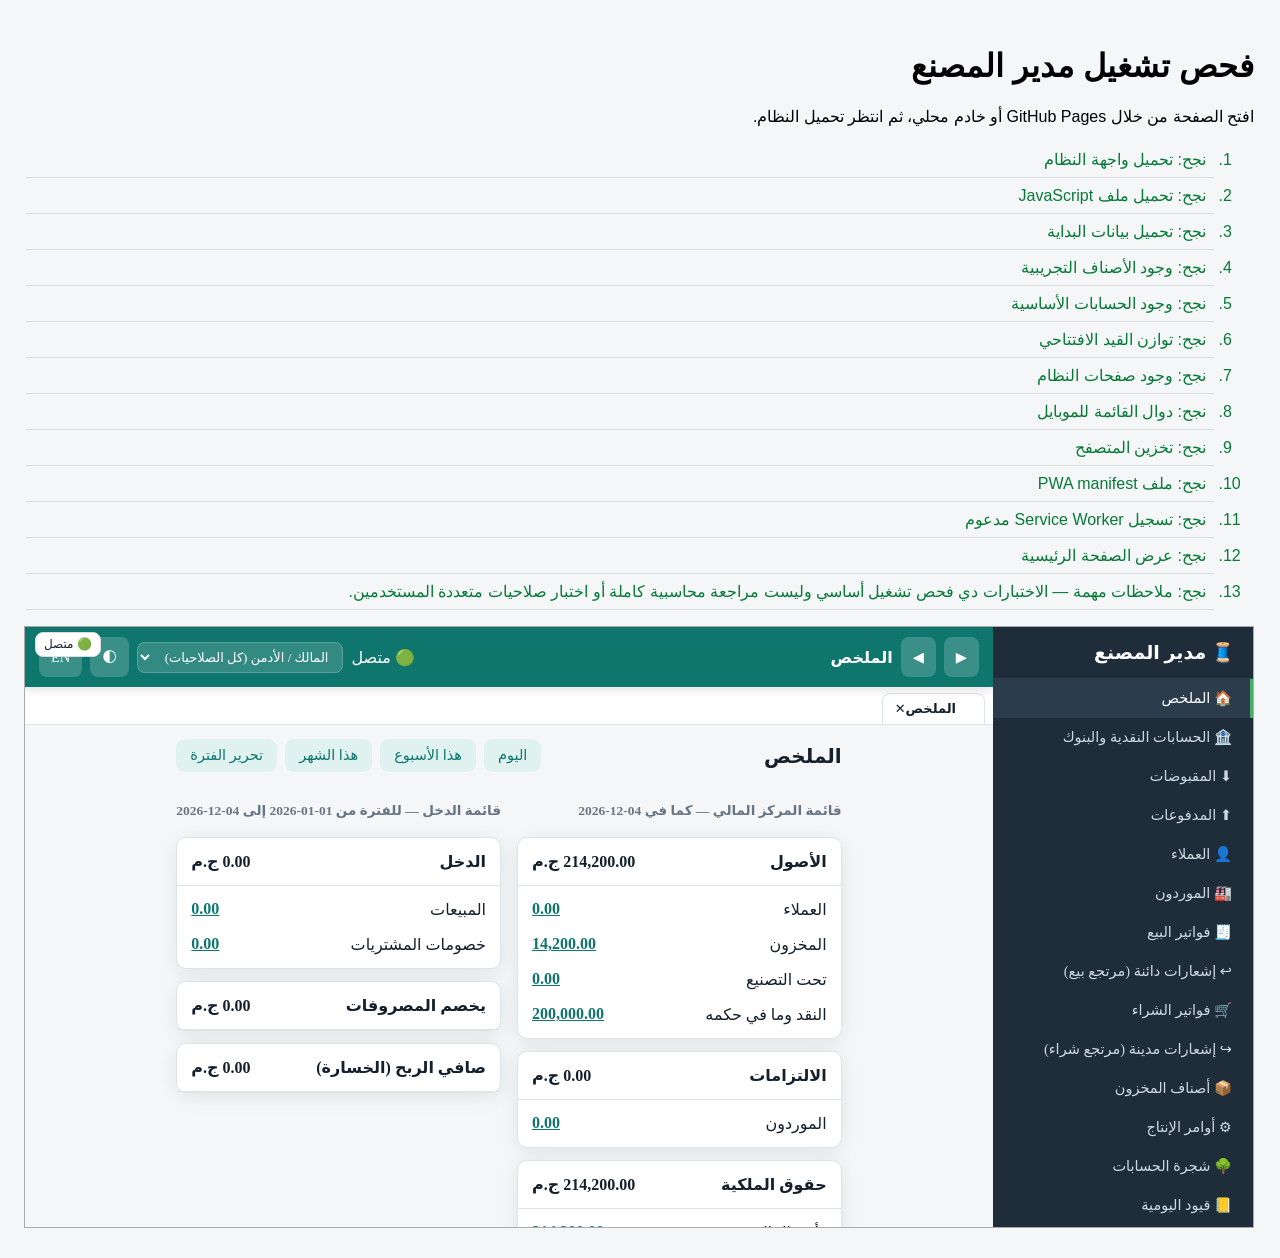
<file: tests.html>
<!doctype html><html lang="ar" dir="rtl"><head><meta charset="utf-8"><meta name="viewport" content="width=device-width,initial-scale=1"><title>اختبارات مدير المصنع</title><style>body{font-family:Arial,sans-serif;padding:18px;background:#f4f6f8}li{padding:8px;border-bottom:1px solid #ddd}.pass{color:#087a38}.fail{color:#b42318}iframe{width:100%;height:600px;border:1px solid #aaa;background:white}</style></head><body><h1>فحص تشغيل مدير المصنع</h1><p>افتح الصفحة من خلال GitHub Pages أو خادم محلي، ثم انتظر تحميل النظام.</p><ol id="results"></ol><iframe id="app" src="./index.html"></iframe><script>
const out=document.getElementById('results'),frame=document.getElementById('app');
function add(name,ok,detail=''){const li=document.createElement('li');li.className=ok?'pass':'fail';li.textContent=(ok?'نجح: ':'فشل: ')+name+(detail?' — '+detail:'');out.appendChild(li);}
frame.addEventListener('load',()=>setTimeout(()=>{
 try{
  const w=frame.contentWindow, d=frame.contentDocument;
  const checks=[
   ['تحميل واجهة النظام',!!d.querySelector('#app')&&!!d.querySelector('#m')],
   ['تحميل ملف JavaScript',typeof w.go==='function'&&typeof w.render==='function'],
   ['تحميل بيانات البداية',w.eval('Array.isArray(S.items) && Array.isArray(S.accts) && Array.isArray(S.partners)')],
   ['وجود الأصناف التجريبية',w.eval('S.items.length>0')],
   ['وجود الحسابات الأساسية',w.eval('S.accts.some(a=>a.k==="sales") && S.accts.some(a=>a.k==="inv")')],
   ['توازن القيد الافتتاحي',w.eval('Math.abs(S.L.reduce((n,l)=>n+l.dr-l.cr,0))<0.001')],
   ['وجود صفحات النظام',w.eval('["home","sale","pur","stock","prod","rep","set"].every(k=>!!SCR[k])')],
   ['دوال القائمة للموبايل',typeof w.openSB==='function'&&typeof w.closeSB==='function'],
   ['تخزين المتصفح',(()=>{try{w.localStorage.setItem('fm_test','1');const ok=w.localStorage.getItem('fm_test')==='1';w.localStorage.removeItem('fm_test');return ok}catch(e){return false}})()],
   ['ملف PWA manifest',!!d.querySelector('link[rel="manifest"]')],
   ['تسجيل Service Worker مدعوم', 'serviceWorker' in w.navigator],
   ['عرض الصفحة الرئيسية',!!d.querySelector('#m .ph')||d.querySelector('#m').textContent.trim().length>0]
  ];
  checks.forEach(x=>add(x[0],!!x[1]));
  add('ملاحظات مهمة',true,'الاختبارات دي فحص تشغيل أساسي وليست مراجعة محاسبية كاملة أو اختبار صلاحيات متعددة المستخدمين.');
 }catch(e){add('تشغيل الاختبارات',false,e.message)}
},900));
</script></body></html>
</file>
<file: css/style.css>
:root{--bg:#f4f6f8;--card:#fff;--tx:#14202b;--mu:#667685;--pr:#0f766e;--pr2:#e0f2f0;--bd:#dde3e9;--rd:#c0392b;--sb:#1f2d3a;--sb2:#2b3d4d;--sb-text:#cfd8e0;--shadow:0 4px 20px rgba(0,0,0,.08);--radius:10px}
@media (prefers-color-scheme:dark){:root:not([data-theme="light"]){--bg:#10171d;--card:#18222b;--tx:#e8eef3;--mu:#8fa1af;--pr:#2dd4bf;--pr2:#16342f;--bd:#27343f;--rd:#f08a7e;--sb:#0f1a23;--sb2:#1a2a38}}
:root[data-theme="dark"]{--bg:#10171d;--card:#18222b;--tx:#e8eef3;--mu:#8fa1af;--pr:#2dd4bf;--pr2:#16342f;--bd:#27343f;--rd:#f08a7e;--sb:#0f1a23;--sb2:#1a2a38}
*{box-sizing:border-box;-webkit-tap-highlight-color:transparent}
html,body{margin:0;background:var(--bg);color:var(--tx);font-family:"Cairo","Times New Roman",system-ui,sans-serif;font-size:16px;min-height:100dvh}
button,input,select,table,textarea{font-family:inherit}
main{padding:14px;max-width:1280px;margin:auto}
#app{display:flex;min-height:100dvh}
#sb{width:260px;background:var(--sb);flex:none;position:sticky;top:0;height:100dvh;overflow:auto;padding:0;z-index:30}
#sb .br{display:block;color:#fff;padding:14px 18px;font-size:19px;font-weight:700;border-bottom:1px solid rgba(255,255,255,.08)}
#sb .br img{max-width:150px;display:block;margin-bottom:8px;background:#fff;border-radius:8px;padding:4px}
#sb a{display:flex;align-items:center;gap:10px;padding:11px 18px;cursor:pointer;color:var(--sb-text);font-size:14.5px;border-inline-start:3px solid transparent;transition:.18s}
#sb a:hover{background:rgba(255,255,255,.06);color:#fff}
#sb a.on{background:var(--sb2);color:#fff;border-inline-start-color:#4cae6a}
#cn{flex:1;min-width:0;display:flex;flex-direction:column}
#top{display:flex;align-items:center;gap:8px;background:var(--pr);color:#fff;padding:10px 14px;position:sticky;top:0;z-index:20;box-shadow:0 2px 10px rgba(0,0,0,.15)}
#top h1{flex:1;font-size:16px;margin:0;white-space:nowrap;overflow:hidden;text-overflow:ellipsis}
#top button{background:rgba(255,255,255,.18);border:0;color:#fff;padding:7px 12px;border-radius:8px;min-height:40px}
#top select{width:auto;margin:0;padding:6px 10px;font-size:13px;background:rgba(255,255,255,.15);color:#fff;border:1px solid rgba(255,255,255,.2);border-radius:8px}
#bg{display:none;font-size:20px}
.ph{display:flex;justify-content:space-between;align-items:center;margin-bottom:12px;gap:10px;flex-wrap:wrap}
.ph h2,.ph h3{margin:0;font-size:20px;font-weight:700}
.card{background:var(--card);border:1px solid var(--bd);border-radius:var(--radius);padding:14px;margin-bottom:12px;box-shadow:var(--shadow);overflow-x:auto}
.mu{color:var(--mu);font-size:13.5px}
.row{display:flex;gap:8px;align-items:center;flex-wrap:wrap}
.sp{justify-content:space-between}
button{font-size:14.5px;border:0;border-radius:9px;padding:8px 14px;background:var(--pr);color:#fff;cursor:pointer;touch-action:manipulation}
button.g{background:var(--pr2);color:var(--pr)}button.d{background:transparent;color:var(--rd)}button.new{background:#2e9e5b}button.rd{background:var(--rd)}
input,select,textarea{font-size:15px;width:100%;padding:9px 12px;border:1px solid var(--bd);border-radius:9px;background:var(--card);color:var(--tx);margin:4px 0 8px;outline:none}
input:focus,select:focus,textarea:focus{border-color:var(--pr);box-shadow:0 0 0 3px var(--pr2)}
input[type=checkbox]{width:auto;margin:0 6px}
.row>input,.row>select{flex:1;min-width:90px}
label{font-size:13.5px;color:var(--mu);display:block;margin-top:4px}
table{width:100%;border-collapse:collapse;font-size:14px}
td,th{padding:9px 10px;text-align:start;border-bottom:1px solid var(--bd);white-space:nowrap}
table.l{background:var(--card);border:1px solid var(--bd);margin-bottom:12px;border-radius:var(--radius);overflow:hidden;box-shadow:var(--shadow)}
table.l th{background:var(--pr2);color:var(--tx)}
.lk{color:var(--pr);cursor:pointer;text-decoration:underline;font-weight:700}
.fpage{background:var(--card);border:1px solid var(--bd);border-radius:var(--radius);padding:18px;box-shadow:var(--shadow)}
.tabs{display:flex;gap:6px;margin-bottom:12px;flex-wrap:wrap}
.tabs button{background:var(--pr2);color:var(--pr)}.tabs button.on{background:var(--pr);color:#fff}
.g2{display:grid;grid-template-columns:1fr 1fr;gap:16px}
.sc{background:var(--card);border:1px solid var(--bd);border-radius:var(--radius);margin-bottom:12px;box-shadow:var(--shadow)}.sc .sh{padding:14px;border-bottom:1px solid var(--bd);font-weight:600}.sc .lr{padding:8px 14px}
.tiles{display:grid;grid-template-columns:repeat(auto-fill,minmax(180px,1fr));gap:12px}.tile{background:var(--card);border:1px solid var(--bd);border-radius:var(--radius);padding:20px 12px;text-align:center;cursor:pointer;box-shadow:var(--shadow)}
.lbls{display:grid;grid-template-columns:repeat(auto-fill,minmax(170px,1fr));gap:8px}
.lb{background:#fff;color:#000;border:1px dashed #999;border-radius:6px;padding:6px;text-align:center;font-size:12px}.lb svg{width:100%;height:46px;display:block}
#toast{position:fixed;bottom:20px;inset-inline:0;margin:auto;width:max-content;max-width:90%;background:#222;color:#fff;padding:10px 18px;border-radius:12px;display:none;z-index:100}
#tabs{display:flex;gap:4px;background:var(--card);border-bottom:1px solid var(--bd);padding:6px 8px 0;overflow-x:auto;scrollbar-width:none}
#tabs .tb{position:relative;background:var(--bg);border:1px solid var(--bd);border-bottom:0;border-radius:8px 8px 0 0;padding:7px 28px 7px 12px;font-size:13px;white-space:nowrap;max-width:180px;overflow:hidden;text-overflow:ellipsis;cursor:pointer;flex-shrink:0}
#tabs .tb.on{background:var(--card);font-weight:600}
#tabs .tb .x{position:absolute;inset-inline-end:4px;top:50%;transform:translateY(-50%);background:transparent;color:var(--mu);padding:2px 6px}
#sb-overlay{display:none;position:fixed;inset:0;background:rgba(0,0,0,.45);z-index:25;backdrop-filter:blur(2px)}
@media(max-width:860px){
  #bg{display:flex;align-items:center;justify-content:center;min-width:44px;min-height:44px}
  #sb{position:fixed;inset-block:0;inset-inline-start:0;width:300px;max-width:85vw;transform:translateX(102%);transition:transform .32s cubic-bezier(.4,0,.2,1);z-index:40;box-shadow:-8px 0 32px rgba(0,0,0,.4)}
  #sb.open{transform:translateX(0)!important}
  #sb a{padding:16px 20px;font-size:15px;min-height:52px;border-bottom:1px solid rgba(255,255,255,.06)}
  #cn{width:100%}
  table.l{display:block;overflow-x:auto;white-space:nowrap;-webkit-overflow-scrolling:touch}
  .row>input,.row>select,.row>textarea{flex:1 1 100%;min-height:48px;font-size:16px!important}
  button{min-height:46px}
  .tiles{grid-template-columns:repeat(2,1fr)}
  .g2{grid-template-columns:1fr}
}
</file>
